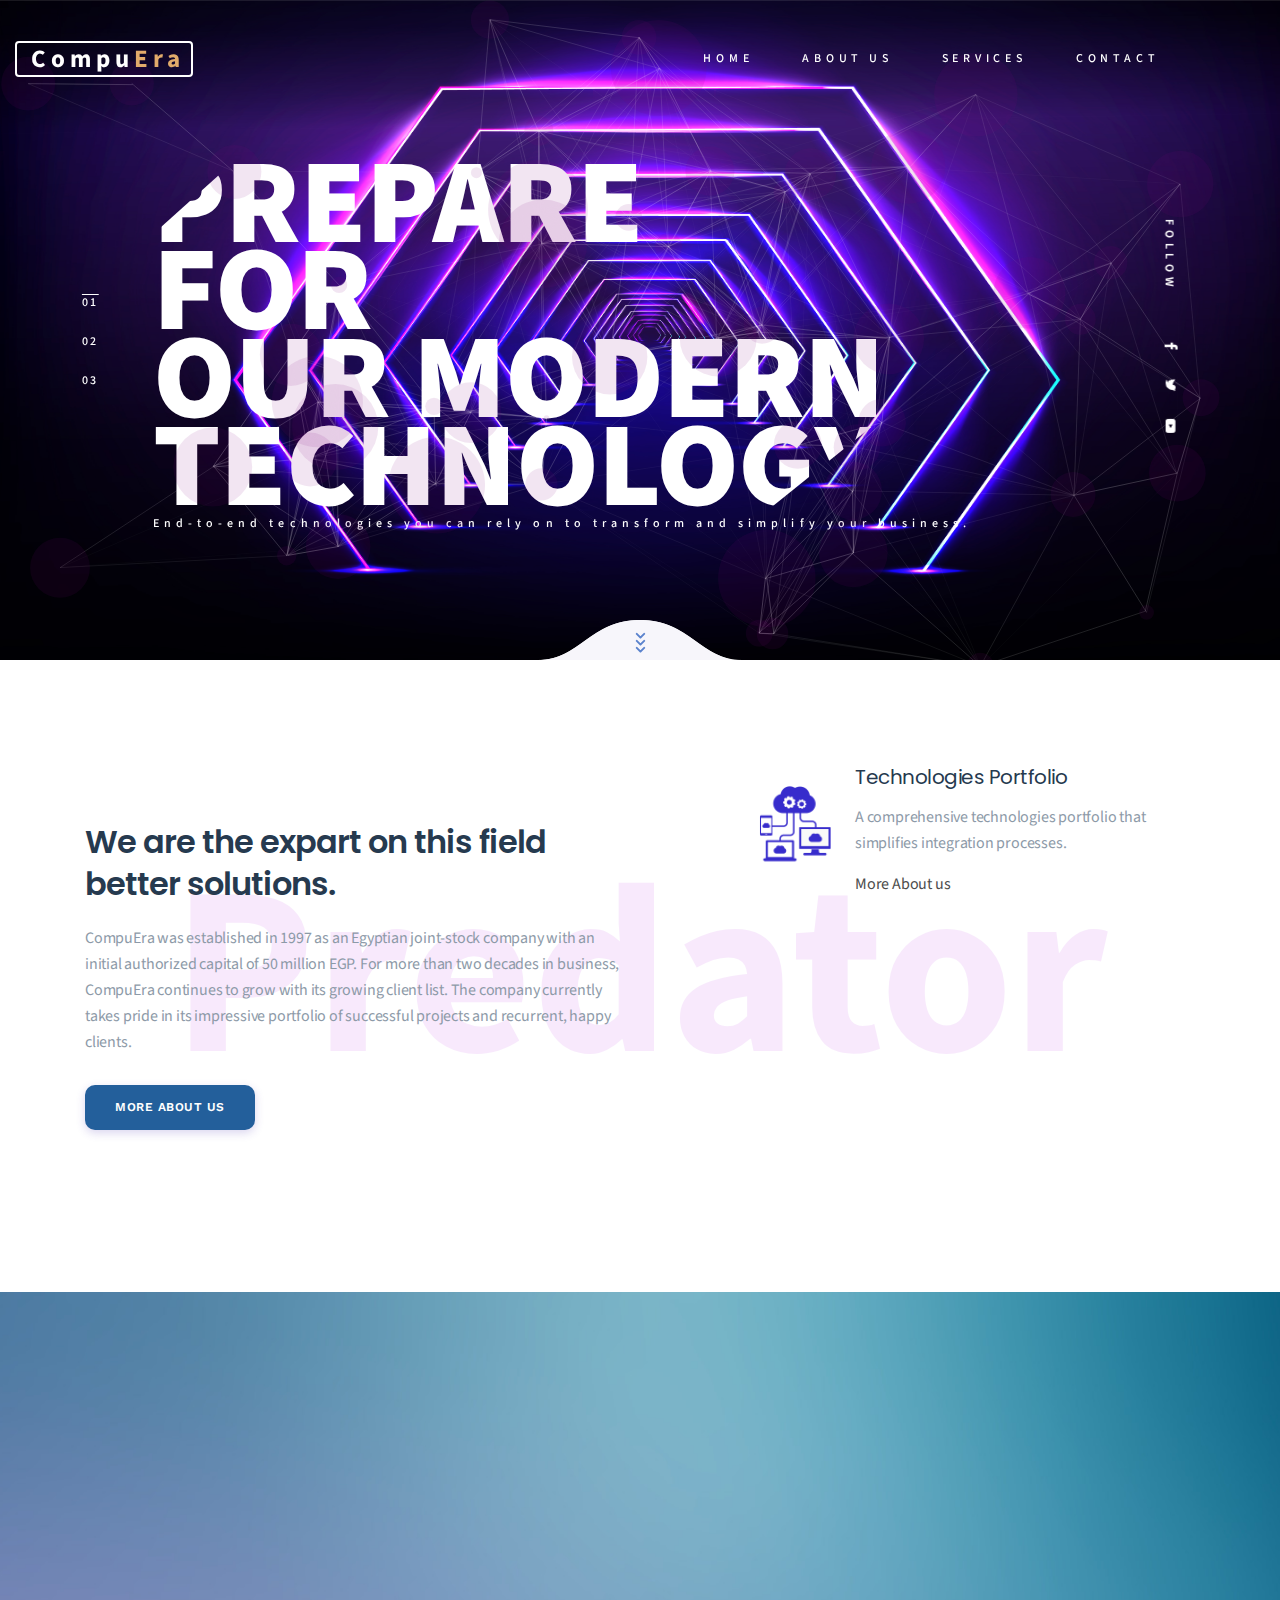
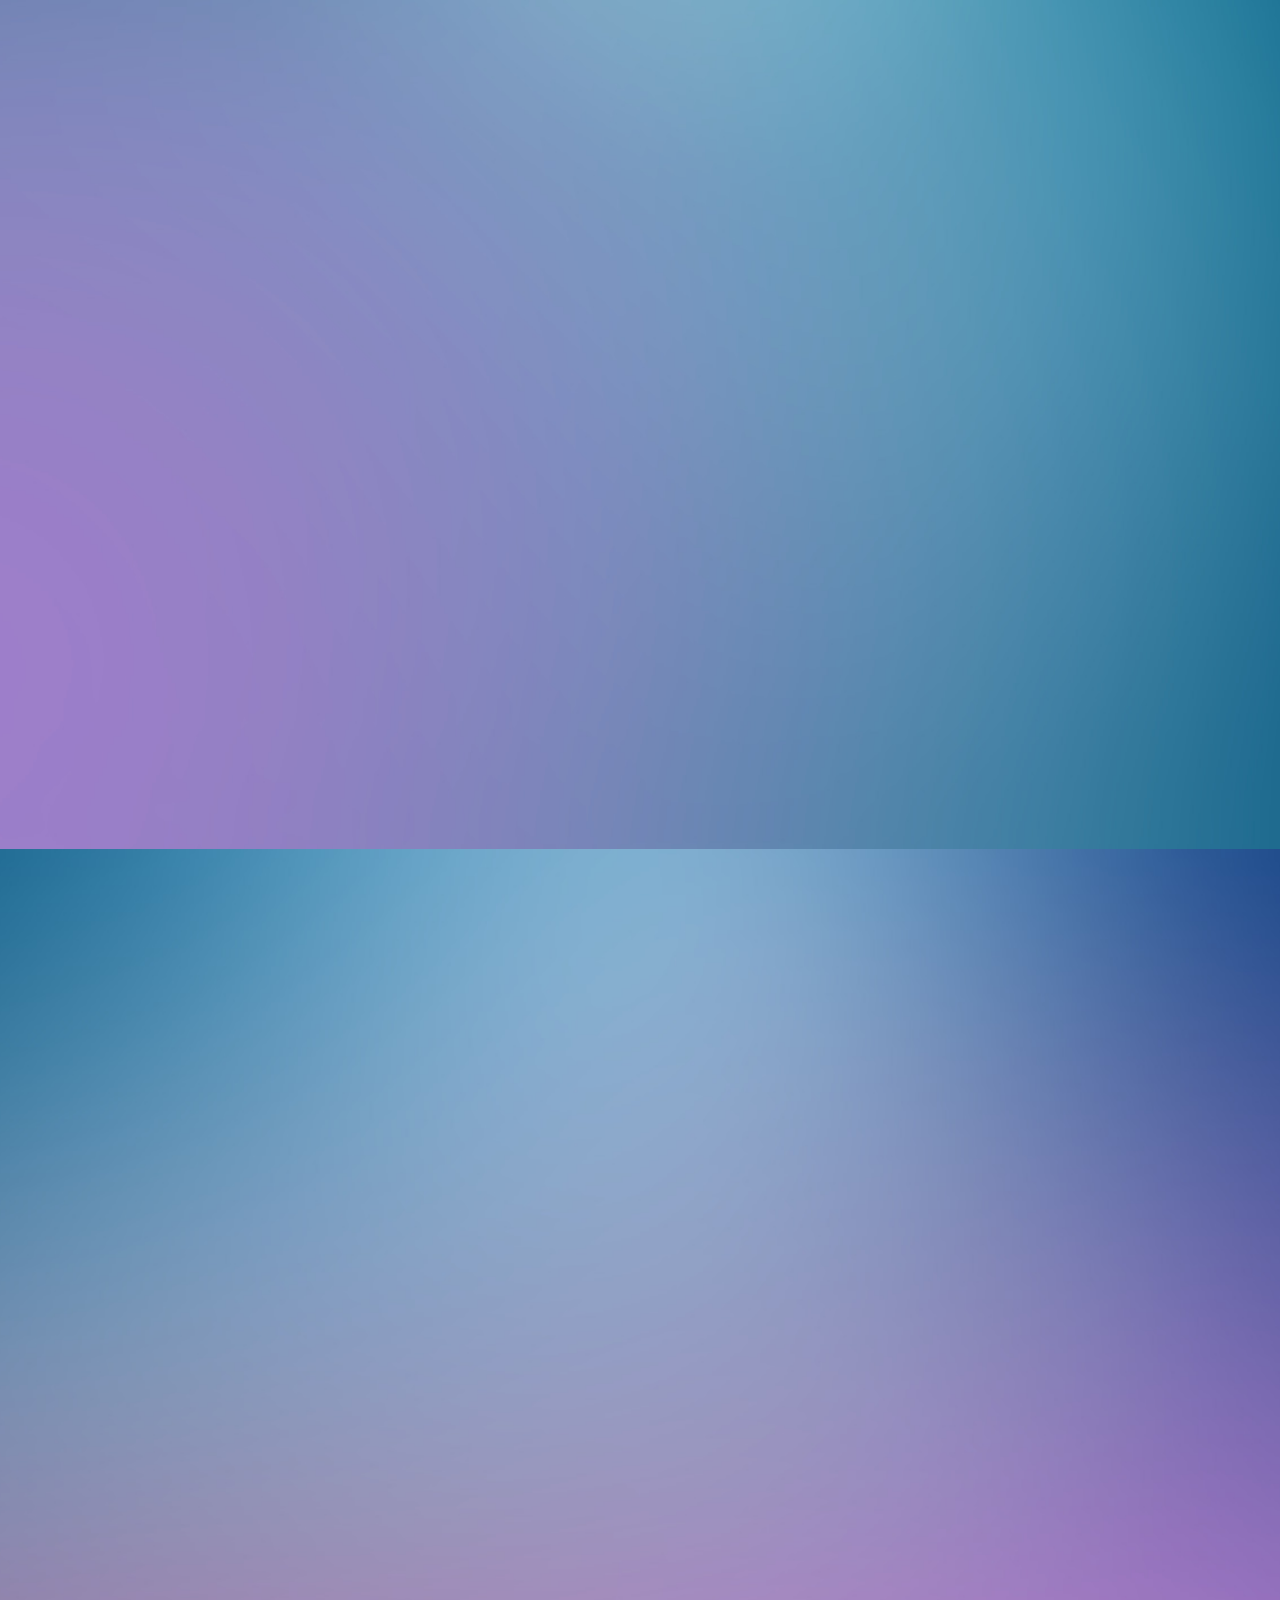
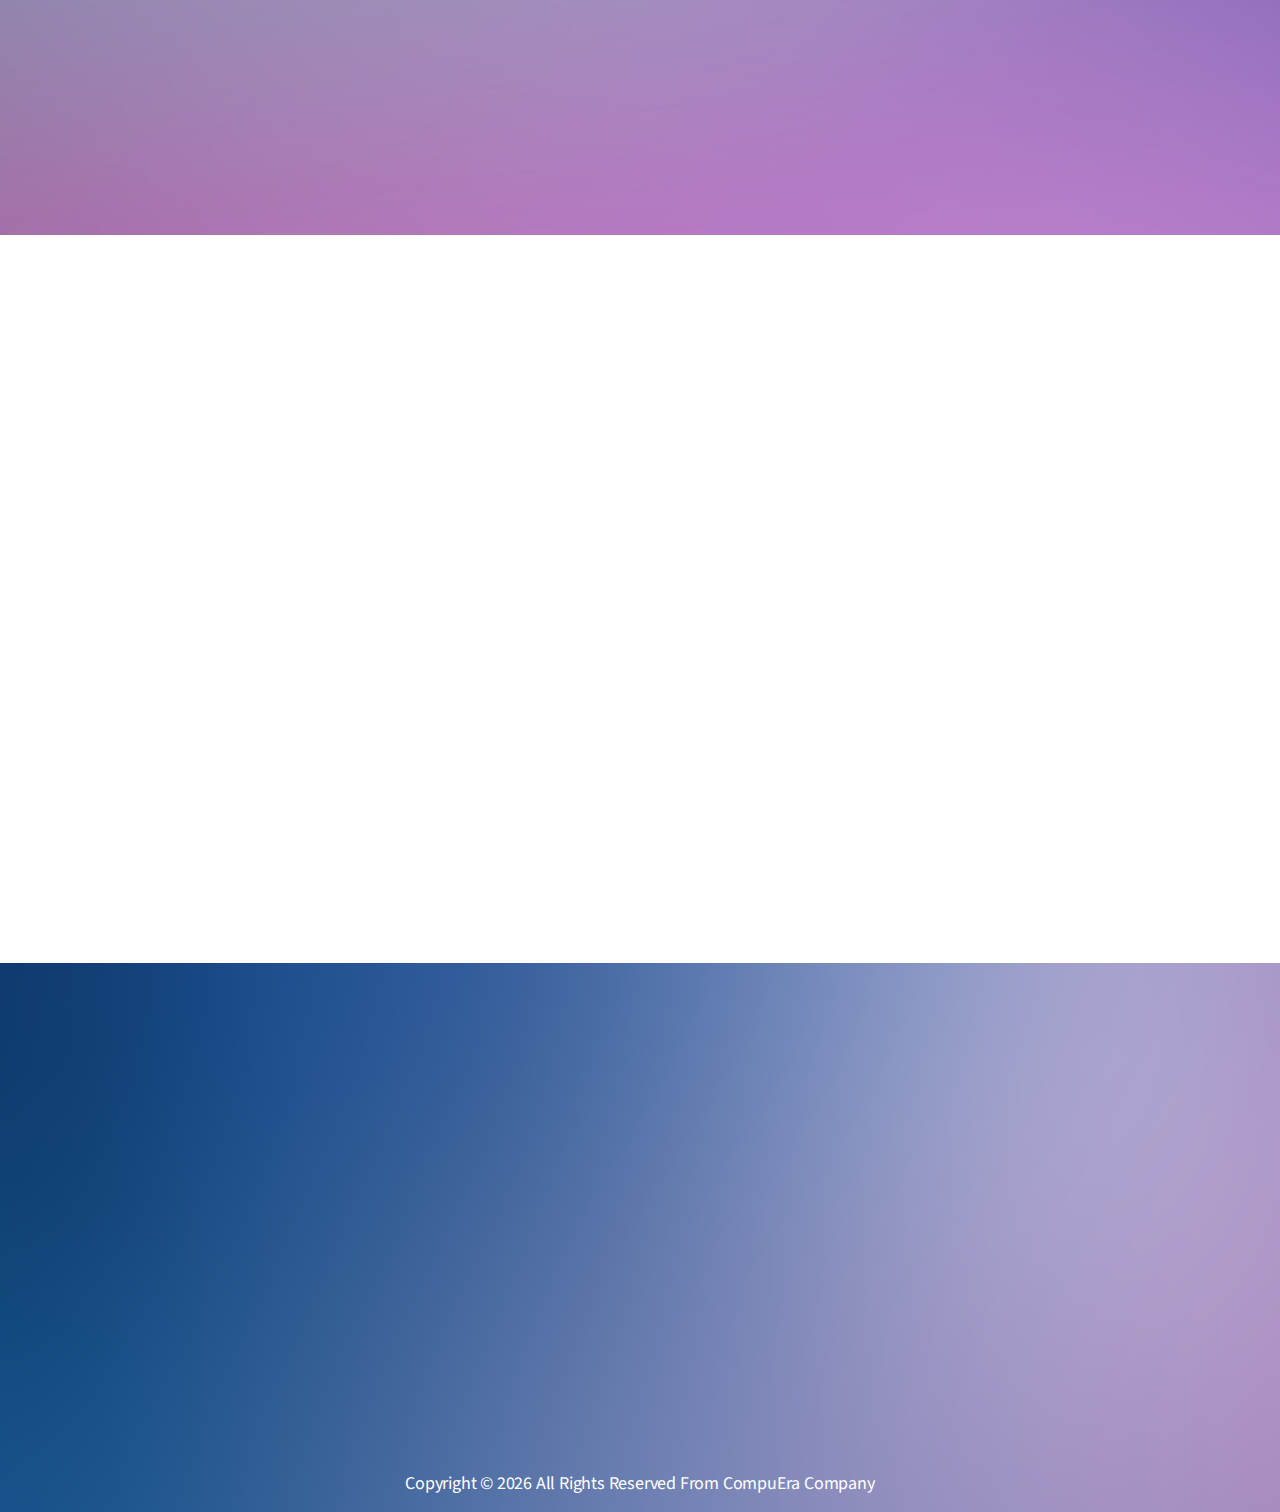
<file: index.html>
<!DOCTYPE html>
<html class="no-js" lang="en">
   <head>
      <title>CompuEra || Information Technology Company</title>
      <meta charset="utf-8">
      <meta author="Abdelrahman Abdelnasser Gamal">
      <meta name="description" content="CompuEra Egypt has 21 years of solid experience in enhancing the model of information technology integration and is a key player in the Egyptian market for enterprises and SMB. Through our experienced team and our diversified solutions/services portfolio we have successfully implemented a series of successful projects with our reputable clients.">      <meta name="viewport" content="width=device-width, initial-scale=1, shrink-to-fit=no">
      <link rel="stylesheet" href="css/bootstrap.min.css">
      <link rel="stylesheet" href="css/animations.css">
      <link rel="stylesheet" href="css/font-awesome.css">
      <link rel="stylesheet" href="css/main.css" class="color-switcher-link">
      <link rel="stylesheet" href="css/css.css">
      <link rel="stylesheet" href="css/style.css">
      <link rel="stylesheet" href="css/responsive.css">
      <script src="jss/vendor/modernizr-2.6.2.min.js"></script>
      <link rel="icon" type="image/png" href="icon.ico">
   </head>
   <body id="d">
      <div class="preloader">
         <div class="preloader_image"></div>
      </div>
      <div id="canvas">
      <div id="box_wrapper">
         <div class="header_absolute header_layout_1">
            <header class="page_header ls justify-nav-end">
               <div class="container-fluid">
                  <div class="row align-items-center">
                     <div class="col-xl-2 col-lg-4 col-md-5 col-11">
                        <a href="index.html" class="logo">
                        <span class="logo-text py-20"><strong>Compu</strong><strong style="color:#e1ab6b">Era</strong></span>
                        </a>
                     </div>
                     <div class="col-xl-9 col-lg-8 col-md-7 col-1">
                        <div class="nav-wrap">
                           <nav class="top-nav">
                              <ul class="nav sf-menu">
                                 <li class="active">
                                    <a href="index.html">Home</a>
                                 </li>
                                 <li>
                                    <a href="about.html">About Us</a>
                                 </li>
                                 <li>
                                    <a href="services.html">services</a>
                                 </li>
                                 <li>
                                    <a href="contact.html">Contact</a>
                                 </li>
                              </ul>
                           </nav>
                        </div>
                     </div>
                  </div>
               </div>
               <span class="toggle_menu"><span>
            </header>
            <section class="page_slider">
               <div id="particles-js"></div>
               <div class="flexslider" data-nav="false">
                  <ul class="slides">
                     <li class="ds">
                        <img src="images/slide01.jpg" alt="" >
                        <div class="container">
                           <div class="row">
                              <div class="col-md-12">
                                 <div class="intro_layers_wrapper">
                                    <div class="intro_layers">
                                       <div class="intro_layer" data-animation="fadeInRight">
                                          <br>
                                          <h1 class="intro_featured_word">Prepare<br>for<br>Our Modern<br> Technology</h1>
                                       </div>
                                       <p>End-to-end technologies you can rely on to transform and simplify your business.</p>
                                       <br>
                                    </div>
                                 </div>
                              </div>
                           </div>
                        </div>
                     </li>
                     <li class="ds slide2">
                        <img src="images/slide02.jpg" alt="" >
                        <div class="container">
                           <div class="row">
                              <div class="col-md-12">
                                 <div class="intro_layers_wrapper">
                                    <div class="intro_layers">
                                       <div class="intro_layer" data-animation="fadeInRight">
                                          <br>

                                          <h1 class="slide2 intro_featured_word">Services<br>for<br>Institution<br>& SME</h1>
                                         
                                       </div>
                                       
                                    </div>
                                 </div>
                              </div>
                           </div>
                        </div>
                        <div class="social-flex">
                           <p class="social-heading">
                              follow
                           </p>
                           <p class="social-icons">
                              <a href="https://www.facebook.com/CompuEra-775028749540812/" class="fa fa-facebook color-white" title="facebook"></a>
                              <a href="#" class="fa fa-twitter color-white" title="twitter"></a>
                              <a href="#" class="fa fa-youtube-play color-white" title="google"></a>
                           </p>
                        </div>
                     </li>
                     <li class="ds slide3">
                        <img src="images/slide03.jpg" alt="" >
                        <div class="container">
                           <div class="row">
                              <div class="col-md-12">
                                 <div class="intro_layers_wrapper">
                                    <div class="intro_layers">
                                       <div class="intro_layer" data-animation="fadeInRight">
                                          <br>
                                         
                                          <h1 class="intro_featured_word">Premium<br>and<br>outstanding<br> services</h1>
                                       </div>
                                       <div class="intro_layer" data-animation="fadeInUp">
                                       </div>
                                    </div>
                                    <!-- eof .intro_layers -->
                                 </div>
                                 <!-- eof .intro_layers_wrapper -->
                              </div>
                              <!-- eof .col-* -->
                           </div>
                           <!-- eof .row -->
                        </div>
                        <!-- eof .container -->
                     </li>
                  </ul>
               </div>
               <!-- eof flexslider -->
               <div class="ds social-flex">
                  <p class="social-heading">
                     follow
                  </p>
                  <p class="social-icons">
                     <a href="https://www.facebook.com/CompuEra-775028749540812/" targrt="-blank" class="fa fa-facebook color-white" title="facebook"></a>
                     <a href="#" class="fa fa-twitter color-white" title="twitter"></a>
                     <a href="#" class="fa fa-youtube-play color-white" title="google"></a>
                  </p>
               </div>
               <div class="arrow">
                  <img src="images/bottom.png" alt="">
               </div>
               <div class="animated-arrow">
                  <a href="#price">
                     <div class="mouse_scroll">
                        <span class=""><i class="color-main fa fa-angle-down unu"></i></span>
                        <span class=""><i class="color-main fa fa-angle-down doi"></i></span>
                        <span class=""><i class="color-main fa fa-angle-down trei"></i></span>
                     </div>
                  </a>
               </div>
            </section>
            <section class="about-section padding" id="price">
               <div id="background-text">
                  Predator
              </div>
               <div class="container hh">
                  <div class="row about-wrap">
                     <div class="col-lg-6 sm-padding">
                        <div class="about-content wow animate" data-animation="fadeInLeft">
                           <h2>We are the expart on this field better solutions.</h2>
                           <p>CompuEra was established in 1997 as an Egyptian joint-stock company with an initial authorized capital of 50 million EGP. For more than two decades in business, CompuEra continues to grow with its growing client list. The company currently takes pride in its impressive portfolio of successful projects and recurrent, happy clients.</p>
                           <a href="about.html" class="default-btn">More About Us</a>
                        </div>
                     </div>
                     <div class="col-lg-6 sm-padding">
                        <ul class="about-promo">
                           <li class="about-promo-item wow animate" data-animation="fadeInUpBig">
                              <img style="width: 120px;"src="images/aa.png">
                              <div>
                                 <h3>Technologies Portfolio</h3>
                                 <p>A comprehensive technologies portfolio that simplifies integration processes.</p>
                                 <a href="about.html">More About us</a>
                              </div>
                           </li>
                           <li class="about-promo-item wow animate" data-animation="fadeInUpBig">
                              <img style="width: 120px;"src="images/aaa.png">
                              <div>
                                 <h3>Services Portfolio</h3>
                                 <p>A complementing services portfolio that illustrates best-in-class added value. </p>
                                 <a href="services.html">More About Services</a>
                              </div>
                           </li>
                           <li class="about-promo-item wow animate" data-animation="fadeInUpBig">
                              <img style="width: 120px;"src="images/aaaa.png">
                              <div>
                                 <h3>Certified Team</h3>
                                 <p>A highly competitive and certified team that pledges commitment to excellence.</p>
                              </div>
                           </li>

                        </ul>
                     </div>
                  </div>
               </div>
            </section>
            <section class="ds s-pt-70 s-pb-130 s-pt-lg-130 s-pb-lg-160 s-pt-xl-130 s-pb-xl-160 background-gradient2 about-section cover-background" id="about">
               <div class="container">
                  <div class="d-block d-lg-none divider-5"></div>
                  <div class="row c-gutter-60 align-items-center">
                     <div class="col-xl-6 col-lg-6 col-lg-6 col-xs-12 order-2 order-lg-1 animate" data-animation="fadeInLeftBig">
                        <div class="side-image">
                           <img src="images/about-image.png" width="880" alt="">
                           <div class="d-block d-lg-none divider-10"></div>
                        </div>
                     </div>
                     <div class="col-xl-6 col-lg-6 col-lg-6 col-xs-12 order-1 order-lg-2 animate" data-animation="fadeInUp">
                        <div class="item-content text-center text-lg-left">
                           <h5 class="fw-200 text-uppercase">We Are</h5>
                           <h3>#1 committed to serving our clients with utmost professionalism and transparency</h3>
                           <h6 class="fw-500 font-italic">To get started with CompuEra, please go over all of our plans to let our operators know which one works for you the best!</h6>
                           <p class="big">We guarantee high-quality customer support service with equally committed towards our people, our ecosystem and the communities where we work. Enjoy fun family nights and loud friends parties at your place! CompuEra provides excellent entertainment.
                           </p>
                           <div class="d-flex justify-content-between mt-50">
                              <a href="about.html" class="default-btn" style="height: 48px;">More About Us</a>
                              <img src="images/signature2.png" alt="">
                           </div>
                        </div>
                     </div>
                  </div>
               </div>
               <div class="d-none d-lg-block divider-35"></div>
            </section>
            <section class="ds s-pt-80 s-pb-20 s-pt-lg-130 s-pb-lg-70 s-pt-xl-160 s-pb-xl-100 c-gutter-60 c-mb-50 background-gradient advantage-section cover-background" id="advantage">
               <div class="container">
                  <div class="row">
                     <div class="col-xl-4 col-md-6 animate" data-animation="fadeInUp">
                        <div class="icon-box text-center">
                           <div class="image-styled">
                              <img alt="" src="images/icon-1.png">
                           </div>
                           <h5>
                              <a href="services.html">PROFESSIONAL SERVICES</a>
                           </h5>
                           <p>
                              We’re committed to delivering excellence by leveraging the latest technologies and employing best-in-class experts in the ICT field.
                           </p>
                        </div>
                     </div>
                     <!-- .col-* -->
                     <div class="col-xl-4 col-md-6 animate" data-animation="fadeInUp">
                        <div class="icon-box text-center">
                           <div class="image-styled">
                              <img alt="" src="images/icon-2.png">
                           </div>
                           <h5>
                              <a href="services.html">VALUE ADDED SERVICES
                              </a>
                           </h5>
                           <p>
                              We utilize current resources, and comply with industry best practices, leveraging the latest technologies to solutions that’s best for you.                 
                           </p>
                        </div>
                     </div>
                     <div class="col-xl-4 col-md-6 animate" data-animation="fadeInUp">
                        <div class="icon-box text-center">
                           <div class="image-styled">
                              <img alt="" src="images/icon-3.png">
                           </div>
                           <h5>
                              <a href="services.html">ELITE SERVICES
                              </a>
                           </h5>
                           <p>
                              We have the best services to ensure your business is conducted in accordance with global best practices 
                           </p>
                        </div>
                     </div>
                     <div class="col-xl-4 col-md-6 animate" data-animation="fadeInUp">
                        <div class="icon-box text-center">
                           <div class="image-styled">
                              <img alt="" src="images/icon-4.png">
                           </div>
                           <h5>
                              <a href="services.html">GLOBAL OUTSOURCING
                              </a>
                           </h5>
                           <p>
                              We help you run business operations seamlessly with utmost flexibility and reduced running costs
                           </p>
                        </div>
                     </div>
                     <div class="col-xl-4 col-md-6 animate" data-animation="fadeInUp">
                        <div class="icon-box text-center">
                           <div class="image-styled">
                              <img alt="" src="images/icon-5.png">
                           </div>
                           <h5>
                              <a href="services.html">Architecting Services
                              </a>
                           </h5>
                           <p>
                              Building highly scalable and flexible technologies that are optimized for future growth is no longer impossible.
                           </p>
                        </div>
                     </div>
                     <div class="col-xl-4 col-md-6 animate" data-animation="fadeInUp">
                        <div class="icon-box text-center">
                           <div class="image-styled">
                              <img alt="" src="images/icon-6.png">
                           </div>
                           <h5>
                              <a href="services.html">Technical Lab & Proof of Concept (POC)
                              </a>
                           </h5>
                           <p>
                              Through our state-of-the-art, remote Technical Lab, we can provide POCs for most of the latest technologies and covered within our scope.                      
                           </p>
                        </div>
                     </div>
                     <div class="d-none d-lg-block divider-small"></div>
                  </div>
               </div>
            </section>
            <iframe src="https://www.google.com/maps/embed?pb=!1m14!1m8!1m3!1d13815.004328821437!2d31.2388414!3d30.0439983!3m2!1i1024!2i768!4f13.1!3m3!1m2!1s0x0%3A0x27392189a2c25351!2sThe%20GrEEK%20Campus!5e0!3m2!1sen!2seg!4v1580391258544!5m2!1sen!2seg" width="100%" height="720" frameborder="0" style="border:0;" allowfullscreen=""></iframe>
            <footer class="page_footer cs s-py-80 s-py-lg-120 s-py-xl-130 c-gutter-60 footer-bg footer-layout1 text-center text-md-left container-px-lg-0">
               <div class="container">
                  <div class="row">
                     <div class="col-12 col-lg-6 animate text-md-center text-lg-left" data-animation="fadeInUp">
                        <div class="widget widget_text">
                           <h4 class="widget-title fs-24">CompuEra Vision</h4>
                           <p>
                              Our vision is to become the Number 1 trusted ICT system integrator in the MEA region. We aspire to become the partner of choice when it comes to implementing large-scale and technology-diversified projects, by taking your ICT infrastructure into the next era.
                           </p>
                           <div class="widget footer_social_buttons">
                              <a href="#" class="fa fa-facebook bg-icon rounded-icon" title="facebook"></a>
                              <a href="#" class="fa fa-twitter bg-icon rounded-icon" title="twitter"></a>
                              <a href="#" class="fa fa-rss bg-icon rounded-icon" title="rss"></a>
                           </div>
                        </div>
                     </div>
                     <div class="divider-60 d-none d-md-block d-lg-none"></div>
                     <div class="col-12 col-md-6 col-lg-3 animate" data-animation="fadeInUp">
                        <div class="widget widget_icons_list">
                           <h4 class="widget-title fs-24">Contacts</h4>
                           <ul class="list">
                              <li class="icon-inline">
                                 <div class="icon-styled icon-top fs-14">
                                    <i class="fa fa-phone"></i>
                                 </div>
                                 <p>+20 101 664 5413</p>
                              </li>
                              <li class="icon-inline">
                                 <div class="icon-styled icon-top fs-14">
                                    <i class="fa fa-envelope-o"></i>
                                 </div>
                                 <p>
                                    <a class="white-link" href="#">Soon</a>
                                 </p>
                              </li>
                              <li class="icon-inline">
                                 <div class="icon-styled icon-top fs-14">
                                    <i class="fa fa-clock-o"></i>
                                 </div>
                                 <p>
                                    Hours: 09:00-19:00
                                 </p>
                              </li>
                              <li class="icon-inline">
                                 <div class="icon-styled icon-top fs-14">
                                    <i class="fa fa-map-marker"></i>
                                 </div>
                                 <p>Soon</p>
                              </li>
                           </ul>
                        </div>
                     </div>
                     <div class="col-12 col-md-6 col-lg-3 animate" data-animation="fadeInUp">
                        <div class="widget widget_mailchimp">
                           <h4 class="widget-title fs-24 newsletter">Newsletter</h4>
                           <p>
                              Subscibe to our newsletter to be updated
                           </p>
                           <form class="signup">
                              <label for="mailchimp_email">
                              <span class="screen-reader-text">Subscribe:</span>
                              </label>
                              <input id="mailchimp_email" name="email" type="email" class="form-control mailchimp_email" placeholder="Email Adress">
                              <button type="submit" class="search-submit">
                              <span class="screen-reader-text">Subscribe</span>
                              </button>
                              <div class="response"></div>
                           </form>
                        </div>
                     </div>
                  </div>
                  <div class="divider-20 d-none d-lg-block"></div>
               </div>
               <p style="text-align: center; font-size: large;">Copyright &copy; <span id="demo"></span> All Rights Reserved From CompuEra Company</p>
               <script>var d = new Date();document.getElementById("demo").innerHTML = d.getUTCFullYear();</script>
            </footer>
         </div>
      </div>
      <script src="jss/compressed.js"></script>
      <script src="jss/main.js"></script>
   </body>
</html>
</file>
<file: css/animations.css>
.slideDown{
	animation-name: slideDown;
	-webkit-animation-name: slideDown;

	animation-duration: 1s;
	-webkit-animation-duration: 1s;

	animation-timing-function: ease;
	-webkit-animation-timing-function: ease;

	visibility: visible;
}

@keyframes slideDown {
	0% {
		transform: translateY(-100%);
	}
	50%{
		transform: translateY(8%);
	}
	65%{
		transform: translateY(-4%);
	}
	80%{
		transform: translateY(4%);
	}
	95%{
		transform: translateY(-2%);
	}
	100% {
		transform: translateY(0%);
	}
}

@-webkit-keyframes slideDown {
	0% {
		-webkit-transform: translateY(-100%);
	}
	50%{
		-webkit-transform: translateY(8%);
	}
	65%{
		-webkit-transform: translateY(-4%);
	}
	80%{
		-webkit-transform: translateY(4%);
	}
	95%{
		-webkit-transform: translateY(-2%);
	}
	100% {
		-webkit-transform: translateY(0%);
	}
}

/*
==============================================
slideUp
==============================================
*/


.slideUp{
	animation-name: slideUp;
	-webkit-animation-name: slideUp;

	animation-duration: 1s;
	-webkit-animation-duration: 1s;

	animation-timing-function: ease;
	-webkit-animation-timing-function: ease;

	visibility: visible;
}

@keyframes slideUp {
	0% {
		transform: translateY(100%);
	}
	50%{
		transform: translateY(-8%);
	}
	65%{
		transform: translateY(4%);
	}
	80%{
		transform: translateY(-4%);
	}
	95%{
		transform: translateY(2%);
	}
	100% {
		transform: translateY(0%);
	}
}

@-webkit-keyframes slideUp {
	0% {
		-webkit-transform: translateY(100%);
	}
	50%{
		-webkit-transform: translateY(-8%);
	}
	65%{
		-webkit-transform: translateY(4%);
	}
	80%{
		-webkit-transform: translateY(-4%);
	}
	95%{
		-webkit-transform: translateY(2%);
	}
	100% {
		-webkit-transform: translateY(0%);
	}
}

/*
==============================================
slideLeft
==============================================
*/


.slideLeft{
	animation-name: slideLeft;
	-webkit-animation-name: slideLeft;

	animation-duration: 1s;
	-webkit-animation-duration: 1s;

	animation-timing-function: ease-in-out;
	-webkit-animation-timing-function: ease-in-out;

	visibility: visible;
}

@keyframes slideLeft {
	0% {
		transform: translateX(150%);
	}
	50%{
		transform: translateX(-8%);
	}
	65%{
		transform: translateX(4%);
	}
	80%{
		transform: translateX(-4%);
	}
	95%{
		transform: translateX(2%);
	}
	100% {
		transform: translateX(0%);
	}
}

@-webkit-keyframes slideLeft {
	0% {
		-webkit-transform: translateX(150%);
	}
	50%{
		-webkit-transform: translateX(-8%);
	}
	65%{
		-webkit-transform: translateX(4%);
	}
	80%{
		-webkit-transform: translateX(-4%);
	}
	95%{
		-webkit-transform: translateX(2%);
	}
	100% {
		-webkit-transform: translateX(0%);
	}
}

/*
==============================================
slideRight
==============================================
*/


.slideRight{
	animation-name: slideRight;
	-webkit-animation-name: slideRight;

	animation-duration: 1s;
	-webkit-animation-duration: 1s;

	animation-timing-function: ease-in-out;
	-webkit-animation-timing-function: ease-in-out;

	visibility: visible;
}

@keyframes slideRight {
	0% {
		transform: translateX(-150%);
	}
	50%{
		transform: translateX(8%);
	}
	65%{
		transform: translateX(-4%);
	}
	80%{
		transform: translateX(4%);
	}
	95%{
		transform: translateX(-2%);
	}
	100% {
		transform: translateX(0%);
	}
}

@-webkit-keyframes slideRight {
	0% {
		-webkit-transform: translateX(-150%);
	}
	50%{
		-webkit-transform: translateX(8%);
	}
	65%{
		-webkit-transform: translateX(-4%);
	}
	80%{
		-webkit-transform: translateX(4%);
	}
	95%{
		-webkit-transform: translateX(-2%);
	}
	100% {
		-webkit-transform: translateX(0%);
	}
}

/*
==============================================
slideExpandUp
==============================================
*/


.slideExpandUp{
	animation-name: slideExpandUp;
	-webkit-animation-name: slideExpandUp;

	animation-duration: 1.6s;
	-webkit-animation-duration: 1.6s;

	animation-timing-function: ease-out;
	-webkit-animation-timing-function: ease -out;

	visibility: visible;
}

@keyframes slideExpandUp {
	0% {
		transform: translateY(100%) scaleX(0.5);
	}
	30%{
		transform: translateY(-8%) scaleX(0.5);
	}
	40%{
		transform: translateY(2%) scaleX(0.5);
	}
	50%{
		transform: translateY(0%) scaleX(1.1);
	}
	60%{
		transform: translateY(0%) scaleX(0.9);
	}
	70% {
		transform: translateY(0%) scaleX(1.05);
	}
	80%{
		transform: translateY(0%) scaleX(0.95);
	}
	90% {
		transform: translateY(0%) scaleX(1.02);
	}
	100%{
		transform: translateY(0%) scaleX(1);
	}
}

@-webkit-keyframes slideExpandUp {
	0% {
		-webkit-transform: translateY(100%) scaleX(0.5);
	}
	30%{
		-webkit-transform: translateY(-8%) scaleX(0.5);
	}
	40%{
		-webkit-transform: translateY(2%) scaleX(0.5);
	}
	50%{
		-webkit-transform: translateY(0%) scaleX(1.1);
	}
	60%{
		-webkit-transform: translateY(0%) scaleX(0.9);
	}
	70% {
		-webkit-transform: translateY(0%) scaleX(1.05);
	}
	80%{
		-webkit-transform: translateY(0%) scaleX(0.95);
	}
	90% {
		-webkit-transform: translateY(0%) scaleX(1.02);
	}
	100%{
		-webkit-transform: translateY(0%) scaleX(1);
	}
}

/*
==============================================
expandUp
==============================================
*/


.expandUp{
	animation-name: expandUp;
	-webkit-animation-name: expandUp;

	animation-duration: 0.7s;
	-webkit-animation-duration: 0.7s;

	animation-timing-function: ease;
	-webkit-animation-timing-function: ease;

	visibility: visible;
}

@keyframes expandUp {
	0% {
		transform: translateY(100%) scale(0.6) scaleY(0.5);
	}
	60%{
		transform: translateY(-7%) scaleY(1.12);
	}
	75%{
		transform: translateY(3%);
	}
	100% {
		transform: translateY(0%) scale(1) scaleY(1);
	}
}

@-webkit-keyframes expandUp {
	0% {
		-webkit-transform: translateY(100%) scale(0.6) scaleY(0.5);
	}
	60%{
		-webkit-transform: translateY(-7%) scaleY(1.12);
	}
	75%{
		-webkit-transform: translateY(3%);
	}
	100% {
		-webkit-transform: translateY(0%) scale(1) scaleY(1);
	}
}

/*
==============================================
fadeIn
==============================================
*/

.fadeIn {
	animation-name: fadeIn;
	-webkit-animation-name: fadeIn;

	animation-duration: 1.5s;
	-webkit-animation-duration: 1.5s;

	animation-timing-function: ease-in-out;
	-webkit-animation-timing-function: ease-in-out;

	visibility: visible;
}

@keyframes fadeIn {
	0% {
		transform: scale(0);
		opacity: 0.0;
	}
	60% {
		transform: scale(1.1);
	}
	80% {
		transform: scale(0.9);
		opacity: 1;
	}
	100% {
		transform: scale(1);
		opacity: 1;
	}
}

@-webkit-keyframes fadeIn {
	0% {
		-webkit-transform: scale(0);
		opacity: 0.0;
	}
	60% {
		-webkit-transform: scale(1.1);
	}
	80% {
		-webkit-transform: scale(0.9);
		opacity: 1;
	}
	100% {
		-webkit-transform: scale(1);
		opacity: 1;
	}
}

/*
==============================================
expandOpen
==============================================
*/


.expandOpen{
	animation-name: expandOpen;
	-webkit-animation-name: expandOpen;

	animation-duration: 1.2s;
	-webkit-animation-duration: 1.2s;

	animation-timing-function: ease-out;
	-webkit-animation-timing-function: ease-out;

	visibility: visible;
}

@keyframes expandOpen {
	0% {
		transform: scale(1.8);
	}
	50% {
		transform: scale(0.95);
	}
	80% {
		transform: scale(1.05);
	}
	90% {
		transform: scale(0.98);
	}
	100% {
		transform: scale(1);
	}
}

@-webkit-keyframes expandOpen {
	0% {
		-webkit-transform: scale(1.8);
	}
	50% {
		-webkit-transform: scale(0.95);
	}
	80% {
		-webkit-transform: scale(1.05);
	}
	90% {
		-webkit-transform: scale(0.98);
	}
	100% {
		-webkit-transform: scale(1);
	}	
}

/*
==============================================
bigEntrance
==============================================
*/


.bigEntrance{
	animation-name: bigEntrance;
	-webkit-animation-name: bigEntrance;

	animation-duration: 1.6s;
	-webkit-animation-duration: 1.6s;

	animation-timing-function: ease-out;
	-webkit-animation-timing-function: ease-out;

	visibility: visible;
}

@keyframes bigEntrance {
	0% {
		transform: scale(0.3) rotate(6deg) translateX(-30%) translateY(30%);
		opacity: 0.2;
	}
	30% {
		transform: scale(1.03) rotate(-2deg) translateX(2%) translateY(-2%);
		opacity: 1;
	}
	45% {
		transform: scale(0.98) rotate(1deg) translateX(0%) translateY(0%);
		opacity: 1;
	}
	60% {
		transform: scale(1.01) rotate(-1deg) translateX(0%) translateY(0%);
		opacity: 1;
	}
	75% {
		transform: scale(0.99) rotate(1deg) translateX(0%) translateY(0%);
		opacity: 1;
	}
	90% {
		transform: scale(1.01) rotate(0deg) translateX(0%) translateY(0%);
		opacity: 1;
	}
	100% {
		transform: scale(1) rotate(0deg) translateX(0%) translateY(0%);
		opacity: 1;
	}
}

@-webkit-keyframes bigEntrance {
	0% {
		-webkit-transform: scale(0.3) rotate(6deg) translateX(-30%) translateY(30%);
		opacity: 0.2;
	}
	30% {
		-webkit-transform: scale(1.03) rotate(-2deg) translateX(2%) translateY(-2%);
		opacity: 1;
	}
	45% {
		-webkit-transform: scale(0.98) rotate(1deg) translateX(0%) translateY(0%);
		opacity: 1;
	}
	60% {
		-webkit-transform: scale(1.01) rotate(-1deg) translateX(0%) translateY(0%);
		opacity: 1;
	}
	75% {
		-webkit-transform: scale(0.99) rotate(1deg) translateX(0%) translateY(0%);
		opacity: 1;
	}
	90% {
		-webkit-transform: scale(1.01) rotate(0deg) translateX(0%) translateY(0%);
		opacity: 1;
	}
	100% {
		-webkit-transform: scale(1) rotate(0deg) translateX(0%) translateY(0%);
		opacity: 1;
	}
}

/*
==============================================
hatch
==============================================
*/

.hatch{
	animation-name: hatch;
	-webkit-animation-name: hatch;

	animation-duration: 2s;
	-webkit-animation-duration: 2s;

	animation-timing-function: ease-in-out;
	-webkit-animation-timing-function: ease-in-out;

	transform-origin: 50% 100%;
	-ms-transform-origin: 50% 100%;
	-webkit-transform-origin: 50% 100%; 

	visibility: visible;
}

@keyframes hatch {
	0% {
		transform: rotate(0deg) scaleY(0.6);
	}
	20% {
		transform: rotate(-2deg) scaleY(1.05);
	}
	35% {
		transform: rotate(2deg) scaleY(1);
	}
	50% {
		transform: rotate(-2deg);
	}
	65% {
		transform: rotate(1deg);
	}
	80% {
		transform: rotate(-1deg);
	}
	100% {
		transform: rotate(0deg);
	}					
}

@-webkit-keyframes hatch {
	0% {
		-webkit-transform: rotate(0deg) scaleY(0.6);
	}
	20% {
		-webkit-transform: rotate(-2deg) scaleY(1.05);
	}
	35% {
		-webkit-transform: rotate(2deg) scaleY(1);
	}
	50% {
		-webkit-transform: rotate(-2deg);
	}
	65% {
		-webkit-transform: rotate(1deg);
	}
	80% {
		-webkit-transform: rotate(-1deg);
	}
	100% {
		-webkit-transform: rotate(0deg);
	}
}


/*
==============================================
bounce
==============================================
*/


.bounce{
	animation-name: bounce;
	-webkit-animation-name: bounce;

	animation-duration: 1.6s;
	-webkit-animation-duration: 1.6s;

	animation-timing-function: ease;
	-webkit-animation-timing-function: ease;

	transform-origin: 50% 100%;
	-ms-transform-origin: 50% 100%;
	-webkit-transform-origin: 50% 100%; 
}

@keyframes bounce {
	0% {
		transform: translateY(0%) scaleY(0.6);
	}
	60%{
		transform: translateY(-100%) scaleY(1.1);
	}
	70%{
		transform: translateY(0%) scaleY(0.95) scaleX(1.05);
	}
	80%{
		transform: translateY(0%) scaleY(1.05) scaleX(1);
	}
	90%{
		transform: translateY(0%) scaleY(0.95) scaleX(1);
	}
	100%{
		transform: translateY(0%) scaleY(1) scaleX(1);
	}
}

@-webkit-keyframes bounce {
	0% {
		-webkit-transform: translateY(0%) scaleY(0.6);
	}
	60%{
		-webkit-transform: translateY(-100%) scaleY(1.1);
	}
	70%{
		-webkit-transform: translateY(0%) scaleY(0.95) scaleX(1.05);
	}
	80%{
		-webkit-transform: translateY(0%) scaleY(1.05) scaleX(1);
	}
	90%{
		-webkit-transform: translateY(0%) scaleY(0.95) scaleX(1);
	}
	100%{
		-webkit-transform: translateY(0%) scaleY(1) scaleX(1);
	}
}


/*
==============================================
pulse
==============================================
*/

.pulse{
	animation-name: pulse;
	-webkit-animation-name: pulse;

	animation-duration: 1.5s;
	-webkit-animation-duration: 1.5s;

	animation-iteration-count: infinite;
	-webkit-animation-iteration-count: infinite;
}

@keyframes pulse {
	0% {
		transform: scale(0.95);
		opacity: 0.7;
	}
	50% {
		transform: scale(1);
		opacity: 1;
	}
	100% {
		transform: scale(0.95);
		opacity: 0.7;
	}
}

@-webkit-keyframes pulse {
	0% {
		-webkit-transform: scale(0.95);
		opacity: 0.7;
	}
	50% {
		-webkit-transform: scale(1);
		opacity: 1;
	}
	100% {
		-webkit-transform: scale(0.95);
		opacity: 0.7;
	}
}

/*
==============================================
floating
==============================================
*/

.floating{
	animation-name: floating;
	-webkit-animation-name: floating;

	animation-duration: 1.5s;
	-webkit-animation-duration: 1.5s;

	animation-iteration-count: infinite;
	-webkit-animation-iteration-count: infinite;
}

@keyframes floating {
	0% {
		transform: translateY(0%);
	}
	50% {
		transform: translateY(8%);
	}
	100% {
		transform: translateY(0%);
	}
}

@-webkit-keyframes floating {
	0% {
		-webkit-transform: translateY(0%);
	}
	50% {
		-webkit-transform: translateY(8%);
	}
	100% {
		-webkit-transform: translateY(0%);
	}
}

/*
==============================================
tossing
==============================================
*/

.tossing{
	animation-name: tossing;
	-webkit-animation-name: tossing;

	animation-duration: 2.5s;
	-webkit-animation-duration: 2.5s;

	animation-iteration-count: infinite;
	-webkit-animation-iteration-count: infinite;
}

@keyframes tossing {
	0% {
		transform: rotate(-4deg);
	}
	50% {
		transform: rotate(4deg);
	}
	100% {
		transform: rotate(-4deg);
	}		
}

@-webkit-keyframes tossing {
	0% {
		-webkit-transform: rotate(-4deg);
	}
	50% {
		-webkit-transform: rotate(4deg);
	}
	100% {
		-webkit-transform: rotate(-4deg);
	}
}

/*
==============================================
pullUp
==============================================
*/

.pullUp{
	animation-name: pullUp;
	-webkit-animation-name: pullUp;

	animation-duration: 1.1s;
	-webkit-animation-duration: 1.1s;

	animation-timing-function: ease-out;
	-webkit-animation-timing-function: ease-out;

	transform-origin: 50% 100%;
	-ms-transform-origin: 50% 100%;
	-webkit-transform-origin: 50% 100%; 
}

@keyframes pullUp {
	0% {
		transform: scaleY(0.1);
	}
	40% {
		transform: scaleY(1.02);
	}
	60% {
		transform: scaleY(0.98);
	}
	80% {
		transform: scaleY(1.01);
	}
	100% {
		transform: scaleY(0.98);
	}
	80% {
		transform: scaleY(1.01);
	}
	100% {
		transform: scaleY(1);
	}			
}

@-webkit-keyframes pullUp {
	0% {
		-webkit-transform: scaleY(0.1);
	}
	40% {
		-webkit-transform: scaleY(1.02);
	}
	60% {
		-webkit-transform: scaleY(0.98);
	}
	80% {
		-webkit-transform: scaleY(1.01);
	}
	100% {
		-webkit-transform: scaleY(0.98);
	}
	80% {
		-webkit-transform: scaleY(1.01);
	}
	100% {
		-webkit-transform: scaleY(1);
	}
}

/*
==============================================
pullDown
==============================================
*/

.pullDown{
	animation-name: pullDown;
	-webkit-animation-name: pullDown;

	animation-duration: 1.1s;
	-webkit-animation-duration: 1.1s;

	animation-timing-function: ease-out;
	-webkit-animation-timing-function: ease-out;

	transform-origin: 50% 0%;
	-ms-transform-origin: 50% 0%;
	-webkit-transform-origin: 50% 0%; 
}

@keyframes pullDown {
	0% {
		transform: scaleY(0.1);
	}
	40% {
		transform: scaleY(1.02);
	}
	60% {
		transform: scaleY(0.98);
	}
	80% {
		transform: scaleY(1.01);
	}
	100% {
		transform: scaleY(0.98);
	}
	80% {
		transform: scaleY(1.01);
	}
	100% {
		transform: scaleY(1);
	}			
}

@-webkit-keyframes pullDown {
	0% {
		-webkit-transform: scaleY(0.1);
	}
	40% {
		-webkit-transform: scaleY(1.02);
	}
	60% {
		-webkit-transform: scaleY(0.98);
	}
	80% {
		-webkit-transform: scaleY(1.01);
	}
	100% {
		-webkit-transform: scaleY(0.98);
	}
	80% {
		-webkit-transform: scaleY(1.01);
	}
	100% {
		-webkit-transform: scaleY(1);
	}
}

/*
==============================================
stretchLeft
==============================================
*/

.stretchLeft{
	animation-name: stretchLeft;
	-webkit-animation-name: stretchLeft;

	animation-duration: 1.5s;
	-webkit-animation-duration: 1.5s;

	animation-timing-function: ease-out;
	-webkit-animation-timing-function: ease-out;

	transform-origin: 100% 0%;
	-ms-transform-origin: 100% 0%;
	-webkit-transform-origin: 100% 0%; 
}

@keyframes stretchLeft {
	0% {
		transform: scaleX(0.3);
	}
	40% {
		transform: scaleX(1.02);
	}
	60% {
		transform: scaleX(0.98);
	}
	80% {
		transform: scaleX(1.01);
	}
	100% {
		transform: scaleX(0.98);
	}
	80% {
		transform: scaleX(1.01);
	}
	100% {
		transform: scaleX(1);
	}			
}

@-webkit-keyframes stretchLeft {
	0% {
		-webkit-transform: scaleX(0.3);
	}
	40% {
		-webkit-transform: scaleX(1.02);
	}
	60% {
		-webkit-transform: scaleX(0.98);
	}
	80% {
		-webkit-transform: scaleX(1.01);
	}
	100% {
		-webkit-transform: scaleX(0.98);
	}
	80% {
		-webkit-transform: scaleX(1.01);
	}
	100% {
		-webkit-transform: scaleX(1);
	}
}

/*
==============================================
stretchRight
==============================================
*/

.stretchRight{
	animation-name: stretchRight;
	-webkit-animation-name: stretchRight;

	animation-duration: 1.5s;
	-webkit-animation-duration: 1.5s;

	animation-timing-function: ease-out;
	-webkit-animation-timing-function: ease-out;

	transform-origin: 0% 0%;
	-ms-transform-origin: 0% 0%;
	-webkit-transform-origin: 0% 0%; 
}

@keyframes stretchRight {
	0% {
		transform: scaleX(0.3);
	}
	40% {
		transform: scaleX(1.02);
	}
	60% {
		transform: scaleX(0.98);
	}
	80% {
		transform: scaleX(1.01);
	}
	100% {
		transform: scaleX(0.98);
	}
	80% {
		transform: scaleX(1.01);
	}
	100% {
		transform: scaleX(1);
	}			
}

@-webkit-keyframes stretchRight {
	0% {
		-webkit-transform: scaleX(0.3);
	}
	40% {
		-webkit-transform: scaleX(1.02);
	}
	60% {
		-webkit-transform: scaleX(0.98);
	}
	80% {
		-webkit-transform: scaleX(1.01);
	}
	100% {
		-webkit-transform: scaleX(0.98);
	}
	80% {
		-webkit-transform: scaleX(1.01);
	}
	100% {
		-webkit-transform: scaleX(1);
	}
}



.animated{-webkit-animation-fill-mode:both;-moz-animation-fill-mode:both;-ms-animation-fill-mode:both;-o-animation-fill-mode:both;animation-fill-mode:both;-webkit-animation-duration:1s;-moz-animation-duration:1s;-ms-animation-duration:1s;-o-animation-duration:1s;animation-duration:1s;}.animated.hinge{-webkit-animation-duration:1s;-moz-animation-duration:1s;-ms-animation-duration:1s;-o-animation-duration:1s;animation-duration:1s;}@-webkit-keyframes fadeIn {
	0% {opacity: 0;}	100% {opacity: 1;}
}
/*
@-moz-keyframes fadeIn {
0% {opacity: 0;}
100% {opacity: 1;}
}

@-o-keyframes fadeIn {
0% {opacity: 0;}
100% {opacity: 1;}
}

@keyframes fadeIn {
0% {opacity: 0;}
100% {opacity: 1;}
}

.fadeIn {
-webkit-animation-name: fadeIn;
-moz-animation-name: fadeIn;
-o-animation-name: fadeIn;
animation-name: fadeIn;
}
*/
@-webkit-keyframes fadeInUp {
	0% {
		opacity: 0;
		-webkit-transform: translateY(20px);
	}

	100% {
		opacity: 1;
		-webkit-transform: translateY(0);
	}
}

@-moz-keyframes fadeInUp {
	0% {
		opacity: 0;
		-moz-transform: translateY(20px);
	}

	100% {
		opacity: 1;
		-moz-transform: translateY(0);
	}
}

@-o-keyframes fadeInUp {
	0% {
		opacity: 0;
		-o-transform: translateY(20px);
	}

	100% {
		opacity: 1;
		-o-transform: translateY(0);
	}
}

@keyframes fadeInUp {
	0% {
		opacity: 0;
		transform: translateY(20px);
	}

	100% {
		opacity: 1;
		transform: translateY(0);
	}
}

.fadeInUp {
	-webkit-animation-name: fadeInUp;
	-moz-animation-name: fadeInUp;
	-o-animation-name: fadeInUp;
	animation-name: fadeInUp;
}
@-webkit-keyframes fadeInDown {
	0% {
		opacity: 0;
		-webkit-transform: translateY(-20px);
	}

	100% {
		opacity: 1;
		-webkit-transform: translateY(0);
	}
}

@-moz-keyframes fadeInDown {
	0% {
		opacity: 0;
		-moz-transform: translateY(-20px);
	}

	100% {
		opacity: 1;
		-moz-transform: translateY(0);
	}
}

@-o-keyframes fadeInDown {
	0% {
		opacity: 0;
		-o-transform: translateY(-20px);
	}

	100% {
		opacity: 1;
		-o-transform: translateY(0);
	}
}

@keyframes fadeInDown {
	0% {
		opacity: 0;
		transform: translateY(-20px);
	}

	100% {
		opacity: 1;
		transform: translateY(0);
	}
}

.fadeInDown {
	-webkit-animation-name: fadeInDown;
	-moz-animation-name: fadeInDown;
	-o-animation-name: fadeInDown;
	animation-name: fadeInDown;
}
@-webkit-keyframes fadeInLeft {
	0% {
		opacity: 0;
		-webkit-transform: translateX(-20px);
	}

	100% {
		opacity: 1;
		-webkit-transform: translateX(0);
	}
}

@-moz-keyframes fadeInLeft {
	0% {
		opacity: 0;
		-moz-transform: translateX(-20px);
	}

	100% {
		opacity: 1;
		-moz-transform: translateX(0);
	}
}

@-o-keyframes fadeInLeft {
	0% {
		opacity: 0;
		-o-transform: translateX(-20px);
	}

	100% {
		opacity: 1;
		-o-transform: translateX(0);
	}
}

@keyframes fadeInLeft {
	0% {
		opacity: 0;
		transform: translateX(-20px);
	}

	100% {
		opacity: 1;
		transform: translateX(0);
	}
}

.fadeInLeft {
	-webkit-animation-name: fadeInLeft;
	-moz-animation-name: fadeInLeft;
	-o-animation-name: fadeInLeft;
	animation-name: fadeInLeft;
}
@-webkit-keyframes fadeInRight {
	0% {
		opacity: 0;
		-webkit-transform: translateX(20px);
	}

	100% {
		opacity: 1;
		-webkit-transform: translateX(0);
	}
}

@-moz-keyframes fadeInRight {
	0% {
		opacity: 0;
		-moz-transform: translateX(20px);
	}

	100% {
		opacity: 1;
		-moz-transform: translateX(0);
	}
}

@-o-keyframes fadeInRight {
	0% {
		opacity: 0;
		-o-transform: translateX(20px);
	}

	100% {
		opacity: 1;
		-o-transform: translateX(0);
	}
}

@keyframes fadeInRight {
	0% {
		opacity: 0;
		transform: translateX(20px);
	}

	100% {
		opacity: 1;
		transform: translateX(0);
	}
}

.fadeInRight {
	-webkit-animation-name: fadeInRight;
	-moz-animation-name: fadeInRight;
	-o-animation-name: fadeInRight;
	animation-name: fadeInRight;
}
@-webkit-keyframes fadeInUpBig {
	0% {
		opacity: 0;
		-webkit-transform: translateY(2000px);
	}

	100% {
		opacity: 1;
		-webkit-transform: translateY(0);
	}
}

@-moz-keyframes fadeInUpBig {
	0% {
		opacity: 0;
		-moz-transform: translateY(2000px);
	}

	100% {
		opacity: 1;
		-moz-transform: translateY(0);
	}
}

@-o-keyframes fadeInUpBig {
	0% {
		opacity: 0;
		-o-transform: translateY(2000px);
	}

	100% {
		opacity: 1;
		-o-transform: translateY(0);
	}
}

@keyframes fadeInUpBig {
	0% {
		opacity: 0;
		transform: translateY(2000px);
	}

	100% {
		opacity: 1;
		transform: translateY(0);
	}
}

.fadeInUpBig {
	-webkit-animation-name: fadeInUpBig;
	-moz-animation-name: fadeInUpBig;
	-o-animation-name: fadeInUpBig;
	animation-name: fadeInUpBig;
}
@-webkit-keyframes fadeInDownBig {
	0% {
		opacity: 0;
		-webkit-transform: translateY(-2000px);
	}

	100% {
		opacity: 1;
		-webkit-transform: translateY(0);
	}
}

@-moz-keyframes fadeInDownBig {
	0% {
		opacity: 0;
		-moz-transform: translateY(-2000px);
	}

	100% {
		opacity: 1;
		-moz-transform: translateY(0);
	}
}

@-o-keyframes fadeInDownBig {
	0% {
		opacity: 0;
		-o-transform: translateY(-2000px);
	}

	100% {
		opacity: 1;
		-o-transform: translateY(0);
	}
}

@keyframes fadeInDownBig {
	0% {
		opacity: 0;
		transform: translateY(-2000px);
	}

	100% {
		opacity: 1;
		transform: translateY(0);
	}
}

.fadeInDownBig {
	-webkit-animation-name: fadeInDownBig;
	-moz-animation-name: fadeInDownBig;
	-o-animation-name: fadeInDownBig;
	animation-name: fadeInDownBig;
}
@-webkit-keyframes fadeInLeftBig {
	0% {
		opacity: 0;
		-webkit-transform: translateX(-2000px);
	}

	100% {
		opacity: 1;
		-webkit-transform: translateX(0);
	}
}
@-moz-keyframes fadeInLeftBig {
	0% {
		opacity: 0;
		-moz-transform: translateX(-2000px);
	}

	100% {
		opacity: 1;
		-moz-transform: translateX(0);
	}
}
@-o-keyframes fadeInLeftBig {
	0% {
		opacity: 0;
		-o-transform: translateX(-2000px);
	}

	100% {
		opacity: 1;
		-o-transform: translateX(0);
	}
}
@keyframes fadeInLeftBig {
	0% {
		opacity: 0;
		transform: translateX(-2000px);
	}

	100% {
		opacity: 1;
		transform: translateX(0);
	}
}

.fadeInLeftBig {
	-webkit-animation-name: fadeInLeftBig;
	-moz-animation-name: fadeInLeftBig;
	-o-animation-name: fadeInLeftBig;
	animation-name: fadeInLeftBig;
}
@-webkit-keyframes fadeInRightBig {
	0% {
		opacity: 0;
		-webkit-transform: translateX(2000px);
	}

	100% {
		opacity: 1;
		-webkit-transform: translateX(0);
	}
}

@-moz-keyframes fadeInRightBig {
	0% {
		opacity: 0;
		-moz-transform: translateX(2000px);
	}

	100% {
		opacity: 1;
		-moz-transform: translateX(0);
	}
}

@-o-keyframes fadeInRightBig {
	0% {
		opacity: 0;
		-o-transform: translateX(2000px);
	}

	100% {
		opacity: 1;
		-o-transform: translateX(0);
	}
}

@keyframes fadeInRightBig {
	0% {
		opacity: 0;
		transform: translateX(2000px);
	}

	100% {
		opacity: 1;
		transform: translateX(0);
	}
}

.fadeInRightBig {
	-webkit-animation-name: fadeInRightBig;
	-moz-animation-name: fadeInRightBig;
	-o-animation-name: fadeInRightBig;
	animation-name: fadeInRightBig;
}
@-webkit-keyframes fadeOut {
	0% {opacity: 1;}
	100% {opacity: 0;}
}

@-moz-keyframes fadeOut {
	0% {opacity: 1;}
	100% {opacity: 0;}
}

@-o-keyframes fadeOut {
	0% {opacity: 1;}
	100% {opacity: 0;}
}

@keyframes fadeOut {
	0% {opacity: 1;}
	100% {opacity: 0;}
}

.fadeOut {
	-webkit-animation-name: fadeOut;
	-moz-animation-name: fadeOut;
	-o-animation-name: fadeOut;
	animation-name: fadeOut;
}
@-webkit-keyframes fadeOutUp {
	0% {
		opacity: 1;
		-webkit-transform: translateY(0);
	}

	100% {
		opacity: 0;
		-webkit-transform: translateY(-20px);
	}
}
@-moz-keyframes fadeOutUp {
	0% {
		opacity: 1;
		-moz-transform: translateY(0);
	}

	100% {
		opacity: 0;
		-moz-transform: translateY(-20px);
	}
}
@-o-keyframes fadeOutUp {
	0% {
		opacity: 1;
		-o-transform: translateY(0);
	}

	100% {
		opacity: 0;
		-o-transform: translateY(-20px);
	}
}
@keyframes fadeOutUp {
	0% {
		opacity: 1;
		transform: translateY(0);
	}

	100% {
		opacity: 0;
		transform: translateY(-20px);
	}
}

.fadeOutUp {
	-webkit-animation-name: fadeOutUp;
	-moz-animation-name: fadeOutUp;
	-o-animation-name: fadeOutUp;
	animation-name: fadeOutUp;
}
@-webkit-keyframes fadeOutDown {
	0% {
		opacity: 1;
		-webkit-transform: translateY(0);
	}

	100% {
		opacity: 0;
		-webkit-transform: translateY(20px);
	}
}

@-moz-keyframes fadeOutDown {
	0% {
		opacity: 1;
		-moz-transform: translateY(0);
	}

	100% {
		opacity: 0;
		-moz-transform: translateY(20px);
	}
}

@-o-keyframes fadeOutDown {
	0% {
		opacity: 1;
		-o-transform: translateY(0);
	}

	100% {
		opacity: 0;
		-o-transform: translateY(20px);
	}
}

@keyframes fadeOutDown {
	0% {
		opacity: 1;
		transform: translateY(0);
	}

	100% {
		opacity: 0;
		transform: translateY(20px);
	}
}

.fadeOutDown {
	-webkit-animation-name: fadeOutDown;
	-moz-animation-name: fadeOutDown;
	-o-animation-name: fadeOutDown;
	animation-name: fadeOutDown;
}
@-webkit-keyframes fadeOutLeft {
	0% {
		opacity: 1;
		-webkit-transform: translateX(0);
	}

	100% {
		opacity: 0;
		-webkit-transform: translateX(-20px);
	}
}

@-moz-keyframes fadeOutLeft {
	0% {
		opacity: 1;
		-moz-transform: translateX(0);
	}

	100% {
		opacity: 0;
		-moz-transform: translateX(-20px);
	}
}

@-o-keyframes fadeOutLeft {
	0% {
		opacity: 1;
		-o-transform: translateX(0);
	}

	100% {
		opacity: 0;
		-o-transform: translateX(-20px);
	}
}

@keyframes fadeOutLeft {
	0% {
		opacity: 1;
		transform: translateX(0);
	}

	100% {
		opacity: 0;
		transform: translateX(-20px);
	}
}

.fadeOutLeft {
	-webkit-animation-name: fadeOutLeft;
	-moz-animation-name: fadeOutLeft;
	-o-animation-name: fadeOutLeft;
	animation-name: fadeOutLeft;
}
@-webkit-keyframes fadeOutRight {
	0% {
		opacity: 1;
		-webkit-transform: translateX(0);
	}

	100% {
		opacity: 0;
		-webkit-transform: translateX(20px);
	}
}

@-moz-keyframes fadeOutRight {
	0% {
		opacity: 1;
		-moz-transform: translateX(0);
	}

	100% {
		opacity: 0;
		-moz-transform: translateX(20px);
	}
}

@-o-keyframes fadeOutRight {
	0% {
		opacity: 1;
		-o-transform: translateX(0);
	}

	100% {
		opacity: 0;
		-o-transform: translateX(20px);
	}
}

@keyframes fadeOutRight {
	0% {
		opacity: 1;
		transform: translateX(0);
	}

	100% {
		opacity: 0;
		transform: translateX(20px);
	}
}

.fadeOutRight {
	-webkit-animation-name: fadeOutRight;
	-moz-animation-name: fadeOutRight;
	-o-animation-name: fadeOutRight;
	animation-name: fadeOutRight;
}
@-webkit-keyframes fadeOutUpBig {
	0% {
		opacity: 1;
		-webkit-transform: translateY(0);
	}

	100% {
		opacity: 0;
		-webkit-transform: translateY(-2000px);
	}
}

@-moz-keyframes fadeOutUpBig {
	0% {
		opacity: 1;
		-moz-transform: translateY(0);
	}

	100% {
		opacity: 0;
		-moz-transform: translateY(-2000px);
	}
}

@-o-keyframes fadeOutUpBig {
	0% {
		opacity: 1;
		-o-transform: translateY(0);
	}

	100% {
		opacity: 0;
		-o-transform: translateY(-2000px);
	}
}

@keyframes fadeOutUpBig {
	0% {
		opacity: 1;
		transform: translateY(0);
	}

	100% {
		opacity: 0;
		transform: translateY(-2000px);
	}
}

.fadeOutUpBig {
	-webkit-animation-name: fadeOutUpBig;
	-moz-animation-name: fadeOutUpBig;
	-o-animation-name: fadeOutUpBig;
	animation-name: fadeOutUpBig;
}
@-webkit-keyframes fadeOutDownBig {
	0% {
		opacity: 1;
		-webkit-transform: translateY(0);
	}

	100% {
		opacity: 0;
		-webkit-transform: translateY(2000px);
	}
}

@-moz-keyframes fadeOutDownBig {
	0% {
		opacity: 1;
		-moz-transform: translateY(0);
	}

	100% {
		opacity: 0;
		-moz-transform: translateY(2000px);
	}
}

@-o-keyframes fadeOutDownBig {
	0% {
		opacity: 1;
		-o-transform: translateY(0);
	}

	100% {
		opacity: 0;
		-o-transform: translateY(2000px);
	}
}

@keyframes fadeOutDownBig {
	0% {
		opacity: 1;
		transform: translateY(0);
	}

	100% {
		opacity: 0;
		transform: translateY(2000px);
	}
}

.fadeOutDownBig {
	-webkit-animation-name: fadeOutDownBig;
	-moz-animation-name: fadeOutDownBig;
	-o-animation-name: fadeOutDownBig;
	animation-name: fadeOutDownBig;
}
@-webkit-keyframes fadeOutLeftBig {
	0% {
		opacity: 1;
		-webkit-transform: translateX(0);
	}

	100% {
		opacity: 0;
		-webkit-transform: translateX(-2000px);
	}
}

@-moz-keyframes fadeOutLeftBig {
	0% {
		opacity: 1;
		-moz-transform: translateX(0);
	}

	100% {
		opacity: 0;
		-moz-transform: translateX(-2000px);
	}
}

@-o-keyframes fadeOutLeftBig {
	0% {
		opacity: 1;
		-o-transform: translateX(0);
	}

	100% {
		opacity: 0;
		-o-transform: translateX(-2000px);
	}
}

@keyframes fadeOutLeftBig {
	0% {
		opacity: 1;
		transform: translateX(0);
	}

	100% {
		opacity: 0;
		transform: translateX(-2000px);
	}
}

.fadeOutLeftBig {
	-webkit-animation-name: fadeOutLeftBig;
	-moz-animation-name: fadeOutLeftBig;
	-o-animation-name: fadeOutLeftBig;
	animation-name: fadeOutLeftBig;
}
@-webkit-keyframes fadeOutRightBig {
	0% {
		opacity: 1;
		-webkit-transform: translateX(0);
	}

	100% {
		opacity: 0;
		-webkit-transform: translateX(2000px);
	}
}
@-moz-keyframes fadeOutRightBig {
	0% {
		opacity: 1;
		-moz-transform: translateX(0);
	}

	100% {
		opacity: 0;
		-moz-transform: translateX(2000px);
	}
}
@-o-keyframes fadeOutRightBig {
	0% {
		opacity: 1;
		-o-transform: translateX(0);
	}

	100% {
		opacity: 0;
		-o-transform: translateX(2000px);
	}
}
@keyframes fadeOutRightBig {
	0% {
		opacity: 1;
		transform: translateX(0);
	}

	100% {
		opacity: 0;
		transform: translateX(2000px);
	}
}

.fadeOutRightBig {
	-webkit-animation-name: fadeOutRightBig;
	-moz-animation-name: fadeOutRightBig;
	-o-animation-name: fadeOutRightBig;
	animation-name: fadeOutRightBig;
}
@-webkit-keyframes slideInDown {
	0% {
		opacity: 0;
		-webkit-transform: translateY(-2000px);
	}

	100% {
		-webkit-transform: translateY(0);
	}
}

@-moz-keyframes slideInDown {
	0% {
		opacity: 0;
		-moz-transform: translateY(-2000px);
	}

	100% {
		-moz-transform: translateY(0);
	}
}

@-o-keyframes slideInDown {
	0% {
		opacity: 0;
		-o-transform: translateY(-2000px);
	}

	100% {
		-o-transform: translateY(0);
	}
}

@keyframes slideInDown {
	0% {
		opacity: 0;
		transform: translateY(-2000px);
	}

	100% {
		transform: translateY(0);
	}
}

.slideInDown {
	-webkit-animation-name: slideInDown;
	-moz-animation-name: slideInDown;
	-o-animation-name: slideInDown;
	animation-name: slideInDown;
}
@-webkit-keyframes slideInLeft {
	0% {
		opacity: 0;
		-webkit-transform: translateX(-100%);
	}

	100% {
		-webkit-transform: translateX(0);
	}
}

@-moz-keyframes slideInLeft {
	0% {
		opacity: 0;
		-moz-transform: translateX(-100%);
	}

	100% {
		-moz-transform: translateX(0);
	}
}

@-o-keyframes slideInLeft {
	0% {
		opacity: 0;
		-o-transform: translateX(-100%);
	}

	100% {
		-o-transform: translateX(0);
	}
}

@keyframes slideInLeft {
	0% {
		opacity: 0;
		transform: translateX(-100%);
	}

	100% {
		transform: translateX(0);
	}
}

.slideInLeft {
	-webkit-animation-name: slideInLeft;
	-moz-animation-name: slideInLeft;
	-o-animation-name: slideInLeft;
	animation-name: slideInLeft;
}
@-webkit-keyframes slideInRight {
	0% {
		opacity: 0;
		-webkit-transform: translateX(100%);
	}

	100% {
		-webkit-transform: translateX(0);
	}
}

@-moz-keyframes slideInRight {
	0% {
		opacity: 0;
		-moz-transform: translateX(100%);
	}

	100% {
		-moz-transform: translateX(0);
	}
}

@-o-keyframes slideInRight {
	0% {
		opacity: 0;
		-o-transform: translateX(100%);
	}

	100% {
		-o-transform: translateX(0);
	}
}

@keyframes slideInRight {
	0% {
		opacity: 0;
		transform: translateX(100%);
	}

	100% {
		transform: translateX(0);
	}
}

.slideInRight {
	-webkit-animation-name: slideInRight;
	-moz-animation-name: slideInRight;
	-o-animation-name: slideInRight;
	animation-name: slideInRight;
}
@-webkit-keyframes slideOutUp {
	0% {
		-webkit-transform: translateY(0);
	}

	100% {
		opacity: 0;
		-webkit-transform: translateY(-2000px);
	}
}

@-moz-keyframes slideOutUp {
	0% {
		-moz-transform: translateY(0);
	}

	100% {
		opacity: 0;
		-moz-transform: translateY(-2000px);
	}
}

@-o-keyframes slideOutUp {
	0% {
		-o-transform: translateY(0);
	}

	100% {
		opacity: 0;
		-o-transform: translateY(-2000px);
	}
}

@keyframes slideOutUp {
	0% {
		transform: translateY(0);
	}

	100% {
		opacity: 0;
		transform: translateY(-2000px);
	}
}

.slideOutUp {
	-webkit-animation-name: slideOutUp;
	-moz-animation-name: slideOutUp;
	-o-animation-name: slideOutUp;
	animation-name: slideOutUp;
}
@-webkit-keyframes slideOutLeft {
	0% {
		-webkit-transform: translateX(0);
	}

	100% {
		opacity: 0;
		-webkit-transform: translateX(-2000px);
	}
}

@-moz-keyframes slideOutLeft {
	0% {
		-moz-transform: translateX(0);
	}

	100% {
		opacity: 0;
		-moz-transform: translateX(-2000px);
	}
}

@-o-keyframes slideOutLeft {
	0% {
		-o-transform: translateX(0);
	}

	100% {
		opacity: 0;
		-o-transform: translateX(-2000px);
	}
}

@keyframes slideOutLeft {
	0% {
		transform: translateX(0);
	}

	100% {
		opacity: 0;
		transform: translateX(-2000px);
	}
}

.slideOutLeft {
	-webkit-animation-name: slideOutLeft;
	-moz-animation-name: slideOutLeft;
	-o-animation-name: slideOutLeft;
	animation-name: slideOutLeft;
}
@-webkit-keyframes slideOutRight {
	0% {
		-webkit-transform: translateX(0);
	}

	100% {
		opacity: 0;
		-webkit-transform: translateX(2000px);
	}
}

@-moz-keyframes slideOutRight {
	0% {
		-moz-transform: translateX(0);
	}

	100% {
		opacity: 0;
		-moz-transform: translateX(2000px);
	}
}

@-o-keyframes slideOutRight {
	0% {
		-o-transform: translateX(0);
	}

	100% {
		opacity: 0;
		-o-transform: translateX(2000px);
	}
}

@keyframes slideOutRight {
	0% {
		transform: translateX(0);
	}

	100% {
		opacity: 0;
		transform: translateX(2000px);
	}
}

.slideOutRight {
	-webkit-animation-name: slideOutRight;
	-moz-animation-name: slideOutRight;
	-o-animation-name: slideOutRight;
	animation-name: slideOutRight;
}

@-webkit-keyframes moveFromLeft{
	from {
		-webkit-transform: translateX(-100%);
	}
	to {
		-webkit-transform: translateX(0%);
	}
}
@-moz-keyframes moveFromLeft{
	from {
		-moz-transform: translateX(-100%);
	}
	to {
		-moz-transform: translateX(0%);
	}
}
@-ms-keyframes moveFromLeft{
	from {
		-ms-transform: translateX(-100%);
	}
	to {
		-ms-transform: translateX(0%);
	}
}
@-o-keyframes moveFromLeft{
	from {
		-o-transform: translateX(-100%);
	}
	to {
		-o-transform: translateX(0%);
	}
}
@keyframes moveFromLeft{
	from {
		transform: translateX(-100%);
	}
	to {
		transform: translateX(0%);
	}
}

.moveFromLeft {
	-webkit-animation: moveFromLeft 400ms ease;
	-moz-animation: moveFromLeft 400ms ease;
	-ms-animation: moveFromLeft 400ms ease;
	-o-animation: moveFromLeft 400ms ease;
	animation: moveFromLeft 400ms ease;
}

@-webkit-keyframes moveFromRight {
	from {
		-webkit-transform: translateX(100%);
	}
	to {
		-webkit-transform: translateX(0%);
	}
}
@-moz-keyframes moveFromRight {
	from {
		-moz-transform: translateX(100%);
	}
	to {
		-moz-transform: translateX(0%);
	}
}
@-ms-keyframes moveFromRight {
	from {
		-ms-transform: translateX(100%);
	}
	to {
		-ms-transform: translateX(0%);
	}
}
@-o-keyframes moveFromRight {
	from {
		-o-transform: translateX(100%);
	}
	to {
		-o-transform: translateX(0%);
	}
}
@keyframes moveFromRight {
	from {
		transform: translateX(100%);
	}
	to {
		transform: translateX(0%);
	}
}
.moveFromRight {
	-webkit-animation: moveFromRight 400ms ease;
	-moz-animation: moveFromRight 400ms ease;
	-ms-animation: moveFromRight 400ms ease;
	-o-animation: moveFromRight 400ms ease;
	animation: moveFromRight 400ms ease;
}

@-webkit-keyframes moveFromBottom {
	from {
		-webkit-transform: translateY(100%);
	}
	to {
		-webkit-transform: translateY(0%);
	}
}
@-moz-keyframes moveFromBottom {
	from {
		-moz-transform: translateY(100%);
	}
	to {
		-moz-transform: translateY(0%);
	}
}
@-ms-keyframes moveFromBottom {
	from {
		-ms-transform: translateY(100%);
	}
	to {
		-ms-transform: translateY(0%);
	}
}
@-o-keyframes moveFromBottom {
	from {
		-o-transform: translateY(100%);
	}
	to {
		-o-transform: translateY(0%);
	}
}
@keyframes moveFromBottom {
	from {
		transform: translateY(100%);
	}
	to {
		transform: translateY(0%);
	}
}
.moveFromBottom {
	-webkit-animation: moveFromBottom 400ms ease;
	-moz-animation: moveFromBottom 400ms ease;
	-ms-animation: moveFromBottom 400ms ease;
	-o-animation: moveFromBottom 400ms ease;
	animation: moveFromBottom 400ms ease;
}


@-webkit-keyframes scaleDisappear {
	0% {
		opacity: 1;
		-webkit-transform: scale(1);
	}
	60% {
		opacity: 0;
		-webkit-transform: scale(1.3);
	}
	100% {
		opacity: 1;
		-webkit-transform: scale(1);
	}
}
@-moz-keyframes scaleDisappear {
	0% {
		opacity: 1;
		-moz-transform: scale(1);
	}
	60% {
		opacity: 0;
		-moz-transform: scale(1.3);
	}
	100% {
		opacity: 1;
		-moz-transform: scale(1);
	}
}
@-ms-keyframes scaleDisappear {
	0% {
		opacity: 1;
		-ms-transform: scale(1);
	}
	60% {
		opacity: 0;
		-ms-transform: scale(1.3);
	}
	100% {
		opacity: 1;
		-ms-transform: scale(1);
	}
}
@-o-keyframes scaleDisappear {
	0% {
		opacity: 1;
		-o-transform: scale(1);
	}
	60% {
		opacity: 0;
		-o-transform: scale(1.3);
	}
	100% {
		opacity: 1;
		-o-transform: scale(1);
	}
}
@keyframes scaleDisappear {
	0% {
		opacity: 1;
		transform: scale(1);
	}
	60% {
		opacity: 0;
		transform: scale(1.3);
	}
	100% {
		opacity: 1;
		transform: scale(1);
	}
}
.scaleDisappear {
	-webkit-animation: scaleDisappear 350ms ease-in-out;
	-moz-animation: scaleDisappear 350ms ease-in-out;
	-ms-animation: scaleDisappear 350ms ease-in-out;
	-o-animation: scaleDisappear 350ms ease-in-out;
	animation: scaleDisappear 350ms ease-in-out;
}


@-webkit-keyframes scaleAppear {
	0% {
		opacity: 0;
		-webkit-transform: scale(0);
	}
	100% {
		opacity: 1;
		-webkit-transform: scale(1);
	}
}
@-moz-keyframes scaleAppear {
	0% {
		opacity: 0;
		-moz-transform: scale(0);
	}
	100% {
		opacity: 1;
		-moz-transform: scale(1);
	}
}
@-ms-keyframes scaleAppear {
	0% {
		opacity: 0;
		-ms-transform: scale(0);
	}
	100% {
		opacity: 1;
		-ms-transform: scale(1);
	}
}
@-o-keyframes scaleAppear {
	0% {
		opacity: 0;
		-o-transform: scale(0);
	}
	100% {
		opacity: 1;
		-o-transform: scale(1);
	}
}
@keyframes scaleAppear {
	0% {
		opacity: 0;
		transform: scale(0);
	}
	100% {
		opacity: 1;
		transform: scale(1);
	}
}
.scaleAppear {
	-webkit-animation: scaleAppear 750ms ease;
	-moz-animation: scaleAppear 750ms ease;
	-ms-animation: scaleAppear 750ms ease;
	-o-animation: scaleAppear 750ms ease;
	animation: scaleAppear 750ms ease;
}

/*
Animation example, for spinners
*/
.animate-spin {
	-moz-animation: spin 2s infinite linear;
	-o-animation: spin 2s infinite linear;
	-webkit-animation: spin 2s infinite linear;
	animation: spin 2s infinite linear;
	display: inline-block;
}
@-moz-keyframes spin {
	0% {
		-moz-transform: rotate(0deg);
		-o-transform: rotate(0deg);
		-webkit-transform: rotate(0deg);
		transform: rotate(0deg);
	}

	100% {
		-moz-transform: rotate(359deg);
		-o-transform: rotate(359deg);
		-webkit-transform: rotate(359deg);
		transform: rotate(359deg);
	}
}
@-webkit-keyframes spin {
	0% {
		-moz-transform: rotate(0deg);
		-o-transform: rotate(0deg);
		-webkit-transform: rotate(0deg);
		transform: rotate(0deg);
	}

	100% {
		-moz-transform: rotate(359deg);
		-o-transform: rotate(359deg);
		-webkit-transform: rotate(359deg);
		transform: rotate(359deg);
	}
}
@-o-keyframes spin {
	0% {
		-moz-transform: rotate(0deg);
		-o-transform: rotate(0deg);
		-webkit-transform: rotate(0deg);
		transform: rotate(0deg);
	}

	100% {
		-moz-transform: rotate(359deg);
		-o-transform: rotate(359deg);
		-webkit-transform: rotate(359deg);
		transform: rotate(359deg);
	}
}
@-ms-keyframes spin {
	0% {
		-moz-transform: rotate(0deg);
		-o-transform: rotate(0deg);
		-webkit-transform: rotate(0deg);
		transform: rotate(0deg);
	}

	100% {
		-moz-transform: rotate(359deg);
		-o-transform: rotate(359deg);
		-webkit-transform: rotate(359deg);
		transform: rotate(359deg);
	}
}
@keyframes spin {
	0% {
		-moz-transform: rotate(0deg);
		-o-transform: rotate(0deg);
		-webkit-transform: rotate(0deg);
		transform: rotate(0deg);
	}

	100% {
		-moz-transform: rotate(359deg);
		-o-transform: rotate(359deg);
		-webkit-transform: rotate(359deg);
		transform: rotate(359deg);
	}
}
</file>
<file: css/main.css>
@charset "utf-8";

@import url("https://fonts.googleapis.com/css?family=Poppins:100,200,300,400,500,600,700,800,900");

html {
	height: 100%;
	overflow: visible;
	position: relative;
	width: 100%;
}

::-moz-selection {
	background-color: #5b83cd;
	color: #fff;
}

::selection {
	background-color: #5b83cd;
	color: #fff;
}

::-moz-selection {
	background-color: #5b83cd;
	color: #fff;
}

body {
	background-color: #fff;
	font-family: "poppins", sans-serif;
	font-size: 16px;
	font-weight: 300;
	line-height: 30px;
	overflow: visible;
	overflow-x: hidden;
	overflow-y: scroll;
	position: relative;
}

h1,
h2,
h3,
h4,
h5,
h6 {
	font-weight: 700;
	letter-spacing: 1px;
	line-height: 1.5;
	word-break: break-word;
}

h1 {
	font-size: 60px;
	margin-bottom: 13px;
	margin-top: 33px;
}

h2 {
	font-size: 50px;
	margin-bottom: 13px;
	margin-top: 33px;
}

h3 {
	font-size: 40px;
	margin-bottom: 20px;
	margin-top: 37px;
}

h4 {
	font-size: 30px;
	margin-bottom: 20px;
	margin-top: 37px;
}

h5 {
	font-size: 24px;
	margin-bottom: 23px;
	margin-top: 43px;
}

h6 {
	font-size: 20px;
	margin-bottom: 23px;
	margin-top: 43px;
}

@media (max-width: 575px) {
	h1 {
		font-size: 1.8rem;
	}

	h2 {
		font-size: 1.6rem;
	}

	h3 {
		font-size: 30px;
	}

	h4 {
		font-size: 25px;
		margin-bottom: 10px;
		margin-top: 25px;
	}

	h5 {
		font-size: 1.2rem;
	}

	h6 {
		font-size: 1.1rem;
	}
}

h1:first-child,
h2:first-child,
h3:first-child,
h4:first-child,
h5:first-child,
h6:first-child {
	margin-top: 0;
}

h1:last-child,
h2:last-child,
h3:last-child,
h4:last-child,
h5:last-child,
h6:last-child {
	margin-bottom: 0;
}

p {
	margin-bottom: 10px;
}

ul:last-child,
ol:last-child,
p:last-child {
	margin-bottom: 0;
}

p:last-child:after {
	clear: both;
	content: "";
	display: block;
}

img,
figure {
	height: auto;
	max-width: 100%;
}

figcaption {
	font-size: 0.95em;
	line-height: 1.4;
	padding: 10px 0 7px;
}

figcaption p {
	margin-bottom: 0;
}

b,
strong {
	font-weight: 700;
}

label {
	color: #4c4c4c;
}

a {
	color: #4c4c4c;
	text-decoration: none;
	-webkit-transition: all 0.2s ease-in-out 0s;
	transition: all 0.2s ease-in-out 0s;
}

a:hover {
	color: #5b83cd;
	text-decoration: none;
	-webkit-transition: all 0.15s linear 0s;
	transition: all 0.15s linear 0s;
}

blockquote {
	font-style: italic;
	margin: 30px 0 23px;
}

blockquote .media {
	margin: 15px 0;
}

blockquote .media .media-body > p:first-child {
	letter-spacing: 0.42em;
	margin-top: -9px;
}

blockquote h3,
blockquote h4,
blockquote .small-text {
	font-style: normal;
}

blockquote .quote-icon {
	border-radius: 50%;
	display: inline;
	height: 60px;
	line-height: 60px;
	text-align: center;
	width: 60px;
}

blockquote h6 {
	font-weight: 300;
	margin-top: 21px;
}

input:focus,
button:focus,
select:focus,
textarea:focus,
a:focus {
	outline: medium none;
	text-decoration: none;
}

a > img {
	-webkit-transition: all 0.15s ease-in-out 0s;
	transition: all 0.15s ease-in-out 0s;
}

a:hover > img {
	opacity: 0.8;
}

a.btn:active,
a.button:active,
button:active,
input[type="submit"]:active {
	position: relative;
	top: 1px !important;
}

hr {
	border-color: #e1e1e1;
	margin-bottom: 32px;
	margin-left: 0;
	margin-right: 0;
	margin-top: 40px;
}

@media (max-width: 767px) {
	hr {
		margin-bottom: 30px;
		margin-top: 33px;
	}
}

iframe {
	border: none;
	max-width: 100%;
}

table {
	margin: 10px 0;
	max-width: 100%;
	width: 100%;
}

table td,
table th {
	line-height: 1.42857143;
	padding: 13px 8px;
	vertical-align: top;
}

table th {
	color: #4c4c4c;
	font-weight: 500;
	vertical-align: middle;
}

canvas {
	-moz-user-select: none;
	-webkit-user-select: none;
	-ms-user-select: none;
}

pre {
	background-color: rgba(150, 150, 150, 0.05);
	line-height: 1.5;
	padding: 0.5em 1em;
}

.big {
	font-size: 20px;
	line-height: 1.5em;
	margin: 7px 0 23px;
}

@media (max-width: 575px) {
	.big {
		font-size: 16px;
	}
}

.big em {
	display: inline-block;
	margin: 0.3em 0 0;
}

@media (min-width: 768px) {
	.big em {
		margin: 1em 0 0.5em;
	}
}

.media h3 {
	text-transform: uppercase;
}

.media .dropcap {
	margin-right: 0;
}

.small-text {
	color: #4c4c4c;
	font-size: 12px;
	font-weight: 500;
	letter-spacing: 0.2em;
	text-transform: uppercase;
}

@media (min-width: 768px) {
	.small-text.extra-letter-spacing {
		letter-spacing: 1em;
	}
}

ul,
ol {
	padding-left: 1.15rem;
}

dt {
	font-weight: 700;
}

dd {
	margin: 0 1.5em 1.5em;
}

.list-bordered {
	list-style: none;
	overflow: hidden;
	padding: 0;
}

.list-bordered li {
	border-bottom: 1px solid #e1e1e1;
	border-top: 1px solid #e1e1e1;
	padding-bottom: 15px;
	padding-top: 14px;
}

.list-bordered li + li {
	border-top: none;
}

.list-bordered.no-top-border > li:first-child {
	border-top: none;
}

.list-bordered.no-bottom-border > li:last-child {
	border-bottom: none;
}

.list-styled ul,
ul.list-styled {
	color: #4c4c4c;
	list-style: none;
	padding: 0;
}

.list-styled ul li,
ul.list-styled li {
	padding-left: 20px;
	position: relative;
}

.list-styled ul li:before,
ul.list-styled li:before {
	color: #5b83cd;
	content: "\f054";
	font-family: "FontAwesome";
	font-size: 10px;
	padding-right: 15px;
	position: relative;
	top: -2px;
}

.list1 ul,
ul.list1 {
	color: #4c4c4c;
	list-style: none;
	padding: 0;
}

.list1 ul li,
ul.list1 li {
	padding: 2px 0;
	position: relative;
}

.list1 ul li:before,
ul.list1 li:before {
	color: #c280bf;
	content: "\f111";
	font-family: "FontAwesome";
	font-size: 5px;
	padding-right: 8px;
	position: relative;
	top: -3px;
}

/*
** Bootstrap Overrides
*/
/* bootstrap breadcrumbs*/
.breadcrumb {
	background-color: transparent;
	border-radius: 0;
	color: inherit;
	font-size: 12px;
	font-weight: 500;
	letter-spacing: 0.4em;
	margin: 0;
	padding: 0;
	text-transform: uppercase;
}

.breadcrumb > li {
	display: inline-block;
	float: none;
	padding: 0;
}

.text-center .breadcrumb {
	-webkit-box-pack: center;
	-webkit-justify-content: center;
	justify-content: center;
}

@media (min-width: 992px) {
	.text-lg-right .breadcrumb {
		-webkit-box-pack: end;
		-webkit-justify-content: flex-end;
		justify-content: flex-end;
	}
}

.breadcrumb > .active {
	color: inherit;
	opacity: 0.9;
}

.breadcrumb-item + .breadcrumb-item::before {
	color: inherit;
	content: "\f105";
	font-family: "FontAwesome";
	padding: 0 18px;
}

@media (max-width: 767px) {
	.breadcrumb-item + .breadcrumb-item::before {
		padding: 0 5px;
	}
}

/* forms */
input[type="text"],
input[type="email"],
input[type="url"],
input[type="password"],
input[type="search"],
input[type="tel"],
input[type="number"],
textarea,
select,
.form-control {
	background-color: transparent;
	border: 1px solid #ededed;
	border-radius: 2px;
	box-shadow: 0 0px 10px 0px rgba(0, 0, 0, 0.05);
	color: #7f7f7f;
	font-size: 12px;
	height: 60px;
	letter-spacing: 0.1em;
	padding-bottom: 9px;
	padding-left: 20px;
	padding-right: 20px;
	padding-top: 9px;
	width: 100%;
}

select {
	text-transform: uppercase;
}

input[disabled] {
	cursor: not-allowed;
	opacity: .4;
}

input[type="submit"],
button {
	cursor: pointer;
}

input[type="submit"],
button {
	background: transparent;
	border: 1px solid #4c4c4c;
	color: #4c4c4c;
	color: #4c4c4c;
	cursor: pointer;
	font-size: 12px;
	font-weight: 500;
	letter-spacing: 0.2em;
	padding: 19px 36px;
	text-transform: uppercase;
	-webkit-transition: all 0.2s ease-in-out;
	transition: all 0.2s ease-in-out;
}

input[type="submit"]:hover,
button:hover {
	color: rgba(76, 76, 76, 0.8);
}

.ds input[type="submit"]:not([class]),
.cs input[type="submit"]:not([class]),
.ds
button:not([class]),
.cs
button:not([class]) {
	border-color: #fff;
	color: #fff;
}

textarea,
textarea.form-control {
	height: auto;
	padding-top: 28px;
}

@media (max-width: 991px) {
	textarea,
	textarea.form-control {
		padding-top: 21px;
	}
}

.form-group {
	position: relative;
}

[class*='col-'] > .form-group {
	margin-bottom: 0;
}

[class*='col-'] > .form-group + .form-group {
	margin-top: 10px;
}

.has-placeholder label {
	display: none;
}

/* select styling */
select[multiple] {
	height: auto;
}

select option,
.form-control option {
	background-color: #fff;
	color: #4c4c4c;
}

.form-control-unstyled {
	background-color: transparent;
	border: none;
}

.form-control:focus {
	box-shadow: none;
}

.form-control:focus {
	background-color: transparent;
	border-color: #e0e0e0;
}

.form-control:-moz-placeholder {
	color: #808080;
	opacity: 1;
}

.form-control::-moz-placeholder {
	color: #808080;
	font-style: italic;
	opacity: 1;
}

.form-control:-ms-input-placeholder {
	color: #7f7f7f;
	text-transform: uppercase;
}

.form-control::-webkit-input-placeholder {
	color: #7f7f7f;
	text-transform: uppercase;
}

.form-control:focus:-moz-placeholder {
	color: transparent;
}

.form-control:focus::-moz-placeholder {
	color: transparent;
}

.form-control:focus:-ms-input-placeholder {
	color: transparent;
}

.form-control:focus::-webkit-input-placeholder {
	color: transparent;
}

/*icons for forms */
form label + [class*="fa-"] {
	font-size: 16px;
	left: 28px;
	position: absolute;
	text-align: center;
	top: 60px;
	width: 1em;
}

form .has-placeholder label + [class*="fa-"] {
	top: 22px;
}

form label + [class*="fa-"] + .form-control {
	padding-left: 60px;
}

label {
	color: #4c4c4c;
	font-size: 12px;
	font-weight: 500;
	letter-spacing: 0.2em;
	text-transform: uppercase;
}

.checkbox label,
.radio label {
	font-weight: inherit;
}

.checkbox label[for],
.radio label[for] {
	font-weight: inherit;
}

.checkbox label[for] + input[type=checkbox],
.checkbox label[for] + input[type=radio],
.radio label[for] + input[type=checkbox],
.radio label[for] + input[type=radio] {
	left: 20px;
}

input[type=checkbox],
input[type=radio] {
	margin-top: 8px;
}

input[type=checkbox] {
	display: none;
}

.form-wrapper.hero-bg,
.form-wrapper.muted-bg,
.form-wrapper.cs,
.form-wrapper.ds,
.form-wrapper.ls {
	padding: 35px;
}

.has-error .form-control {
	border-color: #5b83cd;
}

.has-error label,
.has-error .help-block {
	color: #5b83cd;
}

/*styled checkbox */
.checkbox input[type="checkbox"] {
	display: none;
}

.checkbox label + input[type="checkbox"],
.checkbox label > input[type="checkbox"] {
	display: inline-block;
}

input[type="checkbox"] + label {
	padding-left: 0;
}

input[type="checkbox"] + label > a {
	color: #4c4c4c;
}

input[type="checkbox"] + label:before {
	border: 1px solid #7f7f7f;
	border-radius: 3px;
	content: "";
	display: inline-block;
	font-family: "FontAwesome";
	font-size: 12px;
	height: 16px;
	line-height: 14px;
	margin: 1px 18px 4px 0;
	text-align: center;
	vertical-align: middle;
	width: 16px;
}

@media (max-width: 767px) {
	input[type="checkbox"] + label:before {
		margin-right: 10px;
	}
}

input[type="checkbox"]:checked + label:before {
	color: #5b83cd;
	content: "\f00c";
}

input[type="checkbox"]:disabled + label:before {
	background-color: #e1e1e1;
}

/*styled radio*/
.radio input[type="radio"] {
	display: none;
}

.radio label + input[type="radio"],
.radio label > input[type="radio"] {
	display: inline-block;
}

input[type="radio"] + label {
	padding-left: 0;
}

input[type="radio"] + label > a {
	color: #999;
}

input[type="radio"] + label:before {
	border: 2px solid #e1e1e1;
	border-radius: 50%;
	content: "";
	display: inline-block;
	height: 16px;
	margin-bottom: 2px;
	margin-right: 10px;
	vertical-align: middle;
	width: 16px;
}

input[type="radio"]:checked + label:before {
	background-clip: content-box;
	background-color: #4c4c4c;
	padding: 3px;
}

input[type="radio"]:disabled + label:before {
	background-color: #e1e1e1;
}

select.form-control:not([size]):not([multiple]) {
	height: 60px;
}

select.form-control {
	letter-spacing: 2px;
	text-transform: uppercase;
}

form label + [class*="fa-"] + select.form-control {
	padding-left: 54px;
}

.form-check {
	margin-top: 24px;
	padding-left: 0;
}

@media (max-width: 991px) {
	.form-check {
		margin-top: 15px;
	}
}

.form-check label {
	color: #7f7f7f;
	font-size: 16px;
	font-weight: 300;
	letter-spacing: 0;
	text-transform: none;
}

form .has-placeholder.textarea label + [class*="fa-"] {
	top: 30px;
}

/* carousel */
.carousel-item.active,
.carousel-item-next,
.carousel-item-prev {
	display: block;
}

.carousel-indicators li {
	border-radius: 50%;
	height: 10px;
	max-width: 10px;
}

/* bootstrap tabs*/
.nav-tabs {
	border-bottom: none;
	margin-bottom: 1px;
}

@media (max-width: 575px) {
	.nav-tabs {
		display: block;
	}
}

@media (max-width: 767px) {
	.nav-tabs .nav-item {
		margin: 0;
	}
}

.nav-tabs .nav-link {
	background-color: #f7f6fb;
	border: 0;
	border-radius: 5px 5px 0 0;
	margin-right: 2px;
}

@media (max-width: 991px) {
	.nav-tabs .nav-link {
		border-radius: 0;
	}
}

.nav-tabs .nav-link:hover {
	color: #2165a9;
}

.nav-tabs .nav-item.show .nav-link,
.nav-tabs .nav-link.active {
	background-image: -webkit-linear-gradient(left, #5b83cd 0%, #c280bf 100%);
	background-image: linear-gradient(to right, #5b83cd 0%, #c280bf 100%);
	color: #fff;
}

.nav-link {
	color: #c280bf;
	font-size: 12px;
	font-weight: 500;
	letter-spacing: 0.4em;
	line-height: 1.6em;
	min-width: 250px;
	padding: 30px 10px;
	text-align: center;
	text-transform: uppercase;
}

@media (max-width: 767px) {
	.nav-link {
		margin-right: 0 !important;
	}
}

@media (max-width: 1199px) {
	.nav-link {
		letter-spacing: 0.2em;
		min-width: auto;
		padding: 15px 10px;
	}
}

.small-tabs .nav-link {
	padding: 10px 15px;
}

.small-tabs .tab-content {
	padding: 30px;
}

.tab-content {
	border: 1px solid #ededed;
	box-shadow: 0 0px 10px 0px rgba(0, 0, 0, 0.05);
	padding: 40px 60px 40px 90px;
}

@media (max-width: 767px) {
	.tab-content {
		padding: 30px 30px 30px 50px;
	}
}

.tab-pane .media img {
	max-width: 40%;
}

.tab-pane .media img:first-child {
	margin-right: 10px;
}

.tab-pane .media h3,
.tab-pane .media h4,
.tab-pane .media h5 {
	font-weight: 900;
}

.tab-block {
	padding: 10px 0;
}

.tab-side {
	padding-left: 40px;
}

@media (max-width: 991px) {
	.tab-content.tab-media {
		padding: 30px;
	}
}

/* bootstrap collapse*/
[data-toggle="collapse"] {
	display: inline-block;
	font-weight: 500;
	position: relative;
}

[data-toggle="collapse"]:after {
	color: #c280bf;
	content: "-";
	font-size: 24px;
	font-weight: 300;
	height: 30px;
	left: -28px;
	position: absolute;
	top: 0;
	-webkit-transition: opacity 0.3s ease-in-out;
	transition: opacity 0.3s ease-in-out;
	width: 24px;
}

[data-toggle="collapse"].collapsed:after {
	content: "+";
}

[role="tablist"] .card {
	background: none;
	border: none;
	border-radius: 0;
}

[role="tablist"] .card-header {
	background: none;
	border: none;
	padding: 0;
}

[role="tablist"] .card-header a {
	background-image: -webkit-linear-gradient(left, #5b83cd 0%, #c280bf 100%);
	background-image: linear-gradient(to right, #5b83cd 0%, #c280bf 100%);
	border-radius: 30px;
	box-shadow: 0 0px 10px 0px rgba(0, 0, 0, 0.13);
	color: #fff;
	display: block;
	font-size: 12px;
	font-weight: 500;
	letter-spacing: 0.2em;
	padding: 21px 50px 21px 30px;
	position: relative;
	text-transform: uppercase;
	word-wrap: break-word;
}

[role="tablist"] .card-header a:before,
[role="tablist"] .card-header a:after {
	background-color: transparent;
	bottom: 0;
	color: #fff;
	content: "";
	font-family: inherit;
	font-size: 12px;
	font-weight: 500;
	position: absolute;
	right: 0;
	text-align: center;
	top: 0;
	-webkit-transition: opacity 0.3s ease-in-out;
	transition: opacity 0.3s ease-in-out;
	width: 60px;
}

[role="tablist"] .card-header a:after {
	background: none;
	bottom: auto;
	content: "-";
	height: 30px;
	line-height: 30px;
	margin-top: -18px;
	top: 50%;
	vertical-align: top;
}

[role="tablist"] .card-header a:hover {
	color: #fff;
	opacity: 1;
}

[role="tablist"] .card-header a.collapsed {
	background-color: #f7f6fb;
	background-image: none;
	color: #4c4c4c;
}

[role="tablist"] .card-header a.collapsed i {
	color: #5b83cd;
}

[role="tablist"] .card-header a.collapsed:hover {
	background-image: -webkit-linear-gradient(left, #5b83cd 0%, #c280bf 100%);
	background-image: linear-gradient(to right, #5b83cd 0%, #c280bf 100%);
	color: #fff;
}

[role="tablist"] .card-header a.collapsed:hover:after {
	color: #fff;
}

[role="tablist"] .card-header a.collapsed:hover i {
	color: #fff;
}

[role="tablist"] .card-header a.collapsed:after {
	color: #5b83cd;
	content: "+";
	margin-top: -15px;
}

[role="tablist"] .card-body {
	padding: 0;
}

[role="tablist"] .media img {
	max-width: 80px;
}

.card .card-header i {
	margin-right: 7px;
}

.card {
	margin-bottom: 20px;
}

.card:last-child {
	margin-bottom: 0;
}

.card [data-toggle="collapse"]:after {
	left: auto;
	right: 0;
}

.card .card-body {
	padding: 30px 40px 10px;
}

/* bootstrap dropdown menu */
.dropdown-menu {
	background-color: #fff;
	border: none;
	border-radius: 0;
	border-top: 3px solid #5b83cd;
	box-shadow: 0 0 10px rgba(0, 0, 0, 0.2);
	font-size: inherit;
	line-height: 1.5;
	margin-top: 0;
	padding: 40px;
	z-index: 1001;
}

.dropdown-menu > a {
	display: block;
	white-space: nowrap;
}

.dropdown-menu > a > img {
	max-width: none;
}

.dropdown-menu > a + a {
	margin-top: 1.5em;
}

.dropdown .dropdown-menu label,
.dropdown .dropdown-menu h3,
.dropdown .dropdown-menu h4 {
	color: #4c4c4c;
}

.dropdown.show .dropdown-menu input {
	border: 1px solid #e1e1e1;
}

.dropdown-menu > li > a:focus,
.dropdown-menu > li > a:hover {
	background-color: transparent;
	color: #4c4c4c;
}

.dropdwon-menu-title {
	padding: 10px 30px;
}

@media (min-width: 1300px) {
	.container {
		max-width: 1200px;
	}
}

/* modal */
.modal-open {
	padding-right: 0 !important;
}

.modal-backdrop.show {
	background: rgba(0, 0, 0, 0.6);
	opacity: 1;
	-webkit-transition: background .5s ease;
	transition: background .5s ease;
}

.modal-content {
	border-radius: 1px;
}

.modal-content [class*="col-"]:last-child {
	margin-bottom: 0;
}

/* bootstrap buttons */
.btn {
	border: 0;
	border-radius: 5px;
	box-sizing: border-box;
	height: 60px;
	padding: 2px;
	width: 180px;
}

.btn span {
	-webkit-align-items: center;
	align-items: center;
	border-radius: 4px;
	-webkit-box-align: center;
	-webkit-box-pack: center;
	display: -webkit-box;
	display: -webkit-flex;
	display: flex;
	font-size: 12px;
	font-weight: 500;
	height: 100%;
	-webkit-justify-content: center;
	justify-content: center;
	letter-spacing: 0;
	text-transform: uppercase;
	-webkit-transition: background .5s ease;
	transition: background .5s ease;
	width: 100%;
}

.btn.small-btn {
	height: 40px;
	width: 140px;
}

/* media elements */
.media > img {
	display: block;
}

.media-body h3,
.media-body h4 {
	line-height: 1;
	margin-bottom: 0.2em;
	margin-top: 0.3em;
}

* + .media-body,
.media-body + * {
	margin-left: 20px;
}

td .media-body {
	width: auto;
}

.embed-responsive-3by2 {
	background-color: #5b83cd;
	border-radius: 5px 5px 0 0;
	height: 0;
	padding-bottom: 66.666%;
}

.embed-placeholder:after {
	border: 2px solid #fff;
	border-radius: 50%;
	color: #fff;
	content: "\f04b";
	font-family: "FontAwesome";
	font-size: 14px;
	height: 60px;
	left: 50%;
	line-height: 56px;
	margin-left: -30px;
	margin-top: -30px;
	position: absolute;
	text-align: center;
	top: 50%;
	-webkit-transition: all 0.3s ease-in-out;
	transition: all 0.3s ease-in-out;
	width: 60px;
}

.embed-placeholder:hover:after {
	opacity: 1;
}

.alert {
	border-radius: 0;
	border-width: 0 0 0 4px;
	margin-bottom: 40px;
	padding: 30px;
}

.mark,
mark {
	background-color: transparent;
}

button.close {
	min-width: 0;
}

/* small in headings */
.h1 .small,
.h1 small,
.h2 .small,
.h2 small,
.h3 .small,
.h3 small,
.h4 .small,
.h4 small,
.h5 .small,
.h5 small,
.h6 .small,
.h6 small,
h1 .small,
h1 small,
h2 .small,
h2 small,
h3 .small,
h3 small,
h4 .small,
h4 small,
h5 .small,
h5 small,
h6 .small,
h6 small {
	color: inherit;
	font-weight: 300;
}

/* labels */
.label-success {
	background-color: #4db19e;
	color: #fff;
}

.label-info {
	background-color: #007ebd;
	color: #fff;
}

.label-warning {
	background-color: #eeb269;
	color: #fff;
}

.label-danger {
	background-color: #dc5753;
	color: #fff;
}

/*
/*progress bars*/
p + .progress {
	margin-top: -10px;
}

.progress {
	background-color: #e5e5e5;
	border: none;
	border-radius: 0;
	box-shadow: none;
	height: 4px;
	margin-bottom: 20px;
	margin-top: 2px;
	overflow: visible;
	position: relative;
}

.progress:last-child {
	margin-bottom: 10px;
}

.progress-bar {
	border-radius: 5px;
	box-shadow: none;
	color: inherit;
	height: 4px;
}

.progress-bar span {
	color: #4c4c4c;
	font-size: 12px;
	font-weight: 700;
	letter-spacing: 0.2em;
	position: absolute;
	right: 0;
	top: -35px;
}

.progress-title {
	font-size: 12px;
	font-weight: 600;
	letter-spacing: -0.02em;
	margin-bottom: 15px;
	text-transform: uppercase;
}

/*
**plugins
*/
/* Owl carousel v 2.1.6 styles */
/* Owl Carousel - Core */
.owl-carousel {
	display: none;
	position: relative;
	-webkit-tap-color-main-color: transparent;
	touch-action: manipulation;
	width: 100%;
	z-index: 1;
}

.owl-carousel .owl-stage {
	position: relative;
	-ms-touch-action: pan-Y;
}

.owl-carousel.owl-shadow-items .owl-stage {
	padding-bottom: 11px;
	padding-top: 11px;
}

.owl-carousel .owl-stage:after {
	clear: both;
	content: ".";
	display: block;
	height: 0;
	line-height: 0;
	visibility: hidden;
}

.owl-carousel .owl-stage-outer {
	margin-left: -10px;
	margin-right: -10px;
	overflow: hidden;
	padding-left: 10px;
	padding-right: 10px;
	position: relative;
	/* fix for flashing background */
	-webkit-transform: translate3d(0px, 0px, 0px);
}

.owl-carousel .owl-item {
	-webkit-backface-visibility: hidden;
	float: left;
	min-height: 1px;
	position: -webkit-sticky;
	position: sticky;
	-webkit-tap-color-main-color: transparent;
	-webkit-touch-callout: none;
}

.owl-carousel .owl-item .box-shadow {
	height: 100%;
}

.owl-carousel .owl-item img {
	-webkit-transform-style: preserve-3d;
}

.owl-carousel .owl-nav.disabled,
.owl-carousel .owl-dots.disabled {
	display: none;
}

.owl-carousel .owl-nav .owl-prev,
.owl-carousel .owl-nav .owl-next,
.owl-carousel .owl-dot {
	cursor: pointer;
	cursor: hand;
	-webkit-transition: all 0.3s ease-in-out;
	transition: all 0.3s ease-in-out;
	-webkit-user-select: none;
	-moz-user-select: none;
	-ms-user-select: none;
	user-select: none;
}

.owl-carousel.owl-loaded {
	display: block;
}

.owl-carousel.owl-loading {
	display: block;
	opacity: 0;
}

.owl-carousel.owl-hidden {
	opacity: 0;
}

.owl-carousel.owl-refresh .owl-item {
	display: none;
}

.owl-carousel.owl-drag .owl-item {
	-webkit-user-select: none;
	-moz-user-select: none;
	-ms-user-select: none;
	user-select: none;
}

.owl-carousel.owl-grab {
	cursor: move;
	cursor: -webkit-grab;
	cursor: grab;
}

.owl-carousel.owl-rtl {
	direction: rtl;
}

.owl-carousel.owl-rtl .owl-item {
	float: right;
}

.owl-carousel .owl-dots {
	line-height: 1;
	-webkit-tap-color-main-color: transparent;
	text-align: center;
}

.owl-carousel .owl-dots .owl-dot {
	height: 40px;
	zoom: 1;
}

.owl-carousel .owl-dots .owl-dot:hover:after {
	color: #5b83cd;
}

.owl-carousel .owl-dots .owl-dot:after {
	color: #c280bf;
	content: counter(number, decimal-leading-zero);
	counter-increment: number;
	font-size: 12px;
	font-weight: 500;
	letter-spacing: 0.2em;
}

@media (max-width: 767px) {
	.owl-carousel .owl-dots .owl-dot:after {
		font-size: 14px;
	}
}

.owl-carousel .owl-dots .owl-dot.active:after {
	color: #5b83cd;
	text-decoration: line-through;
}

@media (max-width: 991px) {
	.owl-carousel .owl-dots .owl-dot {
		display: inline-block;
		margin: 0 10px;
	}
}

.owl-carousel .owl-nav {
	-webkit-transition: all 0.3s ease;
	transition: all 0.3s ease;
}

.owl-carousel .owl-nav > div {
	display: inline-block;
	right: 10px;
	text-transform: uppercase;
}

.owl-carousel .owl-nav > div.disabled {
	cursor: default;
	opacity: 0.2;
}

.owl-carousel .owl-nav > div.disabled:hover {
	cursor: default;
}

@media (min-width: 768px) {
	.owl-carousel .owl-nav > div i {
		font-size: 54px;
	}
}

.owl-carousel .owl-nav > div:first-child {
	left: 10px;
	right: auto;
}

/* No Js */
.no-js .owl-carousel {
	display: block;
}

/* Owl Carousel - Animate Plugin */
.owl-carousel .animated {
	-webkit-animation-duration: 1000ms;
	animation-duration: 1000ms;
	-webkit-animation-fill-mode: both;
	animation-fill-mode: both;
}

.owl-carousel .owl-animated-in {
	z-index: 0;
}

.owl-carousel .owl-animated-out {
	z-index: 1;
}

.owl-carousel .fadeOut {
	-webkit-animation-name: fadeOut;
	animation-name: fadeOut;
}

@-webkit-keyframes fadeOut {
	0% {
		opacity: 1;
	}

	100% {
		opacity: 0;
	}
}

@keyframes fadeOut {
	0% {
		opacity: 1;
	}

	100% {
		opacity: 0;
	}
}

/* Owl Carousel - Auto Height Plugin */
.owl-height {
	-webkit-transition: height 500ms ease-in-out;
	transition: height 500ms ease-in-out;
}

/* Owl Carousel - Lazy Load Plugin */
.owl-carousel .owl-item .owl-lazy {
	opacity: 0;
	-webkit-transition: opacity 400ms ease;
	transition: opacity 400ms ease;
}

.owl-carousel .owl-item img.owl-lazy {
	-webkit-transform-style: preserve-3d;
	transform-style: preserve-3d;
}

/* Owl Carousel - Video Plugin */
.owl-carousel .owl-video-wrapper {
	background: #000;
	height: 100%;
	position: relative;
}

.owl-carousel .owl-video-play-icon {
	-webkit-backface-visibility: hidden;
	background: url("../img/owl.video.play.png") no-repeat;
	cursor: pointer;
	height: 80px;
	left: 50%;
	margin-left: -40px;
	margin-top: -40px;
	position: absolute;
	top: 50%;
	-webkit-transition: -webkit-transform 100ms ease;
	transition: -webkit-transform 100ms ease;
	transition: transform 100ms ease;
	transition: transform 100ms ease, -webkit-transform 100ms ease;
	width: 80px;
	z-index: 1;
}

.owl-carousel .owl-video-play-icon:hover {
	-webkit-transform: scale(1.3, 1.3);
	-ms-transform: scale(1.3, 1.3);
	transform: scale(1.3, 1.3);
}

.owl-carousel .owl-video-playing .owl-video-tn,
.owl-carousel .owl-video-playing .owl-video-play-icon {
	display: none;
}

.owl-carousel .owl-video-tn {
	background-position: center center;
	background-repeat: no-repeat;
	background-size: contain;
	height: 100%;
	opacity: 0;
	-webkit-transition: opacity 400ms ease;
	transition: opacity 400ms ease;
}

.owl-carousel .owl-video-frame {
	height: 100%;
	position: relative;
	width: 100%;
	z-index: 1;
}

/*
THEMES
Owl Default Theme
*/
.owl-theme:hover .owl-nav {
	opacity: 1;
}

.owl-theme .owl-nav {
	left: 0;
	opacity: 1;
	position: absolute;
	right: 0;
	-webkit-tap-color-main-color: transparent;
	text-align: center;
	top: 50%;
}

.owl-theme .owl-nav > div {
	position: absolute;
	right: 10px;
	text-align: center;
}

.owl-theme .owl-nav .disabled {
	cursor: default;
	opacity: 0.5;
}

.owl-theme .owl-dots {
	counter-reset: number;
	position: absolute;
	right: -2px;
	top: 37%;
}

.item-media .owl-theme .owl-dots {
	bottom: 20px;
	margin: 0;
	position: absolute;
	right: 5%;
}

@media (max-width: 991px) {
	.owl-theme .owl-dots {
		margin-top: 20px;
		position: static;
	}
}

/* .owl-center theme */
.owl-center .owl-nav {
	bottom: 0;
	margin-top: 0;
	opacity: 1;
	position: static;
	top: 0;
}

.owl-center .owl-nav > div {
	background-color: rgba(76, 76, 76, 0.6);
	bottom: 0;
	height: auto;
	margin: 0;
	right: -15px;
	top: 0;
	width: 50px;
}

.owl-center .owl-nav > div:first-child {
	left: -15px;
	right: auto;
}

.owl-center .owl-nav > div:first-child:after {
	left: 13px;
}

.owl-center .owl-nav > div:after {
	color: #fff;
	font-size: 20px;
	left: 17px;
	margin-top: -10px;
	position: absolute;
	top: 50%;
}

/*theme with nav at the top right corner*/
.top-right-nav .owl-nav {
	position: absolute;
	right: -0.5em;
	top: -76px;
}

@media (max-width: 767px) {
	.top-right-nav .owl-nav {
		top: -57px;
	}
}

.top-right-nav .owl-nav > div {
	background: transparent;
	min-width: 1em;
}

.top-right-nav .owl-nav > div:first-child {
	left: auto;
	right: 3em;
}

.top-right-nav .owl-nav > div i {
	color: #4c4c4c;
	font-size: 20px;
}

/*theme with text nav*/
.owl-text-nav .owl-nav {
	display: none;
	-webkit-tap-color-main-color: transparent;
	text-align: center;
}

@media (min-width: 1560px) {
	.owl-text-nav .owl-nav {
		display: block;
		left: -13vw;
		position: absolute;
		right: -13vw;
		top: 50%;
	}
}

@media (min-width: 1800px) {
	.owl-text-nav .owl-nav {
		left: -15vw;
		right: -15vw;
	}
}

.owl-text-nav .owl-nav > div {
	margin-top: -30px;
	position: absolute;
	right: 10px;
	text-align: center;
}

.owl-text-nav .owl-nav > div > span {
	display: block;
	font-weight: 900;
	line-height: 1;
}

@media (min-width: 1560px) {
	.owl-text-nav .owl-nav > div > span {
		font-size: 38px;
		line-height: 1;
		max-width: 5em;
	}
}

.small-gallery-carousel a {
	display: block;
	overflow: hidden;
}

.small-gallery-carousel a img {
	-webkit-transition: all 0.3s ease-in-out;
	transition: all 0.3s ease-in-out;
}

.small-gallery-carousel a:hover img {
	opacity: 0.5;
	-webkit-transform: scale(1.2, 1.2);
	-ms-transform: scale(1.2, 1.2);
	transform: scale(1.2, 1.2);
}

.small-gallery-carousel .owl-nav > div {
	margin-top: -8px;
	opacity: 1;
	right: 100px;
}

.small-gallery-carousel .owl-nav > div:first-child {
	left: 100px;
}

.small-gallery-carousel .owl-nav > div i {
	font-size: 28px;
}

/* owl images fix */
.owl-carousel .owl-item {
	opacity: 0;
	-webkit-transition: opacity 0.2s ease 0.1s;
	transition: opacity 0.2s ease 0.1s;
}

.owl-carousel .owl-item.active {
	opacity: 1;
}

#d{
 cursor: url(../images/dot.png), auto;}

.owl-center .owl-item {
	opacity: 1;
}

.flex-container a:active,
.flexslider a:active,
.flex-container a:focus,
.flexslider a:focus {
	outline: none;
}

.slides,
.flex-control-nav,
.flex-direction-nav {
	list-style: none;
	margin: 0;
	padding: 0;
}

/* FlexSlider Necessary Styles */
.flexslider {
	margin: 0;
	padding: 0;
}

.flexslider .slides > li {
	-webkit-backface-visibility: hidden;
	display: block;
	float: left;
	margin-right: -100%;
	opacity: 1;
	position: relative;
	z-index: 1;
}

/* Hide the slides before the JS is loaded. Avoids image jumping */
.flexslider .slides img {
	display: block;
	width: 100%;
	height: 660px;
}

@media (max-width: 767px) {
	.flexslider .slides img {
		height: 400px;
	}
}

@media (max-width: 767px) {
	.flexslider.team-slider .slides img {
		height: auto;
	}
}

.flex-pauseplay span {
	text-transform: capitalize;
}

/* Clearfix for the .slides element */
.slides:after {
	clear: both;
	content: "\0020";
	display: block;
	height: 0;
	line-height: 0;
	visibility: hidden;
}

html[xmlns] .slides {
	display: block;
}

* html .slides {
	height: 1%;
}

/* No JavaScript Fallback */
/* If you are not using another script, such as Modernizr, make sure you
* include js that eliminates this class on page load */
.no-js .slides > li:first-child {
	display: block;
}

/* FlexSlider Default Theme */
.flexslider {
	margin: 0 0;
	position: relative;
	zoom: 1;
}

.flex-viewport {
	max-height: 2000px;
	-webkit-transition: all 1s ease;
	transition: all 1s ease;
}

.loading .flex-viewport {
	max-height: 300px;
}

.flexslider .slides {
	zoom: 1;
}

/* Direction Nav */
.flex-direction-nav {
	*height: 0;
}

.flex-direction-nav a {
	color: transparent;
	cursor: pointer;
	display: block;
	font-size: 0;
	height: 40px;
	margin: -20px 0 0;
	opacity: 0;
	overflow: hidden;
	position: absolute;
	text-align: center;
	text-decoration: none;
	top: 50%;
	width: 40px;
	z-index: 10;
}

.flex-direction-nav .flex-prev {
	left: 40px;
}

.flex-direction-nav .flex-next {
	right: 40px;
	text-align: right;
}

.flexslider:hover .flex-prev {
	opacity: 0.7;
}

.flexslider:hover .flex-next {
	opacity: 0.7;
}

.flexslider:hover .flex-next:hover,
.flexslider:hover .flex-prev:hover {
	opacity: 1;
}

.flex-direction-nav .flex-disabled {
	cursor: default;
	filter: alpha(opacity=0);
	opacity: 0;
}

.flex-direction-nav a:before {
	color: #fff;
	content: "\f104";
	font-family: "FontAwesome";
	font-size: 20px;
	left: 12px;
	position: absolute;
	top: 5px;
}

.flex-direction-nav a.flex-next:before {
	content: "\f105";
	left: 14px;
}

/* Pause/Play */
.flex-pauseplay a {
	bottom: 5px;
	color: #000;
	cursor: pointer;
	display: block;
	height: 20px;
	left: 10px;
	opacity: 0.8;
	overflow: hidden;
	position: absolute;
	width: 20px;
	z-index: 10;
}

.flex-pauseplay a:before {
	content: "\f01d";
	display: inline-block;
	font-family: "FontAwesome";
	font-size: 20px;
}

.flex-pauseplay a:hover {
	opacity: 1;
}

.flex-pauseplay a.flex-play:before {
	content: "\f01d";
}

.flex-control-thumbs {
	margin: 1px -1px;
	overflow: hidden;
	position: static;
}

.flex-control-thumbs li {
	float: left;
	margin: 3px 0 1px;
	padding: 0 0 0 4px;
	width: 25.2%;
}

.flex-control-thumbs li:first-child {
	padding-left: 1px;
	width: 24.4%;
}

.flex-control-thumbs img {
	cursor: pointer;
	display: block;
	opacity: .7;
	width: 100%;
}

.flex-control-thumbs img:hover {
	opacity: 1;
}

.flex-control-thumbs .flex-active {
	cursor: default;
	opacity: 1;
}

/* custom nav for flex slider*/
.flex-custom-nav {
	bottom: 38px;
	left: 0;
	line-height: 1;
	position: absolute;
	right: 0;
	text-align: center;
	-webkit-transition: all 0.3s ease-in-out;
	transition: all 0.3s ease-in-out;
	z-index: 3;
}

.flex-custom-nav .flex-control-nav {
	display: inline-block;
	position: static;
	width: auto;
}

.flex-custom-nav .flex-custom-link {
	bottom: 7px;
	color: #4c4c4c;
	font-size: 12px;
	margin: 0 8px;
	position: relative;
}

.ds .flex-custom-nav .flex-custom-link,
.cs .flex-custom-nav .flex-custom-link {
	color: #fff;
}

.flex-custom-nav .flex-custom-link:hover {
	color: #5b83cd;
}

.page_slider:hover .flex-custom-nav {
	opacity: 1;
}

/* Control Nav */
.page_slider .flexslider .flex-control-nav {
	-webkit-box-direction: reverse;
	-webkit-box-orient: vertical;
	-webkit-box-pack: end;
	counter-reset: number;
	-webkit-flex-direction: column-reverse;
	flex-direction: column-reverse;
	font-size: 0;
	-webkit-justify-content: flex-end;
	justify-content: flex-end;
	left: 6.4%;
	line-height: 0;
	top: 45%;
	width: auto;
	z-index: 10;
}

@media (max-width: 991px) {
	.page_slider .flexslider .flex-control-nav {
		bottom: 60px;
		-webkit-box-direction: normal;
		-webkit-box-orient: horizontal;
		display: block;
		-webkit-flex-direction: row;
		flex-direction: row;
		left: auto;
		text-align: center;
		top: auto;
		width: 100%;
	}
}

.page_slider .flexslider .flex-control-nav li a:after {
	color: #fff;
	content: counter(number, decimal-leading-zero);
	counter-increment: number;
	font-size: 12px;
	font-weight: 500;
	letter-spacing: 0.2em;
}

.page_slider .flexslider .flex-control-nav li a:hover::after {
	opacity: 0.5;
}

.page_slider .flexslider .flex-control-nav li a.flex-active:hover::after {
	opacity: 1;
}

.page_slider .social-flex {
	-webkit-box-pack: center;
	display: -webkit-box;
	display: -webkit-flex;
	display: flex;
	font-size: 12px;
	-webkit-justify-content: center;
	justify-content: center;
	position: absolute;
	right: 0;
	text-transform: uppercase;
	top: 50%;
	-webkit-transform: translateY(-66%) translateX(-2%) rotate(90deg);
	-ms-transform: translateY(-66%) translateX(-2%) rotate(90deg);
	transform: translateY(-66%) translateX(-2%) rotate(90deg);
	z-index: 10;
}

@media (max-width: 767px) {
	.page_slider .social-flex {
		display: none;
	}
}

.page_slider .social-flex p.social-heading {
	font-size: 12px;
	font-weight: 600;
	letter-spacing: 0.4em;
	margin-bottom: 0;
	margin-right: 34px;
}

.page_slider .social-flex p.social-icons {
	letter-spacing: 0;
}

.page_slider .social-flex p.social-icons a.fa {
	margin-left: 13px;
}

.page_slider .social-flex p.social-icons a.fa:hover {
	opacity: 1 !important;
}

/*
**photoswipe
* http://photoswipe.com/
*
*/
/* pswp = photoswipe */
.pswp {
	/* create separate layer, to avoid paint on window.onscroll in webkit/blink */
	-webkit-backface-visibility: hidden;
	display: none;
	height: 100%;
	left: 0;
	outline: none;
	overflow: hidden;
	position: absolute;
	-webkit-text-size-adjust: 100%;
	top: 0;
	touch-action: none;
	width: 100%;
	z-index: 1500;
}

.pswp * {
	box-sizing: border-box;
}

.pswp img {
	max-width: none;
}

/* style is added when JS option showHideOpacity is set to true */
.pswp--animate_opacity {
	/* 0.001, because opacity:0 doesn't trigger Paint action, which causes lag at start of transition */
	opacity: 0.001;
	/* for open/close transition */
	-webkit-transition: opacity 333ms cubic-bezier(0.4, 0, 0.22, 1);
	transition: opacity 333ms cubic-bezier(0.4, 0, 0.22, 1);
	will-change: opacity;
}

.pswp--open {
	display: block;
}

.pswp--zoom-allowed .pswp__img {
	/* autoprefixer: off */
	cursor: -webkit-zoom-in;
	cursor: -moz-zoom-in;
	cursor: zoom-in;
}

.pswp--zoomed-in .pswp__img {
	/* autoprefixer: off */
	cursor: -webkit-grab;
	cursor: -moz-grab;
	cursor: grab;
}

.pswp--dragging .pswp__img {
	/* autoprefixer: off */
	cursor: -webkit-grabbing;
	cursor: -moz-grabbing;
	cursor: grabbing;
}

/*
	Background is added as a separate element.
	As animating opacity is much faster than animating rgba() background-color.
*/
.pswp__bg {
	-webkit-backface-visibility: hidden;
	background: #000;
	height: 100%;
	left: 0;
	opacity: 0;
	position: absolute;
	top: 0;
	-webkit-transform: translateZ(0);
	transform: translateZ(0);
	width: 100%;
	will-change: opacity;
}

.pswp__scroll-wrap {
	height: 100%;
	left: 0;
	overflow: hidden;
	position: absolute;
	top: 0;
	width: 100%;
}

.pswp__container,
.pswp__zoom-wrap {
	bottom: 0;
	left: 0;
	position: absolute;
	right: 0;
	top: 0;
	touch-action: none;
}

/* Prevent selection and tap highlights */
.pswp__container,
.pswp__img {
	-webkit-tap-highlight-color: transparent;
	-webkit-touch-callout: none;
	-webkit-user-select: none;
	-moz-user-select: none;
	-ms-user-select: none;
	user-select: none;
}

.pswp__zoom-wrap {
	position: absolute;
	-webkit-transform-origin: left top;
	-ms-transform-origin: left top;
	transform-origin: left top;
	/* for open/close transition */
	-webkit-transition: -webkit-transform 333ms cubic-bezier(0.4, 0, 0.22, 1);
	transition: -webkit-transform 333ms cubic-bezier(0.4, 0, 0.22, 1);
	transition: transform 333ms cubic-bezier(0.4, 0, 0.22, 1);
	transition: transform 333ms cubic-bezier(0.4, 0, 0.22, 1), -webkit-transform 333ms cubic-bezier(0.4, 0, 0.22, 1);
	width: 100%;
}

.pswp__bg {
	/* for open/close transition */
	-webkit-transition: opacity 333ms cubic-bezier(0.4, 0, 0.22, 1);
	transition: opacity 333ms cubic-bezier(0.4, 0, 0.22, 1);
	will-change: opacity;
}

.pswp--animated-in .pswp__bg,
.pswp--animated-in .pswp__zoom-wrap {
	-webkit-transition: none;
	transition: none;
}

.pswp__container,
.pswp__zoom-wrap {
	-webkit-backface-visibility: hidden;
}

.pswp__item {
	bottom: 0;
	left: 0;
	overflow: hidden;
	position: absolute;
	right: 0;
	top: 0;
}

.pswp__img {
	height: auto;
	left: 0;
	position: absolute;
	top: 0;
	width: auto;
}

/*
	stretched thumbnail or div placeholder element (see below)
	style is added to avoid flickering in webkit/blink when layers overlap
*/
.pswp__img--placeholder {
	-webkit-backface-visibility: hidden;
}

/*
	div element that matches size of large image
	large image loads on top of it
*/
.pswp__img--placeholder--blank {
	background: #222;
}

.pswp--ie .pswp__img {
	height: auto !important;
	left: 0;
	top: 0;
	width: 100% !important;
}

/*
	Error message appears when image is not loaded
	(JS option errorMsg controls markup)
*/
.pswp__error-msg {
	color: #ccc;
	font-size: 14px;
	left: 0;
	line-height: 16px;
	margin-top: -8px;
	position: absolute;
	text-align: center;
	top: 50%;
	width: 100%;
}

.pswp__error-msg a {
	color: #ccc;
	text-decoration: underline;
}

/*! PhotoSwipe Default UI CSS by Dmitry Semenov | photoswipe.com | MIT license */
/*

	Contents:

	1. Buttons
	2. Share modal and links
	3. Index indicator ("1 of X" counter)
	4. Caption
	5. Loading indicator
	6. Additional styles (root element, top bar, idle state, hidden state, etc.)

*/
/*
	
	1. Buttons

 */
/* <button> css reset */
.pswp__button {
	-webkit-appearance: none;
	background: none;
	border: 0;
	box-shadow: none;
	cursor: pointer;
	display: block;
	float: right;
	height: 44px;
	margin: 0;
	opacity: 0.75;
	overflow: visible;
	padding: 0;
	position: relative;
	-webkit-transition: opacity 0.2s;
	transition: opacity 0.2s;
	width: 44px;
}

.pswp__button:focus,
.pswp__button:hover {
	opacity: 1;
}

.pswp__button:active {
	opacity: 0.9;
	outline: none;
}

.pswp__button::-moz-focus-inner {
	border: 0;
	padding: 0;
}

/* pswp__ui--over-close class it added when mouse is over element that should close gallery */
.pswp__ui--over-close .pswp__button--close {
	opacity: 1;
}

.pswp__button,
.pswp__button--arrow--left:before,
.pswp__button--arrow--right:before {
	background: url(../img/photoswipe/default-skin.png) 0 0 no-repeat;
	background-size: 264px 88px;
	height: 44px;
	width: 44px;
}

@media (-webkit-min-device-pixel-ratio: 1.1), (-webkit-min-device-pixel-ratio: 1.09375), (min-resolution: 105dpi), (min-resolution: 1.1dppx) {
	/* Serve SVG sprite if browser supports SVG and resolution is more than 105dpi */
	.pswp--svg .pswp__button,
	.pswp--svg .pswp__button--arrow--left:before,
	.pswp--svg .pswp__button--arrow--right:before {
		background-image: url(../img/photoswipe/default-skin.svg);
	}

	.pswp--svg .pswp__button--arrow--left,
	.pswp--svg .pswp__button--arrow--right {
		background: none;
	}
}

.pswp__button--close {
	background-position: 0 -44px;
}

.pswp__button--share {
	background-position: -44px -44px;
}

.pswp__button--fs {
	display: none;
}

.pswp--supports-fs .pswp__button--fs {
	display: block;
}

.pswp--fs .pswp__button--fs {
	background-position: -44px 0;
}

.pswp__button--zoom {
	background-position: -88px 0;
	display: none;
}

.pswp--zoom-allowed .pswp__button--zoom {
	display: block;
}

.pswp--zoomed-in .pswp__button--zoom {
	background-position: -132px 0;
}

/* no arrows on touch screens */
.pswp--touch .pswp__button--arrow--left,
.pswp--touch .pswp__button--arrow--right {
	visibility: hidden;
}

/*
	Arrow buttons hit area
	(icon is added to :before pseudo-element)
*/
.pswp__button--arrow--left,
.pswp__button--arrow--right {
	background: none;
	height: 100px;
	margin-top: -50px;
	position: absolute;
	top: 50%;
	width: 70px;
}

.pswp__button--arrow--left {
	left: 0;
}

.pswp__button--arrow--right {
	right: 0;
}

.pswp__button--arrow--left:before,
.pswp__button--arrow--right:before {
	background-color: rgba(0, 0, 0, 0.3);
	content: "";
	height: 30px;
	position: absolute;
	top: 35px;
	width: 32px;
}

.pswp__button--arrow--left:before {
	background-position: -138px -44px;
	left: 6px;
}

.pswp__button--arrow--right:before {
	background-position: -94px -44px;
	right: 6px;
}

/*

	2. Share modal/popup and links

 */
.pswp__counter,
.pswp__share-modal {
	-webkit-user-select: none;
	-moz-user-select: none;
	-ms-user-select: none;
	user-select: none;
}

.pswp__share-modal {
	-webkit-backface-visibility: hidden;
	background: rgba(0, 0, 0, 0.5);
	display: block;
	height: 100%;
	left: 0;
	opacity: 0;
	padding: 10px;
	position: absolute;
	top: 0;
	-webkit-transition: opacity 0.25s ease-out;
	transition: opacity 0.25s ease-out;
	width: 100%;
	will-change: opacity;
	z-index: 1600;
}

.pswp__share-modal--hidden {
	display: none;
}

.pswp__share-tooltip {
	-webkit-backface-visibility: hidden;
	background: #fff;
	border-radius: 2px;
	box-shadow: 0 2px 5px rgba(0, 0, 0, 0.25);
	display: block;
	position: absolute;
	right: 44px;
	top: 56px;
	-webkit-transform: translateY(6px);
	-ms-transform: translateY(6px);
	transform: translateY(6px);
	-webkit-transition: -webkit-transform 0.25s;
	transition: -webkit-transform 0.25s;
	transition: transform 0.25s;
	transition: transform 0.25s, -webkit-transform 0.25s;
	width: auto;
	will-change: transform;
	z-index: 1620;
}

.pswp__share-tooltip a {
	color: #000;
	display: block;
	font-size: 14px;
	line-height: 18px;
	padding: 8px 12px;
	text-decoration: none;
}

.pswp__share-tooltip a:hover {
	color: #000;
	text-decoration: none;
}

.pswp__share-tooltip a:first-child {
	/* round corners on the first/last list item */
	border-radius: 2px 2px 0 0;
}

.pswp__share-tooltip a:last-child {
	border-radius: 0 0 2px 2px;
}

.pswp__share-modal--fade-in {
	opacity: 1;
}

.pswp__share-modal--fade-in .pswp__share-tooltip {
	-webkit-transform: translateY(0);
	-ms-transform: translateY(0);
	transform: translateY(0);
}

/* increase size of share links on touch devices */
.pswp--touch .pswp__share-tooltip a {
	padding: 16px 12px;
}

a.pswp__share--facebook:before {
	border: 6px solid transparent;
	border-bottom-color: #fff;
	content: "";
	display: block;
	height: 0;
	-webkit-pointer-events: none;
	-moz-pointer-events: none;
	pointer-events: none;
	position: absolute;
	right: 15px;
	top: -12px;
	width: 0;
}

a.pswp__share--facebook:hover {
	background: #3e5c9a;
	color: #fff;
}

a.pswp__share--facebook:hover:before {
	border-bottom-color: #3e5c9a;
}

a.pswp__share--twitter:hover {
	background: #55acee;
	color: #fff;
}

a.pswp__share--pinterest:hover {
	background: #ccc;
	color: #ce272d;
}

a.pswp__share--download:hover {
	background: #ddd;
}

/*

	3. Index indicator ("1 of X" counter)

 */
.pswp__counter {
	color: #fff;
	font-size: 13px;
	height: 44px;
	left: 0;
	line-height: 44px;
	opacity: 0.75;
	padding: 0 10px;
	position: absolute;
	top: 0;
}

/*
	
	4. Caption

 */
.pswp__caption {
	bottom: 0;
	left: 0;
	min-height: 44px;
	position: absolute;
	width: 100%;
}

.pswp__caption small {
	color: #bbb;
	font-size: 11px;
}

.pswp__caption__center {
	color: #ccc;
	font-size: 13px;
	line-height: 20px;
	margin: 0 auto;
	max-width: 420px;
	padding: 10px;
	text-align: left;
}

.pswp__caption--empty {
	display: none;
}

/* Fake caption element, used to calculate height of next/prev image */
.pswp__caption--fake {
	visibility: hidden;
}

/*

	5. Loading indicator (preloader)

	You can play with it here - http://codepen.io/dimsemenov/pen/yyBWoR

 */
.pswp__preloader {
	direction: ltr;
	height: 44px;
	left: 50%;
	margin-left: -22px;
	opacity: 0;
	position: absolute;
	top: 0;
	-webkit-transition: opacity 0.25s ease-out;
	transition: opacity 0.25s ease-out;
	width: 44px;
	will-change: opacity;
}

.pswp__preloader__icn {
	height: 20px;
	margin: 12px;
	width: 20px;
}

.pswp__preloader--active {
	opacity: 1;
}

.pswp__preloader--active .pswp__preloader__icn {
	/* We use .gif in browsers that don't support CSS animation */
	background: url(../img/photoswipe/preloader.gif) 0 0 no-repeat;
}

.pswp--css_animation .pswp__preloader--active {
	opacity: 1;
}

.pswp--css_animation .pswp__preloader--active .pswp__preloader__icn {
	-webkit-animation: clockwise 200ms linear infinite;
	animation: clockwise 200ms linear infinite;
}

.pswp--css_animation .pswp__preloader--active .pswp__preloader__donut {
	-webkit-animation: donut-rotate 1000ms cubic-bezier(0.4, 0, 0.22, 1) infinite;
	animation: donut-rotate 1000ms cubic-bezier(0.4, 0, 0.22, 1) infinite;
}

.pswp--css_animation .pswp__preloader__icn {
	background: none;
	height: 14px;
	left: 15px;
	margin: 0;
	opacity: 0.75;
	position: absolute;
	top: 15px;
	width: 14px;
}

.pswp--css_animation .pswp__preloader__cut {
	height: 14px;
	overflow: hidden;
	/*
      The idea of animating inner circle is based on Polymer ("material") loading indicator
       by Keanu Lee https://blog.keanulee.com/2014/10/20/the-tale-of-three-spinners.html
    */
	position: relative;
	width: 7px;
}

.pswp--css_animation .pswp__preloader__donut {
	background: none;
	border: 2px solid #fff;
	border-bottom-color: transparent;
	border-left-color: transparent;
	border-radius: 50%;
	box-sizing: border-box;
	height: 14px;
	left: 0;
	margin: 0;
	position: absolute;
	top: 0;
	width: 14px;
}

@media screen and (max-width: 1024px) {
	.pswp__preloader {
		float: right;
		left: auto;
		margin: 0;
		position: relative;
		top: auto;
	}
}

@-webkit-keyframes clockwise {
	0% {
		-webkit-transform: rotate(0deg);
		transform: rotate(0deg);
	}

	100% {
		-webkit-transform: rotate(360deg);
		transform: rotate(360deg);
	}
}

@keyframes clockwise {
	0% {
		-webkit-transform: rotate(0deg);
		transform: rotate(0deg);
	}

	100% {
		-webkit-transform: rotate(360deg);
		transform: rotate(360deg);
	}
}

@-webkit-keyframes donut-rotate {
	0% {
		-webkit-transform: rotate(0);
		transform: rotate(0);
	}

	50% {
		-webkit-transform: rotate(-140deg);
		transform: rotate(-140deg);
	}

	100% {
		-webkit-transform: rotate(0);
		transform: rotate(0);
	}
}

@keyframes donut-rotate {
	0% {
		-webkit-transform: rotate(0);
		transform: rotate(0);
	}

	50% {
		-webkit-transform: rotate(-140deg);
		transform: rotate(-140deg);
	}

	100% {
		-webkit-transform: rotate(0);
		transform: rotate(0);
	}
}

/*
	
	6. Additional styles

 */
/* root element of UI */
.pswp__ui {
	-webkit-font-smoothing: auto;
	opacity: 1;
	visibility: visible;
	z-index: 1550;
}

/* top black bar with buttons and "1 of X" indicator */
.pswp__top-bar {
	height: 44px;
	left: 0;
	position: absolute;
	top: 0;
	width: 100%;
}

.pswp__caption,
.pswp__top-bar,
.pswp--has_mouse .pswp__button--arrow--left,
.pswp--has_mouse .pswp__button--arrow--right {
	-webkit-backface-visibility: hidden;
	-webkit-transition: opacity 333ms cubic-bezier(0.4, 0, 0.22, 1);
	transition: opacity 333ms cubic-bezier(0.4, 0, 0.22, 1);
	will-change: opacity;
}

/* pswp--has_mouse class is added only when two subsequent mousemove events occur */
.pswp--has_mouse .pswp__button--arrow--left,
.pswp--has_mouse .pswp__button--arrow--right {
	visibility: visible;
}

.pswp__top-bar,
.pswp__caption {
	background-color: rgba(0, 0, 0, 0.5);
}

/* pswp__ui--fit class is added when main image "fits" between top bar and bottom bar (caption) */
.pswp__ui--fit .pswp__top-bar,
.pswp__ui--fit .pswp__caption {
	background-color: rgba(0, 0, 0, 0.3);
}

/* pswp__ui--idle class is added when mouse isn't moving for several seconds (JS option timeToIdle) */
.pswp__ui--idle .pswp__top-bar {
	opacity: 0;
}

.pswp__ui--idle .pswp__button--arrow--left,
.pswp__ui--idle .pswp__button--arrow--right {
	opacity: 0;
}

/*
	pswp__ui--hidden class is added when controls are hidden
	e.g. when user taps to toggle visibility of controls
*/
.pswp__ui--hidden .pswp__top-bar,
.pswp__ui--hidden .pswp__caption,
.pswp__ui--hidden .pswp__button--arrow--left,
.pswp__ui--hidden .pswp__button--arrow--right {
	/* Force paint & create composition layer for controls. */
	opacity: 0.001;
}

/* pswp__ui--one-slide class is added when there is just one item in gallery */
.pswp__ui--one-slide .pswp__button--arrow--left,
.pswp__ui--one-slide .pswp__button--arrow--right,
.pswp__ui--one-slide .pswp__counter {
	display: none;
}

.pswp__element--disabled {
	display: none !important;
}

.pswp--minimal--dark .pswp__top-bar {
	background: none;
}

.pswp__zoom-wrap .embed-responsive {
	margin: auto;
	max-width: 90%;
	top: 50%;
	-webkit-transform: translateY(-50%);
	-ms-transform: translateY(-50%);
	transform: translateY(-50%);
}

@media (min-width: 1200px) {
	.pswp__zoom-wrap .embed-responsive {
		max-width: 50%;
	}
}

/*
** Easy pieChart
*/
.chart {
	display: inline-block;
	margin-bottom: 10px;
	min-height: 150px;
	min-width: 150px;
	position: relative;
	text-align: center;
}

.chart .chart-meta {
	position: absolute;
	top: 50%;
	-webkit-transform: translateY(-50%);
	-ms-transform: translateY(-50%);
	transform: translateY(-50%);
	width: 100%;
}

.chart .chart-meta h4 {
	font-size: 20px;
	letter-spacing: 0.2em;
	margin: 0;
}

.percent {
	display: inline-block;
	font-family: "Poppins", sans-serif;
	font-size: 62px;
	font-weight: 900;
	z-index: 2;
}

.percent:after {
	content: "%";
}

.angular {
	margin-top: 100px;
}

.angular .chart {
	margin-top: 0;
}

/* 
** Time Table 
*/
#timetable span {
	display: block;
}

#timetable th,
#timetable td {
	font-weight: normal;
	padding: 25px 5px;
	text-align: center;
	vertical-align: middle;
}

#timetable thead {
	color: #fff;
}

#timetable thead th {
	border: 1px solid rgba(255, 255, 255, 0.15);
	border-width: 0 1px;
}

#timetable tbody th,
#timetable tbody td {
	border: 1px solid #e1e1e1;
	-webkit-transition: all 0.3s ease-in-out;
	transition: all 0.3s ease-in-out;
}

#timetable tbody .current {
	background-color: #5b83cd;
	border-color: #5b83cd;
}

#timetable tbody .current a {
	color: #fff;
}

/* 
** toTop
*/
#toTop {
	background-color: #c280bf;
	border-radius: 50%;
	bottom: 10px;
	color: transparent;
	display: none;
	font-size: 0;
	height: 60px;
	opacity: 0.7;
	overflow: hidden;
	position: fixed;
	right: 10px;
	text-decoration: none;
	width: 60px;
	z-index: 1000;
}

#toTop:after {
	bottom: 0;
	color: #fff;
	content: "\f106";
	display: block;
	font-family: "FontAwesome";
	font-size: 16px;
	left: 0;
	line-height: 60px;
	position: absolute;
	right: 0;
	text-align: center;
	top: 0;
	-webkit-transition: all 0.2s linear;
	transition: all 0.2s linear;
}

#toTopHover,
#toTop:hover {
	bottom: 3px;
	opacity: 1;
}

#toTop:hover:after {
	color: #fff;
}

#toTop:active,
#toTop:focus {
	outline: medium none;
}

.modal-open #toTop {
	visibility: hidden;
}

/* Countdown */
#comingsoon-countdown {
	text-align: center;
}

#comingsoon-countdown:before,
#comingsoon-countdown:after {
	clear: both;
	content: " ";
	display: table;
}

.countdown-rtl {
	direction: rtl;
}

.countdown-row {
	clear: both;
	display: table;
	margin: auto;
	padding: 20px 0;
	text-align: center;
}

.countdown-section {
	border-left: 1px solid rgba(255, 255, 255, 0.15);
	display: table-cell;
	padding: 10px 30px 20px;
	text-align: center;
}

@media (max-width: 991px) {
	.countdown-section {
		padding: 0;
	}
}

.countdown-section:first-child {
	border-left-width: 0;
}

.countdown-amount {
	color: #c280bf;
	font-size: 80px;
	font-weight: 700;
	line-height: 1;
}

.countdown-period {
	color: #4c4c4c;
	display: block;
	font-size: 12px;
	font-weight: 700;
	letter-spacing: 0.2em;
	min-width: 11em;
	text-transform: uppercase;
}

.countdown-descr {
	display: block;
}

@media (max-width: 767px) {
	.countdown-section {
		padding: 20px 8px 0;
	}

	.countdown-amount {
		font-size: 40px;
	}

	.countdown-period {
		letter-spacing: 0.1em;
		min-width: 4em;
	}
}

/* sidebar scroll plugin */
.scroll-wrapper {
	height: 100%;
	overflow: hidden;
	padding: 0;
	position: relative;
}

.scroll-wrapper > .scroll-content {
	border: none;
	box-sizing: content-box;
	height: auto;
	left: 0;
	margin: 0;
	max-height: none;
	max-width: none;
	overflow: scroll;
	padding: 0;
	position: relative;
	top: 0;
	width: auto;
}

.scroll-wrapper > .scroll-content::-webkit-scrollbar {
	height: 0;
	width: 0;
}

.scroll-wrapper.scroll--rtl {
	direction: rtl;
}

.scroll-element {
	box-sizing: content-box;
	display: none;
}

.scroll-element div {
	box-sizing: content-box;
}

.scroll-element .scroll-bar,
.scroll-element .scroll-arrow {
	cursor: default;
}

.scroll-element.scroll-x.scroll-scrollx_visible,
.scroll-element.scroll-y.scroll-scrolly_visible {
	display: block;
}

.scrollbar-macosx > .scroll-element,
.scrollbar-macosx > .scroll-element div {
	background: none;
	border: none;
	margin: 0;
	padding: 0;
	position: absolute;
	z-index: 10;
}

.scrollbar-macosx > .scroll-element div {
	display: block;
	height: 100%;
	left: 0;
	top: 0;
	width: 100%;
}

.scrollbar-macosx > .scroll-element .scroll-element_track {
	display: none;
}

.scrollbar-macosx > .scroll-element .scroll-bar {
	background-color: rgba(127, 127, 127, 0.4);
	border-radius: 1px;
	display: block;
	-ms-filter: "progid:DXImageTransform.Microsoft.Alpha(Opacity=0)";
	filter: alpha(opacity=0);
	opacity: 0;
	-webkit-transition: opacity 0.2s linear;
	transition: opacity 0.2s linear;
}

.scrollbar-macosx:hover > .scroll-element .scroll-bar,
.scrollbar-macosx > .scroll-element.scroll-draggable .scroll-bar {
	-ms-filter: "progid:DXImageTransform.Microsoft.Alpha(Opacity=70)";
	filter: alpha(opacity=70);
	opacity: 0.7;
}

.scrollbar-macosx > .scroll-element.scroll-x {
	bottom: 0;
	height: 0;
	left: 0;
	min-width: 100%;
	overflow: visible;
	width: 100%;
}

.scrollbar-macosx > .scroll-element.scroll-y {
	height: 100%;
	min-height: 100%;
	right: 0;
	top: 0;
	width: 0;
}

.scrollbar-macosx > .scroll-element.scroll-x .scroll-bar {
	height: 7px;
	min-width: 10px;
	top: -9px;
}

.scrollbar-macosx > .scroll-element.scroll-y .scroll-bar {
	left: -9px;
	min-height: 10px;
	width: 7px;
}

.scrollbar-macosx > .scroll-element.scroll-x .scroll-element_outer {
	left: 2px;
}

.scrollbar-macosx > .scroll-element.scroll-x .scroll-element_size {
	left: -4px;
}

.scrollbar-macosx > .scroll-element.scroll-y .scroll-element_outer {
	top: 2px;
}

.scrollbar-macosx > .scroll-element.scroll-y .scroll-element_size {
	top: -4px;
}

.scrollbar-macosx > .scroll-element.scroll-x.scroll-scrolly_visible .scroll-element_size {
	left: -11px;
}

.scrollbar-macosx > .scroll-element.scroll-y.scroll-scrollx_visible .scroll-element_size {
	top: -11px;
}

/*
** Bootstrap Addons
*/
/*
** Horizontal padding (gutters) for columns and rows
*/
/* columns
.c - columns
px-* - horizontal padding value
*/
.c-gutter-130 [class*="col-"],
.row.c-gutter-130 > [class*="col-"] {
	padding-left: 65px;
	padding-right: 65px;
}

.c-gutter-100 [class*="col-"],
.row.c-gutter-100 > [class*="col-"] {
	padding-left: 50px;
	padding-right: 50px;
}

.c-gutter-80 [class*="col-"],
.row.c-gutter-80 > [class*="col-"] {
	padding-left: 40px;
	padding-right: 40px;
}

.c-gutter-60 [class*="col-"],
.row.c-gutter-60 > [class*="col-"] {
	padding-left: 30px;
	padding-right: 30px;
}

.c-gutter-50 [class*="col-"],
.row.c-gutter-50 > [class*="col-"] {
	padding-left: 25px;
	padding-right: 25px;
}

.c-gutter-30 [class*="col-"],
.row.c-gutter-30 > [class*="col-"] {
	padding-left: 15px;
	padding-right: 15px;
}

.c-gutter-25 [class*="col-"],
.row.c-gutter-25 > [class*="col-"] {
	padding-left: 13px;
	padding-right: 12px;
}

.c-gutter-20 [class*="col-"],
.row.c-gutter-20 > [class*="col-"] {
	padding-left: 10px;
	padding-right: 10px;
}

.c-gutter-15 [class*="col-"],
.row.c-gutter-15 > [class*="col-"] {
	padding-left: 8px;
	padding-right: 7px;
}

.c-gutter-10 [class*="col-"],
.row.c-gutter-10 > [class*="col-"] {
	padding-left: 5px;
	padding-right: 5px;
}

.c-gutter-5 [class*="col-"],
.row.c-gutter-5 > [class*="col-"] {
	padding-left: 3px;
	padding-right: 2px;
}

.c-gutter-2 [class*="col-"],
.row.c-gutter-2 > [class*="col-"] {
	padding-left: 1px;
	padding-right: 1px;
}

.c-gutter-1 [class*="col-"],
.row.c-gutter-1 > [class*="col-"] {
	padding-left: 1px;
	padding-right: 0;
}

/*same as bootstrap .no-gutters class*/
.c-gutter-0 [class*="col-"],
.row.c-gutter-0 > [class*="col-"] {
	padding-left: 0;
	padding-right: 0;
}

/* rows */
.c-gutter-130 .row,
div.row.c-gutter-130 {
	margin-left: -65px;
	margin-right: -65px;
}

.c-gutter-100 .row,
div.row.c-gutter-100 {
	margin-left: -50px;
	margin-right: -50px;
}

.c-gutter-80 .row,
div.row.c-gutter-80 {
	margin-left: -40px;
	margin-right: -40px;
}

.c-gutter-60 .row,
div.row.c-gutter-60 {
	margin-left: -30px;
	margin-right: -30px;
}

.c-gutter-50 .row,
div.row.c-gutter-50 {
	margin-left: -25px;
	margin-right: -25px;
}

.c-gutter-30 .row,
div.row.c-gutter-30 {
	margin-left: -15px;
	margin-right: -15px;
}

.c-gutter-25 .row,
div.row.c-gutter-25 {
	margin-left: -13px;
	margin-right: -12px;
}

.c-gutter-20 .row,
div.row.c-gutter-20 {
	margin-left: -10px;
	margin-right: -10px;
}

.c-gutter-15 .row,
div.row.c-gutter-15 {
	margin-left: -8px;
	margin-right: -7px;
}

.c-gutter-10 .row,
div.row.c-gutter-10 {
	margin-left: -5px;
	margin-right: -5px;
}

.c-gutter-5 .row,
div.row.c-gutter-5 {
	margin-left: -3px;
	margin-right: -2px;
}

.c-gutter-2 .row,
div.row.c-gutter-2 {
	margin-left: -1px;
	margin-right: -1px;
}

.c-gutter-1 .row,
div.row.c-gutter-1 {
	margin-left: -1px;
	margin-right: 0;
}

.c-gutter-0 .row,
div.row.c-gutter-0 {
	margin-left: 0;
	margin-right: 0;
}

/* containers */
.container-px-0 [class*='container'] {
	padding-left: 0;
	padding-right: 0;
}

.container-px-1 [class*='container'] {
	padding-left: 1px;
	padding-right: 1px;
}

.container-px-2 [class*='container'] {
	padding-left: 2px;
	padding-right: 2px;
}

.container-px-5 [class*='container'] {
	padding-left: 5px;
	padding-right: 5px;
}

.container-px-10 [class*='container'] {
	padding-left: 10px;
	padding-right: 10px;
}

.container-px-20 [class*='container'] {
	padding-left: 20px;
	padding-right: 20px;
}

.container-px-30 [class*='container'] {
	padding-left: 30px;
	padding-right: 30px;
}

.container-px-60 [class*='container'] {
	padding-left: 60px;
	padding-right: 60px;
}

/*
** Vertical margins and padding for sections and columns
*/
/* Vertical padding for sections
.s - section
pt-* - padding top value
pb-* - padding bottom value
py-* - same value for top and for bottom padding
*/
.s-pt-0 > [class*='container'] {
	padding-top: 0;
}

.s-pt-1 > [class*='container'] {
	padding-top: 1px;
}

.s-pt-2 > [class*='container'] {
	padding-top: 2px;
}

.s-pt-3 > [class*='container'] {
	padding-top: 3px;
}

.s-pt-5 > [class*='container'] {
	padding-top: 5px;
}

.s-pt-10 > [class*='container'] {
	padding-top: 10px;
}

.s-pt-15 > [class*='container'] {
	padding-top: 15px;
}

.s-pt-20 > [class*='container'] {
	padding-top: 20px;
}

.s-pt-25 > [class*='container'] {
	padding-top: 25px;
}

.s-pt-30 > [class*='container'] {
	padding-top: 30px;
}

.s-pt-40 > [class*='container'] {
	padding-top: 40px;
}

.s-pt-45 > [class*='container'] {
	padding-top: 45px;
}

.s-pt-50 > [class*='container'] {
	padding-top: 50px;
}

.s-pt-60 > [class*='container'] {
	padding-top: 60px;
}

.s-pt-70 > [class*='container'] {
	padding-top: 70px;
}

.s-pt-75 > [class*='container'] {
	padding-top: 75px;
}

.s-pt-80 > [class*='container'] {
	padding-top: 80px;
}

.s-pt-90 > [class*='container'] {
	padding-top: 90px;
}

.s-pt-100 > [class*='container'] {
	padding-top: 100px;
}

.s-pt-105 > [class*='container'] {
	padding-top: 105px;
}

.s-pt-110 > [class*='container'] {
	padding-top: 110px;
}

.s-pt-120 > [class*='container'] {
	padding-top: 120px;
}

.s-pt-130 > [class*='container'] {
	padding-top: 130px;
}

.s-pt-135 > [class*='container'] {
	padding-top: 135px;
}

.s-pt-150 > [class*='container'] {
	padding-top: 150px;
}

.s-pt-155 > [class*='container'] {
	padding-top: 155px;
}

.s-pt-160 > [class*='container'] {
	padding-top: 160px;
}

.s-pb-0 > [class*='container'] {
	padding-bottom: 0;
}

.s-pb-1 > [class*='container'] {
	padding-bottom: 1px;
}

.s-pb-2 > [class*='container'] {
	padding-bottom: 2px;
}

.s-pb-3 > [class*='container'] {
	padding-bottom: 3px;
}

.s-pb-5 > [class*='container'] {
	padding-bottom: 5px;
}

.s-pb-10 > [class*='container'] {
	padding-bottom: 10px;
}

.s-pb-15 > [class*='container'] {
	padding-bottom: 15px;
}

.s-pb-20 > [class*='container'] {
	padding-bottom: 20px;
}

.s-pb-25 > [class*='container'] {
	padding-bottom: 25px;
}

.s-pb-30 > [class*='container'] {
	padding-bottom: 30px;
}

.s-pb-40 > [class*='container'] {
	padding-bottom: 40px;
}

.s-pb-45 > [class*='container'] {
	padding-bottom: 45px;
}

.s-pb-50 > [class*='container'] {
	padding-bottom: 50px;
}

.s-pb-60 > [class*='container'] {
	padding-bottom: 60px;
}

.s-pb-70 > [class*='container'] {
	padding-bottom: 70px;
}

.s-pb-75 > [class*='container'] {
	padding-bottom: 75px;
}

.s-pb-80 > [class*='container'] {
	padding-bottom: 80px;
}

.s-pb-90 > [class*='container'] {
	padding-bottom: 90px;
}

.s-pb-100 > [class*='container'] {
	padding-bottom: 100px;
}

.s-pb-105 > [class*='container'] {
	padding-bottom: 105px;
}

.s-pb-110 > [class*='container'] {
	padding-bottom: 110px;
}

.s-pb-120 > [class*='container'] {
	padding-bottom: 120px;
}

.s-pb-130 > [class*='container'] {
	padding-bottom: 130px;
}

.s-pb-135 > [class*='container'] {
	padding-bottom: 135px;
}

.s-pb-150 > [class*='container'] {
	padding-bottom: 150px;
}

.s-pb-155 > [class*='container'] {
	padding-bottom: 155px;
}

.s-pb-160 > [class*='container'] {
	padding-bottom: 160px;
}

.s-py-0 > [class*='container'] {
	padding-bottom: 0;
	padding-top: 0;
}

.s-py-1 > [class*='container'] {
	padding-bottom: 1px;
	padding-top: 1px;
}

.s-py-2 > [class*='container'] {
	padding-bottom: 2px;
	padding-top: 2px;
}

.s-py-3 > [class*='container'] {
	padding-bottom: 3px;
	padding-top: 3px;
}

.s-py-5 > [class*='container'] {
	padding-bottom: 5px;
	padding-top: 5px;
}

.s-py-10 > [class*='container'] {
	padding-bottom: 10px;
	padding-top: 10px;
}

.s-py-15 > [class*='container'] {
	padding-bottom: 15px;
	padding-top: 15px;
}

.s-py-20 > [class*='container'] {
	padding-bottom: 20px;
	padding-top: 20px;
}

.s-py-25 > [class*='container'] {
	padding-bottom: 25px;
	padding-top: 25px;
}

.s-py-30 > [class*='container'] {
	padding-bottom: 30px;
	padding-top: 30px;
}

.s-py-40 > [class*='container'] {
	padding-bottom: 40px;
	padding-top: 40px;
}

.s-py-45 > [class*='container'] {
	padding-bottom: 45px;
	padding-top: 45px;
}

.s-py-50 > [class*='container'] {
	padding-bottom: 50px;
	padding-top: 50px;
}

.s-py-60 > [class*='container'] {
	padding-bottom: 60px;
	padding-top: 60px;
}

.s-py-70 > [class*='container'] {
	padding-bottom: 70px;
	padding-top: 70px;
}

.s-py-75 > [class*='container'] {
	padding-bottom: 75px;
	padding-top: 75px;
}

.s-py-80 > [class*='container'] {
	padding-bottom: 80px;
	padding-top: 80px;
}

.s-py-90 > [class*='container'] {
	padding-bottom: 90px;
	padding-top: 90px;
}

.s-py-100 > [class*='container'] {
	padding-bottom: 100px;
	padding-top: 100px;
}

.s-py-105 > [class*='container'] {
	padding-bottom: 105px;
	padding-top: 105px;
}

.s-py-110 > [class*='container'] {
	padding-bottom: 110px;
	padding-top: 110px;
}

.s-py-120 > [class*='container'] {
	padding-bottom: 120px;
	padding-top: 120px;
}

.s-py-130 > [class*='container'] {
	padding-bottom: 130px;
	padding-top: 130px;
}

.s-py-135 > [class*='container'] {
	padding-bottom: 135px;
	padding-top: 135px;
}

.s-py-150 > [class*='container'] {
	padding-bottom: 150px;
	padding-top: 150px;
}

.s-py-155 > [class*='container'] {
	padding-bottom: 155px;
	padding-top: 155px;
}

.s-py-160 > [class*='container'] {
	padding-bottom: 160px;
	padding-top: 160px;
}

@media (min-width: 576px) {
	.s-pt-sm-0 > [class*='container'] {
		padding-top: 0;
	}

	.s-pt-sm-1 > [class*='container'] {
		padding-top: 1px;
	}

	.s-pt-sm-2 > [class*='container'] {
		padding-top: 2px;
	}

	.s-pt-sm-3 > [class*='container'] {
		padding-top: 3px;
	}

	.s-pt-sm-5 > [class*='container'] {
		padding-top: 5px;
	}

	.s-pt-sm-10 > [class*='container'] {
		padding-top: 10px;
	}

	.s-pt-sm-15 > [class*='container'] {
		padding-top: 15px;
	}

	.s-pt-sm-20 > [class*='container'] {
		padding-top: 20px;
	}

	.s-pt-sm-25 > [class*='container'] {
		padding-top: 25px;
	}

	.s-pt-sm-30 > [class*='container'] {
		padding-top: 30px;
	}

	.s-pt-sm-40 > [class*='container'] {
		padding-top: 40px;
	}

	.s-pt-sm-45 > [class*='container'] {
		padding-top: 45px;
	}

	.s-pt-sm-50 > [class*='container'] {
		padding-top: 50px;
	}

	.s-pt-sm-60 > [class*='container'] {
		padding-top: 60px;
	}

	.s-pt-sm-70 > [class*='container'] {
		padding-top: 70px;
	}

	.s-pt-sm-75 > [class*='container'] {
		padding-top: 75px;
	}

	.s-pt-sm-80 > [class*='container'] {
		padding-top: 80px;
	}

	.s-pt-sm-90 > [class*='container'] {
		padding-top: 90px;
	}

	.s-pt-sm-100 > [class*='container'] {
		padding-top: 100px;
	}

	.s-pt-sm-105 > [class*='container'] {
		padding-top: 105px;
	}

	.s-pt-sm-110 > [class*='container'] {
		padding-top: 110px;
	}

	.s-pt-sm-120 > [class*='container'] {
		padding-top: 120px;
	}

	.s-pt-sm-130 > [class*='container'] {
		padding-top: 130px;
	}

	.s-pt-sm-135 > [class*='container'] {
		padding-top: 135px;
	}

	.s-pt-sm-150 > [class*='container'] {
		padding-top: 150px;
	}

	.s-pt-sm-155 > [class*='container'] {
		padding-top: 155px;
	}

	.s-pt-sm-160 > [class*='container'] {
		padding-top: 160px;
	}

	.s-pb-sm-0 > [class*='container'] {
		padding-bottom: 0;
	}

	.s-pb-sm-1 > [class*='container'] {
		padding-bottom: 1px;
	}

	.s-pb-sm-2 > [class*='container'] {
		padding-bottom: 2px;
	}

	.s-pb-sm-3 > [class*='container'] {
		padding-bottom: 3px;
	}

	.s-pb-sm-5 > [class*='container'] {
		padding-bottom: 5px;
	}

	.s-pb-sm-10 > [class*='container'] {
		padding-bottom: 10px;
	}

	.s-pb-sm-15 > [class*='container'] {
		padding-bottom: 15px;
	}

	.s-pb-sm-20 > [class*='container'] {
		padding-bottom: 20px;
	}

	.s-pb-sm-25 > [class*='container'] {
		padding-bottom: 25px;
	}

	.s-pb-sm-30 > [class*='container'] {
		padding-bottom: 30px;
	}

	.s-pb-sm-40 > [class*='container'] {
		padding-bottom: 40px;
	}

	.s-pb-sm-45 > [class*='container'] {
		padding-bottom: 45px;
	}

	.s-pb-sm-50 > [class*='container'] {
		padding-bottom: 50px;
	}

	.s-pb-sm-60 > [class*='container'] {
		padding-bottom: 60px;
	}

	.s-pb-sm-70 > [class*='container'] {
		padding-bottom: 70px;
	}

	.s-pb-sm-75 > [class*='container'] {
		padding-bottom: 75px;
	}

	.s-pb-sm-80 > [class*='container'] {
		padding-bottom: 80px;
	}

	.s-pb-sm-90 > [class*='container'] {
		padding-bottom: 90px;
	}

	.s-pb-sm-100 > [class*='container'] {
		padding-bottom: 100px;
	}

	.s-pb-sm-105 > [class*='container'] {
		padding-bottom: 105px;
	}

	.s-pb-sm-110 > [class*='container'] {
		padding-bottom: 110px;
	}

	.s-pb-sm-120 > [class*='container'] {
		padding-bottom: 120px;
	}

	.s-pb-sm-130 > [class*='container'] {
		padding-bottom: 130px;
	}

	.s-pb-sm-135 > [class*='container'] {
		padding-bottom: 135px;
	}

	.s-pb-sm-150 > [class*='container'] {
		padding-bottom: 150px;
	}

	.s-pb-sm-155 > [class*='container'] {
		padding-bottom: 155px;
	}

	.s-pb-sm-160 > [class*='container'] {
		padding-bottom: 160px;
	}

	.s-py-sm-0 > [class*='container'] {
		padding-bottom: 0;
		padding-top: 0;
	}

	.s-py-sm-1 > [class*='container'] {
		padding-bottom: 1px;
		padding-top: 1px;
	}

	.s-py-sm-2 > [class*='container'] {
		padding-bottom: 2px;
		padding-top: 2px;
	}

	.s-py-sm-3 > [class*='container'] {
		padding-bottom: 3px;
		padding-top: 3px;
	}

	.s-py-sm-5 > [class*='container'] {
		padding-bottom: 5px;
		padding-top: 5px;
	}

	.s-py-sm-10 > [class*='container'] {
		padding-bottom: 10px;
		padding-top: 10px;
	}

	.s-py-sm-15 > [class*='container'] {
		padding-bottom: 15px;
		padding-top: 15px;
	}

	.s-py-sm-20 > [class*='container'] {
		padding-bottom: 20px;
		padding-top: 20px;
	}

	.s-py-sm-25 > [class*='container'] {
		padding-bottom: 25px;
		padding-top: 25px;
	}

	.s-py-sm-30 > [class*='container'] {
		padding-bottom: 30px;
		padding-top: 30px;
	}

	.s-py-sm-40 > [class*='container'] {
		padding-bottom: 40px;
		padding-top: 40px;
	}

	.s-py-sm-45 > [class*='container'] {
		padding-bottom: 45px;
		padding-top: 45px;
	}

	.s-py-sm-50 > [class*='container'] {
		padding-bottom: 50px;
		padding-top: 50px;
	}

	.s-py-sm-60 > [class*='container'] {
		padding-bottom: 60px;
		padding-top: 60px;
	}

	.s-py-sm-70 > [class*='container'] {
		padding-bottom: 70px;
		padding-top: 70px;
	}

	.s-py-sm-75 > [class*='container'] {
		padding-bottom: 75px;
		padding-top: 75px;
	}

	.s-py-sm-80 > [class*='container'] {
		padding-bottom: 80px;
		padding-top: 80px;
	}

	.s-py-sm-90 > [class*='container'] {
		padding-bottom: 90px;
		padding-top: 90px;
	}

	.s-py-sm-100 > [class*='container'] {
		padding-bottom: 100px;
		padding-top: 100px;
	}

	.s-py-sm-105 > [class*='container'] {
		padding-bottom: 105px;
		padding-top: 105px;
	}

	.s-py-sm-110 > [class*='container'] {
		padding-bottom: 110px;
		padding-top: 110px;
	}

	.s-py-sm-120 > [class*='container'] {
		padding-bottom: 120px;
		padding-top: 120px;
	}

	.s-py-sm-130 > [class*='container'] {
		padding-bottom: 130px;
		padding-top: 130px;
	}

	.s-py-sm-135 > [class*='container'] {
		padding-bottom: 135px;
		padding-top: 135px;
	}

	.s-py-sm-150 > [class*='container'] {
		padding-bottom: 150px;
		padding-top: 150px;
	}

	.s-py-sm-155 > [class*='container'] {
		padding-bottom: 155px;
		padding-top: 155px;
	}

	.s-py-sm-160 > [class*='container'] {
		padding-bottom: 160px;
		padding-top: 160px;
	}
}

@media (min-width: 768px) {
	.s-pt-md-0 > [class*='container'] {
		padding-top: 0;
	}

	.s-pt-md-1 > [class*='container'] {
		padding-top: 1px;
	}

	.s-pt-md-2 > [class*='container'] {
		padding-top: 2px;
	}

	.s-pt-md-3 > [class*='container'] {
		padding-top: 3px;
	}

	.s-pt-md-5 > [class*='container'] {
		padding-top: 5px;
	}

	.s-pt-md-10 > [class*='container'] {
		padding-top: 10px;
	}

	.s-pt-md-15 > [class*='container'] {
		padding-top: 15px;
	}

	.s-pt-md-20 > [class*='container'] {
		padding-top: 20px;
	}

	.s-pt-md-25 > [class*='container'] {
		padding-top: 25px;
	}

	.s-pt-md-30 > [class*='container'] {
		padding-top: 30px;
	}

	.s-pt-md-40 > [class*='container'] {
		padding-top: 40px;
	}

	.s-pt-md-45 > [class*='container'] {
		padding-top: 45px;
	}

	.s-pt-md-50 > [class*='container'] {
		padding-top: 50px;
	}

	.s-pt-md-60 > [class*='container'] {
		padding-top: 60px;
	}

	.s-pt-md-70 > [class*='container'] {
		padding-top: 70px;
	}

	.s-pt-md-75 > [class*='container'] {
		padding-top: 75px;
	}

	.s-pt-md-80 > [class*='container'] {
		padding-top: 80px;
	}

	.s-pt-md-90 > [class*='container'] {
		padding-top: 90px;
	}

	.s-pt-md-100 > [class*='container'] {
		padding-top: 100px;
	}

	.s-pt-md-105 > [class*='container'] {
		padding-top: 105px;
	}

	.s-pt-md-110 > [class*='container'] {
		padding-top: 110px;
	}

	.s-pt-md-120 > [class*='container'] {
		padding-top: 120px;
	}

	.s-pt-md-130 > [class*='container'] {
		padding-top: 130px;
	}

	.s-pt-md-135 > [class*='container'] {
		padding-top: 135px;
	}

	.s-pt-md-150 > [class*='container'] {
		padding-top: 150px;
	}

	.s-pt-md-155 > [class*='container'] {
		padding-top: 155px;
	}

	.s-pt-md-160 > [class*='container'] {
		padding-top: 160px;
	}

	.s-pb-md-0 > [class*='container'] {
		padding-bottom: 0;
	}

	.s-pb-md-1 > [class*='container'] {
		padding-bottom: 1px;
	}

	.s-pb-md-2 > [class*='container'] {
		padding-bottom: 2px;
	}

	.s-pb-md-3 > [class*='container'] {
		padding-bottom: 3px;
	}

	.s-pb-md-5 > [class*='container'] {
		padding-bottom: 5px;
	}

	.s-pb-md-10 > [class*='container'] {
		padding-bottom: 10px;
	}

	.s-pb-md-15 > [class*='container'] {
		padding-bottom: 15px;
	}

	.s-pb-md-20 > [class*='container'] {
		padding-bottom: 20px;
	}

	.s-pb-md-25 > [class*='container'] {
		padding-bottom: 25px;
	}

	.s-pb-md-30 > [class*='container'] {
		padding-bottom: 30px;
	}

	.s-pb-md-40 > [class*='container'] {
		padding-bottom: 40px;
	}

	.s-pb-md-45 > [class*='container'] {
		padding-bottom: 45px;
	}

	.s-pb-md-50 > [class*='container'] {
		padding-bottom: 50px;
	}

	.s-pb-md-60 > [class*='container'] {
		padding-bottom: 60px;
	}

	.s-pb-md-70 > [class*='container'] {
		padding-bottom: 70px;
	}

	.s-pb-md-75 > [class*='container'] {
		padding-bottom: 75px;
	}

	.s-pb-md-80 > [class*='container'] {
		padding-bottom: 80px;
	}

	.s-pb-md-90 > [class*='container'] {
		padding-bottom: 90px;
	}

	.s-pb-md-100 > [class*='container'] {
		padding-bottom: 100px;
	}

	.s-pb-md-105 > [class*='container'] {
		padding-bottom: 105px;
	}

	.s-pb-md-110 > [class*='container'] {
		padding-bottom: 110px;
	}

	.s-pb-md-120 > [class*='container'] {
		padding-bottom: 120px;
	}

	.s-pb-md-130 > [class*='container'] {
		padding-bottom: 130px;
	}

	.s-pb-md-135 > [class*='container'] {
		padding-bottom: 135px;
	}

	.s-pb-md-150 > [class*='container'] {
		padding-bottom: 150px;
	}

	.s-pb-md-155 > [class*='container'] {
		padding-bottom: 155px;
	}

	.s-pb-md-160 > [class*='container'] {
		padding-bottom: 160px;
	}

	.s-py-md-0 > [class*='container'] {
		padding-bottom: 0;
		padding-top: 0;
	}

	.s-py-md-1 > [class*='container'] {
		padding-bottom: 1px;
		padding-top: 1px;
	}

	.s-py-md-2 > [class*='container'] {
		padding-bottom: 2px;
		padding-top: 2px;
	}

	.s-py-md-3 > [class*='container'] {
		padding-bottom: 3px;
		padding-top: 3px;
	}

	.s-py-md-5 > [class*='container'] {
		padding-bottom: 5px;
		padding-top: 5px;
	}

	.s-py-md-10 > [class*='container'] {
		padding-bottom: 10px;
		padding-top: 10px;
	}

	.s-py-md-15 > [class*='container'] {
		padding-bottom: 15px;
		padding-top: 15px;
	}

	.s-py-md-20 > [class*='container'] {
		padding-bottom: 20px;
		padding-top: 20px;
	}

	.s-py-md-25 > [class*='container'] {
		padding-bottom: 25px;
		padding-top: 25px;
	}

	.s-py-md-30 > [class*='container'] {
		padding-bottom: 30px;
		padding-top: 30px;
	}

	.s-py-md-40 > [class*='container'] {
		padding-bottom: 40px;
		padding-top: 40px;
	}

	.s-py-md-45 > [class*='container'] {
		padding-bottom: 45px;
		padding-top: 45px;
	}

	.s-py-md-50 > [class*='container'] {
		padding-bottom: 50px;
		padding-top: 50px;
	}

	.s-py-md-60 > [class*='container'] {
		padding-bottom: 60px;
		padding-top: 60px;
	}

	.s-py-md-70 > [class*='container'] {
		padding-bottom: 70px;
		padding-top: 70px;
	}

	.s-py-md-75 > [class*='container'] {
		padding-bottom: 75px;
		padding-top: 75px;
	}

	.s-py-md-80 > [class*='container'] {
		padding-bottom: 80px;
		padding-top: 80px;
	}

	.s-py-md-90 > [class*='container'] {
		padding-bottom: 90px;
		padding-top: 90px;
	}

	.s-py-md-100 > [class*='container'] {
		padding-bottom: 100px;
		padding-top: 100px;
	}

	.s-py-md-105 > [class*='container'] {
		padding-bottom: 105px;
		padding-top: 105px;
	}

	.s-py-md-110 > [class*='container'] {
		padding-bottom: 110px;
		padding-top: 110px;
	}

	.s-py-md-120 > [class*='container'] {
		padding-bottom: 120px;
		padding-top: 120px;
	}

	.s-py-md-130 > [class*='container'] {
		padding-bottom: 130px;
		padding-top: 130px;
	}

	.s-py-md-135 > [class*='container'] {
		padding-bottom: 135px;
		padding-top: 135px;
	}

	.s-py-md-150 > [class*='container'] {
		padding-bottom: 150px;
		padding-top: 150px;
	}

	.s-py-md-155 > [class*='container'] {
		padding-bottom: 155px;
		padding-top: 155px;
	}

	.s-py-md-160 > [class*='container'] {
		padding-bottom: 160px;
		padding-top: 160px;
	}
}

@media (min-width: 992px) {
	.s-pt-lg-0 > [class*='container'] {
		padding-top: 0;
	}

	.s-pt-lg-1 > [class*='container'] {
		padding-top: 1px;
	}

	.s-pt-lg-2 > [class*='container'] {
		padding-top: 2px;
	}

	.s-pt-lg-3 > [class*='container'] {
		padding-top: 3px;
	}

	.s-pt-lg-5 > [class*='container'] {
		padding-top: 5px;
	}

	.s-pt-lg-10 > [class*='container'] {
		padding-top: 10px;
	}

	.s-pt-lg-15 > [class*='container'] {
		padding-top: 15px;
	}

	.s-pt-lg-20 > [class*='container'] {
		padding-top: 20px;
	}

	.s-pt-lg-25 > [class*='container'] {
		padding-top: 25px;
	}

	.s-pt-lg-30 > [class*='container'] {
		padding-top: 30px;
	}

	.s-pt-lg-40 > [class*='container'] {
		padding-top: 40px;
	}

	.s-pt-lg-45 > [class*='container'] {
		padding-top: 45px;
	}

	.s-pt-lg-50 > [class*='container'] {
		padding-top: 50px;
	}

	.s-pt-lg-60 > [class*='container'] {
		padding-top: 60px;
	}

	.s-pt-lg-70 > [class*='container'] {
		padding-top: 70px;
	}

	.s-pt-lg-75 > [class*='container'] {
		padding-top: 75px;
	}

	.s-pt-lg-80 > [class*='container'] {
		padding-top: 80px;
	}

	.s-pt-lg-90 > [class*='container'] {
		padding-top: 90px;
	}

	.s-pt-lg-100 > [class*='container'] {
		padding-top: 100px;
	}

	.s-pt-lg-105 > [class*='container'] {
		padding-top: 105px;
	}

	.s-pt-lg-110 > [class*='container'] {
		padding-top: 110px;
	}

	.s-pt-lg-120 > [class*='container'] {
		padding-top: 120px;
	}

	.s-pt-lg-130 > [class*='container'] {
		padding-top: 130px;
	}

	.s-pt-lg-135 > [class*='container'] {
		padding-top: 135px;
	}

	.s-pt-lg-150 > [class*='container'] {
		padding-top: 150px;
	}

	.s-pt-lg-155 > [class*='container'] {
		padding-top: 155px;
	}

	.s-pt-lg-160 > [class*='container'] {
		padding-top: 160px;
	}

	.s-pb-lg-0 > [class*='container'] {
		padding-bottom: 0;
	}

	.s-pb-lg-1 > [class*='container'] {
		padding-bottom: 1px;
	}

	.s-pb-lg-2 > [class*='container'] {
		padding-bottom: 2px;
	}

	.s-pb-lg-3 > [class*='container'] {
		padding-bottom: 3px;
	}

	.s-pb-lg-5 > [class*='container'] {
		padding-bottom: 5px;
	}

	.s-pb-lg-10 > [class*='container'] {
		padding-bottom: 10px;
	}

	.s-pb-lg-15 > [class*='container'] {
		padding-bottom: 15px;
	}

	.s-pb-lg-20 > [class*='container'] {
		padding-bottom: 20px;
	}

	.s-pb-lg-25 > [class*='container'] {
		padding-bottom: 25px;
	}

	.s-pb-lg-30 > [class*='container'] {
		padding-bottom: 30px;
	}

	.s-pb-lg-40 > [class*='container'] {
		padding-bottom: 40px;
	}

	.s-pb-lg-45 > [class*='container'] {
		padding-bottom: 45px;
	}

	.s-pb-lg-50 > [class*='container'] {
		padding-bottom: 50px;
	}

	.s-pb-lg-60 > [class*='container'] {
		padding-bottom: 60px;
	}

	.s-pb-lg-70 > [class*='container'] {
		padding-bottom: 70px;
	}

	.s-pb-lg-75 > [class*='container'] {
		padding-bottom: 75px;
	}

	.s-pb-lg-80 > [class*='container'] {
		padding-bottom: 80px;
	}

	.s-pb-lg-90 > [class*='container'] {
		padding-bottom: 90px;
	}

	.s-pb-lg-100 > [class*='container'] {
		padding-bottom: 100px;
	}

	.s-pb-lg-105 > [class*='container'] {
		padding-bottom: 105px;
	}

	.s-pb-lg-110 > [class*='container'] {
		padding-bottom: 110px;
	}

	.s-pb-lg-120 > [class*='container'] {
		padding-bottom: 120px;
	}

	.s-pb-lg-130 > [class*='container'] {
		padding-bottom: 130px;
	}

	.s-pb-lg-135 > [class*='container'] {
		padding-bottom: 135px;
	}

	.s-pb-lg-150 > [class*='container'] {
		padding-bottom: 150px;
	}

	.s-pb-lg-155 > [class*='container'] {
		padding-bottom: 155px;
	}

	.s-pb-lg-160 > [class*='container'] {
		padding-bottom: 160px;
	}

	.s-py-lg-0 > [class*='container'] {
		padding-bottom: 0;
		padding-top: 0;
	}

	.s-py-lg-1 > [class*='container'] {
		padding-bottom: 1px;
		padding-top: 1px;
	}

	.s-py-lg-2 > [class*='container'] {
		padding-bottom: 2px;
		padding-top: 2px;
	}

	.s-py-lg-3 > [class*='container'] {
		padding-bottom: 3px;
		padding-top: 3px;
	}

	.s-py-lg-5 > [class*='container'] {
		padding-bottom: 5px;
		padding-top: 5px;
	}

	.s-py-lg-10 > [class*='container'] {
		padding-bottom: 10px;
		padding-top: 10px;
	}

	.s-py-lg-15 > [class*='container'] {
		padding-bottom: 15px;
		padding-top: 15px;
	}

	.s-py-lg-20 > [class*='container'] {
		padding-bottom: 20px;
		padding-top: 20px;
	}

	.s-py-lg-25 > [class*='container'] {
		padding-bottom: 25px;
		padding-top: 25px;
	}

	.s-py-lg-30 > [class*='container'] {
		padding-bottom: 30px;
		padding-top: 30px;
	}

	.s-py-lg-40 > [class*='container'] {
		padding-bottom: 40px;
		padding-top: 40px;
	}

	.s-py-lg-45 > [class*='container'] {
		padding-bottom: 45px;
		padding-top: 45px;
	}

	.s-py-lg-50 > [class*='container'] {
		padding-bottom: 50px;
		padding-top: 50px;
	}

	.s-py-lg-60 > [class*='container'] {
		padding-bottom: 60px;
		padding-top: 60px;
	}

	.s-py-lg-70 > [class*='container'] {
		padding-bottom: 70px;
		padding-top: 70px;
	}

	.s-py-lg-75 > [class*='container'] {
		padding-bottom: 75px;
		padding-top: 75px;
	}

	.s-py-lg-80 > [class*='container'] {
		padding-bottom: 80px;
		padding-top: 80px;
	}

	.s-py-lg-90 > [class*='container'] {
		padding-bottom: 90px;
		padding-top: 90px;
	}

	.s-py-lg-100 > [class*='container'] {
		padding-bottom: 100px;
		padding-top: 100px;
	}

	.s-py-lg-105 > [class*='container'] {
		padding-bottom: 105px;
		padding-top: 105px;
	}

	.s-py-lg-110 > [class*='container'] {
		padding-bottom: 110px;
		padding-top: 110px;
	}

	.s-py-lg-120 > [class*='container'] {
		padding-bottom: 120px;
		padding-top: 120px;
	}

	.s-py-lg-130 > [class*='container'] {
		padding-bottom: 130px;
		padding-top: 130px;
	}

	.s-py-lg-135 > [class*='container'] {
		padding-bottom: 135px;
		padding-top: 135px;
	}

	.s-py-lg-150 > [class*='container'] {
		padding-bottom: 150px;
		padding-top: 150px;
	}

	.s-py-lg-155 > [class*='container'] {
		padding-bottom: 155px;
		padding-top: 155px;
	}

	.s-py-lg-160 > [class*='container'] {
		padding-bottom: 160px;
		padding-top: 160px;
	}
}

@media (min-width: 1200px) {
	.s-pt-xl-0 > [class*='container'] {
		padding-top: 0;
	}

	.s-pt-xl-1 > [class*='container'] {
		padding-top: 1px;
	}

	.s-pt-xl-2 > [class*='container'] {
		padding-top: 2px;
	}

	.s-pt-xl-3 > [class*='container'] {
		padding-top: 3px;
	}

	.s-pt-xl-5 > [class*='container'] {
		padding-top: 5px;
	}

	.s-pt-xl-10 > [class*='container'] {
		padding-top: 10px;
	}

	.s-pt-xl-15 > [class*='container'] {
		padding-top: 15px;
	}

	.s-pt-xl-20 > [class*='container'] {
		padding-top: 20px;
	}

	.s-pt-xl-25 > [class*='container'] {
		padding-top: 25px;
	}

	.s-pt-xl-30 > [class*='container'] {
		padding-top: 30px;
	}

	.s-pt-xl-40 > [class*='container'] {
		padding-top: 40px;
	}

	.s-pt-xl-45 > [class*='container'] {
		padding-top: 45px;
	}

	.s-pt-xl-50 > [class*='container'] {
		padding-top: 50px;
	}

	.s-pt-xl-60 > [class*='container'] {
		padding-top: 60px;
	}

	.s-pt-xl-70 > [class*='container'] {
		padding-top: 70px;
	}

	.s-pt-xl-75 > [class*='container'] {
		padding-top: 75px;
	}

	.s-pt-xl-80 > [class*='container'] {
		padding-top: 80px;
	}

	.s-pt-xl-90 > [class*='container'] {
		padding-top: 90px;
	}

	.s-pt-xl-100 > [class*='container'] {
		padding-top: 100px;
	}

	.s-pt-xl-105 > [class*='container'] {
		padding-top: 105px;
	}

	.s-pt-xl-110 > [class*='container'] {
		padding-top: 110px;
	}

	.s-pt-xl-120 > [class*='container'] {
		padding-top: 120px;
	}

	.s-pt-xl-130 > [class*='container'] {
		padding-top: 130px;
	}

	.s-pt-xl-135 > [class*='container'] {
		padding-top: 135px;
	}

	.s-pt-xl-150 > [class*='container'] {
		padding-top: 150px;
	}

	.s-pt-xl-155 > [class*='container'] {
		padding-top: 155px;
	}

	.s-pt-xl-160 > [class*='container'] {
		padding-top: 160px;
	}

	.s-pb-xl-0 > [class*='container'] {
		padding-bottom: 0;
	}

	.s-pb-xl-1 > [class*='container'] {
		padding-bottom: 1px;
	}

	.s-pb-xl-2 > [class*='container'] {
		padding-bottom: 2px;
	}

	.s-pb-xl-3 > [class*='container'] {
		padding-bottom: 3px;
	}

	.s-pb-xl-5 > [class*='container'] {
		padding-bottom: 5px;
	}

	.s-pb-xl-10 > [class*='container'] {
		padding-bottom: 10px;
	}

	.s-pb-xl-15 > [class*='container'] {
		padding-bottom: 15px;
	}

	.s-pb-xl-20 > [class*='container'] {
		padding-bottom: 20px;
	}

	.s-pb-xl-25 > [class*='container'] {
		padding-bottom: 25px;
	}

	.s-pb-xl-30 > [class*='container'] {
		padding-bottom: 30px;
	}

	.s-pb-xl-40 > [class*='container'] {
		padding-bottom: 40px;
	}

	.s-pb-xl-45 > [class*='container'] {
		padding-bottom: 45px;
	}

	.s-pb-xl-50 > [class*='container'] {
		padding-bottom: 50px;
	}

	.s-pb-xl-60 > [class*='container'] {
		padding-bottom: 60px;
	}

	.s-pb-xl-70 > [class*='container'] {
		padding-bottom: 70px;
	}

	.s-pb-xl-75 > [class*='container'] {
		padding-bottom: 75px;
	}

	.s-pb-xl-80 > [class*='container'] {
		padding-bottom: 80px;
	}

	.s-pb-xl-90 > [class*='container'] {
		padding-bottom: 90px;
	}

	.s-pb-xl-100 > [class*='container'] {
		padding-bottom: 100px;
	}

	.s-pb-xl-105 > [class*='container'] {
		padding-bottom: 105px;
	}

	.s-pb-xl-110 > [class*='container'] {
		padding-bottom: 110px;
	}

	.s-pb-xl-120 > [class*='container'] {
		padding-bottom: 120px;
	}

	.s-pb-xl-130 > [class*='container'] {
		padding-bottom: 130px;
	}

	.s-pb-xl-135 > [class*='container'] {
		padding-bottom: 135px;
	}

	.s-pb-xl-150 > [class*='container'] {
		padding-bottom: 150px;
	}

	.s-pb-xl-155 > [class*='container'] {
		padding-bottom: 155px;
	}

	.s-pb-xl-160 > [class*='container'] {
		padding-bottom: 160px;
	}

	.s-py-xl-0 > [class*='container'] {
		padding-bottom: 0;
		padding-top: 0;
	}

	.s-py-xl-1 > [class*='container'] {
		padding-bottom: 1px;
		padding-top: 1px;
	}

	.s-py-xl-2 > [class*='container'] {
		padding-bottom: 2px;
		padding-top: 2px;
	}

	.s-py-xl-3 > [class*='container'] {
		padding-bottom: 3px;
		padding-top: 3px;
	}

	.s-py-xl-5 > [class*='container'] {
		padding-bottom: 5px;
		padding-top: 5px;
	}

	.s-py-xl-10 > [class*='container'] {
		padding-bottom: 10px;
		padding-top: 10px;
	}

	.s-py-xl-15 > [class*='container'] {
		padding-bottom: 15px;
		padding-top: 15px;
	}

	.s-py-xl-20 > [class*='container'] {
		padding-bottom: 20px;
		padding-top: 20px;
	}

	.s-py-xl-25 > [class*='container'] {
		padding-bottom: 25px;
		padding-top: 25px;
	}

	.s-py-xl-30 > [class*='container'] {
		padding-bottom: 30px;
		padding-top: 30px;
	}

	.s-py-xl-40 > [class*='container'] {
		padding-bottom: 40px;
		padding-top: 40px;
	}

	.s-py-xl-45 > [class*='container'] {
		padding-bottom: 45px;
		padding-top: 45px;
	}

	.s-py-xl-50 > [class*='container'] {
		padding-bottom: 50px;
		padding-top: 50px;
	}

	.s-py-xl-60 > [class*='container'] {
		padding-bottom: 60px;
		padding-top: 60px;
	}

	.s-py-xl-70 > [class*='container'] {
		padding-bottom: 70px;
		padding-top: 70px;
	}

	.s-py-xl-75 > [class*='container'] {
		padding-bottom: 75px;
		padding-top: 75px;
	}

	.s-py-xl-80 > [class*='container'] {
		padding-bottom: 80px;
		padding-top: 80px;
	}

	.s-py-xl-90 > [class*='container'] {
		padding-bottom: 90px;
		padding-top: 90px;
	}

	.s-py-xl-100 > [class*='container'] {
		padding-bottom: 100px;
		padding-top: 100px;
	}

	.s-py-xl-105 > [class*='container'] {
		padding-bottom: 105px;
		padding-top: 105px;
	}

	.s-py-xl-110 > [class*='container'] {
		padding-bottom: 110px;
		padding-top: 110px;
	}

	.s-py-xl-120 > [class*='container'] {
		padding-bottom: 120px;
		padding-top: 120px;
	}

	.s-py-xl-130 > [class*='container'] {
		padding-bottom: 130px;
		padding-top: 130px;
	}

	.s-py-xl-135 > [class*='container'] {
		padding-bottom: 135px;
		padding-top: 135px;
	}

	.s-py-xl-150 > [class*='container'] {
		padding-bottom: 150px;
		padding-top: 150px;
	}

	.s-py-xl-155 > [class*='container'] {
		padding-bottom: 155px;
		padding-top: 155px;
	}

	.s-py-xl-160 > [class*='container'] {
		padding-bottom: 160px;
		padding-top: 160px;
	}
}

/* Vertical margins for columns in sections and rows
.c - columns
mt-* - margin top value
mb-* - margin bottom value
my-* - same value for top and for bottom margin
*/
.c-mt-0 [class*="col-"],
.row.c-mt-0 > [class*="col-"] {
	margin-top: 0;
}

.c-mt-1 [class*="col-"],
.row.c-mt-1 > [class*="col-"] {
	margin-top: 1px;
}

.c-mt-2 [class*="col-"],
.row.c-mt-2 > [class*="col-"] {
	margin-top: 2px;
}

.c-mt-5 [class*="col-"],
.row.c-mt-5 > [class*="col-"] {
	margin-top: 5px;
}

.c-mt-10 [class*="col-"],
.row.c-mt-10 > [class*="col-"] {
	margin-top: 10px;
}

.c-mt-15 [class*="col-"],
.row.c-mt-15 > [class*="col-"] {
	margin-top: 15px;
}

.c-mt-20 [class*="col-"],
.row.c-mt-20 > [class*="col-"] {
	margin-top: 20px;
}

.c-mt-25 [class*="col-"],
.row.c-mt-25 > [class*="col-"] {
	margin-top: 25px;
}

.c-mt-30 [class*="col-"],
.row.c-mt-30 > [class*="col-"] {
	margin-top: 30px;
}

.c-mt-40 [class*="col-"],
.row.c-mt-40 > [class*="col-"] {
	margin-top: 40px;
}

.c-mt-50 [class*="col-"],
.row.c-mt-50 > [class*="col-"] {
	margin-top: 50px;
}

.c-mt-60 [class*="col-"],
.row.c-mt-60 > [class*="col-"] {
	margin-top: 60px;
}

.c-mb-0 [class*="col-"],
.row.c-mb-0 > [class*="col-"] {
	margin-bottom: 0;
}

.c-mb-1 [class*="col-"],
.row.c-mb-1 > [class*="col-"] {
	margin-bottom: 1px;
}

.c-mb-2 [class*="col-"],
.row.c-mb-2 > [class*="col-"] {
	margin-bottom: 2px;
}

.c-mb-5 [class*="col-"],
.row.c-mb-5 > [class*="col-"] {
	margin-bottom: 5px;
}

.c-mb-10 [class*="col-"],
.row.c-mb-10 > [class*="col-"] {
	margin-bottom: 10px;
}

.c-mb-15 [class*="col-"],
.row.c-mb-15 > [class*="col-"] {
	margin-bottom: 15px;
}

.c-mb-20 [class*="col-"],
.row.c-mb-20 > [class*="col-"] {
	margin-bottom: 20px;
}

.c-mb-25 [class*="col-"],
.row.c-mb-25 > [class*="col-"] {
	margin-bottom: 25px;
}

.c-mb-30 [class*="col-"],
.row.c-mb-30 > [class*="col-"] {
	margin-bottom: 30px;
}

.c-mb-40 [class*="col-"],
.row.c-mb-40 > [class*="col-"] {
	margin-bottom: 40px;
}

.c-mb-50 [class*="col-"],
.row.c-mb-50 > [class*="col-"] {
	margin-bottom: 50px;
}

.c-mb-60 [class*="col-"],
.row.c-mb-60 > [class*="col-"] {
	margin-bottom: 60px;
}

.c-my-0 [class*="col-"],
.row.c-my-0 > [class*="col-"] {
	margin-bottom: 0;
	margin-top: 0;
}

.c-my-1 [class*="col-"],
.row.c-my-1 > [class*="col-"] {
	margin-bottom: 1px;
	margin-top: 1px;
}

.c-my-2 [class*="col-"],
.row.c-my-2 > [class*="col-"] {
	margin-bottom: 2px;
	margin-top: 2px;
}

.c-my-5 [class*="col-"],
.row.c-my-5 > [class*="col-"] {
	margin-bottom: 5px;
	margin-top: 5px;
}

.c-my-10 [class*="col-"],
.row.c-my-10 > [class*="col-"] {
	margin-bottom: 10px;
	margin-top: 10px;
}

.c-my-15 [class*="col-"],
.row.c-my-15 > [class*="col-"] {
	margin-bottom: 15px;
	margin-top: 15px;
}

.c-my-20 [class*="col-"],
.row.c-my-20 > [class*="col-"] {
	margin-bottom: 20px;
	margin-top: 20px;
}

.c-my-25 [class*="col-"],
.row.c-my-25 > [class*="col-"] {
	margin-bottom: 25px;
	margin-top: 25px;
}

.c-my-30 [class*="col-"],
.row.c-my-30 > [class*="col-"] {
	margin-bottom: 30px;
	margin-top: 30px;
}

.c-my-40 [class*="col-"],
.row.c-my-40 > [class*="col-"] {
	margin-bottom: 40px;
	margin-top: 40px;
}

.c-my-50 [class*="col-"],
.row.c-my-50 > [class*="col-"] {
	margin-bottom: 50px;
	margin-top: 50px;
}

.c-my-60 [class*="col-"],
.row.c-my-60 > [class*="col-"] {
	margin-bottom: 60px;
	margin-top: 60px;
}

@media (min-width: 576px) {
	.c-mt-sm-0 [class*="col-"],
	.row.c-mt-sm-0 > [class*="col-"] {
		margin-top: 0;
	}

	.c-mt-sm-1 [class*="col-"],
	.row.c-mt-sm-1 > [class*="col-"] {
		margin-top: 1px;
	}

	.c-mt-sm-2 [class*="col-"],
	.row.c-mt-sm-2 > [class*="col-"] {
		margin-top: 2px;
	}

	.c-mt-sm-5 [class*="col-"],
	.row.c-mt-sm-5 > [class*="col-"] {
		margin-top: 5px;
	}

	.c-mt-sm-10 [class*="col-"],
	.row.c-mt-sm-10 > [class*="col-"] {
		margin-top: 10px;
	}

	.c-mt-sm-15 [class*="col-"],
	.row.c-mt-sm-15 > [class*="col-"] {
		margin-top: 15px;
	}

	.c-mt-sm-20 [class*="col-"],
	.row.c-mt-sm-20 > [class*="col-"] {
		margin-top: 20px;
	}

	.c-mt-sm-25 [class*="col-"],
	.row.c-mt-sm-25 > [class*="col-"] {
		margin-top: 25px;
	}

	.c-mt-sm-30 [class*="col-"],
	.row.c-mt-sm-30 > [class*="col-"] {
		margin-top: 30px;
	}

	.c-mt-sm-40 [class*="col-"],
	.row.c-mt-sm-40 > [class*="col-"] {
		margin-top: 40px;
	}

	.c-mt-sm-50 [class*="col-"],
	.row.c-mt-sm-50 > [class*="col-"] {
		margin-top: 50px;
	}

	.c-mt-sm-60 [class*="col-"],
	.row.c-mt-sm-60 > [class*="col-"] {
		margin-top: 60px;
	}

	.c-mb-sm-0 [class*="col-"],
	.row.c-mb-sm-0 > [class*="col-"] {
		margin-bottom: 0;
	}

	.c-mb-sm-1 [class*="col-"],
	.row.c-mb-sm-1 > [class*="col-"] {
		margin-bottom: 1px;
	}

	.c-mb-sm-2 [class*="col-"],
	.row.c-mb-sm-2 > [class*="col-"] {
		margin-bottom: 2px;
	}

	.c-mb-sm-5 [class*="col-"],
	.row.c-mb-sm-5 > [class*="col-"] {
		margin-bottom: 5px;
	}

	.c-mb-sm-10 [class*="col-"],
	.row.c-mb-sm-10 > [class*="col-"] {
		margin-bottom: 10px;
	}

	.c-mb-sm-15 [class*="col-"],
	.row.c-mb-sm-15 > [class*="col-"] {
		margin-bottom: 15px;
	}

	.c-mb-sm-20 [class*="col-"],
	.row.c-mb-sm-20 > [class*="col-"] {
		margin-bottom: 20px;
	}

	.c-mb-sm-25 [class*="col-"],
	.row.c-mb-sm-25 > [class*="col-"] {
		margin-bottom: 25px;
	}

	.c-mb-sm-30 [class*="col-"],
	.row.c-mb-sm-30 > [class*="col-"] {
		margin-bottom: 30px;
	}

	.c-mb-sm-40 [class*="col-"],
	.row.c-mb-sm-40 > [class*="col-"] {
		margin-bottom: 40px;
	}

	.c-mb-sm-50 [class*="col-"],
	.row.c-mb-sm-50 > [class*="col-"] {
		margin-bottom: 50px;
	}

	.c-mb-sm-60 [class*="col-"],
	.row.c-mb-sm-60 > [class*="col-"] {
		margin-bottom: 60px;
	}

	.c-my-sm-0 [class*="col-"],
	.row.c-my-sm-0 > [class*="col-"] {
		margin-bottom: 0;
		margin-top: 0;
	}

	.c-my-sm-1 [class*="col-"],
	.row.c-my-sm-1 > [class*="col-"] {
		margin-bottom: 1px;
		margin-top: 1px;
	}

	.c-my-sm-2 [class*="col-"],
	.row.c-my-sm-2 > [class*="col-"] {
		margin-bottom: 2px;
		margin-top: 2px;
	}

	.c-my-sm-5 [class*="col-"],
	.row.c-my-sm-5 > [class*="col-"] {
		margin-bottom: 5px;
		margin-top: 5px;
	}

	.c-my-sm-10 [class*="col-"],
	.row.c-my-sm-10 > [class*="col-"] {
		margin-bottom: 10px;
		margin-top: 10px;
	}

	.c-my-sm-15 [class*="col-"],
	.row.c-my-sm-15 > [class*="col-"] {
		margin-bottom: 15px;
		margin-top: 15px;
	}

	.c-my-sm-20 [class*="col-"],
	.row.c-my-sm-20 > [class*="col-"] {
		margin-bottom: 20px;
		margin-top: 20px;
	}

	.c-my-sm-25 [class*="col-"],
	.row.c-my-sm-25 > [class*="col-"] {
		margin-bottom: 25px;
		margin-top: 25px;
	}

	.c-my-sm-30 [class*="col-"],
	.row.c-my-sm-30 > [class*="col-"] {
		margin-bottom: 30px;
		margin-top: 30px;
	}

	.c-my-sm-40 [class*="col-"],
	.row.c-my-sm-40 > [class*="col-"] {
		margin-bottom: 40px;
		margin-top: 40px;
	}

	.c-my-sm-50 [class*="col-"],
	.row.c-my-sm-50 > [class*="col-"] {
		margin-bottom: 50px;
		margin-top: 50px;
	}

	.c-my-sm-60 [class*="col-"],
	.row.c-my-sm-60 > [class*="col-"] {
		margin-bottom: 60px;
		margin-top: 60px;
	}
}

@media (min-width: 768px) {
	.c-mt-md-0 [class*="col-"],
	.row.c-mt-md-0 > [class*="col-"] {
		margin-top: 0;
	}

	.c-mt-md-1 [class*="col-"],
	.row.c-mt-md-1 > [class*="col-"] {
		margin-top: 1px;
	}

	.c-mt-md-2 [class*="col-"],
	.row.c-mt-md-2 > [class*="col-"] {
		margin-top: 2px;
	}

	.c-mt-md-5 [class*="col-"],
	.row.c-mt-md-5 > [class*="col-"] {
		margin-top: 5px;
	}

	.c-mt-md-10 [class*="col-"],
	.row.c-mt-md-10 > [class*="col-"] {
		margin-top: 10px;
	}

	.c-mt-md-15 [class*="col-"],
	.row.c-mt-md-15 > [class*="col-"] {
		margin-top: 15px;
	}

	.c-mt-md-20 [class*="col-"],
	.row.c-mt-md-20 > [class*="col-"] {
		margin-top: 20px;
	}

	.c-mt-md-25 [class*="col-"],
	.row.c-mt-md-25 > [class*="col-"] {
		margin-top: 25px;
	}

	.c-mt-md-30 [class*="col-"],
	.row.c-mt-md-30 > [class*="col-"] {
		margin-top: 30px;
	}

	.c-mt-md-40 [class*="col-"],
	.row.c-mt-md-40 > [class*="col-"] {
		margin-top: 40px;
	}

	.c-mt-md-50 [class*="col-"],
	.row.c-mt-md-50 > [class*="col-"] {
		margin-top: 50px;
	}

	.c-mt-md-60 [class*="col-"],
	.row.c-mt-md-60 > [class*="col-"] {
		margin-top: 60px;
	}

	.c-mb-md-0 [class*="col-"],
	.row.c-mb-md-0 > [class*="col-"] {
		margin-bottom: 0;
	}

	.c-mb-md-1 [class*="col-"],
	.row.c-mb-md-1 > [class*="col-"] {
		margin-bottom: 1px;
	}

	.c-mb-md-2 [class*="col-"],
	.row.c-mb-md-2 > [class*="col-"] {
		margin-bottom: 2px;
	}

	.c-mb-md-5 [class*="col-"],
	.row.c-mb-md-5 > [class*="col-"] {
		margin-bottom: 5px;
	}

	.c-mb-md-10 [class*="col-"],
	.row.c-mb-md-10 > [class*="col-"] {
		margin-bottom: 10px;
	}

	.c-mb-md-15 [class*="col-"],
	.row.c-mb-md-15 > [class*="col-"] {
		margin-bottom: 15px;
	}

	.c-mb-md-20 [class*="col-"],
	.row.c-mb-md-20 > [class*="col-"] {
		margin-bottom: 20px;
	}

	.c-mb-md-25 [class*="col-"],
	.row.c-mb-md-25 > [class*="col-"] {
		margin-bottom: 25px;
	}

	.c-mb-md-30 [class*="col-"],
	.row.c-mb-md-30 > [class*="col-"] {
		margin-bottom: 30px;
	}

	.c-mb-md-40 [class*="col-"],
	.row.c-mb-md-40 > [class*="col-"] {
		margin-bottom: 40px;
	}

	.c-mb-md-50 [class*="col-"],
	.row.c-mb-md-50 > [class*="col-"] {
		margin-bottom: 50px;
	}

	.c-mb-md-60 [class*="col-"],
	.row.c-mb-md-60 > [class*="col-"] {
		margin-bottom: 60px;
	}

	.c-my-md-0 [class*="col-"],
	.row.c-my-md-0 > [class*="col-"] {
		margin-bottom: 0;
		margin-top: 0;
	}

	.c-my-md-1 [class*="col-"],
	.row.c-my-md-1 > [class*="col-"] {
		margin-bottom: 1px;
		margin-top: 1px;
	}

	.c-my-md-2 [class*="col-"],
	.row.c-my-md-2 > [class*="col-"] {
		margin-bottom: 2px;
		margin-top: 2px;
	}

	.c-my-md-5 [class*="col-"],
	.row.c-my-md-5 > [class*="col-"] {
		margin-bottom: 5px;
		margin-top: 5px;
	}

	.c-my-md-10 [class*="col-"],
	.row.c-my-md-10 > [class*="col-"] {
		margin-bottom: 10px;
		margin-top: 10px;
	}

	.c-my-md-15 [class*="col-"],
	.row.c-my-md-15 > [class*="col-"] {
		margin-bottom: 15px;
		margin-top: 15px;
	}

	.c-my-md-20 [class*="col-"],
	.row.c-my-md-20 > [class*="col-"] {
		margin-bottom: 20px;
		margin-top: 20px;
	}

	.c-my-md-25 [class*="col-"],
	.row.c-my-md-25 > [class*="col-"] {
		margin-bottom: 25px;
		margin-top: 25px;
	}

	.c-my-md-30 [class*="col-"],
	.row.c-my-md-30 > [class*="col-"] {
		margin-bottom: 30px;
		margin-top: 30px;
	}

	.c-my-md-40 [class*="col-"],
	.row.c-my-md-40 > [class*="col-"] {
		margin-bottom: 40px;
		margin-top: 40px;
	}

	.c-my-md-50 [class*="col-"],
	.row.c-my-md-50 > [class*="col-"] {
		margin-bottom: 50px;
		margin-top: 50px;
	}

	.c-my-md-60 [class*="col-"],
	.row.c-my-md-60 > [class*="col-"] {
		margin-bottom: 60px;
		margin-top: 60px;
	}
}

@media (min-width: 992px) {
	.c-mt-lg-0 [class*="col-"],
	.row.c-mt-lg-0 > [class*="col-"] {
		margin-top: 0;
	}

	.c-mt-lg-1 [class*="col-"],
	.row.c-mt-lg-1 > [class*="col-"] {
		margin-top: 1px;
	}

	.c-mt-lg-2 [class*="col-"],
	.row.c-mt-lg-2 > [class*="col-"] {
		margin-top: 2px;
	}

	.c-mt-lg-5 [class*="col-"],
	.row.c-mt-lg-5 > [class*="col-"] {
		margin-top: 5px;
	}

	.c-mt-lg-10 [class*="col-"],
	.row.c-mt-lg-10 > [class*="col-"] {
		margin-top: 10px;
	}

	.c-mt-lg-15 [class*="col-"],
	.row.c-mt-lg-15 > [class*="col-"] {
		margin-top: 15px;
	}

	.c-mt-lg-20 [class*="col-"],
	.row.c-mt-lg-20 > [class*="col-"] {
		margin-top: 20px;
	}

	.c-mt-lg-25 [class*="col-"],
	.row.c-mt-lg-25 > [class*="col-"] {
		margin-top: 25px;
	}

	.c-mt-lg-30 [class*="col-"],
	.row.c-mt-lg-30 > [class*="col-"] {
		margin-top: 30px;
	}

	.c-mt-lg-40 [class*="col-"],
	.row.c-mt-lg-40 > [class*="col-"] {
		margin-top: 40px;
	}

	.c-mt-lg-50 [class*="col-"],
	.row.c-mt-lg-50 > [class*="col-"] {
		margin-top: 50px;
	}

	.c-mt-lg-60 [class*="col-"],
	.row.c-mt-lg-60 > [class*="col-"] {
		margin-top: 60px;
	}

	.c-mb-lg-0 [class*="col-"],
	.row.c-mb-lg-0 > [class*="col-"] {
		margin-bottom: 0;
	}

	.c-mb-lg-1 [class*="col-"],
	.row.c-mb-lg-1 > [class*="col-"] {
		margin-bottom: 1px;
	}

	.c-mb-lg-2 [class*="col-"],
	.row.c-mb-lg-2 > [class*="col-"] {
		margin-bottom: 2px;
	}

	.c-mb-lg-5 [class*="col-"],
	.row.c-mb-lg-5 > [class*="col-"] {
		margin-bottom: 5px;
	}

	.c-mb-lg-10 [class*="col-"],
	.row.c-mb-lg-10 > [class*="col-"] {
		margin-bottom: 10px;
	}

	.c-mb-lg-15 [class*="col-"],
	.row.c-mb-lg-15 > [class*="col-"] {
		margin-bottom: 15px;
	}

	.c-mb-lg-20 [class*="col-"],
	.row.c-mb-lg-20 > [class*="col-"] {
		margin-bottom: 20px;
	}

	.c-mb-lg-25 [class*="col-"],
	.row.c-mb-lg-25 > [class*="col-"] {
		margin-bottom: 25px;
	}

	.c-mb-lg-30 [class*="col-"],
	.row.c-mb-lg-30 > [class*="col-"] {
		margin-bottom: 30px;
	}

	.c-mb-lg-40 [class*="col-"],
	.row.c-mb-lg-40 > [class*="col-"] {
		margin-bottom: 40px;
	}

	.c-mb-lg-50 [class*="col-"],
	.row.c-mb-lg-50 > [class*="col-"] {
		margin-bottom: 50px;
	}

	.c-mb-lg-60 [class*="col-"],
	.row.c-mb-lg-60 > [class*="col-"] {
		margin-bottom: 60px;
	}

	.c-my-lg-0 [class*="col-"],
	.row.c-my-lg-0 > [class*="col-"] {
		margin-bottom: 0;
		margin-top: 0;
	}

	.c-my-lg-1 [class*="col-"],
	.row.c-my-lg-1 > [class*="col-"] {
		margin-bottom: 1px;
		margin-top: 1px;
	}

	.c-my-lg-2 [class*="col-"],
	.row.c-my-lg-2 > [class*="col-"] {
		margin-bottom: 2px;
		margin-top: 2px;
	}

	.c-my-lg-5 [class*="col-"],
	.row.c-my-lg-5 > [class*="col-"] {
		margin-bottom: 5px;
		margin-top: 5px;
	}

	.c-my-lg-10 [class*="col-"],
	.row.c-my-lg-10 > [class*="col-"] {
		margin-bottom: 10px;
		margin-top: 10px;
	}

	.c-my-lg-15 [class*="col-"],
	.row.c-my-lg-15 > [class*="col-"] {
		margin-bottom: 15px;
		margin-top: 15px;
	}

	.c-my-lg-20 [class*="col-"],
	.row.c-my-lg-20 > [class*="col-"] {
		margin-bottom: 20px;
		margin-top: 20px;
	}

	.c-my-lg-25 [class*="col-"],
	.row.c-my-lg-25 > [class*="col-"] {
		margin-bottom: 25px;
		margin-top: 25px;
	}

	.c-my-lg-30 [class*="col-"],
	.row.c-my-lg-30 > [class*="col-"] {
		margin-bottom: 30px;
		margin-top: 30px;
	}

	.c-my-lg-40 [class*="col-"],
	.row.c-my-lg-40 > [class*="col-"] {
		margin-bottom: 40px;
		margin-top: 40px;
	}

	.c-my-lg-50 [class*="col-"],
	.row.c-my-lg-50 > [class*="col-"] {
		margin-bottom: 50px;
		margin-top: 50px;
	}

	.c-my-lg-60 [class*="col-"],
	.row.c-my-lg-60 > [class*="col-"] {
		margin-bottom: 60px;
		margin-top: 60px;
	}
}

@media (min-width: 1200px) {
	.c-mt-xl-0 [class*="col-"],
	.row.c-mt-xl-0 > [class*="col-"] {
		margin-top: 0;
	}

	.c-mt-xl-1 [class*="col-"],
	.row.c-mt-xl-1 > [class*="col-"] {
		margin-top: 1px;
	}

	.c-mt-xl-2 [class*="col-"],
	.row.c-mt-xl-2 > [class*="col-"] {
		margin-top: 2px;
	}

	.c-mt-xl-5 [class*="col-"],
	.row.c-mt-xl-5 > [class*="col-"] {
		margin-top: 5px;
	}

	.c-mt-xl-10 [class*="col-"],
	.row.c-mt-xl-10 > [class*="col-"] {
		margin-top: 10px;
	}

	.c-mt-xl-15 [class*="col-"],
	.row.c-mt-xl-15 > [class*="col-"] {
		margin-top: 15px;
	}

	.c-mt-xl-20 [class*="col-"],
	.row.c-mt-xl-20 > [class*="col-"] {
		margin-top: 20px;
	}

	.c-mt-xl-25 [class*="col-"],
	.row.c-mt-xl-25 > [class*="col-"] {
		margin-top: 25px;
	}

	.c-mt-xl-30 [class*="col-"],
	.row.c-mt-xl-30 > [class*="col-"] {
		margin-top: 30px;
	}

	.c-mt-xl-40 [class*="col-"],
	.row.c-mt-xl-40 > [class*="col-"] {
		margin-top: 40px;
	}

	.c-mt-xl-50 [class*="col-"],
	.row.c-mt-xl-50 > [class*="col-"] {
		margin-top: 50px;
	}

	.c-mt-xl-60 [class*="col-"],
	.row.c-mt-xl-60 > [class*="col-"] {
		margin-top: 60px;
	}

	.c-mb-xl-0 [class*="col-"],
	.row.c-mb-xl-0 > [class*="col-"] {
		margin-bottom: 0;
	}

	.c-mb-xl-1 [class*="col-"],
	.row.c-mb-xl-1 > [class*="col-"] {
		margin-bottom: 1px;
	}

	.c-mb-xl-2 [class*="col-"],
	.row.c-mb-xl-2 > [class*="col-"] {
		margin-bottom: 2px;
	}

	.c-mb-xl-5 [class*="col-"],
	.row.c-mb-xl-5 > [class*="col-"] {
		margin-bottom: 5px;
	}

	.c-mb-xl-10 [class*="col-"],
	.row.c-mb-xl-10 > [class*="col-"] {
		margin-bottom: 10px;
	}

	.c-mb-xl-15 [class*="col-"],
	.row.c-mb-xl-15 > [class*="col-"] {
		margin-bottom: 15px;
	}

	.c-mb-xl-20 [class*="col-"],
	.row.c-mb-xl-20 > [class*="col-"] {
		margin-bottom: 20px;
	}

	.c-mb-xl-25 [class*="col-"],
	.row.c-mb-xl-25 > [class*="col-"] {
		margin-bottom: 25px;
	}

	.c-mb-xl-30 [class*="col-"],
	.row.c-mb-xl-30 > [class*="col-"] {
		margin-bottom: 30px;
	}

	.c-mb-xl-40 [class*="col-"],
	.row.c-mb-xl-40 > [class*="col-"] {
		margin-bottom: 40px;
	}

	.c-mb-xl-50 [class*="col-"],
	.row.c-mb-xl-50 > [class*="col-"] {
		margin-bottom: 50px;
	}

	.c-mb-xl-60 [class*="col-"],
	.row.c-mb-xl-60 > [class*="col-"] {
		margin-bottom: 60px;
	}

	.c-my-xl-0 [class*="col-"],
	.row.c-my-xl-0 > [class*="col-"] {
		margin-bottom: 0;
		margin-top: 0;
	}

	.c-my-xl-1 [class*="col-"],
	.row.c-my-xl-1 > [class*="col-"] {
		margin-bottom: 1px;
		margin-top: 1px;
	}

	.c-my-xl-2 [class*="col-"],
	.row.c-my-xl-2 > [class*="col-"] {
		margin-bottom: 2px;
		margin-top: 2px;
	}

	.c-my-xl-5 [class*="col-"],
	.row.c-my-xl-5 > [class*="col-"] {
		margin-bottom: 5px;
		margin-top: 5px;
	}

	.c-my-xl-10 [class*="col-"],
	.row.c-my-xl-10 > [class*="col-"] {
		margin-bottom: 10px;
		margin-top: 10px;
	}

	.c-my-xl-15 [class*="col-"],
	.row.c-my-xl-15 > [class*="col-"] {
		margin-bottom: 15px;
		margin-top: 15px;
	}

	.c-my-xl-20 [class*="col-"],
	.row.c-my-xl-20 > [class*="col-"] {
		margin-bottom: 20px;
		margin-top: 20px;
	}

	.c-my-xl-25 [class*="col-"],
	.row.c-my-xl-25 > [class*="col-"] {
		margin-bottom: 25px;
		margin-top: 25px;
	}

	.c-my-xl-30 [class*="col-"],
	.row.c-my-xl-30 > [class*="col-"] {
		margin-bottom: 30px;
		margin-top: 30px;
	}

	.c-my-xl-40 [class*="col-"],
	.row.c-my-xl-40 > [class*="col-"] {
		margin-bottom: 40px;
		margin-top: 40px;
	}

	.c-my-xl-50 [class*="col-"],
	.row.c-my-xl-50 > [class*="col-"] {
		margin-bottom: 50px;
		margin-top: 50px;
	}

	.c-my-xl-60 [class*="col-"],
	.row.c-my-xl-60 > [class*="col-"] {
		margin-bottom: 60px;
		margin-top: 60px;
	}
}

form[class*="c-mb-"] .row:last-child [class^="col-"],
[class*="c-mb-"] form .row:last-child [class^="col-"] {
	margin-bottom: 0 !important;
}

/* overlap featured image on top section (for big screens) */

@media screen and (min-width: 1200px) {
	.s-top-overlap {
		margin-top: -140px;
	}

	.s-top-overlap-big {
		margin-top: -180px;
	}

	.s-top-overlap-small {
		margin-top: -100px;
	}
}

/* full height section */
.s-full-height {
	min-height: 100vh;
}

/* Vertical dividers - use them with Bootstrap responsive utilities - http://getbootstrap.com/docs/4.1/utilities/display/#hiding-elements */
[class*='divider-'] {
	clear: both;
	width: 100%;
}

[class*='divider-']:last-child {
	-webkit-box-ordinal-group: 10001;
	-webkit-order: 10000;
	order: 10000;
}

.divider-0 {
	margin-top: 0;
}

.divider-4 {
	margin-top: 4px;
}

.divider-5 {
	margin-top: 5px;
}

.divider-8 {
	margin-top: 8px;
}

.divider-10 {
	margin-top: 10px;
}

.divider-15 {
	margin-top: 15px;
}

.divider-20 {
	margin-top: 20px;
}

.divider-25 {
	margin-top: 25px;
}

.divider-30 {
	margin-top: 30px;
}

.divider-35 {
	margin-top: 35px;
}

.divider-40 {
	margin-top: 40px;
}

.divider-45 {
	margin-top: 45px;
}

.divider-50 {
	margin-top: 50px;
}

.divider-55 {
	margin-top: 55px;
}

.divider-60 {
	margin-top: 60px;
}

.divider-70 {
	margin-top: 70px;
}

.divider-80 {
	margin-top: 80px;
}

.divider-90 {
	margin-top: 90px;
}

.divider-100 {
	margin-top: 100px;
}

.divider-110 {
	margin-top: 110px;
}

.divider-120 {
	margin-top: 120px;
}

@media (min-width: 576px) {
	.divider-sm-0 {
		margin-top: 0;
	}

	.divider-sm-4 {
		margin-top: 4px;
	}

	.divider-sm-5 {
		margin-top: 5px;
	}

	.divider-sm-8 {
		margin-top: 8px;
	}

	.divider-sm-10 {
		margin-top: 10px;
	}

	.divider-sm-15 {
		margin-top: 15px;
	}

	.divider-sm-20 {
		margin-top: 20px;
	}

	.divider-sm-25 {
		margin-top: 25px;
	}

	.divider-sm-30 {
		margin-top: 30px;
	}

	.divider-sm-35 {
		margin-top: 35px;
	}

	.divider-sm-40 {
		margin-top: 40px;
	}

	.divider-sm-45 {
		margin-top: 45px;
	}

	.divider-sm-50 {
		margin-top: 50px;
	}

	.divider-sm-55 {
		margin-top: 55px;
	}

	.divider-sm-60 {
		margin-top: 60px;
	}

	.divider-sm-70 {
		margin-top: 70px;
	}

	.divider-sm-80 {
		margin-top: 80px;
	}

	.divider-sm-90 {
		margin-top: 90px;
	}

	.divider-sm-100 {
		margin-top: 100px;
	}

	.divider-sm-110 {
		margin-top: 110px;
	}

	.divider-sm-120 {
		margin-top: 120px;
	}
}

@media (min-width: 768px) {
	.divider-md-0 {
		margin-top: 0;
	}

	.divider-md-4 {
		margin-top: 4px;
	}

	.divider-md-5 {
		margin-top: 5px;
	}

	.divider-md-8 {
		margin-top: 8px;
	}

	.divider-md-10 {
		margin-top: 10px;
	}

	.divider-md-15 {
		margin-top: 15px;
	}

	.divider-md-20 {
		margin-top: 20px;
	}

	.divider-md-25 {
		margin-top: 25px;
	}

	.divider-md-30 {
		margin-top: 30px;
	}

	.divider-md-35 {
		margin-top: 35px;
	}

	.divider-md-40 {
		margin-top: 40px;
	}

	.divider-md-45 {
		margin-top: 45px;
	}

	.divider-md-50 {
		margin-top: 50px;
	}

	.divider-md-55 {
		margin-top: 55px;
	}

	.divider-md-60 {
		margin-top: 60px;
	}

	.divider-md-70 {
		margin-top: 70px;
	}

	.divider-md-80 {
		margin-top: 80px;
	}

	.divider-md-90 {
		margin-top: 90px;
	}

	.divider-md-100 {
		margin-top: 100px;
	}

	.divider-md-110 {
		margin-top: 110px;
	}

	.divider-md-120 {
		margin-top: 120px;
	}
}

@media (min-width: 992px) {
	.divider-lg-0 {
		margin-top: 0;
	}

	.divider-lg-4 {
		margin-top: 4px;
	}

	.divider-lg-5 {
		margin-top: 5px;
	}

	.divider-lg-8 {
		margin-top: 8px;
	}

	.divider-lg-10 {
		margin-top: 10px;
	}

	.divider-lg-15 {
		margin-top: 15px;
	}

	.divider-lg-20 {
		margin-top: 20px;
	}

	.divider-lg-25 {
		margin-top: 25px;
	}

	.divider-lg-30 {
		margin-top: 30px;
	}

	.divider-lg-35 {
		margin-top: 35px;
	}

	.divider-lg-40 {
		margin-top: 40px;
	}

	.divider-lg-45 {
		margin-top: 45px;
	}

	.divider-lg-50 {
		margin-top: 50px;
	}

	.divider-lg-55 {
		margin-top: 55px;
	}

	.divider-lg-60 {
		margin-top: 60px;
	}

	.divider-lg-70 {
		margin-top: 70px;
	}

	.divider-lg-80 {
		margin-top: 80px;
	}

	.divider-lg-90 {
		margin-top: 90px;
	}

	.divider-lg-100 {
		margin-top: 100px;
	}

	.divider-lg-110 {
		margin-top: 110px;
	}

	.divider-lg-120 {
		margin-top: 120px;
	}
}

@media (min-width: 1200px) {
	.divider-xl-0 {
		margin-top: 0;
	}

	.divider-xl-4 {
		margin-top: 4px;
	}

	.divider-xl-5 {
		margin-top: 5px;
	}

	.divider-xl-8 {
		margin-top: 8px;
	}

	.divider-xl-10 {
		margin-top: 10px;
	}

	.divider-xl-15 {
		margin-top: 15px;
	}

	.divider-xl-20 {
		margin-top: 20px;
	}

	.divider-xl-25 {
		margin-top: 25px;
	}

	.divider-xl-30 {
		margin-top: 30px;
	}

	.divider-xl-35 {
		margin-top: 35px;
	}

	.divider-xl-40 {
		margin-top: 40px;
	}

	.divider-xl-45 {
		margin-top: 45px;
	}

	.divider-xl-50 {
		margin-top: 50px;
	}

	.divider-xl-55 {
		margin-top: 55px;
	}

	.divider-xl-60 {
		margin-top: 60px;
	}

	.divider-xl-70 {
		margin-top: 70px;
	}

	.divider-xl-80 {
		margin-top: 80px;
	}

	.divider-xl-90 {
		margin-top: 90px;
	}

	.divider-xl-100 {
		margin-top: 100px;
	}

	.divider-xl-110 {
		margin-top: 110px;
	}

	.divider-xl-120 {
		margin-top: 120px;
	}
}

/*
** Common Sections Styles
*/
section {
	position: relative;
}

img {
	max-width: 100%;
}

/*parallax*/
.s-parallax,
.cover-image,
.cover-background,
.texture-background {
	background-position: 50% 50%;
	background-repeat: no-repeat;
	background-size: cover;
	position: relative;
}

.cover-image {
	height: 100%;
	width: 100%;
}

.texture-background {
	background-image: url(../img/background-texture-cover.jpg);
}

.pattern-background:before {
	background-image: url(../img/patterns/pattern6.png);
}

@media (min-width: 768px) {
	.cover-image {
		background-position: 50% 50%;
		bottom: 0;
		display: block;
		left: 0;
		position: absolute;
		right: 0;
		top: 0;
		z-index: 2;
	}

	.cover-image.s-cover-right {
		left: auto;
		width: 50%;
	}

	.cover-image.s-cover-left {
		width: 50%;
	}

	.cover-image > img {
		visibility: hidden;
	}

	.cover-image > a {
		bottom: 0;
		left: 0;
		position: absolute;
		right: 0;
		top: 0;
	}

	.cover-image + [class*='container'] [class*='col-'] > img,
	.cover-image + [class*='container'] [class*='col-'] > a:after,
	.cover-image + [class*='container'] [class*='col-'] > a > img {
		visibility: hidden;
	}
}

.fixed-background,
.s-parallax {
	background-attachment: fixed;
	background-position: 50% 0;
}

@media (max-width: 767px) {
	.s-parallax {
		background-size: auto auto;
	}
}

/*additional overlay for parallax sections*/
.s-overlay:before {
	border-radius: 5px;
	opacity: 0.8;
}

.s-overlay.ls:before {
	background-color: #fff;
	opacity: 0.93;
}

.s-overlay.ls.ms:before {
	background-color: #f2f2f2;
	opacity: 0.81;
}

.s-overlay.cs:before {
	background-color: #5b83cd;
	opacity: 0.5;
}

.s-overlay.cs.cs2:before {
	background-color: #c280bf;
}

.s-overlay.cs.cs3:before {
	background-color: #2165a9;
}

.s-overlay.ds:before {
	background-color: #000;
	opacity: 0.7;
}

.s-overlay.ds.ms:before {
	opacity: 0.9;
}

.s-muted:before {
	background-color: rgba(76, 76, 76, 0.1);
	opacity: 1;
}

.gradientradial-background {
	overflow: hidden;
}

.s-parallax > *,
.s-overlay > *,
.s-muted > *,
.s-overlay-diagonal-double > *,
.pattern-background > *,
.gradientradial-background > *,
.gradient-background > *,
.gradientvertical-background > *,
.gradientdarken-background > * {
	position: relative;
	z-index: 4;
}

.s-parallax:before,
.s-overlay:before,
.s-muted:before,
.s-overlay-diagonal-double:before,
.s-overlay-diagonal-double:after,
.pattern-background:before,
.gradient-background:before,
.gradientvertical-background:before,
.gradientdarken-background:before {
	bottom: 0;
	content: "";
	display: block;
	left: 0;
	position: absolute;
	right: 0;
	top: 0;
}

.s-muted:before,
.s-parallax:before {
	opacity: 0.8;
}

.s-overlay-diagonal {
	background-clip: content-box;
	overflow: hidden;
	padding: 10px 0;
}

.s-overlay-diagonal:before {
	bottom: auto;
	height: 3000px;
	left: 0;
	margin-left: 30%;
	right: auto;
	top: 50%;
	-webkit-transform: translateY(-50%) rotate(-45deg);
	-ms-transform: translateY(-50%) rotate(-45deg);
	transform: translateY(-50%) rotate(-45deg);
	width: 40%;
}

@media (max-width: 1200px) {
	.s-overlay-diagonal:before {
		margin-left: 15%;
		width: 70%;
	}
}

.s-overlay-diagonal-double {
	overflow: hidden;
	padding: 10px 0;
}

.s-overlay-diagonal-double:before {
	background: -webkit-linear-gradient(45deg, #5b83cd 30%, transparent 30%);
	background: linear-gradient(45deg, #5b83cd 30%, transparent 30%);
	opacity: 0.6;
}

.s-overlay-diagonal-double:after {
	background: -webkit-linear-gradient(45deg, transparent 70%, #5b83cd 70%);
	background: linear-gradient(45deg, transparent 70%, #5b83cd 70%);
	opacity: 0.6;
}

.gradient-background:before {
	background: #5b83cd;
	background: -webkit-gradient(linear, left top, right top, color-stop(0%, #5b83cd), color-stop(100%, #c280bf));
	background: -webkit-linear-gradient(left, #5b83cd 0%, #c280bf 100%);
	background: linear-gradient(to right, #5b83cd 0%, #c280bf 100%);
	filter: progid:DXImageTransform.Microsoft.gradient(startColorstr="$colorMain", endColorstr="$colorMain2", GradientType=1);
}

.gradientvertical-background:before {
	background: #5b83cd;
	/* Old browsers */
	background: -webkit-linear-gradient(top, #5b83cd 0%, #c280bf 100%);
	background: linear-gradient(to bottom, #5b83cd 0%, #c280bf 100%);
	filter: progid:DXImageTransform.Microsoft.gradient(startColorstr="$colorMain", endColorstr="$colorMain2", GradientType=0);
}

.gradientdarken-background:before {
	background: -webkit-linear-gradient(top, transparent 0%, rgba(0, 0, 0, 0.4) 100%);
	background: linear-gradient(to bottom, transparent 0%, rgba(0, 0, 0, 0.4) 100%);
	filter: progid:DXImageTransform.Microsoft.gradient(startColorstr="#00000", endColorstr="#00000000", GradientType=0);
}

.gradientradial-background:before {
	/* FF3.6+ */
	background: -webkit-gradient(radial, center center, 0, center center, 50%, color-stop(0%, rgba(255, 255, 255, 0.24)), color-stop(50%, rgba(255, 255, 255, 0)));
	/* Chrome,Safari4+ */
	background: -webkit-radial-gradient(center, ellipse cover, rgba(255, 255, 255, 0.24) 0%, rgba(255, 255, 255, 0) 50%);
	/* Chrome10+,Safari5.1+ */
	/* Opera 12+ */
	/* IE10+ */
	background: -webkit-radial-gradient(center ellipse, rgba(255, 255, 255, 0.24) 0%, rgba(255, 255, 255, 0) 50%);
	background: radial-gradient(ellipse at center, rgba(255, 255, 255, 0.24) 0%, rgba(255, 255, 255, 0) 50%);
	content: "";
	display: block;
	/* W3C */
	filter: progid:DXImageTransform.Microsoft.gradient(startColorstr="#3ffff", endColorstr="#00ffffff", GradientType=1);
	height: 1400px;
	left: 50%;
	margin-left: -700px;
	margin-top: -700px;
	position: absolute;
	top: 50%;
	width: 1400px;
	z-index: 2;
	/* IE6-9 fallback on horizontal gradient */
}

.s-overlay.gradientradial-background:before {
	height: 100vw;
	margin-left: -50vw;
	margin-top: -50vw;
	width: 100vw;
}

.s-bordertop,
.s-borderbottom,
.s-bordertop-container .container,
.s-borderbottom-container .container {
	position: relative;
}

.s-bordertop:before,
.s-borderbottom:after,
.s-bordertop-container .container:before,
.s-borderbottom-container .container:after {
	background-color: #e1e1e1;
	content: "";
	display: block;
	height: 1px;
	left: 0;
	position: absolute;
	right: 0;
	top: 0;
	z-index: 1;
}

.s-borderheight-2:before,
.s-borderheight-2:after,
.s-borderheight-2 .container:before,
.s-borderheight-2 .container:after {
	height: 2px;
}

.s-borderheight-3:before,
.s-borderheight-3:after,
.s-borderheight-3 .container:before,
.s-borderheight-3 .container:after {
	height: 3px;
}

.s-borderheight-5:before,
.s-borderheight-5:after,
.s-borderheight-5 .container:before,
.s-borderheight-5 .container:after {
	height: 5px;
}

.s-bordercolormain:before,
.s-bordercolormain:after,
.s-bordercolormain .container:before,
.s-bordercolormain .container:after {
	background-color: #5b83cd;
}

.s-bordertop-container .container:before,
.s-borderbottom-container .container:after {
	left: 15px;
	right: 15px;
}

.s-borderbottom:after,
.s-borderbottom-container .container:after {
	bottom: 0;
	top: auto;
}

.s-bordered-columns [class*='col-'] + [class*='col-']:before {
	background-color: rgba(0, 0, 0, 0.1);
	bottom: 1em;
	content: "";
	left: 0;
	position: absolute;
	top: 1em;
	width: 1px;
}

/*page preloader*/
.preloader {
	background: rgba(255, 255, 255, 0.99);
	bottom: 0;
	height: 100%;
	left: 0;
	position: fixed;
	right: 0;
	top: 0;
	z-index: 13000;
}

.no-js .preloader,
.lt-ie9 .preloader,
.lt-ie10 .preloader {
	display: none;
}

.preloader_image {
	background: url(../img/preloader.gif) no-repeat 50% 50% transparent;
	height: 256px;
	left: 50%;
	margin: -128px 0 0 -128px;
	position: absolute;
	top: 50%;
	width: 256px;
}

/* animated elements */
.animate {
	visibility: hidden;
}

.no-js .animate,
.lt-ie10 .animate,
.lt-ie9 .animate {
	visibility: visible;
}

.animated {
	visibility: visible !important;
}

/* boxed layout */
#box_wrapper,
#canvas {
	overflow: visible;
	position: relative;
}

#box_wrapper > section,
#box_wrapper > div > section {
	clear: both;
	position: relative;
}

#canvas.boxed {
	padding: 1px 0;
}

body.boxed {
	height: auto;
	position: static;
	width: auto;
}

.pattern1 {
	background-image: url(../img/patterns/pattern1.png);
}

.pattern2 {
	background-image: url(../img/patterns/pattern2.png);
}

.pattern3 {
	background-image: url(../img/patterns/pattern3.png);
}

.pattern4 {
	background-image: url(../img/patterns/pattern4.png);
}

.pattern5 {
	background-image: url(../img/patterns/pattern5.png);
}

.pattern6 {
	background-image: url(../img/patterns/pattern6.png);
}

.pattern7 {
	background-image: url(../img/patterns/pattern7.png);
}

.pattern8 {
	background-image: url(../img/patterns/pattern8.png);
}

.pattern9 {
	background-image: url(../img/patterns/pattern9.png);
}

.pattern10 {
	background-image: url(../img/patterns/pattern10.png);
}

.pattern11 {
	background-image: url(../img/patterns/pattern11.png);
}

.boxed .container {
	padding-left: 50px;
	padding-right: 50px;
}

@media (max-width: 500px) {
	.boxed .container {
		padding-left: 10px;
		padding-right: 10px;
	}
}

.boxed #box_wrapper.container {
	box-shadow: 0 0 10px 0 rgba(0, 0, 0, 0.2);
	margin-top: 120px;
	padding: 0;
}

@media (min-width: 1600px) {
	.boxed #box_wrapper.container {
		max-width: 1560px;
	}
}

.boxed #box_wrapper.container.top-bottom-margins {
	margin-bottom: 120px;
	margin-top: 150px;
}

/*common background sections*/
.s-map-dark {
	background-image: url("../img/parallax/map-dark.html");
}

.s-map-light {
	background-image: url("../img/parallax/map-light.html");
}

.s-light-abstract {
	background-image: url("../img/parallax/light-abstract.html");
}

.s-light-wood {
	background-image: url("../img/parallax/light-wood.html");
}

/*bordered columns*/
.c-bordered [class*='col-'] {
	border: 1px solid #e1e1e1;
	margin-left: -1px;
	margin-top: -1px;
}

@media (min-width: 768px) {
	.c-bordered.c-bordered-center .row [class*='col-']:first-child {
		border-left-color: transparent;
	}

	.c-bordered.c-bordered-center .row [class*='col-']:last-child {
		border-right-color: transparent;
	}

	.c-bordered.c-bordered-center .row:first-child [class*='col-'] {
		border-top-color: transparent;
	}

	.c-bordered.c-bordered-center .row:last-child [class*='col-'] {
		border-bottom-color: transparent;
	}
}

/* Media Items - Common Side and Top Image Items */
.bordered .item-media,
.bordered .entry-thumbnail {
	margin: -1px -1px -1px -1px;
	z-index: 1;
}

.bordered .item-media.cover-image {
	height: calc(100% + 2px);
}

.bordered.full-padding .item-media {
	margin: 0;
}

/* side and vertical items paddings */
.full-padding {
	padding: 40px;
}

.content-padding .item-content {
	padding: 40px;
}

@media (max-width: 767px) {
	.full-padding {
		padding: 30px;
	}

	.content-padding .item-content {
		padding: 30px 20px !important;
	}
}

@media (max-width: 991px) {
	.event-post.content-padding .item-content {
		padding: 30px 0 30px 20px !important;
	}
}

/*side item*/
.side-item h2,
.side-item h3,
.side-item h4 {
	line-height: 1;
}

.side-item .row {
	margin: 0;
}

.side-item .row [class*="col-"] {
	margin: 0;
	padding: 0;
}

.side-item .item-title + .item-content {
	padding-top: 30px;
}

.side-item [class*="col-"] > .item-title {
	padding: 15px 30px;
}

.side-item [class*="col-"] > .item-title h2,
.side-item [class*="col-"] > .item-title h3,
.side-item [class*="col-"] > .item-title h4 {
	margin: 0;
}

.side-item.bordered [class*="col-"] > .item-title {
	margin: -1px;
}

/*-xs- -sm- side-item paddings and margins*/

@media (max-width: 767px) {
	.no-content-padding [class*='col-sm-'] .item-content,
	.no-content-padding [class*='col-xs-'] .item-content,
	.full-padding [class*='col-sm-'] .item-content,
	.full-padding [class*='col-xs-'] .item-content {
		padding-left: 30px;
	}

	.no-content-padding [class*='col-sm-'][class*='sm-pull-'] .item-content,
	.no-content-padding [class*='col-sm-'][class*='xs-pull-'] .item-content,
	.no-content-padding [class*='col-sm-'][class*='order-sm-1'] .item-content,
	.no-content-padding [class*='col-sm-'][class*='order-xs-1'] .item-content,
	.no-content-padding [class*='col-xs-'][class*='sm-pull-'] .item-content,
	.no-content-padding [class*='col-xs-'][class*='xs-pull-'] .item-content,
	.no-content-padding [class*='col-xs-'][class*='order-sm-1'] .item-content,
	.no-content-padding [class*='col-xs-'][class*='order-xs-1'] .item-content,
	.full-padding [class*='col-sm-'][class*='sm-pull-'] .item-content,
	.full-padding [class*='col-sm-'][class*='xs-pull-'] .item-content,
	.full-padding [class*='col-sm-'][class*='order-sm-1'] .item-content,
	.full-padding [class*='col-sm-'][class*='order-xs-1'] .item-content,
	.full-padding [class*='col-xs-'][class*='sm-pull-'] .item-content,
	.full-padding [class*='col-xs-'][class*='xs-pull-'] .item-content,
	.full-padding [class*='col-xs-'][class*='order-sm-1'] .item-content,
	.full-padding [class*='col-xs-'][class*='order-xs-1'] .item-content {
		padding-left: 0;
		padding-right: 30px;
	}

	.no-content-padding .col-sm-12 .item-content,
	.no-content-padding .col-xs-12 .item-content,
	.full-padding .col-sm-12 .item-content,
	.full-padding .col-xs-12 .item-content {
		padding-left: 0;
		padding-right: 0;
		padding-top: 30px;
	}
}

/*-md- side-item paddings and margins*/

@media (min-width: 768px) {
	.no-content-padding [class*='col-md-'] .item-content,
	.full-padding [class*='col-md-'] .item-content {
		padding-left: 30px;
	}

	.no-content-padding [class*='col-md-'][class*='md-pull-'] .item-content,
	.no-content-padding [class*='col-md-'][class*='order-md-1'] .item-content,
	.full-padding [class*='col-md-'][class*='md-pull-'] .item-content,
	.full-padding [class*='col-md-'][class*='order-md-1'] .item-content {
		padding-left: 0;
		padding-right: 30px;
	}

	.no-content-padding .col-sm-12 .item-content,
	.full-padding .col-sm-12 .item-content {
		padding-left: 0;
		padding-right: 0;
		padding-top: 30px;
	}
}

/*-lg- side-item paddings and margins*/

@media (min-width: 992px) {
	.no-content-padding [class*='col-lg-'] .item-content,
	.full-padding [class*='col-lg-'] .item-content {
		padding-left: 30px;
	}

	.no-content-padding [class*='col-lg-'][class*='lg-pull-'] .item-content,
	.no-content-padding [class*='col-lg-'][class*='order-lg-1'] .item-content,
	.full-padding [class*='col-lg-'][class*='lg-pull-'] .item-content,
	.full-padding [class*='col-lg-'][class*='order-lg-1'] .item-content {
		padding-left: 0;
		padding-right: 30px;
	}

	.no-content-padding .col-md-12 .item-content,
	.full-padding .col-md-12 .item-content {
		padding-left: 0;
		padding-right: 0;
		padding-top: 30px;
	}
}

/*-xl- side-item paddings and margins*/

@media (min-width: 1200px) {
	.no-content-padding [class*='col-xl-'] .item-content,
	.full-padding [class*='col-xl-'] .item-content {
		padding-left: 30px;
	}

	.no-content-padding [class*='col-xl-'][class*='order-xl-1'] .item-content,
	.full-padding [class*='col-xl-'][class*='order-xl-1'] .item-content {
		padding-left: 0;
		padding-right: 30px;
	}

	.no-content-padding .col-lg-12 .item-content,
	.full-padding .col-lg-12 .item-content {
		padding-left: 0;
		padding-right: 0;
		padding-top: 30px;
	}
}

/* vertical media item */
.vertical-item .item-media + .item-content {
	padding-top: 20px;
}

.vertical-item.content-padding .item-content {
	padding: 60px;
}

@media (max-width: 767px) {
	.vertical-item.content-padding .item-content {
		padding: 35px 30px !important;
	}
}

.vertical-item.content-padding.padding-small .item-content {
	padding: 40px 35px;
}

.vertical-item.content-absolute {
	position: relative;
}

.vertical-item.content-absolute .item-content {
	bottom: 0;
	left: 0;
	padding: 20px 30px 20px;
	position: absolute;
	right: 0;
	z-index: 2;
}

.vertical-item.content-absolute.vertical-center .item-content {
	top: 0;
}

.vertical-item + .item-title {
	padding: 10px 30px;
}

.vertical-item + .item-title h2,
.vertical-item + .item-title h3,
.vertical-item + .item-title h4 {
	margin: 0;
}

/* item meta */
.item-meta {
	font-size: 16px;
	font-weight: 500;
	line-height: 1.6;
}

.item-meta i {
	font-size: 14px;
	position: relative;
	text-align: center;
	width: 0.5em;
}

.item-meta span {
	margin-right: 15px;
	padding: 0 0.5em;
}

@media (max-width: 767px) {
	.item-meta span {
		margin-right: 7px;
	}
}

/* item media & item links */
.item-media {
	overflow: hidden;
	position: relative;
}

.item-media img {
	width: 100%;
}

.item-media.cover-image {
	height: 100%;
}

.media-links {
	bottom: 0;
	left: 0;
	position: absolute;
	right: 0;
	text-align: center;
	top: 0;
}

.media-links div {
	margin-top: -30px;
	position: absolute;
	top: 50%;
	width: 100%;
	z-index: 4;
}

.content-absolute .media-links div a {
	-webkit-transition: all 0.35s ease 0.1s;
	transition: all 0.35s ease 0.1s;
}

.content-absolute .media-links div a:hover {
	-webkit-transform: scaleX(-1);
	-ms-transform: scaleX(-1);
	transform: scaleX(-1);
}

.content-absolute .media-links div a:first-child {
	-webkit-transition-delay: 0s;
	transition-delay: 0s;
}

.media-links:before {
	background-color: rgba(91, 131, 205, 0.6);
	border-radius: 5px 5px 0 0;
	bottom: 0;
	content: "";
	left: 0;
	opacity: 0;
	position: absolute;
	right: 0;
	top: 0;
	-webkit-transition: all 0.2s linear;
	transition: all 0.2s linear;
}

[class*="-item"]:hover .media-links:before {
	opacity: 0.6;
}

.media-links a.abs-link {
	bottom: 0;
	left: 0;
	opacity: 0;
	position: absolute;
	right: 0;
	top: 0;
}

[class*="-item"]:hover .media-links a.abs-link {
	opacity: 1;
}

[class*="-item"] .links-wrap a {
	border: 2px solid transparent;
	display: inline-block;
	font-size: 16px;
	height: 60px;
	line-height: 58px;
	opacity: 0;
	position: relative;
	text-align: center;
	top: -100px;
	-webkit-transition: all 0.6s cubic-bezier(0.175, 0.885, 0.32, 1.275) 0s;
	transition: all 0.6s cubic-bezier(0.175, 0.885, 0.32, 1.275) 0s;
	width: 60px;
	z-index: 5;
}

[class*="-item"] .links-wrap a.link-zoom {
	background-color: #c280bf;
	border-color: #c280bf;
	color: #fff;
	font-size: 20px;
}

[class*="-item"] .links-wrap a.link-zoom:hover {
	background-color: #2165a9;
	border-color: #2165a9;
	color: #fff;
	opacity: 1;
}

[class*="-item"] .links-wrap a.link-anchor {
	background-color: #fff;
	border-color: #fff;
	color: #4c4c4c;
	-webkit-transition-delay: 0.1s;
	transition-delay: 0.1s;
}

[class*="-item"] .links-wrap a.link-anchor:hover {
	background-color: #5b83cd;
	border-color: #5b83cd;
	color: #fff;
	opacity: 1;
}

[class*="-item"] .links-wrap a:before {
	content: "\f002";
	font-family: "FontAwesome";
}

[class*="-item"] .links-wrap a.link-anchor:before {
	content: "\f041";
}

[class*="-item"]:hover .links-wrap a {
	filter: alpha(opacity=100);
	opacity: 1;
	top: 0;
}

[class*="-item"]:hover .media-links div {
	filter: alpha(opacity=100);
	opacity: 1;
}

/* item icons */
.item-icons {
	font-size: 12px;
	margin-top: 35px;
}

.content-padding .item-icons {
	margin-top: 0;
}

.item-icons i {
	padding: 0 4px;
}

.item-icons .col {
	padding-bottom: 20px;
	padding-top: 15px;
	text-align: center;
}

/*
** Buttons
 */
.btn:hover {
	cursor: pointer;
}

.btn.focus,
.btn:focus {
	box-shadow: 0 0 3px 0 rgba(100, 100, 100, 0.75);
}

.btn-maincolor,
.btn-maincolor2,
.btn-maincolor3 {
	color: #fff;
}

.btn-maincolor:hover span,
.btn-maincolor2:hover span,
.btn-maincolor3:hover span {
	background: #fff;
	color: #4c4c4c;
}

.btn-white,
.btn-white2,
.btn-white3 {
	background-color: #fff;
	border: 1px solid rgba(76, 76, 76, 0.1);
	box-shadow: 0 0px 10px 0px rgba(0, 0, 0, 0.05);
	color: #c280bf;
}

.btn-white:hover,
.btn-white2:hover,
.btn-white3:hover {
	color: #5b83cd;
}

.btn-white2 {
	color: #3197d4;
}

.btn-white2:hover {
	color: #2165a9;
}

.btn-white3 {
	color: #32b9c2;
}

.btn-white3:hover {
	color: #208291;
}

.btn-white:focus {
	box-shadow: 0 0px 10px 0px rgba(0, 0, 0, 0.2);
}

.btn-maincolor,
.btn-maincolor:not(:disabled):not(.disabled):active {
	background-image: -webkit-linear-gradient(left, #5b83cd 0%, #c280bf 100%);
	background-image: linear-gradient(to right, #5b83cd 0%, #c280bf 100%);
}

.btn-maincolor2,
.btn-maincolor2:not(:disabled):not(.disabled):active {
	background-image: -webkit-linear-gradient(left, #2165a9 0%, #3197d4 100%);
	background-image: linear-gradient(to right, #2165a9 0%, #3197d4 100%);
}

.btn-maincolor3,
.btn-maincolor3:not(:disabled):not(.disabled):active {
	background-image: -webkit-linear-gradient(left, #208291 0%, #32b9c2 100%);
	background-image: linear-gradient(to right, #208291 0%, #32b9c2 100%);
}

.btn-outline-maincolor:hover span,
.btn-outline-maincolor2:hover span,
.btn-outline-maincolor3:hover span {
	background: transparent;
	color: #fff;
}

.btn-outline-maincolor span,
.btn-outline-maincolor2 span,
.btn-outline-maincolor3 span {
	background-color: #fff;
}

.btn-outline-maincolor,
.btn-outline-maincolor:not(:disabled):not(.disabled):active {
	background-image: -webkit-linear-gradient(left, #5b83cd 0%, #c280bf 100%);
	background-image: linear-gradient(to right, #5b83cd 0%, #c280bf 100%);
	color: #c280bf;
}

.btn-outline-maincolor2,
.btn-outline-maincolor2:not(:disabled):not(.disabled):active {
	background-image: -webkit-linear-gradient(left, #2165a9 0%, #3197d4 100%);
	background-image: linear-gradient(to right, #2165a9 0%, #3197d4 100%);
	color: #3197d4;
}

.btn-outline-maincolor3,
.btn-outline-maincolor3:not(:disabled):not(.disabled):active {
	background-image: -webkit-linear-gradient(left, #208291 0%, #32b9c2 100%);
	background-image: linear-gradient(to right, #208291 0%, #32b9c2 100%);
	color: #32b9c2;
}

.btn-google,
.btn-apple {
	background-color: transparent;
	border: 2px solid #4c4c4c;
	border-radius: 5px;
	color: #4c4c4c;
	font-size: 24px;
	font-weight: 500;
	height: 80px;
	letter-spacing: -1px;
	line-height: 60px;
	margin-right: 12px;
	padding: 15px 5px 5px 45px;
	position: relative;
	width: 270px;
}

@media (max-width: 767px) {
	.btn-google,
	.btn-apple {
		margin-bottom: 10px;
		margin-right: 0;
	}
}

.btn-google:hover,
.btn-apple:hover {
	color: #4c4c4c;
	opacity: 0.5;
}

.btn-google:before {
	background-image: url("../images/google-play.png");
	background-repeat: no-repeat;
	content: "";
	height: 40px;
	left: 37px;
	margin-top: -20px;
	position: absolute;
	top: 50%;
	width: 40px;
}

.btn-google:after,
.btn-apple:after {
	content: "get it on";
	font-size: 14px;
	font-weight: 200;
	left: 87px;
	letter-spacing: 0;
	line-height: 1.5;
	position: absolute;
	text-transform: uppercase;
	top: 15px;
}

.btn-apple {
	background-color: #4c4c4c;
	border: 2px solid #4c4c4c;
	color: #fff;
	margin-left: 12px;
	margin-right: 0;
}

@media (max-width: 767px) {
	.btn-apple {
		margin-bottom: 0;
		margin-left: 0;
	}
}

.btn-apple:hover {
	color: #fff;
}

.btn-apple:before {
	background-image: url("../images/apple.png");
	background-repeat: no-repeat;
	content: "";
	height: 50px;
	left: 38px;
	margin-top: -27px;
	position: absolute;
	top: 50%;
	width: 50px;
}

.btn-apple:after {
	content: "download on";
	left: 89px;
}

.corner {
	background-color: transparent !important;
	height: 0;
	overflow: visible !important;
	padding-bottom: 70px;
	position: relative;
	z-index: 3;
}

.corner:before,
.corner:after {
	content: "";
	display: block;
	height: 0;
	position: absolute;
	width: 0;
}

.corner:after {
	border-left: 50vw solid transparent;
	border-right: 50vw solid transparent;
	border-top: 70px solid #fff;
}

.corner.corner-outside {
	position: absolute;
}

.corner.corner-outside:first-child {
	top: -70px;
}

.corner.corner-outside:last-child {
	bottom: -70px;
}

.corner.corner-half:after {
	border-left-width: 100vw;
	border-right-width: 0;
}

.corner.corner-half.corner-half-inverse:after {
	border-left-width: 0;
	border-right-width: 100vw;
}

.corner.corner-mirror:after {
	border-left-width: 0;
}

.corner.corner-mirror:before {
	border-left: 50vw solid transparent;
	border-top: 70px solid #fff;
	left: 50vw;
}

.corner.corner-inverse:before,
.corner.corner-inverse:after {
	border-bottom: 70px solid #fff;
	border-top: none;
}

@media (max-width: 1199px) {
	.corner {
		padding-bottom: 30px;
	}

	.corner:after {
		border-top-width: 30px;
	}

	.corner.corner-outside {
		position: absolute;
	}

	.corner.corner-outside:first-child {
		top: -30px;
	}

	.corner.corner-outside:last-child {
		bottom: -30px;
	}

	.corner.corner-mirror:before {
		border-top-width: 30px;
	}

	.corner.corner-inverse:before,
	.corner.corner-inverse:after {
		border-bottom-width: 30px;
	}
}

.corner.ls.ms.corner-mirror:before,
.corner.ls.ms:after {
	border-bottom-color: #f2f2f2;
	border-top-color: #f2f2f2;
}

.corner.ls.ms.corner-inverse:after {
	border-bottom-color: #f2f2f2;
}

.corner.ds.corner-mirror:before,
.corner.ds:after {
	border-bottom-color: #4c4c4c;
	border-top-color: #4c4c4c;
}

.corner.ds.corner-inverse:after {
	border-bottom-color: #4c4c4c;
}

.corner.ds.ms.corner-mirror:before,
.corner.ds.ms:after {
	border-bottom-color: #252525;
	border-top-color: #252525;
}

.corner.ds.ms.corner-inverse:after {
	border-bottom-color: #252525;
}

.corner.ds.bs.corner-mirror:before,
.corner.ds.bs:after {
	border-bottom-color: #2f3e47;
	border-top-color: #2f3e47;
}

.corner.ds.bs.corner-inverse:after {
	border-bottom-color: #2f3e47;
}

.corner.cs.corner-mirror:before,
.corner.cs:after {
	border-bottom-color: #5b83cd;
	border-top-color: #5b83cd;
}

.corner.cs.corner-inverse:after {
	border-bottom-color: #5b83cd;
}

.corner.cs.cs2.corner-mirror:before,
.corner.cs.cs2:after {
	border-bottom-color: #c280bf;
	border-top-color: #c280bf;
}

.corner.cs.cs2.corner-inverse:after {
	border-bottom-color: #c280bf;
}

.corner.cs.cs3.corner-mirror:before,
.corner.cs.cs3:after {
	border-bottom-color: #2165a9;
	border-top-color: #2165a9;
}

.corner.cs.cs3.corner-inverse:after {
	border-bottom-color: #2165a9;
}

/*
** Light Background Section - .ls
*/
.ls {
	background-color: #fff;
	color: #7f7f7f;
}

.ls h1,
.ls h2,
.ls h3,
.ls h4,
.ls h5,
.ls h6 {
	color: #4c4c4c;
}

/*
** Grey Background Section - light section, muted section - .ls.ms
*/
.ls.ms {
	background-color: #f7f6fb;
	color: #808080;
}

.ls.ms .links-grey a {
	color: #6e6e6e;
}

.ls.ms .hero-bg {
	background-color: #fff;
}

.ls.ms .hero-bg hr {
	background-color: #e1e1e1;
}

.ls.ms hr {
	background-color: #fff;
}

.ls.ms input[type="text"],
.ls.ms input[type="email"],
.ls.ms input[type="url"],
.ls.ms input[type="password"],
.ls.ms input[type="search"],
.ls.ms input[type="tel"],
.ls.ms input[type="number"],
.ls.ms textarea,
.ls.ms select,
.ls.ms .form-control {
	background-color: #fff;
}

.ls.ms .hero-bg input[type="text"],
.ls.ms .hero-bg input[type="email"],
.ls.ms .hero-bg input[type="url"],
.ls.ms .hero-bg input[type="password"],
.ls.ms .hero-bg input[type="search"],
.ls.ms .hero-bg input[type="tel"],
.ls.ms .hero-bg input[type="number"],
.ls.ms .hero-bg textarea,
.ls.ms .hero-bg select,
.ls.ms .hero-bg .form-control {
	background-color: #f2f2f2;
	border-color: #e1e1e1;
}

.ls.ms td,
.ls.ms th,
.ls.ms .bordered {
	border-color: #d4d4d4;
}

.ls.ms .btn-secondary {
	border-color: #fff;
}

.ls.ms .btn-secondary:hover {
	background-color: #e3e3e3;
	border-color: #e3e3e3;
}

.ls.ms .btn-outline-maincolor:hover span,
.ls.ms .btn-outline-maincolor2:hover span,
.ls.ms .btn-outline-maincolor3:hover span,
.hero-bg .btn-outline-maincolor:hover span,
.hero-bg .btn-outline-maincolor2:hover span,
.hero-bg .btn-outline-maincolor3:hover span {
	background: transparent;
	color: #f7f6fb;
}

.ls.ms .btn-outline-maincolor span,
.ls.ms .btn-outline-maincolor2 span,
.ls.ms .btn-outline-maincolor3 span,
.hero-bg .btn-outline-maincolor span,
.hero-bg .btn-outline-maincolor2 span,
.hero-bg .btn-outline-maincolor3 span {
	background-color: #f7f6fb;
}

.ls.ms .btn-maincolor,
.ls.ms .btn-maincolor2,
.ls.ms .btn-maincolor3,
.hero-bg .btn-maincolor,
.hero-bg .btn-maincolor2,
.hero-bg .btn-maincolor3 {
	color: #f7f6fb;
}

.ls.ms .btn-maincolor:hover span,
.ls.ms .btn-maincolor2:hover span,
.ls.ms .btn-maincolor3:hover span,
.hero-bg .btn-maincolor:hover span,
.hero-bg .btn-maincolor2:hover span,
.hero-bg .btn-maincolor3:hover span {
	background: #f7f6fb;
}

.ls .color-icon.bg-icon {
	background-color: #f4f4f5;
}

.ls .pricing-plan [class*='btn-outline-'] {
	background-color: #fff;
}

.ls .pricing-plan [class*='btn-outline-']:hover {
	background-color: #5b83cd;
}

.ls.ms .nav-tabs > li.active > a,
.ls.ms .nav-tabs > li.active > a:hover,
.ls.ms .nav-tabs > li.active > a:focus {
	background-color: #fff;
	border-color: #fff;
}

.ls.ms .tab-content {
	background-color: #fff;
}

.ls.ms .tab-content .bordered {
	border-color: #e6e6e6;
}

.ls.ms .tab-content.no-border {
	background-color: transparent;
}

.ls.ms .tab-content .form-control {
	background-color: #f2f2f2;
}

.ls.ms .vertical-tabs .nav > li > a {
	background-color: #fff;
}

.ls.ms .vertical-tabs .nav > li > a:hover,
.ls.ms .vertical-tabs .nav > li.active > a {
	background-color: #4c4c4c;
}

.ls.ms .panel-title > a {
	background-color: #4c4c4c;
}

.ls.ms .panel-title > a.collapsed {
	background-color: #fff;
}

.ls.ms .hero-bg .panel-title > a {
	border: 1px solid #e1e1e1;
}

.ls.ms .panel-title > a.collapsed:hover,
.ls.ms .panel-title > a:hover {
	background-color: #4c4c4c;
}

.ls.ms .pagination a,
.ls.ms .pagination span {
	background-color: #fff;
	border-color: #fff;
}

.ls.ms .breadcrumb {
	color: #808080;
}

.ls.ms .breadcrumb a {
	color: #676767;
}

.ls.ms .breadcrumb a:hover {
	color: #5b83cd;
}

.ls.ms [class*='btn-outline-'] span {
	background-color: #f7f6fb;
}

/*
** Dark Section background and Dark Muted background sections - .ds and .ds.ms
*/
/* dark grey background section - .ds */
.ds {
	background-color: #4c4c4c;
	color: #fff;
}

.ds * .ds {
	background-color: #3f3f3f;
}

/* dark background section - .ds.ms */
.ds.ms {
	background-color: #666;
}

.ds.ms .ds.ms {
	background-color: #2a2a2a;
}

/* dark section blue - .ds.bs */
.ds.bs {
	background-color: #2f3e47;
}

.ds a:not(.btn) {
	color: #fff;
}

.ds a:not(.btn):hover {
	opacity: 0.8;
}

.ds h1,
.ds h2,
.ds h3,
.ds h4,
.ds h5,
.ds h6 {
	color: #fff;
}

.ds h1 a,
.ds h2 a,
.ds h3 a,
.ds h4 a,
.ds h5 a,
.ds h6 a {
	color: #fff;
}

.ds h1 a:hover,
.ds h2 a:hover,
.ds h3 a:hover,
.ds h4 a:hover,
.ds h5 a:hover,
.ds h6 a:hover {
	opacity: 0.8;
}

.ds .ls {
	background-color: #fff;
	color: #808080;
}

.ds .ls h1,
.ds .ls h2,
.ds .ls h3,
.ds .ls h4,
.ds .ls h5,
.ds .ls h6 {
	color: #4c4c4c;
}

.ds .ls h1 a,
.ds .ls h2 a,
.ds .ls h3 a,
.ds .ls h4 a,
.ds .ls h5 a,
.ds .ls h6 a {
	color: inherit;
}

.ds .ls h1 a:hover,
.ds .ls h2 a:hover,
.ds .ls h3 a:hover,
.ds .ls h4 a:hover,
.ds .ls h5 a:hover,
.ds .ls h6 a:hover {
	color: #5b83cd;
}

.ds .ls a:not(.btn) {
	color: #4c4c4c;
}

.ds .ls a:not(.btn):hover {
	color: #5b83cd;
}

.ds label {
	color: #fff;
}

.ds hr {
	background-color: #454545;
	border-color: #454545;
}

.ds blockquote,
.ds .blockquote {
	color: #fff;
}

.ds pre {
	color: #9a9a9a;
}

.ds .muted-bg,
.ds .hero-bg {
	background-color: rgba(255, 255, 255, 0.05);
}

.ds .bordered {
	border-color: #454545;
}

.ds .color-main {
	color: #5b83cd;
}

.ds .color-main2 {
	color: #c280bf;
}

.ds .color-dark,
.ds .color-darkgrey {
	border-color: #fff;
	color: #fff;
}

.ds .links-maincolor a {
	color: #5b83cd;
}

.ds .links-maincolor a:hover {
	color: #fff;
}

.ds .links-maincolor2 a {
	color: #c280bf;
}

.ds .links-maincolor2 a:hover {
	color: #fff;
}

.ds .links-maincolor3 a {
	color: #2165a9;
}

.ds .links-maincolor3 a:hover {
	color: #fff;
}

.ds .links-grey a {
	color: #9a9a9a;
}

.ds .links-grey a:hover {
	color: #fff;
}

.ds .links-darkgrey a {
	color: #fff;
}

.ds .links-darkgrey a:hover {
	color: #5b83cd;
}

.ds.s-bordertop:before,
.ds.s-borderbottom:after,
.ds.s-bordertop-container .container:before,
.ds.s-borderbottom-container .container:after {
	background-color: #454545;
}

.ds.s-bordered-columns [class*='col-'] + [class*='col-']:before {
	background-color: #454545;
}

.ds a.fa {
	border-color: #454545;
	color: #fff;
}

.ds a.bg-icon {
	background-color: rgba(255, 255, 255, 0.05);
}

.ds .fa.color-icon:hover {
	color: #fff;
}

.ds .color-icon.bg-icon {
	background-color: rgba(255, 255, 255, 0.05);
}

.ds .color-icon.bg-icon:hover {
	color: #fff;
}

.ds .color-bg-icon:hover {
	background-color: #5b83cd;
}

.ds {
	/* shop */
}

.ds .list-bordered li {
	border-color: #454545;
}

.ds input[type="text"],
.ds input[type="email"],
.ds input[type="url"],
.ds input[type="password"],
.ds input[type="search"],
.ds input[type="tel"],
.ds input[type="number"],
.ds textarea,
.ds select,
.ds .form-control {
	background-color: transparent;
	border-color: #454545;
	color: #9a9a9a;
}

.ds .form-group-select:before {
	border-color: #454545;
}

.ds .form-control:focus {
	border-color: #525252;
}

.ds .form-control:-moz-placeholder {
	color: #9a9a9a;
	opacity: 1;
}

.ds .form-control::-moz-placeholder {
	color: #9a9a9a;
	opacity: 1;
}

.ds .form-control:-ms-input-placeholder {
	color: #9a9a9a;
}

.ds .form-control::-webkit-input-placeholder {
	color: #9a9a9a;
}

.ds .form-control:focus:-moz-placeholder {
	color: transparent;
}

.ds .form-control:focus::-moz-placeholder {
	color: transparent;
}

.ds .form-control:focus:-ms-input-placeholder {
	color: transparent;
}

.ds .form-control:focus::-webkit-input-placeholder {
	color: transparent;
}

.ds .contact-form.transparent-background .form-control {
	border-color: #454545;
}

.ds .tab-content {
	border-color: #454545;
}

.ds .nav-tabs .nav-link {
	border-color: #454545;
}

.ds .owl-theme .owl-dots .owl-dot span {
	border-color: #fff;
}

.ds .post-adds .share_button > i,
.ds .post-adds .like_button > i {
	color: #fff;
}

.ds .side-item {
	border-color: #454545;
}

.ds .excerpt {
	color: #fff;
}

.ds .reply a {
	color: #fff;
}

.ds .widget_search .form-inline .btn,
.ds .widget_product_search [type="submit"],
.ds .widget_mailchimp .form-inline .btn {
	background-color: transparent;
	color: #5b83cd;
}

.ds .widget_shopping_cart .cart_list,
.ds .widget_recent_entries li,
.ds .widget_recent_comments li,
.ds .widget_archive li,
.ds .widget_categories li,
.ds .widget_meta li,
.ds .widget_nav_menu li,
.ds .widget_pages li,
.ds .widget_popular_entries li {
	border-color: #454545;
}

.ds .widget_nav_menu ul ul {
	border-color: #454545;
}

.ds .widget_popular_entries .media-heading {
	color: #fff;
}

.ds .tweet_list li + li .tweet_right {
	border-color: #454545;
}

.ds .widget_tag_cloud a {
	border-color: #fff;
	color: #fff;
}

.ds .widget_shopping_cart li a + a {
	color: #fff;
}

.ds .widget_shopping_cart li a + a:hover {
	color: #5b83cd;
}

.ds .summary .price {
	border-color: #454545;
	color: #fff;
}

.ds .summary .product_meta {
	border-color: #454545;
}

.ds .widget_price_filter .price_label {
	color: #fff;
}

.ds #calendar_wrap {
	border-color: #454545;
}

.ds .widget_calendar table {
	background-color: rgba(255, 255, 255, 0.05);
	border-color: #454545;
}

.ds .widget_calendar tfoot td a {
	border-color: #454545;
}

.ds .widget_calendar caption,
.ds .widget_calendar thead,
.ds .widget_calendar th {
	color: #fff;
}

.ds .widget_calendar tbody td a:hover {
	color: #fff;
}

.ds .grid-view h3:before,
.ds .grid-view h3:after {
	background-color: #454545;
}

.ds .owl-carousel.product-thumbnails .owl-nav > div:after {
	color: #fff;
}

.ds .ui-slider {
	background-color: rgba(255, 255, 255, 0.05);
}

.ds .ui-slider .ui-slider-handle {
	background-color: #fff;
}

.ds #sort_view {
	background-color: transparent;
	color: #fff;
}

.ds #toggle_shop_view.grid-view:after,
.ds #toggle_shop_view:before {
	background-color: rgba(247, 247, 247, 0.05);
}

.ds .widget_layered_nav .color-filters a:before {
	border-color: #454545;
}

.ds .table.cart a {
	color: #fff;
}

.ds .pagination > li > a,
.ds .pagination > li > span {
	background-color: transparent;
	border: 1px solid #454545;
	color: #fff;
}

.ds .pagination > li.active > a,
.ds .pagination > li.active > span,
.ds .pagination > li > a:hover,
.ds .pagination > li > span:hover,
.ds .pagination > li > a:focus,
.ds .pagination > li > span:focus {
	background-color: #5b83cd;
	border-color: #5b83cd;
	color: #fff;
}

.ds .thumbnail {
	background-color: transparent;
}

.ds .thumbnail h3 a {
	color: #fff;
}

.ds .thumbnail .caption {
	background-color: rgba(252, 252, 252, 0.05);
	border-color: transparent;
}

.ds .progress {
	background-color: #454545;
}

.ds .panel-heading .panel-title > a.collapsed,
.ds .vertical-tabs .nav > li > a {
	background-color: rgba(255, 255, 255, 0.05);
	color: #fff;
}

.ds .panel-heading .panel-title > a,
.ds .panel-heading .panel-title > a:hover,
.ds .vertical-tabs .nav > li.active > a,
.ds .vertical-tabs .nav > li > a:hover {
	background-color: #5b83cd;
}

.ds .panel-heading .panel-title > a:hover:after,
.ds .vertical-tabs .nav > li > a:hover:after {
	color: #fff;
}

.ds .entry-meta .comments-link a {
	color: #fff;
}

.ds #timetable tbody th,
.ds #timetable tbody td {
	border-color: #454545;
}

.ds #isotope_filters a,
.ds .filters a {
	color: #fff;
}

.ds div .fw-shortcode-calendar-wrapper .page-header h3,
.ds div .btn-group button[data-calendar-nav],
.ds div .btn-group button[data-calendar-nav*='today'] {
	color: #fff;
}

.ds [class*='btn-outline-'] span {
	background-color: #4c4c4c;
}

.ds .btn-outline-maincolor:hover span,
.ds .btn-outline-maincolor2:hover span,
.ds .btn-outline-maincolor3:hover span {
	background: transparent;
}

.ds .btn-outline-maincolor span,
.ds .btn-outline-maincolor2 span,
.ds .btn-outline-maincolor3 span {
	background-color: #4c4c4c;
	color: #fff;
}

.ds .btn-maincolor:hover span,
.ds .btn-maincolor2:hover span,
.ds .btn-maincolor3:hover span {
	background: #4c4c4c;
	color: #fff;
}

/*
** Color Background Section - .cs
*/
.cs.cs2 {
	background-color: #c280bf;
}

.cs.cs2 .color-main {
	color: #5b83cd;
}

.cs.cs3 {
	background-color: #2165a9;
}

.cs.cs3 .color-main {
	color: #5b83cd;
}

/* color section grey - .cs.gs */
.cs.gs {
	background-color: #aaa6a7;
}

.cs.cs-success {
	background-color: #4db19e;
}

.cs.cs-info {
	background-color: #007ebd;
}

.cs.cs-warning {
	background-color: #eeb269;
}

.cs.cs-danger {
	background-color: #dc5753;
}

.cs {
	background-color: #5b83cd;
	color: #fff;
}

.cs h1,
.cs h2,
.cs h3,
.cs h4,
.cs h5,
.cs h6 {
	color: #fff;
}

.cs h1 a,
.cs h2 a,
.cs h3 a,
.cs h4 a,
.cs h5 a,
.cs h6 a {
	color: #fff;
}

.cs h1 a:hover,
.cs h2 a:hover,
.cs h3 a:hover,
.cs h4 a:hover,
.cs h5 a:hover,
.cs h6 a:hover {
	color: rgba(255, 255, 255, 0.6);
}

.cs a:not(.btn) {
	color: #fff;
}

.cs a:not(.btn):hover {
	opacity: 0.8;
}

.cs blockquote,
.cs .blockquote {
	border-color: #82a1d9;
}

.cs hr {
	border-color: rgba(255, 255, 255, 0.15);
}

.cs pre {
	color: #fff;
}

.cs .hero-bg {
	background-color: rgba(255, 255, 255, 0.1);
}

.cs .bordered {
	border-color: rgba(255, 255, 255, 0.15);
}

.cs.s-bordertop:before,
.cs.s-borderbottom:after,
.cs.s-bordertop-container .container:before,
.cs.s-borderbottom-container .container:after {
	background-color: rgba(255, 255, 255, 0.15);
}

.cs.s-bordered-columns [class*='col-'] + [class*='col-']:before {
	background-color: rgba(255, 255, 255, 0.15);
}

.cs .links-darkgrey a,
.cs .links-grey a {
	color: #fff;
	opacity: 0.9;
}

.cs .links-darkgrey a:hover,
.cs .links-grey a:hover {
	color: #fff;
	opacity: 1;
}

.cs .color-dark {
	border-color: #fff;
	color: #fff;
}

.cs .color-darkgrey {
	border-color: #7f7f7f;
	color: #7f7f7f;
}

.cs .response,
.cs .color-main {
	color: #fff;
}

.cs input[type="text"],
.cs input[type="email"],
.cs input[type="url"],
.cs input[type="password"],
.cs input[type="search"],
.cs input[type="tel"],
.cs input[type="number"],
.cs textarea,
.cs select,
.cs .form-control {
	background-color: #fff;
	border-color: #fff;
	color: #7f7f7f;
}

.cs .form-control:focus {
	border-color: rgba(255, 255, 255, 0.5);
}

.cs .form-control:-moz-placeholder {
	color: #7f7f7f;
	opacity: 1;
}

.cs .form-control::-moz-placeholder {
	color: #7f7f7f;
	opacity: 1;
}

.cs .form-control:-ms-input-placeholder {
	color: #7f7f7f;
}

.cs .form-control::-webkit-input-placeholder {
	color: #7f7f7f;
}

.cs .form-control:focus:-moz-placeholder {
	color: transparent;
}

.cs .form-control:focus::-moz-placeholder {
	color: transparent;
}

.cs .form-control:focus:-ms-input-placeholder {
	color: transparent;
}

.cs .form-control:focus::-webkit-input-placeholder {
	color: transparent;
}

.cs a.fa {
	border-color: rgba(255, 255, 255, 0.15);
	color: #8073b2;
}

.cs a.bg-icon {
	background-color: #fff;
}

.cs .color-icon.bg-icon {
	background-color: rgba(255, 255, 255, 0.9);
}

.cs a.fa.color-bg-icon:hover {
	background-color: #7f7f7f;
}

.cs .btn-outline-maincolor:hover span,
.cs .btn-outline-maincolor2:hover span,
.cs .btn-outline-maincolor3:hover span,
.cs .cs2 .btn-outline-maincolor:hover span,
.cs .cs2 .btn-outline-maincolor2:hover span,
.cs .cs2 .btn-outline-maincolor3:hover span {
	background: transparent;
}

.cs .btn-outline-maincolor span,
.cs .btn-outline-maincolor2 span,
.cs .btn-outline-maincolor3 span,
.cs .cs2 .btn-outline-maincolor span,
.cs .cs2 .btn-outline-maincolor2 span,
.cs .cs2 .btn-outline-maincolor3 span {
	background-color: #5b83cd;
	color: #fff;
}

.cs .btn-maincolor:hover span,
.cs .btn-maincolor2:hover span,
.cs .btn-maincolor3:hover span,
.cs .cs2 .btn-maincolor:hover span,
.cs .cs2 .btn-maincolor2:hover span,
.cs .cs2 .btn-maincolor3:hover span {
	background: #5b83cd;
	color: #fff;
}

.cs .btn-action {
	background-color: #fff;
}

.cs .btn-action i {
	color: #4c4c4c;
}

.cs .btn-action:hover i {
	opacity: 0.7;
}

/*
** Helper Utilities
*/
/* layout */
.clear,
.clearfix {
	clear: both;
}

.round {
	border-radius: 50%;
}

.text-normal {
	text-transform: none;
}

/* paddings for .*-bg, .bg-* and .bordered */
.p-big {
	padding: 40px 45px;
}

@media (min-width: 1200px) {
	.p-big {
		padding: 55px 60px;
	}
}

.p-normal {
	padding: 40px 45px;
}

.p-small {
	padding: 30px 35px;
}

.cover-before,
.cover-after {
	overflow: hidden;
}

.cover-before,
.cover-after,
.cover-before > *,
.cover-after > * {
	position: relative;
	z-index: 2;
}

.cover-before:before,
.cover-after:after {
	bottom: 0;
	content: "";
	display: block;
	left: 0;
	position: absolute;
	right: 0;
	top: 0;
}

.top-corner {
	left: 0;
	line-height: 1;
	position: absolute;
	top: 0;
}

/* text helpers */
.fs-12 {
	font-size: 12px;
}

.fs-14 {
	font-size: 14px;
}

.fs-16 {
	font-size: 16px;
}

.fs-18 {
	font-size: 18px;
}

.fs-20 {
	font-size: 20px;
}

.fs-24 {
	font-size: 24px;
}

.fs-28 {
	font-size: 28px;
}

.fs-32 {
	font-size: 32px;
}

.fs-36 {
	font-size: 36px;
}

.fs-40 {
	font-size: 40px;
}

.fs-56 {
	font-size: 56px;
}

.fw-100 {
	font-weight: 100;
}

.fw-200 {
	font-weight: 200;
}

.fw-300,
.thin {
	font-weight: 300;
}

.fw-400 {
	font-weight: 400;
}

.fw-500 {
	font-weight: 500;
}

.fw-700,
.bolder {
	font-weight: 700;
}

.fw-900,
.bold {
	font-weight: 900;
}

.dropcap {
	float: left;
	font-size: 108px;
	font-weight: 900;
	line-height: 0.9;
	margin: 0 15px 0 0;
	text-transform: uppercase;
}

@media (max-width: 1600px) {
	.dropcap {
		font-size: 92px;
		margin-right: 15px;
	}
}

.overflow-hidden {
	overflow: hidden;
	position: relative;
	z-index: 2;
}

.overflow-visible {
	overflow: visible;
	position: relative;
	z-index: 2;
}

.z-index-2 {
	z-index: 2;
}

/*display helpers*/
[class*='visible-above-'],
[class*='visible-below-'] {
	display: none !important;
}

@media (min-width: 576px) {
	.visible-above-sm {
		display: block !important;
	}
}

@media (max-width: 575px) {
	.visible-below-sm {
		display: block !important;
	}
}

@media (min-width: 768px) {
	.visible-above-md {
		display: block !important;
	}
}

@media (max-width: 767px) {
	.visible-below-md {
		display: block !important;
	}
}

@media (min-width: 992px) {
	.visible-above-lg {
		display: block !important;
	}
}

@media (max-width: 991px) {
	.visible-below-lg {
		display: block !important;
	}
}

@media (min-width: 1200px) {
	.visible-above-xl {
		display: block !important;
	}
}

@media (max-width: 1199px) {
	.visible-below-xl {
		display: block !important;
	}
}

@media (max-width: 575px) {
	.hidden-below-sm {
		display: none !important;
	}
}

@media (min-width: 576px) {
	.hidden-above-sm {
		display: none !important;
	}
}

@media (max-width: 767px) {
	.hidden-below-md {
		display: none !important;
	}
}

@media (min-width: 768px) {
	.hidden-above-md {
		display: none !important;
	}
}

@media (max-width: 991px) {
	.hidden-below-lg {
		display: none !important;
	}
}

@media (min-width: 992px) {
	.hidden-above-lg {
		display: none !important;
	}
}

@media (max-width: 1199px) {
	.hidden-below-xl {
		display: none !important;
	}
}

@media (min-width: 1200px) {
	.hidden-above-xl {
		display: none !important;
	}
}

@media (max-width: 575px) {
	.hidden-xs {
		display: none !important;
	}
}

@media (min-width: 576px) and (max-width: 767px) {
	.hidden-sm {
		display: none !important;
	}
}

@media (min-width: 768px) and (max-width: 991px) {
	.hidden-md {
		display: none !important;
	}
}

@media (min-width: 992px) and (max-width: 1199px) {
	.hidden-lg {
		display: none !important;
	}
}

@media (min-width: 1200px) {
	.hidden-xl {
		display: none !important;
	}
}

/* borders, colors and backgrounds */
.light-bg {
	background-color: #fff;
}

.hero-bg {
	background-color: #f7f6fb;
}

.muted-bg {
	background-color: rgba(76, 76, 76, 0.06);
}

.color-main {
	border-color: #5b83cd !important;
	color: #5b83cd !important;
}

.color-main2 {
	border-color: #c280bf !important;
	color: #c280bf !important;
}

.color-main3 {
	border-color: #2165a9 !important;
	color: #2165a9 !important;
}

.color-main4 {
	border-color: #3197d4 !important;
	color: #3197d4 !important;
}

.color-main5 {
	border-color: #208291 !important;
	color: #208291 !important;
}

.color-main6 {
	border-color: #32b9c2 !important;
	color: #32b9c2 !important;
}

.color-main7 {
	border-color: #8073b2 !important;
	color: #8073b2 !important;
}

.color-dark {
	border-color: #252525;
	color: #252525;
}

.color-darkgrey {
	border-color: #4c4c4c;
	color: #4c4c4c;
}

.color-success {
	color: #4db19e;
}

.color-info {
	color: #007ebd;
}

.color-warning {
	color: #eeb269;
}

.required,
.color-danger {
	color: #dc5753;
}

.bordered {
	border: 1px solid rgba(76, 76, 76, 0.1);
}

.box-shadow {
	box-shadow: 0 0px 10px 0px rgba(0, 0, 0, 0.05);
}

.links-maincolor a {
	color: #5b83cd;
}

.links-maincolor2 a {
	color: #c280bf;
}

.links-maincolor3 a {
	color: #2165a9;
}

.links-grey a {
	color: #808080;
}

.links-grey a:hover {
	color: #5b83cd;
}

.links-darkgrey a {
	color: #4c4c4c;
}

.links-darkgrey a:hover {
	color: #5b83cd;
}

.bg-maincolor {
	background-image: -webkit-linear-gradient(left, #5b83cd 0%, #c280bf 100%);
	background-image: linear-gradient(to right, #5b83cd 0%, #c280bf 100%);
}

.bg-maincolor2 {
	background-image: -webkit-linear-gradient(left, #2165a9 0%, #3197d4 100%);
	background-image: linear-gradient(to right, #2165a9 0%, #3197d4 100%);
}

.bg-maincolor3 {
	background-image: -webkit-linear-gradient(left, #208291 0%, #32b9c2 100%);
	background-image: linear-gradient(to right, #208291 0%, #32b9c2 100%);
}

.bg-dark {
	background-color: #252525;
}

.bg-darkblue {
	background-color: #253138;
	color: #fff;
}

.bg-darkgrey {
	background-color: #4c4c4c;
	color: #fff;
}

.bg-success {
	background-color: #a0ce4e !important;
}

.bg-info {
	background-color: #00bea3 !important;
}

.bg-warning {
	background-color: #f1894c !important;
}

.bg-danger {
	background-color: #ff497c !important;
}

[class*='bg-'] {
	color: #fff;
}

[class*='bg-'] a,
[class*='bg-'] h1,
[class*='bg-'] h2,
[class*='bg-'] h3,
[class*='bg-'] h4,
[class*='bg-'] h5,
[class*='bg-'] h6 {
	color: #fff;
}

/*Dividers, margins and padding helpers*/
/* margins */
/*top&bottom equal margins - dividers*/
.my-10 {
	margin-bottom: 10px;
	margin-top: 10px;
}

.my-15 {
	margin-bottom: 15px;
	margin-top: 15px;
}

.my-20 {
	margin-bottom: 20px;
	margin-top: 20px;
}

.my-30 {
	margin-bottom: 30px;
	margin-top: 30px;
}

.my-40 {
	margin-bottom: 40px;
	margin-top: 40px;
}

.my-50 {
	margin-bottom: 50px;
	margin-top: 50px;
}

.my-60 {
	margin-bottom: 60px;
	margin-top: 60px;
}

/*left&right equal margins*/
.mx-10 {
	margin-left: 10px;
	margin-right: 10px;
}

.mx-15 {
	margin-left: 15px;
	margin-right: 15px;
}

.mx-20 {
	margin-left: 20px;
	margin-right: 20px;
}

.mx-30 {
	margin-left: 30px;
	margin-right: 30px;
}

.mx-40 {
	margin-left: 40px;
	margin-right: 40px;
}

.mx-50 {
	margin-left: 50px;
	margin-right: 50px;
}

.mx-60 {
	margin-left: 60px;
	margin-right: 60px;
}

/*top margins*/
.mt-10 {
	margin-top: 10px;
}

.mt-15 {
	margin-top: 15px;
}

.mt-20 {
	margin-top: 20px;
}

.mt-30 {
	margin-top: 30px;
}

.mt-40 {
	margin-top: 40px;
}

.mt-50 {
	margin-top: 50px;
}

.mt-60 {
	margin-top: 60px;
}

/*bottom margins*/
.mb-10 {
	margin-bottom: 10px;
}

.mb-15 {
	margin-bottom: 15px;
}

.mb-20 {
	margin-bottom: 20px;
}

.mb-30 {
	margin-bottom: 30px;
}

.mb-40 {
	margin-bottom: 40px;
}

.mb-50 {
	margin-bottom: 50px;
}

.mb-60 {
	margin-bottom: 60px;
}

/*top right bottom left margins*/
.m-10 {
	margin: 10px;
}

.m-15 {
	margin: 15px;
}

.m-20 {
	margin: 20px;
}

.m-30 {
	margin: 30px;
}

.m-40 {
	margin: 40px;
}

.m-50 {
	margin: 50px;
}

.m-60 {
	margin: 60px;
}

/* paddings */
/*top&bottom equal paddings - dividers*/
.py-10 {
	padding-bottom: 10px;
	padding-top: 10px;
}

.py-15 {
	padding-bottom: 15px;
	padding-top: 15px;
}

.py-20 {
	padding-bottom: 20px;
	padding-top: 20px;
}

.py-30 {
	padding-bottom: 30px;
	padding-top: 30px;
}

.py-40 {
	padding-bottom: 40px;
	padding-top: 40px;
}

.py-50 {
	padding-bottom: 50px;
	padding-top: 50px;
}

.py-60 {
	padding-bottom: 60px;
	padding-top: 60px;
}

/*left&right equal paddings*/
.px-10 {
	padding-left: 10px;
	padding-right: 10px;
}

.px-15 {
	padding-left: 15px;
	padding-right: 15px;
}

.px-20 {
	padding-left: 20px;
	padding-right: 20px;
}

.px-30 {
	padding-left: 30px;
	padding-right: 30px;
}

.px-40 {
	padding-left: 40px;
	padding-right: 40px;
}

.px-50 {
	padding-left: 50px;
	padding-right: 50px;
}

.px-60 {
	padding-left: 60px;
	padding-right: 60px;
}

/*top paddings*/
.pt-10 {
	padding-top: 10px;
}

.pt-15 {
	padding-top: 15px;
}

.pt-20 {
	padding-top: 20px;
}

.pt-30 {
	padding-top: 30px;
}

.pt-40 {
	padding-top: 40px;
}

.pt-50 {
	padding-top: 50px;
}

.pt-60 {
	padding-top: 60px;
}

/*bottom paddings*/
.pb-10 {
	padding-bottom: 10px;
}

.pb-15 {
	padding-bottom: 15px;
}

.pb-20 {
	padding-bottom: 20px;
}

.pb-30 {
	padding-bottom: 30px;
}

.pb-40 {
	padding-bottom: 40px;
}

.pb-50 {
	padding-bottom: 50px;
}

.pb-60 {
	padding-bottom: 60px;
}

/*top right bottom left paddings*/
.p-10 {
	padding: 10px;
}

.p-15 {
	padding: 15px;
}

.p-20 {
	padding: 20px;
}

.p-30 {
	padding: 30px;
}

.p-40 {
	padding: 40px;
}

.p-50 {
	padding: 50px;
}

.p-60 {
	padding: 60px;
}

/*
** Shortcodes
*/
/*
** Icon Box
*/
.icon-styled {
	display: inline-block;
	text-align: center;
}

.icon-styled i {
	width: 1em;
}

.icon-styled[class*='bg-'],
.icon-styled[class*='btn-'],
.icon-styled.bordered,
.icon-styled.icon-bordered {
	border-style: solid;
	border-width: 1px;
	box-sizing: content-box;
	height: 3em;
	width: 3em;
}

.text-center .icon-styled[class*='bg-'],
.text-center .icon-styled[class*='btn-'],
.text-center .icon-styled.bordered,
.text-center .icon-styled.icon-bordered {
	margin-left: auto;
	margin-right: auto;
}

.icon-styled[class*='bg-'] i,
.icon-styled[class*='btn-'] i,
.icon-styled.bordered i,
.icon-styled.icon-bordered i {
	line-height: 3em;
}

.icon-styled[class*='bg-'] + p,
.icon-styled[class*='btn-'] + p,
.icon-styled.bordered + p,
.icon-styled.icon-bordered + p {
	margin-top: 12px;
}

.icon-styled.icon-bordered:not([class*="color-"]) {
	border-color: #e1e1e1;
}

.icon-styled[class*='bg-'] {
	border-color: transparent;
}

.icon-styled.icon-top {
	-webkit-align-self: flex-start;
	align-self: flex-start;
	line-height: inherit;
}

.media > .icon-styled:first-child {
	-webkit-flex-shrink: 0;
	flex-shrink: 0;
}

.media > .icon-styled:last-child {
	-webkit-flex-shrink: 0;
	flex-shrink: 0;
}

.icon-inline > .icon-styled:first-child {
	-webkit-flex-shrink: 0;
	flex-shrink: 0;
	margin-right: 13px;
}

.icon-inline > .icon-styled:last-child {
	-webkit-flex-shrink: 0;
	flex-shrink: 0;
	margin-left: 20px;
}

.icon-inline {
	-webkit-align-items: center;
	align-items: center;
	-webkit-box-align: center;
	display: -webkit-box;
	display: -webkit-flex;
	display: flex;
}

.text-center .icon-inline {
	-webkit-box-pack: center;
	-webkit-justify-content: center;
	justify-content: center;
}

.icon-inline > * {
	margin-bottom: 0;
	margin-right: 25px;
	margin-top: 0;
}

.icon-box.ls,
.icon-box.ds,
.icon-box.cs,
.icon-box.bordered,
.icon-box.hero-bg,
.icon-box.muted-bg,
.icon-box.box-shadow {
	padding: 57px 60px 50px;
}

@media (max-width: 767px) {
	.icon-box.ls,
	.icon-box.ds,
	.icon-box.cs,
	.icon-box.bordered,
	.icon-box.hero-bg,
	.icon-box.muted-bg,
	.icon-box.box-shadow {
		padding: 30px;
	}
}

.c-bordered .icon-box {
	padding: 70px 30px 30px;
}

.c-bordered .icon-box p:last-child {
	margin-bottom: 20px;
}

@media (min-width: 768px) {
	.icon-box.featured-box {
		height: calc(100% + 12px);
		margin: -6px -10px;
		padding-bottom: 36px;
		padding-top: 76px;
		position: relative;
		z-index: 2;
	}
}

.icon-box .icon-styled[class*='bg-'],
.icon-box .icon-styled.icon-bordered {
	border: 0;
	margin-bottom: 0.5em;
}

.icon-box .icon-styled + h2,
.icon-box .icon-styled + h3,
.icon-box .icon-styled + h4,
.icon-box .icon-styled + h5 {
	margin-top: 1.6em;
}

.icon-box .icon-styled + p.small-text {
	font-size: 20px;
	font-weight: 300;
	letter-spacing: 0.2em;
	margin: 0.74em 0;
}

.icon-box h2,
.icon-box h3,
.icon-box h4,
.icon-box h5 {
	letter-spacing: 0.2em;
	line-height: 1;
	margin-bottom: 17px;
	margin-top: 38px;
	text-transform: uppercase;
}

@media (max-width: 767px) {
	.icon-box h2,
	.icon-box h3,
	.icon-box h4,
	.icon-box h5 {
		margin-top: 25px;
	}
}

.media .heading-accent,
.icon-box .heading-accent {
	font-size: 30px;
	font-weight: 900;
	letter-spacing: inherit;
	line-height: 1;
	margin-bottom: 0.6em;
	text-transform: uppercase;
}

@media (min-width: 1200px) {
	.media .heading-accent,
	.icon-box .heading-accent {
		font-size: 38px;
	}
}

.media .icon-styled + .heading-accent,
.icon-box .icon-styled + .heading-accent {
	margin-top: 0.6em;
}

.media .special-heading,
.icon-box .special-heading {
	font-family: "Poppins", sans-serif;
	margin: 0;
}

.media.ls,
.media.ds,
.media.cs,
.media.bordered,
.media.hero-bg,
.media.muted-bg,
.media.box-shadow {
	padding: 30px;
}

.media.ls [class*='bg-'],
.media.ls .icon-bordered,
.media.ds [class*='bg-'],
.media.ds .icon-bordered,
.media.cs [class*='bg-'],
.media.cs .icon-bordered,
.media.bordered [class*='bg-'],
.media.bordered .icon-bordered,
.media.hero-bg [class*='bg-'],
.media.hero-bg .icon-bordered,
.media.muted-bg [class*='bg-'],
.media.muted-bg .icon-bordered,
.media.box-shadow [class*='bg-'],
.media.box-shadow .icon-bordered {
	margin-right: 10px;
}

.media.ls [class*='bg-']:last-child,
.media.ls .icon-bordered:last-child,
.media.ds [class*='bg-']:last-child,
.media.ds .icon-bordered:last-child,
.media.cs [class*='bg-']:last-child,
.media.cs .icon-bordered:last-child,
.media.bordered [class*='bg-']:last-child,
.media.bordered .icon-bordered:last-child,
.media.hero-bg [class*='bg-']:last-child,
.media.hero-bg .icon-bordered:last-child,
.media.muted-bg [class*='bg-']:last-child,
.media.muted-bg .icon-bordered:last-child,
.media.box-shadow [class*='bg-']:last-child,
.media.box-shadow .icon-bordered:last-child {
	margin-left: 30px;
	margin-right: 0;
}

.media .media-body > p:first-child {
	margin-top: -0.2em;
}

.side-icon-box {
	margin: 15px 0 32px;
}

.side-icon-box h4 {
	letter-spacing: 0.17em;
	margin-bottom: 15px;
	margin-top: 0;
	text-transform: uppercase;
}

@media (min-width: 1200px) {
	.side-icon-box .icon-styled + .media-body {
		margin-left: 50px;
	}

	.side-icon-box {
		margin-bottom: 50px;
	}
}

/*
** Special Heading
*/
h5.special-heading {
	font-size: 24px;
	font-weight: 200;
	letter-spacing: 0.1em;
	text-transform: uppercase;
}

@media (max-width: 575px) {
	h5.special-heading {
		font-size: 20px;
	}
}

.special-heading {
	font-size: 38px;
	font-weight: 900;
	line-height: 1;
	word-wrap: break-word;
}

.special-heading.text-lowercase {
	font-size: 62px;
	font-weight: 300;
	line-height: 1.1;
	margin-bottom: 0;
}

.special-heading.big,
.special-heading .text-uppercase {
	font-size: 40px;
	font-weight: 700;
	letter-spacing: 0.2em;
	line-height: 1.4;
}

@media (max-width: 575px) {
	.special-heading.big,
	.special-heading .text-uppercase {
		font-size: 30px;
	}
}

.special-heading.big {
	margin-bottom: 0.65em;
	margin-top: 0.65em;
}

@media (max-width: 1600px) {
	.special-heading.big,
	.special-heading.text-lowercase,
	.special-heading.text-uppercase {
		font-size: 42px;
		line-height: 1;
	}
}

.special-heading + h3 {
	margin-top: -5px;
}

.special-heading + p {
	color: #4c4c4c;
	font-size: 12px;
	font-weight: 500;
	letter-spacing: 0.2em;
	text-transform: uppercase;
}

@media (min-width: 1200px) {
	.special-heading + p.extra-letter-spacing {
		letter-spacing: 2em;
	}
}

.special-heading.text-center + p {
	text-align: center;
}

h3.small .special-heading {
	font-size: 38px;
	line-height: 1;
}

h3.small {
	font-size: 20px;
	margin-bottom: 36px;
}

h5.special-heading {
	letter-spacing: 0.2em;
	margin: -3px 0 0;
}

.special-heading + h1 {
	letter-spacing: 0.2em;
	margin-bottom: 0;
	margin-top: -11px;
	text-transform: uppercase;
}

@media (max-width: 575px) {
	.special-heading + h1 {
		font-size: 35px;
	}
}

/*
** Number Card
*/
.number-card {
	display: -webkit-box;
	display: -webkit-flex;
	display: flex;
	margin: 30px 0;
	overflow: hidden;
	position: relative;
}

.number-card .card-number span {
	display: block;
	font-family: "Poppins", sans-serif;
	font-size: 60px;
	font-weight: 700;
	letter-spacing: -0.03em;
	line-height: 1;
	margin-left: -0.32em;
	margin-top: -0.14em;
	position: relative;
}

.number-card .card-number span:after {
	bottom: -0.09em;
	content: "•";
	font-size: 0.62em;
	position: absolute;
	right: -0.4em;
}

@media (min-width: 992px) {
	.number-card .card-number span {
		font-size: 100px;
	}
}

@media (min-width: 1200px) {
	.number-card .card-number span {
		font-size: 238px;
	}
}

.number-card .card-content {
	padding: 36px 36px 46px;
}

@media (min-width: 992px) {
	.number-card .card-content {
		padding: 56px 60px 66px 100px;
	}
}

.number-card .card-content h4 {
	line-height: 1;
	margin: 0;
}

.number-card .card-content h3 {
	font-weight: 900;
	line-height: 1;
	margin: 6px 0 25px;
}

@media (min-width: 500px) {
	.number-card .card-content h3 {
		font-size: 38px;
	}
}

@media (max-width: 499px) {
	.number-card .card-number {
		position: absolute;
	}

	.number-card .card-number span {
		font-size: 36px;
	}

	.number-card h3,
	.number-card h4 {
		display: inline-block;
	}
}

.pricing-plan {
	box-shadow: 0 0px 10px 0px rgba(0, 0, 0, 0.05);
	margin-bottom: 25px;
	margin-top: 25px;
	padding: 40px 40px 10px;
	text-align: center;
	-webkit-transition: 0.5s;
	transition: 0.5s;
}

.pricing-plan .price-wrap {
	-webkit-align-items: center;
	align-items: center;
	-webkit-box-align: center;
	-webkit-box-pack: center;
	font-size: 20px;
	-webkit-justify-content: center;
	justify-content: center;
	line-height: 0.7;
	margin: 42px 0 3px;
}

.pricing-plan .price-wrap[class*='bg-'] {
	margin-bottom: 0;
	margin-top: 50px;
	padding: 30px 30px 10px;
}

.pricing-plan .price-wrap .plan-price {
	font-size: 40px;
	font-weight: 700;
	padding: 0 6px;
}

.pricing-plan [class*='bg-'] {
	margin-left: -41px;
	margin-right: -41px;
	padding: 10px 30px 27px;
}

.pricing-plan .plan-name[class*='bg-'] {
	margin-top: -40px;
	padding-top: 30px;
}

.pricing-plan .plan-name h3 {
	font-size: 24px;
	letter-spacing: 0.2em;
	line-height: 1;
}

@media (min-width: 1200px) {
	.pricing-plan {
		padding: 57px 60px 10px;
	}

	.pricing-plan [class*='bg-'] {
		margin-left: -61px;
		margin-right: -61px;
	}

	.pricing-plan .plan-name[class*='bg-'] {
		margin-top: -57px;
	}

	.pricing-plan.plan-featured [class*='bg-'] {
		margin-left: -60px;
		margin-right: -60px;
	}
}

.pricing-plan .plan-features {
	margin: 38px 0 0;
}

.pricing-plan .plan-button {
	position: relative;
	top: 38px;
}

.pricing-plan.plan-featured {
	border: 5px solid #2165a9;
	-webkit-transform: translateY(-10px);
	-ms-transform: translateY(-10px);
	transform: translateY(-10px);
}

.pricing-plan.plan-featured .plan-button {
	top: 48px;
}

.pricing-plan.rounded .plan-name {
	border-radius: 5px 5px 0 0;
}

.plan-desc {
	-webkit-box-pack: justify;
	display: -webkit-box;
	display: -webkit-flex;
	display: flex;
	-webkit-justify-content: space-between;
	justify-content: space-between;
	margin-top: 40px;
}

@media (max-width: 767px) {
	.plan-desc {
		-webkit-justify-content: space-around !important;
		justify-content: space-around !important;
	}
}

@media (max-width: 991px) {
	.plan-desc {
		-webkit-box-pack: center;
		-webkit-justify-content: center;
		justify-content: center;
	}
}

@media (min-width: 991px) and (max-width: 1200px) {
	.plan-desc {
		margin: 40px -15px 0;
	}
}

.plan-desc h4 {
	font-weight: 200;
	letter-spacing: 5px;
	line-height: 1.3;
	margin: 0;
}

.plan-desc .price-icon {
	-webkit-transform: translateX(7%);
	-ms-transform: translateX(7%);
	transform: translateX(7%);
}

.plan-desc p {
	line-height: 0;
}

.plan-desc .plan-content {
	margin-top: 10px;
}

@media (max-width: 767px) {
	.plan-desc .plan-content {
		margin-top: 25px;
	}
}

.ls .pricing-plan {
	box-shadow: 0 0px 10px 0px rgba(0, 0, 0, 0.1);
}

@media (min-width: 991px) {
	.pricing-plan.pricing-plan:hover {
		-webkit-transform: scale(1.1);
		-ms-transform: scale(1.1);
		transform: scale(1.1);
	}
}

/* Testimonials shortcode */
.testimonials-slider .quote-item {
	padding: 5px 0;
	text-align: center;
}

@media (min-width: 992px) {
	.testimonials-slider .quote-item {
		-webkit-align-items: center;
		align-items: center;
		-webkit-box-align: center;
		-webkit-box-pack: start;
		display: -webkit-box;
		display: -webkit-flex;
		display: flex;
		-webkit-justify-content: flex-start;
		justify-content: flex-start;
	}
}

@media (min-width: 992px) {
	.testimonials-slider .quote-item .quote-inner {
		padding-right: 90px;
		text-align: left;
	}
}

.testimonials-slider .quote-item .quote-inner .quote-meta {
	color: #808080;
	letter-spacing: 0.4em;
	margin-bottom: 20px;
	margin-left: -9px;
	margin-top: 48px;
}

@media (max-width: 767px) {
	.testimonials-slider .quote-item .quote-inner .quote-meta {
		margin-bottom: 15px;
		margin-left: 0;
		margin-top: 20px;
	}
}

.testimonials-slider .quote-item .quote-inner .quote-content {
	color: #808080;
	font-size: 20px;
	font-style: italic;
	font-weight: 300;
	line-height: 30px;
}

@media (min-width: 992px) {
	.testimonials-slider .quote-item .quote-inner .quote-signature {
		margin-left: -20px;
		margin-top: 29px;
	}
}

.quote-image {
	display: inline-block;
	margin-bottom: 25px;
	position: relative;
}

@media (min-width: 992px) {
	.quote-image {
		margin-bottom: 0;
		margin-right: 60px;
	}
}

.quote-image:after {
	background: -webkit-linear-gradient(left, #5b83cd 0%, #c280bf 100%);
	background: linear-gradient(to right, #5b83cd 0%, #c280bf 100%);
	border: 0;
	border-radius: 50%;
	color: #fff;
	content: url("../images/quote-icon.png");
	height: 60px;
	line-height: 60px;
	margin-top: -30px;
	position: absolute;
	right: -30px;
	top: 50%;
	width: 60px;
}

@media (max-width: 576px) {
	.quote-image:after {
		display: none;
	}
}

.quote-image img {
	background: #fff;
	border-radius: 50%;
	box-shadow: 0 0 10px 0 rgba(0, 0, 0, 0.1);
	max-width: 370px;
	padding: 10px;
}

@media (max-width: 576px) {
	.quote-image img {
		max-width: 100%;
	}
}

.quote-image + p {
	letter-spacing: 0.4em;
	margin: 30px 0 20px;
}

@media (max-width: 991px) {
	.quote-signature {
		margin-bottom: 10px !important;
		margin-top: 30px !important;
	}
}

/*
** Items Masonry
*/
.items-tile .item-content {
	padding-bottom: 100px;
}

.items-tile .item-content h3 {
	margin-bottom: 0.3em;
	text-transform: none;
}

@media (min-width: 992px) {
	.items-tile .item-content h3 a {
		display: inline-block;
		max-height: 3.05em;
		overflow: hidden;
		padding-bottom: 0.1em;
	}

	.items-tile .item-content h3 + p {
		max-height: 5.5em;
		overflow: hidden;
	}
}

.items-tile .item-icons {
	border-bottom: 10px solid rgba(0, 0, 0, 0.1);
	border-top: 1px solid rgba(255, 255, 255, 0.2);
	bottom: 0;
	height: 70px;
	left: 0;
	line-height: 60px;
	padding: 0 40px;
	position: absolute;
	right: 0;
}

.items-tile .item-icons span {
	padding: 0 15px;
}

@media (min-width: 992px) and (max-width: 1199px) {
	.items-tile .col-lg-4 [class*='col-']:first-child .item-media {
		margin-bottom: 32px;
	}

	.items-tile .col-lg-4 [class*='col-']:last-child .item-content {
		min-height: 320px;
	}
}

@media (min-width: 1200px) {
	.items-tile .item-content {
		padding: 60px 60px 100px;
	}

	.items-tile .item-content h3 {
		font-size: 38px;
	}

	.items-tile .col-lg-4 [class*='col-']:first-child .item-media {
		margin-bottom: 16px;
	}

	.items-tile .col-lg-4 [class*='col-']:last-child .item-content {
		min-height: 388px;
	}
}

/*
filters
*/
.filters {
	-webkit-box-pack: justify;
	display: -webkit-box;
	display: -webkit-flex;
	display: flex;
	-webkit-flex-wrap: wrap;
	flex-wrap: wrap;
	-webkit-justify-content: space-between;
	justify-content: space-between;
}

@media (max-width: 991px) {
	.filters {
		-webkit-box-pack: center;
		-webkit-justify-content: center;
		justify-content: center;
	}
}

.filters.gallery-filters {
	padding-bottom: 40px;
}

@media (max-width: 767px) {
	.filters.gallery-filters {
		padding-bottom: 20px;
	}
}

.filters.filters-active-tob-border {
	padding-top: 0;
}

.filters.filters-active-tob-border a {
	padding-bottom: 60px;
	padding-top: 60px;
	position: relative;
}

@media (max-width: 991px) {
	.filters.filters-active-tob-border a {
		padding-bottom: 7px;
		padding-top: 10px;
	}
}

.filters.filters-active-tob-border a.active:after {
	background: #5b83cd;
	content: "";
	height: 1px;
	left: 0;
	position: absolute;
	right: 0;
	top: 0;
	z-index: 1;
}

.filters a {
	line-height: 10px;
	padding: 0 15px;
}

@media (max-width: 991px) {
	.filters a {
		line-height: 30px;
	}
}

.filters .active {
	color: #5b83cd;
}

.contact-form textarea {
	min-height: 180px;
}

.excerpt {
	color: #4c4c4c;
	font-size: 20px;
}

/*
** Widgets
*/
aside h2 {
	line-height: 1;
	margin-bottom: 0;
}

aside > * + * {
	margin-top: 56px;
}

.widget {
	position: relative;
}

.widget > h4,
.widget .widget-title {
	font-weight: 700;
	line-height: 1;
	margin-bottom: 1.5em;
}

.widget > h2:last-child {
	line-height: 1;
}

.widget li.media {
	margin-bottom: 20px;
}

@media (max-width: 767px) {
	.widget li.media {
		font-size: 14px;
	}
}

.widget li.media img {
	border-radius: 5px;
	max-width: 100px;
}

.widget li.media h3,
.widget li.media h4 {
	font-size: inherit;
	font-weight: 600;
	line-height: 1.5;
	margin-bottom: 0.5em;
	text-transform: none;
}

.widget li.media p {
	color: #c280bf;
	line-height: 1.4;
	margin-bottom: 0.5em;
}

@media (max-width: 767px) {
	.widget li.media p {
		font-size: 14px;
	}
}

.widget .media-body {
	margin-top: 5px;
}

.widget-title.next-image-background {
	position: relative;
	z-index: 2;
}

.widget-title.next-image-background + img {
	left: 0;
	opacity: 0.5;
	position: absolute;
	top: -15px;
}

.text-center .widget-title.next-image-background + img {
	left: 50%;
	-webkit-transform: translateX(-50%);
	-ms-transform: translateX(-50%);
	transform: translateX(-50%);
}

@media (max-width: 991px) {
	aside {
		margin: 60px auto 0;
		max-width: 100%;
	}

	aside .widget_search form {
		max-width: 100%;
	}

	aside .widget_search input {
		max-width: 100%;
	}
}

/* affix-aside */
.affix-aside {
	position: relative;
}

.affix-aside.affix {
	position: fixed;
	top: 100px;
}

.affix-aside.affix-bottom {
	position: absolute !important;
}

.affix-aside.affix-top {
	left: auto !important;
	width: inherit !important;
}

@media (max-width: 991px) {
	.affix-aside,
	.affix-aside.affix-top,
	.affix-aside.affix,
	.affix-aside.affix-bottom {
		position: static !important;
		width: 100% !important;
	}
}

.stars > span {
	display: -webkit-box;
	display: -webkit-flex;
	display: flex;
}

.stars a {
	color: transparent;
	position: relative;
	text-indent: -999em;
	width: 1em;
}

.stars a:before {
	font-family: "FontAwesome";
	height: 1em;
	left: 0;
	line-height: 1;
	position: absolute;
	text-indent: 0;
	top: 0;
	width: 1em;
}

.stars a:before,
.stars a:hover ~ a:before {
	color: #808080;
	content: "\f006";
}

.stars.selected a.active:before,
.stars:hover a:before {
	color: #5b83cd;
	content: "\f005";
	opacity: 1;
}

.stars.selected a.active ~ a:before {
	color: #808080;
	content: "\f005";
	opacity: .75;
}

.stars.selected a:not(.active):before {
	color: #5b83cd;
	content: "\f005";
	opacity: 1;
}

.star-rating {
	color: #c280bf;
	font-family: "FontAwesome";
	font-size: 13px;
	height: 1em;
	letter-spacing: 0.1em;
	line-height: 1;
	overflow: hidden;
	position: relative;
	width: 5em;
}

.star-rating:before {
	content: "\f006\f006\f006\f006\f006";
	float: left;
	left: 0;
	position: absolute;
	top: 0;
}

.star-rating span {
	float: left;
	left: 0;
	overflow: hidden;
	padding-top: 1.5em;
	position: absolute;
	top: 0;
}

.star-rating span:before {
	content: "\f005\f005\f005\f005\f005";
	left: 0;
	position: absolute;
	top: 0;
}

.widget.widget_portfolio .photo {
	display: inline-block;
}

.widget.widget_portfolio .photo img {
	border-radius: 5px;
	margin: 5px;
	max-height: 100px;
	max-width: 100px;
}

.widget.widget_post_tabs.small-tabs .nav-link {
	min-width: auto;
}

@media (max-width: 767px) {
	.widget.widget_post_tabs.small-tabs .nav-link {
		padding: 10px;
	}
}

/*
widget_search,
widget_mailchimp
widget_product_search
*/
.widget_search form,
.widget_product_search form,
.widget_mailchimp form {
	margin: auto;
	max-width: 370px;
	position: relative;
}

.widget_search label,
.widget_product_search label,
.widget_mailchimp label {
	display: inline;
	margin: 0;
	padding: 0;
}

.widget_search input,
.widget_product_search input,
.widget_mailchimp input {
	border-radius: 5px;
	max-width: 370px;
	width: 100%;
}

.widget_search button,
.widget_mailchimp button,
.widget_product_search form input[type="submit"],
.widget_product_search form:before {
	background-color: transparent;
	border: none;
	opacity: 1;
	padding-left: 10px;
	padding-right: 10px;
	position: absolute;
	right: 0;
	text-align: center;
	top: 0;
	width: 60px;
}

.widget_search button,
.widget_mailchimp button,
.widget_product_search form input[type="submit"] {
	height: 60px;
	padding: 0;
}

.widget_search button:hover,
.widget_mailchimp button:hover,
.widget_product_search form input[type="submit"]:hover {
	opacity: 0.5;
}

.widget_search button:active,
.widget_mailchimp button:active,
.widget_product_search form input[type="submit"]:active {
	top: 0 !important;
}

.widget_search button {
	background-color: #c280bf;
	border-radius: 0 5px 5px 0px;
}

.widget_search button:before {
	color: #fff !important;
	font-size: 20px !important;
}

.widget_search button:before,
.widget_mailchimp button:before,
.widget_product_search form:before {
	background-color: #c280bf;
	border-radius: 0 5px 5px 0px;
	color: #fff;
	content: "\f002";
	font-family: "FontAwesome";
	font-size: 20px;
}

.widget_mailchimp form button:before {
	background-color: transparent;
	color: #5b83cd;
	content: "\f040";
	font-size: 14px;
}

.widget_product_search form:before {
	line-height: 60px;
}

.widget_product_search input[type="submit"] {
	color: transparent;
	font-size: 0;
}

/*
widget_archive
widget_categories
widget_nav_menu
widget_meta
widget_pages
widget_recent_comments
widget_recent_entries
*/
.widget_archive ul,
.widget_categories ul,
.widget_nav_menu ul,
.widget_meta ul,
.widget_pages ul,
.widget_recent_comments ul,
.widget_recent_entries ul {
	list-style: none;
	margin: 0;
	padding: 0;
	width: 100%;
}

.widget_archive ul ul li,
.widget_categories ul ul li,
.widget_nav_menu ul ul li,
.widget_meta ul ul li,
.widget_pages ul ul li,
.widget_recent_comments ul ul li,
.widget_recent_entries ul ul li {
	padding-left: 20px;
}

.widget_archive ul ul li:last-child,
.widget_categories ul ul li:last-child,
.widget_nav_menu ul ul li:last-child,
.widget_meta ul ul li:last-child,
.widget_pages ul ul li:last-child,
.widget_recent_comments ul ul li:last-child,
.widget_recent_entries ul ul li:last-child {
	border-bottom: none;
	padding-bottom: 0;
}

.widget_archive li,
.widget_categories li,
.widget_nav_menu li,
.widget_meta li,
.widget_pages li,
.widget_recent_comments li,
.widget_recent_entries li {
	border-bottom: 1px solid #e1e1e1;
	border-top: 1px solid #e1e1e1;
}

.widget_archive li:first-child,
.widget_categories li:first-child,
.widget_nav_menu li:first-child,
.widget_meta li:first-child,
.widget_pages li:first-child,
.widget_recent_comments li:first-child,
.widget_recent_entries li:first-child {
	border-top: 0;
}

.widget_archive li + li,
.widget_categories li + li,
.widget_nav_menu li + li,
.widget_meta li + li,
.widget_pages li + li,
.widget_recent_comments li + li,
.widget_recent_entries li + li {
	border-top: none;
}

.widget_archive a:empty,
.widget_archive li > a:not([href]),
.widget_categories a:empty,
.widget_categories li > a:not([href]),
.widget_nav_menu a:empty,
.widget_nav_menu li > a:not([href]),
.widget_meta a:empty,
.widget_meta li > a:not([href]),
.widget_pages a:empty,
.widget_pages li > a:not([href]),
.widget_recent_comments a:empty,
.widget_recent_comments li > a:not([href]),
.widget_recent_entries a:empty,
.widget_recent_entries li > a:not([href]) {
	display: none !important;
}

.widget_archive li,
.widget_categories li,
.widget_nav_menu li,
.widget_meta li,
.widget_pages li {
	-webkit-align-items: center;
	align-items: center;
	-webkit-box-align: center;
	display: -webkit-box;
	display: -webkit-flex;
	display: flex;
	-webkit-flex-wrap: wrap;
	flex-wrap: wrap;
}

.widget_archive li a,
.widget_categories li a,
.widget_nav_menu li a,
.widget_meta li a,
.widget_pages li a {
	-webkit-box-flex: 10;
	color: #808080;
	display: inline-block;
	-webkit-flex-grow: 10;
	flex-grow: 10;
	padding-bottom: 10px;
	padding-top: 10px;
}

.widget_recent_comments li,
.widget_recent_entries li {
	padding-bottom: 12px;
	padding-top: 12px;
}

.widget_recent_comments li:before,
.widget_recent_entries li:before {
	color: #c280bf;
	content: "\f111";
	font-family: "FontAwesome";
	font-size: 5px;
	padding-right: 12px;
	position: relative;
	top: 0;
}

.page_copyright .widget_nav_menu li,
.page_topline .widget_nav_menu li {
	border: none;
	display: inline-block;
	padding-bottom: 0;
	padding-right: 5px;
	padding-top: 0;
	position: relative;
}

.page_copyright .widget_nav_menu li:before,
.page_topline .widget_nav_menu li:before {
	background-color: rgba(0, 0, 0, 0.1);
	bottom: 5px;
	content: "";
	display: block;
	left: -5px;
	opacity: 0.3;
	padding: 0;
	position: absolute;
	top: 5px;
	width: 1px;
}

.page_copyright .widget_nav_menu li:first-child:before,
.page_topline .widget_nav_menu li:first-child:before {
	display: none;
}

.page_copyright .widget_nav_menu a,
.page_topline .widget_nav_menu a {
	padding: 0 10px;
}

.page_copyright .widget_nav_menu a:before,
.page_topline .widget_nav_menu a:before {
	display: none;
}

.widget_categories select,
.widget_archive select {
	max-width: 370px;
	width: 100%;
}

/* widget_calendar */
.calendar_wrap {
	margin-bottom: 0;
	-webkit-overflow-scrolling: touch;
	-ms-overflow-style: -ms-autohiding-scrollbar;
	width: 100%;
}

@media (min-width: 768px) and (max-width: 992px) {
	.calendar_wrap {
		overflow-x: auto;
		overflow-y: hidden;
	}
}

.widget_calendar table {
	-webkit-box-direction: normal;
	-webkit-box-orient: vertical;
	display: -webkit-box;
	display: -webkit-flex;
	display: flex;
	-webkit-flex-direction: column;
	flex-direction: column;
	margin: 0;
	max-width: 370px;
	position: relative;
	text-align: center;
}

.widget_calendar caption {
	background-color: #5b83cd;
	color: #fff;
	line-height: 1;
	padding: 22px 0 22px;
	text-align: center;
}

.widget_calendar thead {
	background-color: #4c4c4c;
	color: #fff;
}

.widget_calendar thead th {
	text-align: center;
	width: 100px;
}

.widget_calendar thead th:first-child {
	padding-left: 20px;
}

.widget_calendar thead th:last-child {
	padding-right: 20px;
}

.widget_calendar tbody {
	border: 1px solid #e1e1e1;
	border-top: none;
}

.widget_calendar tbody tr:first-child td {
	padding-top: 30px;
}

.widget_calendar tbody tr:last-child td {
	padding-bottom: 30px;
}

.widget_calendar tbody td {
	padding: 10px 4px;
	position: relative;
	width: 100px;
}

.widget_calendar tbody td:first-child {
	padding-left: 20px;
}

.widget_calendar tbody td:last-child {
	padding-right: 20px;
}

.widget_calendar tbody td a {
	font-weight: 700;
}

.widget_calendar th {
	color: inherit;
}

.widget_calendar tfoot td {
	position: absolute;
	top: 0;
}

.widget_calendar tfoot td a {
	color: transparent;
	display: inline-block;
	font-size: 0;
	height: 60px;
	line-height: 60px;
	padding: 0 25px;
	text-align: center;
}

.widget_calendar tfoot td a:hover {
	background-color: #5b83cd;
	border-color: #5b83cd;
}

.widget_calendar tfoot td a:before,
.widget_calendar tfoot td a:after {
	color: #fff;
	font-family: "FontAwesome";
	font-size: 14px;
}

.widget_calendar tfoot td.pad {
	display: none;
}

.widget_calendar tfoot td:first-child {
	left: 0;
	padding: 0;
}

.widget_calendar tfoot td:first-child a {
	border-right: 1px solid rgba(255, 255, 255, 0.2);
}

.widget_calendar tfoot td:first-child a:before {
	content: "\f053";
}

.widget_calendar tfoot td:last-child {
	padding: 0;
	right: 0;
}

.widget_calendar tfoot td:last-child a {
	border-left: 1px solid rgba(255, 255, 255, 0.2);
}

.widget_calendar tfoot td:last-child a:after {
	content: "\f054";
}

/* widget_rss */
.widget_rss .widget-title .rsswidget:first-child img {
	display: none;
}

.widget_rss .widget-title .rsswidget:first-child:before {
	content: "\f09e";
	font-family: "FontAwesome";
	font-size: 0.8em;
	padding-right: 0.3em;
	position: relative;
	top: -1px;
}

.widget_rss ul {
	list-style: none;
	padding-left: 0;
}

.widget_rss ul a {
	display: block;
	letter-spacing: 0.1em;
	line-height: 1.5;
	text-transform: uppercase;
}

.widget_rss li cite:last-child {
	display: block;
	margin-top: 0.5em;
}

.widget_rss li + li {
	margin-top: 1.5em;
}

.widget_rss .rss-date {
	color: #4c4c4c;
	color: #4c4c4c;
	display: block;
	font-size: 12px;
	font-weight: 500;
	letter-spacing: 0.2em;
	margin: 0.8em 0;
	text-transform: uppercase;
}

/* widget_tag_cloud */
.widget_tag_cloud a {
	border: 1px solid rgba(76, 76, 76, 0.1);
	border-radius: 1px;
	box-shadow: 0 0px 10px 0px rgba(0, 0, 0, 0.05);
	color: #c280bf;
	display: inline-block;
	font-size: 12px !important;
	font-weight: 500;
	margin: 0 0 10px 5px;
	padding: 9px 34px;
	text-align: center;
	text-transform: uppercase;
}

.widget_tag_cloud a:hover {
	background-color: #c280bf;
	border-color: #c280bf;
	color: #fff;
}

/* widget_flickr */
.widget_flickr ul {
	margin: 0;
	padding: 0;
}

.widget_flickr li {
	display: inline-block;
	margin: 0 10px 10px 0;
}

.widget_flickr img {
	border-radius: 1px;
	max-width: 160px;
}

@media (max-width: 767px) {
	.widget_flickr img {
		max-width: 145px;
	}
}

.widget_flickr a {
	opacity: 1;
}

.widget_flickr a:hover {
	opacity: 0.6;
}

.widget_instagram .photo {
	display: inline-block;
}

.widget_instagram img {
	margin: 3px;
	max-width: 80px;
}

/* access_press */
.apsc-facebook-icon {
	background-color: #3b5998;
}

.apsc-twitter-icon {
	background-color: #1dcaff;
}

.apsc-youtube-icon {
	background-color: #e52d27;
}

.apsc-soundcloud-icon {
	background-color: #f80;
}

.apsc-dribble-icon {
	background-color: #ea4c89;
}

.apsc-comment-icon {
	background-color: #464646;
}

.apsc-edit-icon {
	background-color: #837d7d;
}

.apsc-google-plus-icon {
	background-color: #dd4b39;
}

.apsc-instagram-icon {
	background-color: #3f729b;
}

.apsc-each-profile a {
	color: white !important;
}

.apsc-each-profile a:hover {
	color: white !important;
	text-decoration: none !important;
}

.apsc-theme-4 .apsc-each-profile {
	margin-bottom: 10px;
}

.apsc-theme-4 .apsc-inner-block {
	-webkit-box-pack: end;
	display: -webkit-box;
	display: -webkit-flex;
	display: flex;
	-webkit-flex-wrap: wrap;
	flex-wrap: wrap;
	-webkit-justify-content: flex-end;
	justify-content: flex-end;
}

.apsc-theme-4 .social-icon {
	display: inline-block;
	margin-right: auto;
	padding: 4px 0;
	-webkit-transition: all 0.5s ease-in-out;
	transition: all 0.5s ease-in-out;
}

.apsc-theme-4 .apsc-each-profile a {
	color: #fff;
	display: block;
	font-size: 12px;
	line-height: 1;
	padding: 20px 18px 20px 70px;
	position: relative;
	text-transform: uppercase;
}

.apsc-theme-4 .apsc-each-profile a:hover {
	opacity: 0.8;
}

.apsc-theme-4 .apsc-each-profile a .fa {
	-webkit-align-items: center;
	align-items: center;
	border-right: 1px solid rgba(255, 255, 255, 0.4);
	bottom: 0;
	-webkit-box-align: center;
	-webkit-box-pack: center;
	display: -webkit-box;
	display: -webkit-flex;
	display: flex;
	font-size: 16px;
	-webkit-justify-content: center;
	justify-content: center;
	left: 0;
	position: absolute;
	top: 0;
	-webkit-transform: none;
	-ms-transform: none;
	transform: none;
	-webkit-transition: all 0.5s ease-in-out;
	transition: all 0.5s ease-in-out;
	width: 60px;
}

.apsc-theme-4 .apsc-count {
	border-radius: 0;
	color: #fff;
	display: inline-block;
	font-size: inherit;
	padding: 4px 4px;
	position: relative;
	text-align: center;
	-webkit-transition: all 0.5s ease-in-out;
	transition: all 0.5s ease-in-out;
}

.apsc-theme-4 .apsc-media-type {
	display: inline-block;
	padding: 4px 0;
}

/* widget_twitter */
.tweet_avatar {
	float: left;
	margin-top: 4px;
}

.tweet_avatar img {
	display: none;
	max-width: 25px;
}

.tweet_avatar:before {
	color: #55acee;
	content: "\f099";
	font-family: "FontAwesome";
}

.tweet_right {
	margin-left: 35px;
	overflow: hidden;
	zoom: 1;
}

.tweet_list {
	list-style: none;
	padding: 0;
}

.tweet_list li + li {
	clear: both;
	padding-top: 20px;
}

.tweet_text a:last-child {
	display: block;
}

.tweet_time {
	display: block;
}

/*.widget_slider*/
.widget_slider h4:first-child {
	font-weight: 400;
	line-height: 1;
	margin-bottom: 0.3em;
	margin-top: -1em;
	text-transform: none;
}

.widget_slider .cat-links {
	bottom: 0;
	left: 0;
	margin-bottom: -4px;
	position: absolute;
}

/*.widget_post_tabs*/
.widget_post_tabs h5:first-child {
	font-weight: 400;
	line-height: 1;
	margin-bottom: 0.3em;
	text-transform: none;
}

.widget_post_tabs .vertical-item {
	margin-bottom: 2em;
}

.widget_post_tabs .vertical-item:last-child {
	margin-bottom: 0;
}

/*.widget_posts_2cols*/
.widget_posts_2cols ul {
	display: -webkit-box;
	display: -webkit-flex;
	display: flex;
	-webkit-flex-wrap: wrap;
	flex-wrap: wrap;
}

.widget_posts_2cols li {
	margin-top: 20px;
	width: 50%;
}

.widget_posts_2cols li:nth-child(even) {
	padding-left: 10px;
}

.widget_posts_2cols li:nth-child(odd) {
	padding-right: 10px;
}

.widget_posts_2cols li:nth-child(1),
.widget_posts_2cols li:nth-child(2) {
	margin-top: 0;
}

.widget_posts_2cols h5 {
	font-size: 16px;
	font-weight: 700;
	margin: 10px 0 0;
	text-transform: none;
}

/*
** Social Icons - Font Awesome Brand Icons
*/
/* social icon layout */
a[class*='fa-']:before {
	display: inline-block;
	font-family: "FontAwesome", sans-serif;
	font-size: 14px;
	line-height: 1;
	width: 1em;
}

a.fa {
	font-size: 0;
	line-height: 0;
	margin-left: 11px;
	margin-right: 11px;
	text-align: center;
}

a.fa.bg-icon,
a.fa .tooltip,
a.fa.color-bg-icon,
a.fa .tooltip,
a.fa.border-icon {
	margin-left: 3px;
	margin-right: 3px;
}

a.fa:first-child {
	margin-left: 0;
}

a.fa:last-child {
	margin-right: 0;
}

a.border-icon,
a.bg-icon,
a.color-bg-icon {
	margin-bottom: 4px;
}

a.border-icon:before,
a.bg-icon:before,
a.color-bg-icon:before {
	height: 2.9em;
	line-height: 3em;
	width: 2.9em;
}

a[class*='fa-'].rounded-icon {
	border-radius: 50%;
}

/*social icons brand colors*/
a.color-icon.fa-500px,
a[class*="fa-"].fa-500px:hover {
	color: #0099e5;
}

a.color-icon.fa-adn,
a[class*="fa-"].fa-adn:hover {
	color: #4a484c;
}

a.color-icon.fa-amazon,
a[class*="fa-"].fa-amazon:hover {
	color: #f90;
}

a.color-icon.fa-android,
a[class*="fa-"].fa-android:hover {
	color: #a4c639;
}

a.color-icon.fa-angellist,
a[class*="fa-"].fa-angellist:hover {
	color: #000;
}

a.color-icon.fa-apple,
a[class*="fa-"].fa-apple:hover {
	color: #979797;
}

a.color-icon.fa-behance-square,
a[class*="fa-"].fa-behance-square:hover {
	color: #1769ff;
}

a.color-icon.fa-behance,
a[class*="fa-"].fa-behance:hover {
	color: #1769ff;
}

a.color-icon.fa-bitbucket-square,
a[class*="fa-"].fa-bitbucket-square:hover {
	color: #205081;
}

a.color-icon.fa-bitbucket,
a[class*="fa-"].fa-bitbucket:hover {
	color: #205081;
}

a.color-icon.fa-bitcoin,
a[class*="fa-"].fa-bitcoin:hover {
	color: #ee9209;
}

a.color-icon.fa-black-tie,
a[class*="fa-"].fa-black-tie:hover {
	color: #222;
}

a.color-icon.fa-btc,
a[class*="fa-"].fa-btc:hover {
	color: #ee9209;
}

a.color-icon.fa-buysellads,
a[class*="fa-"].fa-buysellads:hover {
	color: #c90100;
}

a.color-icon.fa-cc-amex,
a[class*="fa-"].fa-cc-amex:hover {
	color: #007bc1;
}

a.color-icon.fa-cc-diners-club,
a[class*="fa-"].fa-cc-diners-club:hover {
	color: #004a97;
}

a.color-icon.fa-cc-discover,
a[class*="fa-"].fa-cc-discover:hover {
	color: #f68121;
}

a.color-icon.fa-cc-jcb,
a[class*="fa-"].fa-cc-jcb:hover {
	color: #003a8f;
}

a.color-icon.fa-cc-mastercard,
a[class*="fa-"].fa-cc-mastercard:hover {
	color: #0a3a82;
}

a.color-icon.fa-cc-paypal,
a[class*="fa-"].fa-cc-paypal:hover {
	color: #253b80;
}

a.color-icon.fa-cc-stripe,
a[class*="fa-"].fa-cc-stripe:hover {
	color: #00afe1;
}

a.color-icon.fa-cc-visa,
a[class*="fa-"].fa-cc-visa:hover {
	color: #0157a2;
}

a.color-icon.fa-chrome,
a[class*="fa-"].fa-chrome:hover {
	color: #4587f3;
}

a.color-icon.fa-codepen,
a[class*="fa-"].fa-codepen:hover {
	color: #000;
}

a.color-icon.fa-connectdevelop,
a[class*="fa-"].fa-connectdevelop:hover {
	color: #391448;
}

a.color-icon.fa-contao,
a[class*="fa-"].fa-contao:hover {
	color: #eb8623;
}

a.color-icon.fa-creative-commons,
a[class*="fa-"].fa-creative-commons:hover {
	color: #231f20;
}

a.color-icon.fa-css3,
a[class*="fa-"].fa-css3:hover {
	color: #1680c0;
}

a.color-icon.fa-dashcube,
a[class*="fa-"].fa-dashcube:hover {
	color: #7f7f7f;
}

a.color-icon.fa-delicious,
a[class*="fa-"].fa-delicious:hover {
	color: #39f;
}

a.color-icon.fa-deviantart,
a[class*="fa-"].fa-deviantart:hover {
	color: #4e6252;
}

a.color-icon.fa-digg,
a[class*="fa-"].fa-digg:hover {
	color: #000;
}

a.color-icon.fa-dribbble,
a[class*="fa-"].fa-dribbble:hover {
	color: #444;
}

a.color-icon.fa-dropbox,
a[class*="fa-"].fa-dropbox:hover {
	color: #007ee5;
}

a.color-icon.fa-drupal,
a[class*="fa-"].fa-drupal:hover {
	color: #0077c0;
}

a.color-icon.fa-empire,
a[class*="fa-"].fa-empire:hover {
	color: #000;
}

a.color-icon.fa-expeditedssl,
a[class*="fa-"].fa-expeditedssl:hover {
	color: #343433;
}

a.color-icon.fa-facebook-official,
a[class*="fa-"].fa-facebook-official:hover {
	color: #3b5998;
}

a.color-icon.fa-facebook-square,
a[class*="fa-"].fa-facebook-square:hover {
	color: #3b5998;
}

a.color-icon.fa-facebook,
a[class*="fa-"].fa-facebook:hover {
	color: #3b5998;
}

a.color-icon.fa-firefox,
a[class*="fa-"].fa-firefox:hover {
	color: #e66000;
}

a.color-icon.fa-flickr,
a[class*="fa-"].fa-flickr:hover {
	color: #ff0084;
}

a.color-icon.fa-fonticons,
a[class*="fa-"].fa-fonticons:hover {
	color: #1c1e29;
}

a.color-icon.fa-forumbee,
a[class*="fa-"].fa-forumbee:hover {
	color: #83ad13;
}

a.color-icon.fa-foursquare,
a[class*="fa-"].fa-foursquare:hover {
	color: #0072b1;
}

a.color-icon.fa-ge,
a[class*="fa-"].fa-ge:hover {
	color: #000;
}

a.color-icon.fa-get-pocket,
a[class*="fa-"].fa-get-pocket:hover {
	color: #d3505a;
}

a.color-icon.fa-gg-circle,
a[class*="fa-"].fa-gg-circle:hover {
	color: #000;
}

a.color-icon.fa-gg,
a[class*="fa-"].fa-gg:hover {
	color: #000;
}

a.color-icon.fa-git-square,
a[class*="fa-"].fa-git-square:hover {
	color: #333;
}

a.color-icon.fa-500px,
a[class*="fa-"].fa-500px:hover {
	color: #0099e5;
}

a.color-icon.fa-adn,
a[class*="fa-"].fa-adn:hover {
	color: #4a484c;
}

a.color-icon.fa-amazon,
a[class*="fa-"].fa-amazon:hover {
	color: #f90;
}

a.color-icon.fa-android,
a[class*="fa-"].fa-android:hover {
	color: #a4c639;
}

a.color-icon.fa-angellist,
a[class*="fa-"].fa-angellist:hover {
	color: #000;
}

a.color-icon.fa-apple,
a[class*="fa-"].fa-apple:hover {
	color: #979797;
}

a.color-icon.fa-behance-square,
a[class*="fa-"].fa-behance-square:hover {
	color: #1769ff;
}

a.color-icon.fa-behance,
a[class*="fa-"].fa-behance:hover {
	color: #1769ff;
}

a.color-icon.fa-bitbucket-square,
a[class*="fa-"].fa-bitbucket-square:hover {
	color: #205081;
}

a.color-icon.fa-bitbucket,
a[class*="fa-"].fa-bitbucket:hover {
	color: #205081;
}

a.color-icon.fa-bitcoin,
a[class*="fa-"].fa-bitcoin:hover {
	color: #ee9209;
}

a.color-icon.fa-black-tie,
a[class*="fa-"].fa-black-tie:hover {
	color: #222;
}

a.color-icon.fa-btc,
a[class*="fa-"].fa-btc:hover {
	color: #ee9209;
}

a.color-icon.fa-buysellads,
a[class*="fa-"].fa-buysellads:hover {
	color: #c90100;
}

a.color-icon.fa-cc-amex,
a[class*="fa-"].fa-cc-amex:hover {
	color: #007bc1;
}

a.color-icon.fa-cc-diners-club,
a[class*="fa-"].fa-cc-diners-club:hover {
	color: #004a97;
}

a.color-icon.fa-cc-discover,
a[class*="fa-"].fa-cc-discover:hover {
	color: #f68121;
}

a.color-icon.fa-cc-jcb,
a[class*="fa-"].fa-cc-jcb:hover {
	color: #003a8f;
}

a.color-icon.fa-cc-mastercard,
a[class*="fa-"].fa-cc-mastercard:hover {
	color: #0a3a82;
}

a.color-icon.fa-cc-paypal,
a[class*="fa-"].fa-cc-paypal:hover {
	color: #253b80;
}

a.color-icon.fa-cc-stripe,
a[class*="fa-"].fa-cc-stripe:hover {
	color: #00afe1;
}

a.color-icon.fa-cc-visa,
a[class*="fa-"].fa-cc-visa:hover {
	color: #0157a2;
}

a.color-icon.fa-chrome,
a[class*="fa-"].fa-chrome:hover {
	color: #4587f3;
}

a.color-icon.fa-codepen,
a[class*="fa-"].fa-codepen:hover {
	color: #000;
}

a.color-icon.fa-connectdevelop,
a[class*="fa-"].fa-connectdevelop:hover {
	color: #391448;
}

a.color-icon.fa-contao,
a[class*="fa-"].fa-contao:hover {
	color: #eb8623;
}

a.color-icon.fa-creative-commons,
a[class*="fa-"].fa-creative-commons:hover {
	color: #231f20;
}

a.color-icon.fa-css3,
a[class*="fa-"].fa-css3:hover {
	color: #1680c0;
}

a.color-icon.fa-dashcube,
a[class*="fa-"].fa-dashcube:hover {
	color: #7f7f7f;
}

a.color-icon.fa-delicious,
a[class*="fa-"].fa-delicious:hover {
	color: #39f;
}

a.color-icon.fa-deviantart,
a[class*="fa-"].fa-deviantart:hover {
	color: #4e6252;
}

a.color-icon.fa-digg,
a[class*="fa-"].fa-digg:hover {
	color: #000;
}

a.color-icon.fa-dribbble,
a[class*="fa-"].fa-dribbble:hover {
	color: #444;
}

a.color-icon.fa-dropbox,
a[class*="fa-"].fa-dropbox:hover {
	color: #007ee5;
}

a.color-icon.fa-drupal,
a[class*="fa-"].fa-drupal:hover {
	color: #0077c0;
}

a.color-icon.fa-empire,
a[class*="fa-"].fa-empire:hover {
	color: #000;
}

a.color-icon.fa-expeditedssl,
a[class*="fa-"].fa-expeditedssl:hover {
	color: #343433;
}

a.color-icon.fa-facebook-official,
a[class*="fa-"].fa-facebook-official:hover {
	color: #3b5998;
}

a.color-icon.fa-facebook-square,
a[class*="fa-"].fa-facebook-square:hover {
	color: #3b5998;
}

a.color-icon.fa-facebook,
a[class*="fa-"].fa-facebook:hover {
	color: #3b5998;
}

a.color-icon.fa-firefox,
a[class*="fa-"].fa-firefox:hover {
	color: #e66000;
}

a.color-icon.fa-flickr,
a[class*="fa-"].fa-flickr:hover {
	color: #ff0084;
}

a.color-icon.fa-fonticons,
a[class*="fa-"].fa-fonticons:hover {
	color: #1c1e29;
}

a.color-icon.fa-forumbee,
a[class*="fa-"].fa-forumbee:hover {
	color: #83ad13;
}

a.color-icon.fa-foursquare,
a[class*="fa-"].fa-foursquare:hover {
	color: #0072b1;
}

a.color-icon.fa-ge,
a[class*="fa-"].fa-ge:hover {
	color: #000;
}

a.color-icon.fa-get-pocket,
a[class*="fa-"].fa-get-pocket:hover {
	color: #d3505a;
}

a.color-icon.fa-gg-circle,
a[class*="fa-"].fa-gg-circle:hover {
	color: #000;
}

a.color-icon.fa-gg,
a[class*="fa-"].fa-gg:hover {
	color: #000;
}

a.color-icon.fa-git-square,
a[class*="fa-"].fa-git-square:hover {
	color: #333;
}

a.color-icon.fa-git,
a[class*="fa-"].fa-git:hover {
	color: #333;
}

a.color-icon.fa-github-alt,
a[class*="fa-"].fa-github-alt:hover {
	color: #333;
}

a.color-icon.fa-github-square,
a[class*="fa-"].fa-github-square:hover {
	color: #333;
}

a.color-icon.fa-github,
a[class*="fa-"].fa-github:hover {
	color: #333;
}

a.color-icon.fa-gittip,
a[class*="fa-"].fa-gittip:hover {
	color: #630;
}

a.color-icon.fa-google-plus-square,
a[class*="fa-"].fa-google-plus-square:hover {
	color: #dd4b39;
}

a.color-icon.fa-google-plus,
a[class*="fa-"].fa-google-plus:hover {
	color: #dd4b39;
}

a.color-icon.fa-google-wallet,
a[class*="fa-"].fa-google-wallet:hover {
	color: #4285f4;
}

a.color-icon.fa-google,
a[class*="fa-"].fa-google:hover {
	color: #dd4b39;
}

a.color-icon.fa-hacker-news,
a[class*="fa-"].fa-hacker-news:hover {
	color: #f60;
}

a.color-icon.fa-houzz,
a[class*="fa-"].fa-houzz:hover {
	color: #7ac142;
}

a.color-icon.fa-html5,
a[class*="fa-"].fa-html5:hover {
	color: #e34f26;
}

a.color-icon.fa-instagram,
a[class*="fa-"].fa-instagram:hover {
	color: #3f729b;
}

a.color-icon.fa-internet-explorer,
a[class*="fa-"].fa-internet-explorer:hover {
	color: #1ebbee;
}

a.color-icon.fa-ioxhost,
a[class*="fa-"].fa-ioxhost:hover {
	color: #faa729;
}

a.color-icon.fa-joomla,
a[class*="fa-"].fa-joomla:hover {
	color: #142849;
}

a.color-icon.fa-jsfiddle,
a[class*="fa-"].fa-jsfiddle:hover {
	color: #4679bd;
}

a.color-icon.fa-lastfm-square,
a[class*="fa-"].fa-lastfm-square:hover {
	color: #c3000d;
}

a.color-icon.fa-lastfm,
a[class*="fa-"].fa-lastfm:hover {
	color: #c3000d;
}

a.color-icon.fa-leanpub,
a[class*="fa-"].fa-leanpub:hover {
	color: #0c0c0c;
}

a.color-icon.fa-linkedin-square,
a[class*="fa-"].fa-linkedin-square:hover {
	color: #0976b4;
}

a.color-icon.fa-linkedin,
a[class*="fa-"].fa-linkedin:hover {
	color: #0976b4;
}

a.color-icon.fa-linux,
a[class*="fa-"].fa-linux:hover {
	color: #333;
}

a.color-icon.fa-maxcdn,
a[class*="fa-"].fa-maxcdn:hover {
	color: #f60;
}

a.color-icon.fa-meanpath,
a[class*="fa-"].fa-meanpath:hover {
	color: #538ed7;
}

a.color-icon.fa-medium,
a[class*="fa-"].fa-medium:hover {
	color: #000;
}

a.color-icon.fa-odnoklassniki-square,
a[class*="fa-"].fa-odnoklassniki-square:hover {
	color: #ed812b;
}

a.color-icon.fa-odnoklassniki,
a[class*="fa-"].fa-odnoklassniki:hover {
	color: #ed812b;
}

a.color-icon.fa-opencart,
a[class*="fa-"].fa-opencart:hover {
	color: #2ac2ef;
}

a.color-icon.fa-openid,
a[class*="fa-"].fa-openid:hover {
	color: #f78c40;
}

a.color-icon.fa-opera,
a[class*="fa-"].fa-opera:hover {
	color: #cc0f16;
}

a.color-icon.fa-optin-monster,
a[class*="fa-"].fa-optin-monster:hover {
	color: #83c11f;
}

a.color-icon.fa-pagelines,
a[class*="fa-"].fa-pagelines:hover {
	color: #000;
}

a.color-icon.fa-paypal,
a[class*="fa-"].fa-paypal:hover {
	color: #253b80;
}

a.color-icon.fa-pied-piper-alt,
a[class*="fa-"].fa-pied-piper-alt :hover {
	color: #2f9f46;
}

a.color-icon.fa-pied-piper-square,
a[class*="fa-"].fa-pied-piper-square :hover {
	color: #2f9f46;
}

a.color-icon.fa-pied-piper,
a[class*="fa-"].fa-pied-piper:hover {
	color: #2f9f46;
}

a.color-icon.fa-pinterest-p,
a[class*="fa-"].fa-pinterest-p:hover {
	color: #cc2127;
}

a.color-icon.fa-pinterest-square,
a[class*="fa-"].fa-pinterest-square:hover {
	color: #cc2127;
}

a.color-icon.fa-pinterest,
a[class*="fa-"].fa-pinterest:hover {
	color: #cc2127;
}

a.color-icon.fa-qq,
a[class*="fa-"].fa-qq:hover {
	color: #000;
}

a.color-icon.fa-ra,
a[class*="fa-"].fa-ra:hover {
	color: #000;
}

a.color-icon.fa-rebel,
a[class*="fa-"].fa-rebel:hover {
	color: #000;
}

a.color-icon.fa-reddit-square,
a[class*="fa-"].fa-reddit-square:hover {
	color: #ff4500;
}

a.color-icon.fa-reddit,
a[class*="fa-"].fa-reddit:hover {
	color: #ff4500;
}

a.color-icon.fa-renren,
a[class*="fa-"].fa-renren:hover {
	color: #005eac;
}

a.color-icon.fa-safari,
a[class*="fa-"].fa-safari:hover {
	color: #1b88ca;
}

a.color-icon.fa-sellsy,
a[class*="fa-"].fa-sellsy:hover {
	color: #1f78b9;
}

a.color-icon.fa-share-alt-square,
a[class*="fa-"].fa-share-alt-square:hover {
	color: #01bf01;
}

a.color-icon.fa-share-alt,
a[class*="fa-"].fa-share-alt:hover {
	color: #01bf01;
}

a.color-icon.fa-shirtsinbulk,
a[class*="fa-"].fa-shirtsinbulk:hover {
	color: #dd3a26;
}

a.color-icon.fa-simplybuilt,
a[class*="fa-"].fa-simplybuilt:hover {
	color: #000;
}

a.color-icon.fa-skyatlas,
a[class*="fa-"].fa-skyatlas:hover {
	color: #00adbb;
}

a.color-icon.fa-skype,
a[class*="fa-"].fa-skype:hover {
	color: #00aff0;
}

a.color-icon.fa-slack,
a[class*="fa-"].fa-slack:hover {
	color: #0f7965;
}

a.color-icon.fa-slideshare,
a[class*="fa-"].fa-slideshare:hover {
	color: #e98325;
}

a.color-icon.fa-soundcloud,
a[class*="fa-"].fa-soundcloud:hover {
	color: #f80;
}

a.color-icon.fa-spotify,
a[class*="fa-"].fa-spotify:hover {
	color: #7ab800;
}

a.color-icon.fa-stack-exchange,
a[class*="fa-"].fa-stack-exchange:hover {
	color: #000;
}

a.color-icon.fa-stack-overflow,
a[class*="fa-"].fa-stack-overflow:hover {
	color: #fe7a15;
}

a.color-icon.fa-steam-square,
a[class*="fa-"].fa-steam-square:hover {
	color: #0b0b0b;
}

a.color-icon.fa-steam,
a[class*="fa-"].fa-steam:hover {
	color: #0b0b0b;
}

a.color-icon.fa-stumbleupon-circle,
a[class*="fa-"].fa-stumbleupon-circle:hover {
	color: #eb4924;
}

a.color-icon.fa-stumbleupon,
a[class*="fa-"].fa-stumbleupon:hover {
	color: #eb4924;
}

a.color-icon.fa-tencent-weibo,
a[class*="fa-"].fa-tencent-weibo:hover {
	color: #74af2c;
}

a.color-icon.fa-trello,
a[class*="fa-"].fa-trello:hover {
	color: #256a92;
}

a.color-icon.fa-tripadvisor,
a[class*="fa-"].fa-tripadvisor:hover {
	color: #589442;
}

a.color-icon.fa-tumblr-square,
a[class*="fa-"].fa-tumblr-square:hover {
	color: #35465c;
}

a.color-icon.fa-tumblr,
a[class*="fa-"].fa-tumblr:hover {
	color: #35465c;
}

a.color-icon.fa-twitch,
a[class*="fa-"].fa-twitch:hover {
	color: #6441a5;
}

a.color-icon.fa-twitter-square,
a[class*="fa-"].fa-twitter-square:hover {
	color: #55acee;
}

a.color-icon.fa-twitter,
a[class*="fa-"].fa-twitter:hover {
	color: #55acee;
}

a.color-icon.fa-viacoin,
a[class*="fa-"].fa-viacoin:hover {
	color: #333;
}

a.color-icon.fa-vimeo-square,
a[class*="fa-"].fa-vimeo-square:hover {
	color: #1ab7ea;
}

a.color-icon.fa-vimeo,
a[class*="fa-"].fa-vimeo:hover {
	color: #1ab7ea;
}

a.color-icon.fa-vine,
a[class*="fa-"].fa-vine:hover {
	color: #00b488;
}

a.color-icon.fa-vk,
a[class*="fa-"].fa-vk:hover {
	color: #45668e;
}

a.color-icon.fa-wechat,
a[class*="fa-"].fa-wechat:hover {
	color: #93d034;
}

a.color-icon.fa-weibo,
a[class*="fa-"].fa-weibo:hover {
	color: #e71d34;
}

a.color-icon.fa-weixin,
a[class*="fa-"].fa-weixin:hover {
	color: #93d034;
}

a.color-icon.fa-wikipedia-w,
a[class*="fa-"].fa-wikipedia-w:hover {
	color: #000;
}

a.color-icon.fa-windows,
a[class*="fa-"].fa-windows:hover {
	color: #00bcf2;
}

a.color-icon.fa-wordpress,
a[class*="fa-"].fa-wordpress:hover {
	color: #21759b;
}

a.color-icon.fa-xing-square,
a[class*="fa-"].fa-xing-square:hover {
	color: #026466;
}

a.color-icon.fa-xing,
a[class*="fa-"].fa-xing:hover {
	color: #026466;
}

a.color-icon.fa-y-combinator,
a[class*="fa-"].fa-y-combinator:hover {
	color: #f0652f;
}

a.color-icon.fa-yahoo,
a[class*="fa-"].fa-yahoo:hover {
	color: #400191;
}

a.color-icon.fa-yc,
a[class*="fa-"].fa-yc:hover {
	color: #f0652f;
}

a.color-icon.fa-yelp,
a[class*="fa-"].fa-yelp:hover {
	color: #af0606;
}

a.color-icon.fa-youtube-play,
a[class*="fa-"].fa-youtube-play:hover {
	color: #e52d27;
}

a.color-icon.fa-youtube-square,
a[class*="fa-"].fa-youtube-square:hover {
	color: #e52d27;
}

a.color-icon.fa-youtube,
a[class*="fa-"].fa-youtube:hover {
	color: #e52d27;
}

a.color-icon.fa-rss,
a[class*="fa-"].fa-rss:hover {
	color: #ffa811;
}

.color-bg-icon.fa-500px,
a.fa-500px.bg-icon:hover,
.fa-500px.color-icon.border-icon:hover {
	background-color: #0099e5;
}

.color-bg-icon.fa-adn,
a.fa-adn.bg-icon:hover,
.fa-adn.color-icon.border-icon:hover {
	background-color: #4a484c;
}

.color-bg-icon.fa-amazon,
a.fa-amazon.bg-icon:hover,
.fa-amazon.color-icon.border-icon:hover {
	background-color: #f90;
}

.color-bg-icon.fa-android,
a.fa-android.bg-icon:hover,
.fa-android.color-icon.border-icon:hover {
	background-color: #a4c639;
}

.color-bg-icon.fa-angellist,
a.fa-angellist.bg-icon:hover,
.fa-angellist.color-icon.border-icon:hover {
	background-color: #000;
}

.color-bg-icon.fa-apple,
a.fa-apple.bg-icon:hover,
.fa-apple.color-icon.border-icon:hover {
	background-color: #979797;
}

.color-bg-icon.fa-behance-square,
a.fa-behance-square.bg-icon:hover,
.fa-behance-square.color-icon.border-icon:hover {
	background-color: #1769ff;
}

.color-bg-icon.fa-behance,
a.fa-behance.bg-icon:hover,
.fa-behance.color-icon.border-icon:hover {
	background-color: #1769ff;
}

.color-bg-icon.fa-bitbucket-square,
a.fa-bitbucket-square.bg-icon:hover,
.fa-bitbucket-square.color-icon.border-icon:hover {
	background-color: #205081;
}

.color-bg-icon.fa-bitbucket,
a.fa-bitbucket.bg-icon:hover,
.fa-bitbucket.color-icon.border-icon:hover {
	background-color: #205081;
}

.color-bg-icon.fa-bitcoin,
a.fa-bitcoin.bg-icon:hover,
.fa-bitcoin.color-icon.border-icon:hover {
	background-color: #ee9209;
}

.color-bg-icon.fa-black-tie,
a.fa-black-tie.bg-icon:hover,
.fa-black-tie.color-icon.border-icon:hover {
	background-color: #222;
}

.color-bg-icon.fa-btc,
a.fa-btc.bg-icon:hover,
.fa-btc.color-icon.border-icon:hover {
	background-color: #ee9209;
}

.color-bg-icon.fa-buysellads,
a.fa-buysellads.bg-icon:hover,
.fa-buysellads.color-icon.border-icon:hover {
	background-color: #c90100;
}

.color-bg-icon.fa-cc-amex,
a.fa-cc-amex.bg-icon:hover,
.fa-cc-amex.color-icon.border-icon:hover {
	background-color: #007bc1;
}

.color-bg-icon.fa-cc-diners-club,
a.fa-cc-diners-club.bg-icon:hover,
.fa-cc-diners-club.color-icon.border-icon:hover {
	background-color: #004a97;
}

.color-bg-icon.fa-cc-discover,
a.fa-cc-discover.bg-icon:hover,
.fa-cc-discover.color-icon.border-icon:hover {
	background-color: #f68121;
}

.color-bg-icon.fa-cc-jcb,
a.fa-cc-jcb.bg-icon:hover,
.fa-cc-jcb.color-icon.border-icon:hover {
	background-color: #003a8f;
}

.color-bg-icon.fa-cc-mastercard,
a.fa-cc-mastercard.bg-icon:hover,
.fa-cc-mastercard.color-icon.border-icon:hover {
	background-color: #0a3a82;
}

.color-bg-icon.fa-cc-paypal,
a.fa-cc-paypal.bg-icon:hover,
.fa-cc-paypal.color-icon.border-icon:hover {
	background-color: #253b80;
}

.color-bg-icon.fa-cc-stripe,
a.fa-cc-stripe.bg-icon:hover,
.fa-cc-stripe.color-icon.border-icon:hover {
	background-color: #00afe1;
}

.color-bg-icon.fa-cc-visa,
a.fa-cc-visa.bg-icon:hover,
.fa-cc-visa.color-icon.border-icon:hover {
	background-color: #0157a2;
}

.color-bg-icon.fa-chrome,
a.fa-chrome.bg-icon:hover,
.fa-chrome.color-icon.border-icon:hover {
	background-color: #4587f3;
}

.color-bg-icon.fa-codepen,
a.fa-codepen.bg-icon:hover,
.fa-codepen.color-icon.border-icon:hover {
	background-color: #000;
}

.color-bg-icon.fa-connectdevelop,
a.fa-connectdevelop.bg-icon:hover,
.fa-connectdevelop.color-icon.border-icon:hover {
	background-color: #391448;
}

.color-bg-icon.fa-contao,
a.fa-contao.bg-icon:hover,
.fa-contao.color-icon.border-icon:hover {
	background-color: #eb8623;
}

.color-bg-icon.fa-creative-commons,
a.fa-creative-commons.bg-icon:hover,
.fa-creative-commons.color-icon.border-icon:hover {
	background-color: #231f20;
}

.color-bg-icon.fa-css3,
a.fa-css3.bg-icon:hover,
.fa-css3.color-icon.border-icon:hover {
	background-color: #1680c0;
}

.color-bg-icon.fa-dashcube,
a.fa-dashcube.bg-icon:hover,
.fa-dashcube.color-icon.border-icon:hover {
	background-color: #7f7f7f;
}

.color-bg-icon.fa-delicious,
a.fa-delicious.bg-icon:hover,
.fa-delicious.color-icon.border-icon:hover {
	background-color: #39f;
}

.color-bg-icon.fa-deviantart,
a.fa-deviantart.bg-icon:hover,
.fa-deviantart.color-icon.border-icon:hover {
	background-color: #4e6252;
}

.color-bg-icon.fa-digg,
a.fa-digg.bg-icon:hover,
.fa-digg.color-icon.border-icon:hover {
	background-color: #000;
}

.color-bg-icon.fa-dribbble,
a.fa-dribbble.bg-icon:hover,
.fa-dribbble.color-icon.border-icon:hover {
	background-color: #ea4c8d;
}

.color-bg-icon.fa-dropbox,
a.fa-dropbox.bg-icon:hover,
.fa-dropbox.color-icon.border-icon:hover {
	background-color: #007ee5;
}

.color-bg-icon.fa-drupal,
a.fa-drupal.bg-icon:hover,
.fa-drupal.color-icon.border-icon:hover {
	background-color: #0077c0;
}

.color-bg-icon.fa-empire,
a.fa-empire.bg-icon:hover,
.fa-empire.color-icon.border-icon:hover {
	background-color: #000;
}

.color-bg-icon.fa-expeditedssl,
a.fa-expeditedssl.bg-icon:hover,
.fa-expeditedssl.color-icon.border-icon:hover {
	background-color: #343433;
}

.color-bg-icon.fa-facebook-official,
a.fa-facebook-official.bg-icon:hover,
.fa-facebook-official.color-icon.border-icon:hover {
	background-color: #3b5998;
}

.color-bg-icon.fa-facebook-square,
a.fa-facebook-square.bg-icon:hover,
.fa-facebook-square.color-icon.border-icon:hover {
	background-color: #3b5998;
}

.color-bg-icon.fa-facebook,
a.fa-facebook.bg-icon:hover,
.fa-facebook.color-icon.border-icon:hover {
	background-color: #3b5998;
}

.color-bg-icon.fa-firefox,
a.fa-firefox.bg-icon:hover,
.fa-firefox.color-icon.border-icon:hover {
	background-color: #e66000;
}

.color-bg-icon.fa-flickr,
a.fa-flickr.bg-icon:hover,
.fa-flickr.color-icon.border-icon:hover {
	background-color: #ff0084;
}

.color-bg-icon.fa-fonticons,
a.fa-fonticons.bg-icon:hover,
.fa-fonticons.color-icon.border-icon:hover {
	background-color: #1c1e29;
}

.color-bg-icon.fa-forumbee,
a.fa-forumbee.bg-icon:hover,
.fa-forumbee.color-icon.border-icon:hover {
	background-color: #83ad13;
}

.color-bg-icon.fa-foursquare,
a.fa-foursquare.bg-icon:hover,
.fa-foursquare.color-icon.border-icon:hover {
	background-color: #0072b1;
}

.color-bg-icon.fa-ge,
a.fa-ge.bg-icon:hover,
.fa-ge.color-icon.border-icon:hover {
	background-color: #000;
}

.color-bg-icon.fa-get-pocket,
a.fa-get-pocket.bg-icon:hover,
.fa-get-pocket.color-icon.border-icon:hover {
	background-color: #d3505a;
}

.color-bg-icon.fa-gg-circle,
a.fa-gg-circle.bg-icon:hover,
.fa-gg-circle.color-icon.border-icon:hover {
	background-color: #000;
}

.color-bg-icon.fa-gg,
a.fa-gg.bg-icon:hover,
.fa-gg.color-icon.border-icon:hover {
	background-color: #000;
}

.color-bg-icon.fa-git-square,
a.fa-git-square.bg-icon:hover,
.fa-git-square.color-icon.border-icon:hover {
	background-color: #333;
}

.color-bg-icon.fa-git,
a.fa-git.bg-icon:hover,
.fa-git.color-icon.border-icon:hover {
	background-color: #333;
}

.color-bg-icon.fa-github-alt,
a.fa-github-alt.bg-icon:hover,
.fa-github-alt.color-icon.border-icon:hover {
	background-color: #333;
}

.color-bg-icon.fa-github-square,
a.fa-github-square.bg-icon:hover,
.fa-github-square.color-icon.border-icon:hover {
	background-color: #333;
}

.color-bg-icon.fa-github,
a.fa-github.bg-icon:hover,
.fa-github.color-icon.border-icon:hover {
	background-color: #333;
}

.color-bg-icon.fa-gittip,
a.fa-gittip.bg-icon:hover,
.fa-gittip.color-icon.border-icon:hover {
	background-color: #630;
}

.color-bg-icon.fa-google-plus-square,
a.fa-google-plus-square.bg-icon:hover,
.fa-google-plus-square.color-icon.border-icon:hover {
	background-color: #dd4b39;
}

.color-bg-icon.fa-google-plus,
a.fa-google-plus.bg-icon:hover,
.fa-google-plus.color-icon.border-icon:hover {
	background-color: #dd4b39;
}

.color-bg-icon.fa-google-wallet,
a.fa-google-wallet.bg-icon:hover,
.fa-google-wallet.color-icon.border-icon:hover {
	background-color: #4285f4;
}

.color-bg-icon.fa-google,
a.fa-google.bg-icon:hover,
.fa-google.color-icon.border-icon:hover {
	background-color: #dd4b39;
}

.color-bg-icon.fa-hacker-news,
a.fa-hacker-news.bg-icon:hover,
.fa-hacker-news.color-icon.border-icon:hover {
	background-color: #f60;
}

.color-bg-icon.fa-houzz,
a.fa-houzz.bg-icon:hover,
.fa-houzz.color-icon.border-icon:hover {
	background-color: #7ac142;
}

.color-bg-icon.fa-html5,
a.fa-html5.bg-icon:hover,
.fa-html5.color-icon.border-icon:hover {
	background-color: #e34f26;
}

.color-bg-icon.fa-instagram,
a.fa-instagram.bg-icon:hover,
.fa-instagram.color-icon.border-icon:hover {
	background-color: #e4405f;
}

.color-bg-icon.fa-internet-explorer,
a.fa-internet-explorer.bg-icon:hover,
.fa-internet-explorer.color-icon.border-icon:hover {
	background-color: #1ebbee;
}

.color-bg-icon.fa-ioxhost,
a.fa-ioxhost.bg-icon:hover,
.fa-ioxhost.color-icon.border-icon:hover {
	background-color: #faa729;
}

.color-bg-icon.fa-joomla,
a.fa-joomla.bg-icon:hover,
.fa-joomla.color-icon.border-icon:hover {
	background-color: #142849;
}

.color-bg-icon.fa-jsfiddle,
a.fa-jsfiddle.bg-icon:hover,
.fa-jsfiddle.color-icon.border-icon:hover {
	background-color: #4679bd;
}

.color-bg-icon.fa-lastfm-square,
a.fa-lastfm-square.bg-icon:hover,
.fa-lastfm-square.color-icon.border-icon:hover {
	background-color: #c3000d;
}

.color-bg-icon.fa-lastfm,
a.fa-lastfm.bg-icon:hover,
.fa-lastfm.color-icon.border-icon:hover {
	background-color: #c3000d;
}

.color-bg-icon.fa-leanpub,
a.fa-leanpub.bg-icon:hover,
.fa-leanpub.color-icon.border-icon:hover {
	background-color: #0c0c0c;
}

.color-bg-icon.fa-linkedin-square,
a.fa-linkedin-square.bg-icon:hover,
.fa-linkedin-square.color-icon.border-icon:hover {
	background-color: #0976b4;
}

.color-bg-icon.fa-linkedin,
a.fa-linkedin.bg-icon:hover,
.fa-linkedin.color-icon.border-icon:hover {
	background-color: #0976b4;
}

.color-bg-icon.fa-linux,
a.fa-linux.bg-icon:hover,
.fa-linux.color-icon.border-icon:hover {
	background-color: #333;
}

.color-bg-icon.fa-maxcdn,
a.fa-maxcdn.bg-icon:hover,
.fa-maxcdn.color-icon.border-icon:hover {
	background-color: #f60;
}

.color-bg-icon.fa-meanpath,
a.fa-meanpath.bg-icon:hover,
.fa-meanpath.color-icon.border-icon:hover {
	background-color: #538ed7;
}

.color-bg-icon.fa-medium,
a.fa-medium.bg-icon:hover,
.fa-medium.color-icon.border-icon:hover {
	background-color: #000;
}

.color-bg-icon.fa-odnoklassniki-square,
a.fa-odnoklassniki-square.bg-icon:hover,
.fa-odnoklassniki-square.color-icon.border-icon:hover {
	background-color: #ed812b;
}

.color-bg-icon.fa-odnoklassniki,
a.fa-odnoklassniki.bg-icon:hover,
.fa-odnoklassniki.color-icon.border-icon:hover {
	background-color: #ed812b;
}

.color-bg-icon.fa-opencart,
a.fa-opencart.bg-icon:hover,
.fa-opencart.color-icon.border-icon:hover {
	background-color: #2ac2ef;
}

.color-bg-icon.fa-openid,
a.fa-openid.bg-icon:hover,
.fa-openid.color-icon.border-icon:hover {
	background-color: #f78c40;
}

.color-bg-icon.fa-opera,
a.fa-opera.bg-icon:hover,
.fa-opera.color-icon.border-icon:hover {
	background-color: #cc0f16;
}

.color-bg-icon.fa-optin-monster,
a.fa-optin-monster.bg-icon:hover,
.fa-optin-monster.color-icon.border-icon:hover {
	background-color: #83c11f;
}

.color-bg-icon.fa-pagelines,
a.fa-pagelines.bg-icon:hover,
.fa-pagelines.color-icon.border-icon:hover {
	background-color: #000;
}

.color-bg-icon.fa-paypal,
a.fa-paypal.bg-icon:hover,
.fa-paypal.color-icon.border-icon:hover {
	background-color: #253b80;
}

.color-bg-icon.fa-pied-piper-alt,
a.fa-pied-piper-alt .bg-icon:hover,
.fa-pied-piper-alt .color-icon.border-icon:hover {
	color: #2f9f46;
}

.color-bg-icon.fa-pied-piper-square,
a.fa-pied-piper-square .bg-icon:hover,
.fa-pied-piper-square .color-icon.border-icon:hover {
	color: #2f9f46;
}

.color-bg-icon.fa-pied-piper,
a.fa-pied-piper.bg-icon:hover,
.fa-pied-piper.color-icon.border-icon:hover {
	background-color: #2f9f46;
}

.color-bg-icon.fa-pinterest-p,
a.fa-pinterest-p.bg-icon:hover,
.fa-pinterest-p.color-icon.border-icon:hover {
	background-color: #cc2127;
}

.color-bg-icon.fa-pinterest-square,
a.fa-pinterest-square.bg-icon:hover,
.fa-pinterest-square.color-icon.border-icon:hover {
	background-color: #cc2127;
}

.color-bg-icon.fa-pinterest,
a.fa-pinterest.bg-icon:hover,
.fa-pinterest.color-icon.border-icon:hover {
	background-color: #cc2127;
}

.color-bg-icon.fa-qq,
a.fa-qq.bg-icon:hover,
.fa-qq.color-icon.border-icon:hover {
	background-color: #000;
}

.color-bg-icon.fa-ra,
a.fa-ra.bg-icon:hover,
.fa-ra.color-icon.border-icon:hover {
	background-color: #000;
}

.color-bg-icon.fa-rebel,
a.fa-rebel.bg-icon:hover,
.fa-rebel.color-icon.border-icon:hover {
	background-color: #000;
}

.color-bg-icon.fa-reddit-square,
a.fa-reddit-square.bg-icon:hover,
.fa-reddit-square.color-icon.border-icon:hover {
	background-color: #ff4500;
}

.color-bg-icon.fa-reddit,
a.fa-reddit.bg-icon:hover,
.fa-reddit.color-icon.border-icon:hover {
	background-color: #ff4500;
}

.color-bg-icon.fa-renren,
a.fa-renren.bg-icon:hover,
.fa-renren.color-icon.border-icon:hover {
	background-color: #005eac;
}

.color-bg-icon.fa-safari,
a.fa-safari.bg-icon:hover,
.fa-safari.color-icon.border-icon:hover {
	background-color: #1b88ca;
}

.color-bg-icon.fa-sellsy,
a.fa-sellsy.bg-icon:hover,
.fa-sellsy.color-icon.border-icon:hover {
	background-color: #1f78b9;
}

.color-bg-icon.fa-share-alt-square,
a.fa-share-alt-square.bg-icon:hover,
.fa-share-alt-square.color-icon.border-icon:hover {
	background-color: #01bf01;
}

.color-bg-icon.fa-share-alt,
a.fa-share-alt.bg-icon:hover,
.fa-share-alt.color-icon.border-icon:hover {
	background-color: #01bf01;
}

.color-bg-icon.fa-shirtsinbulk,
a.fa-shirtsinbulk.bg-icon:hover,
.fa-shirtsinbulk.color-icon.border-icon:hover {
	background-color: #dd3a26;
}

.color-bg-icon.fa-simplybuilt,
a.fa-simplybuilt.bg-icon:hover,
.fa-simplybuilt.color-icon.border-icon:hover {
	background-color: #000;
}

.color-bg-icon.fa-skyatlas,
a.fa-skyatlas.bg-icon:hover,
.fa-skyatlas.color-icon.border-icon:hover {
	background-color: #00adbb;
}

.color-bg-icon.fa-skype,
a.fa-skype.bg-icon:hover,
.fa-skype.color-icon.border-icon:hover {
	background-color: #00aff0;
}

.color-bg-icon.fa-slack,
a.fa-slack.bg-icon:hover,
.fa-slack.color-icon.border-icon:hover {
	background-color: #0f7965;
}

.color-bg-icon.fa-slideshare,
a.fa-slideshare.bg-icon:hover,
.fa-slideshare.color-icon.border-icon:hover {
	background-color: #e98325;
}

.color-bg-icon.fa-soundcloud,
a.fa-soundcloud.bg-icon:hover,
.fa-soundcloud.color-icon.border-icon:hover {
	background-color: #f80;
}

.color-bg-icon.fa-spotify,
a.fa-spotify.bg-icon:hover,
.fa-spotify.color-icon.border-icon:hover {
	background-color: #7ab800;
}

.color-bg-icon.fa-stack-exchange,
a.fa-stack-exchange.bg-icon:hover,
.fa-stack-exchange.color-icon.border-icon:hover {
	background-color: #000;
}

.color-bg-icon.fa-stack-overflow,
a.fa-stack-overflow.bg-icon:hover,
.fa-stack-overflow.color-icon.border-icon:hover {
	background-color: #fe7a15;
}

.color-bg-icon.fa-steam-square,
a.fa-steam-square.bg-icon:hover,
.fa-steam-square.color-icon.border-icon:hover {
	background-color: #0b0b0b;
}

.color-bg-icon.fa-steam,
a.fa-steam.bg-icon:hover,
.fa-steam.color-icon.border-icon:hover {
	background-color: #0b0b0b;
}

.color-bg-icon.fa-stumbleupon-circle,
a.fa-stumbleupon-circle.bg-icon:hover,
.fa-stumbleupon-circle.color-icon.border-icon:hover {
	background-color: #eb4924;
}

.color-bg-icon.fa-stumbleupon,
a.fa-stumbleupon.bg-icon:hover,
.fa-stumbleupon.color-icon.border-icon:hover {
	background-color: #eb4924;
}

.color-bg-icon.fa-tencent-weibo,
a.fa-tencent-weibo.bg-icon:hover,
.fa-tencent-weibo.color-icon.border-icon:hover {
	background-color: #74af2c;
}

.color-bg-icon.fa-trello,
a.fa-trello.bg-icon:hover,
.fa-trello.color-icon.border-icon:hover {
	background-color: #256a92;
}

.color-bg-icon.fa-tripadvisor,
a.fa-tripadvisor.bg-icon:hover,
.fa-tripadvisor.color-icon.border-icon:hover {
	background-color: #589442;
}

.color-bg-icon.fa-tumblr-square,
a.fa-tumblr-square.bg-icon:hover,
.fa-tumblr-square.color-icon.border-icon:hover {
	background-color: #35465c;
}

.color-bg-icon.fa-tumblr,
a.fa-tumblr.bg-icon:hover,
.fa-tumblr.color-icon.border-icon:hover {
	background-color: #35465c;
}

.color-bg-icon.fa-twitch,
a.fa-twitch.bg-icon:hover,
.fa-twitch.color-icon.border-icon:hover {
	background-color: #6441a5;
}

.color-bg-icon.fa-twitter-square,
a.fa-twitter-square.bg-icon:hover,
.fa-twitter-square.color-icon.border-icon:hover {
	background-color: #55acee;
}

.color-bg-icon.fa-twitter,
a.fa-twitter.bg-icon:hover,
.fa-twitter.color-icon.border-icon:hover {
	background-color: #55acee;
}

.color-bg-icon.fa-viacoin,
a.fa-viacoin.bg-icon:hover,
.fa-viacoin.color-icon.border-icon:hover {
	background-color: #333;
}

.color-bg-icon.fa-vimeo-square,
a.fa-vimeo-square.bg-icon:hover,
.fa-vimeo-square.color-icon.border-icon:hover {
	background-color: #1ab7ea;
}

.color-bg-icon.fa-vimeo,
a.fa-vimeo.bg-icon:hover,
.fa-vimeo.color-icon.border-icon:hover {
	background-color: #1ab7ea;
}

.color-bg-icon.fa-vine,
a.fa-vine.bg-icon:hover,
.fa-vine.color-icon.border-icon:hover {
	background-color: #00b488;
}

.color-bg-icon.fa-vk,
a.fa-vk.bg-icon:hover,
.fa-vk.color-icon.border-icon:hover {
	background-color: #45668e;
}

.color-bg-icon.fa-wechat,
a.fa-wechat.bg-icon:hover,
.fa-wechat.color-icon.border-icon:hover {
	background-color: #93d034;
}

.color-bg-icon.fa-weibo,
a.fa-weibo.bg-icon:hover,
.fa-weibo.color-icon.border-icon:hover {
	background-color: #e71d34;
}

.color-bg-icon.fa-weixin,
a.fa-weixin.bg-icon:hover,
.fa-weixin.color-icon.border-icon:hover {
	background-color: #93d034;
}

.color-bg-icon.fa-wikipedia-w,
a.fa-wikipedia-w.bg-icon:hover,
.fa-wikipedia-w.color-icon.border-icon:hover {
	background-color: #000;
}

.color-bg-icon.fa-windows,
a.fa-windows.bg-icon:hover,
.fa-windows.color-icon.border-icon:hover {
	background-color: #00bcf2;
}

.color-bg-icon.fa-wordpress,
a.fa-wordpress.bg-icon:hover,
.fa-wordpress.color-icon.border-icon:hover {
	background-color: #21759b;
}

.color-bg-icon.fa-xing-square,
a.fa-xing-square.bg-icon:hover,
.fa-xing-square.color-icon.border-icon:hover {
	background-color: #026466;
}

.color-bg-icon.fa-xing,
a.fa-xing.bg-icon:hover,
.fa-xing.color-icon.border-icon:hover {
	background-color: #026466;
}

.color-bg-icon.fa-y-combinator,
a.fa-y-combinator.bg-icon:hover,
.fa-y-combinator.color-icon.border-icon:hover {
	background-color: #f0652f;
}

.color-bg-icon.fa-yahoo,
a.fa-yahoo.bg-icon:hover,
.fa-yahoo.color-icon.border-icon:hover {
	background-color: #400191;
}

.color-bg-icon.fa-yc,
a.fa-yc.bg-icon:hover,
.fa-yc.color-icon.border-icon:hover {
	background-color: #f0652f;
}

.color-bg-icon.fa-yelp,
a.fa-yelp.bg-icon:hover,
.fa-yelp.color-icon.border-icon:hover {
	background-color: #af0606;
}

.color-bg-icon.fa-youtube-play,
a.fa-youtube-play.bg-icon:hover,
.fa-youtube-play.color-icon.border-icon:hover {
	background-color: #e52d27;
}

.color-bg-icon.fa-youtube-square,
a.fa-youtube-square.bg-icon:hover,
.fa-youtube-square.color-icon.border-icon:hover {
	background-color: #e52d27;
}

.color-bg-icon.fa-youtube,
a.fa-youtube.bg-icon:hover,
.fa-youtube.color-icon.border-icon:hover {
	background-color: #e52d27;
}

.color-bg-icon.fa-rss,
a.fa-rss.bg-icon:hover,
.fa-rss.color-icon.border-icon:hover {
	background-color: #ffa811;
}

/*social icons default colors*/
.color-bg-icon {
	color: #fff;
}

a.fa {
	color: #4c4c4c;
}

a.border-icon {
	border: 1px solid #808080;
	border-color: rgba(128, 128, 128, 0.4);
}

a.border-icon.color-icon:hover {
	border-color: transparent;
}

a.bg-icon {
	background-color: #e8e8e8;
}

a.color-bg-icon {
	background-color: #4c4c4c;
	color: #fff;
}

a.fa.color-icon:hover {
	color: #4c4c4c;
}

a.fa.bg-icon:hover {
	color: #fff;
}

a.fa.color-bg-icon:hover {
	background-color: #5b83cd;
	color: #fff;
}

a.color-icon:hover {
	color: #4c4c4c;
}

a.color-icon.border-icon:hover {
	color: #fff;
}

/*
** WordPress Required
*/
.alignnone {
	margin: 10px 0 30px;
}

.aligncenter,
div.aligncenter {
	display: block;
	margin: 10px auto 30px auto;
}

.alignright {
	float: right;
	margin: 10px 0 30px 40px;
	max-width: 50%;
}

.alignleft {
	float: left;
	margin: 10px 40px 30px 0;
	max-width: 50%;
}

a img.alignright {
	float: right;
	margin: 10px 0 30px 40px;
}

a img.alignnone {
	margin: 10px 0 30px;
}

a img.alignleft {
	float: left;
	margin: 10px 40px 30px 0;
}

a img.aligncenter {
	display: block;
	margin-left: auto;
	margin-right: auto;
}

.wp-caption {
	text-align: center;
}

.wp-caption.alignnone {
	margin: 5px 20px 20px 0;
}

.wp-caption.alignleft {
	margin: 5px 20px 20px 0;
}

.wp-caption.alignright {
	margin: 5px 0 20px 20px;
}

.wp-caption img {
	border: 0 none;
	height: auto;
	margin: 0;
	max-width: 98.5%;
	padding: 0;
	width: auto;
}

.wp-caption p.wp-caption-text {
	font-size: 11px;
	line-height: 17px;
	margin: 0;
	padding: 0 4px 5px;
}

/* Text meant only for screen readers. */
.screen-reader-text {
	clip: rect(1px, 1px, 1px, 1px);
	height: 1px;
	margin: 0;
	overflow: hidden;
	padding: 0;
	position: absolute !important;
	white-space: nowrap;
	width: 1px;
}

.screen-reader-text:focus {
	clip: auto !important;
	display: block;
	font-weight: bold;
	height: auto;
	left: 5px;
	line-height: normal;
	padding: 15px 23px 14px;
	text-decoration: none;
	top: 5px;
	width: auto;
	z-index: 100000;
	/* Above WP toolbar. */
}

.sticky,
.bypostauthor {
	position: relative;
}

/*
** WordPress Page Links and Pagination
*/
.page-item,
.nav-links,
.page-links {
	clear: both;
}

.page-item > span,
.page-item > a,
.nav-links > span,
.nav-links > a,
.page-links > span,
.page-links > a {
	border: 2px solid #ededed;
	border-radius: 5px !important;
	color: #808080;
	display: inline-block;
	line-height: inherit;
	margin-left: 0;
	margin-right: 4px;
	min-width: 3em;
	padding: 0.5em 1.2em;
	text-align: center;
}

.page-item > span:hover,
.page-item > a:hover,
.nav-links > span:hover,
.nav-links > a:hover,
.page-links > span:hover,
.page-links > a:hover {
	background-color: transparent;
	border-color: #c280bf;
}

.page-item.active > a,
.page-item > span,
.nav-links.active > a,
.nav-links > span,
.page-links.active > a,
.page-links > span {
	border-color: #c280bf;
	cursor: not-allowed;
}

.page-item .fa,
.nav-links .fa,
.page-links .fa {
	font-size: 18px;
}

.page-links a:first-child {
	margin-left: 1em;
}

.pagination {
	-webkit-box-pack: start;
	-webkit-justify-content: flex-start;
	justify-content: flex-start;
	margin-top: 60px;
}

@media (max-width: 767px) {
	.pagination {
		-webkit-box-pack: center;
		-webkit-justify-content: center;
		justify-content: center;
	}
}

.post-nav {
	margin: 60px 0 0;
	position: relative;
}

.post-nav .nav-links {
	display: -webkit-box;
	display: -webkit-flex;
	display: flex;
	-webkit-flex-wrap: wrap;
	flex-wrap: wrap;
}

.post-nav .nav-links > div {
	height: auto;
	padding: 30px 40px;
	position: relative;
	text-align: right;
	-webkit-transition: 0.2s opacity ease;
	transition: 0.2s opacity ease;
	width: 50%;
}

.post-nav .nav-links > div:hover {
	opacity: 0.9;
}

@media (max-width: 575px) {
	.post-nav .nav-links > div {
		width: 100%;
	}
}

.post-nav .nav-links > div .fa {
	font-size: 20px;
	position: absolute;
	right: 0;
	top: 50%;
	-webkit-transform: translateY(-50%);
	-ms-transform: translateY(-50%);
	transform: translateY(-50%);
}

.post-nav .nav-links > div:first-child {
	text-align: left;
}

.post-nav .nav-links > div:first-child .fa {
	left: 0;
	right: auto;
}

.post-nav .nav-links .nav-subtitle {
	color: #4c4c4c;
	display: inline-block;
	font-size: 12px;
	font-weight: 500;
	letter-spacing: 0.2em;
	min-width: 8em;
	padding: 0.25em 0.8em 0.05em;
	text-align: center;
	text-transform: uppercase;
}

.post-nav .nav-links .nav-title {
	display: block;
}

.post-nav .nav-links a {
	bottom: 0;
	content: "";
	display: block;
	left: 0;
	position: absolute;
	right: 0;
	top: 0;
}

.post-nav .post-nav-image {
	display: none;
}

.post-nav .cover-image .post-nav-text-wrap {
	text-align: center;
}

.page-item.active .page-link {
	background-color: #c280bf;
	border-color: #c280bf;
}

/*
** Main Menu styles
*/
.nav-wrap {
	-webkit-align-items: center;
	align-items: center;
	-webkit-box-align: center;
	-webkit-box-pack: justify;
	display: -webkit-box;
	display: -webkit-flex;
	display: flex;
	-webkit-justify-content: space-between;
	justify-content: space-between;
}

@media (min-width: 768px) and (max-width: 991px) {
	.nav-wrap {
		-webkit-box-pack: end;
		-webkit-justify-content: flex-end;
		justify-content: flex-end;
	}
}

.nav-wrap > .top-nav + *:not(.top-includes) {
	-webkit-box-flex: 100;
	-webkit-flex-grow: 100;
	flex-grow: 100;
	padding-left: 30px;
	padding-right: 30px;
}

/* Desktop menu - (min 1200px) styles */

@media (min-width: 1200px) {
	.top-nav {
		-webkit-align-items: center;
		align-items: center;
		-webkit-box-align: center;
		-webkit-box-flex: 10;
		display: -webkit-box;
		display: -webkit-flex;
		display: flex;
		-webkit-flex-grow: 10;
		flex-grow: 10;
		-webkit-flex-wrap: nowrap;
		flex-wrap: nowrap;
		position: relative;
	}

	.justify-nav-end .top-nav {
		-webkit-box-pack: end;
		-webkit-justify-content: flex-end;
		justify-content: flex-end;
	}

	.justify-nav-center .top-nav {
		-webkit-box-pack: center;
		-webkit-justify-content: center;
		justify-content: center;
	}
	/* menu layout */
	.sf-menu {
		display: block;
	}

	.sf-menu,
	.sf-menu ul {
		list-style: none;
		margin: 0;
		padding: 0;
	}

	.sf-menu li {
		position: relative;
		text-align: center;
	}

	.sf-menu li > ul {
		display: none;
		left: 50%;
		position: absolute;
		top: 74%;
		-webkit-transform: translateX(-50%);
		-ms-transform: translateX(-50%);
		transform: translateX(-50%);
		z-index: 99;
	}

	.sf-menu li:hover > ul,
	.sf-menu li.sfHover > ul {
		display: block;
	}

	.sf-menu a {
		display: block;
		position: relative;
	}
	/* menu skin */
	.sf-menu a {
		font-size: 12px;
		font-weight: 500;
		letter-spacing: 0.4em;
		line-height: 1.6em;
		padding: 10px 1.1em;
		text-decoration: none;
		text-transform: uppercase;
		-webkit-transition-property: color, background-color, border-color, padding-top, padding-bottom;
		transition-property: color, background-color, border-color, padding-top, padding-bottom;
		zoom: 1;
	}

	.sf-menu li {
		*white-space: normal;
		white-space: nowrap;
	}

	.sf-menu > li {
		display: inline-block;
		position: relative;
	}

	.sf-menu.nav > li:first-child > a {
		margin-left: 0;
	}

	.sf-menu.nav > li:last-child > a {
		margin-right: 0;
	}

	.sf-menu > li > a {
		line-height: 14px;
		margin: 0 15px;
		padding-bottom: 73px;
		padding-left: 0;
		padding-right: 0;
		padding-top: 73px;
		-webkit-transition-duration: 0.15s;
		transition-duration: 0.15s;
	}

	.affix .sf-menu > li > a {
		padding-bottom: 23px;
		padding-top: 23px;
	}
}

@media (min-width: 1200px) and (min-width: 1500px) {
	.sf-menu > li > a {
		margin: 0 25px;
	}
}

@media (min-width: 1200px) {
	.sf-menu > li > a:hover,
	.sf-menu > li.active > a {
		color: #5b83cd;
	}

	.nav-narrow .sf-menu > li {
		padding: 0;
	}

	.nav-narrow .sf-menu > li > a {
		margin-left: 29px;
		margin-right: 29px;
		padding-bottom: 24px;
		padding-top: 24px;
	}

	.nav-narrow .sf-menu > li.active > a:before {
		background-color: #5b83cd;
		content: "";
		height: 1px;
		left: -20px;
		position: absolute;
		right: -20px;
		top: 0;
		z-index: 1;
	}

	.nav-bordered .sf-menu > li + li:before {
		background-color: rgba(255, 255, 255, 0.15);
		bottom: 0;
		content: "";
		left: -2px;
		position: absolute;
		top: 0;
		width: 1px;
	}

	.cs .sf-menu > li > a {
		color: #fff;
	}

	.cs .sf-menu > li > a:hover,
	.cs .sf-menu > li.active > a {
		color: #4c4c4c;
	}

	.ds .sf-menu > li > a {
		color: #fff;
	}

	.ds .sf-menu > li > a:hover,
	.ds .sf-menu > li.active > a {
		color: rgba(255, 255, 255, 0.5);
	}

	.ls .sf-menu > li > a:hover,
	.ls .sf-menu > li.active > a {
		color: #5b83cd;
	}

	.ls .sf-menu > li + li:before {
		background-color: #e1e1e1;
	}

	.sf-menu li:hover,
	.sf-menu li.sfHover {
		/* only transition out, not in */
		-webkit-transition: none;
		transition: none;
	}
	/* second and next levels */
	.sf-menu > li .mega-menu,
	.sf-menu li > ul {
		/* allow long menu items to determine submenu width */
		*width: 10em;
		background-color: #fff;
		border-radius: 10px;
		box-shadow: 0 0px 10px 0px rgba(0, 0, 0, 0.1);
		list-style: none;
		margin-top: 5px;
		min-width: 10em;
		padding: 28px 0 28px;
		text-align: left;
		/* no auto sub width for IE7, see white-space comment below */
	}

	.sf-menu > li .mega-menu {
		padding-left: 0;
		padding-right: 0;
	}

	.sf-menu.nav ul a {
		color: #4c4c4c;
		padding-left: 40px;
		padding-right: 40px;
	}

	.sf-menu .mega-menu ul {
		background: transparent;
		box-shadow: none;
		padding: 0;
	}

	.sf-menu .mega-menu ul a {
		padding-left: 0;
		padding-right: 0;
	}

	.sf-menu ul a:hover,
	.sf-menu ul li.active > a {
		color: #5b83cd;
	}
	/* third level */
	.sf-menu ul ul {
		margin-top: 0;
		top: -32px;
		-webkit-transform: translateX(3%);
		-ms-transform: translateX(3%);
		transform: translateX(3%);
	}

	.sf-arrows ul .sf-with-ul:after {
		content: "\f105";
		font-family: "FontAwesome";
		padding-left: 7px;
	}
}

.sf-menu i[class] {
	font-size: 1.1em;
	margin-right: 7px;
}

/* hidden menu items */

@media (min-width: 1200px) {
	.sf-menu .sf-xl-hidden {
		display: none !important;
	}
}

@media (max-width: 1199px) {
	.sf-more-li {
		display: none;
	}
}

.header_absolute.header_layout_1 .ls.affix-top .sf-menu > li > a {
	color: #fff;
}

.sf-menu > li > a {
	margin: 0 23px;
	padding-bottom: 52px;
	padding-top: 52px;
}

@media (min-width: 992px) {
	.top-nav + .top-includes.search-icon {
		margin-left: 37px;
		margin-right: -38px;
	}
}

/* Mobile menu toggler */

@media (min-width: 1200px) {
	.page_header .toggle_menu,
	.page_toplogo .toggle_menu {
		display: none;
	}
}

.toggle_menu {
	cursor: pointer;
	height: 60px;
	margin-left: -30px;
	margin-top: -30px;
	opacity: 0.95;
	padding: 0 !important;
	position: absolute;
	right: 0;
	top: 50%;
	visibility: visible;
	width: 60px;
	z-index: 1002;
}

.page_header_wrapper .toggle_menu {
	z-index: 1003;
}

.ls .toggle_menu {
	background-color: #fff;
}

.ls .toggle_menu:before,
.ls .toggle_menu span,
.ls .toggle_menu span:before,
.ls .toggle_menu span:after {
	background-color: #4c4c4c;
}

.page_toplogo .toggle_menu {
	left: auto;
	margin: 0;
	position: fixed;
	right: 0;
	top: 0;
}

.toggle_menu:hover span:before {
	top: -9px;
}

.toggle_menu:hover span:after {
	top: 9px;
}

.toggle_menu:before,
.toggle_menu span,
.toggle_menu span:before,
.toggle_menu span:after {
	background-color: #fff;
	content: "";
	display: block;
	height: 2px;
	left: 0;
	position: absolute;
	-webkit-transform: rotate(0deg);
	-ms-transform: rotate(0deg);
	transform: rotate(0deg);
	-webkit-transition: .25s ease-in-out;
	transition: .25s ease-in-out;
	width: 30px;
}

.toggle_menu:before,
.toggle_menu span {
	left: 15px;
	top: 50%;
}

.toggle_menu span:before {
	opacity: 1;
	top: -8px;
}

.toggle_menu span:after {
	opacity: 1;
	top: 8px;
}

.toggle_menu.mobile-active {
	background-color: #5b83cd;
	border: none;
	left: auto;
	margin: 0;
	position: fixed;
	right: 0;
	top: 0;
	z-index: 3000;
}

.toggle_menu.mobile-active:before {
	background-color: #fff;
	-webkit-transform: rotate(45deg);
	-ms-transform: rotate(45deg);
	transform: rotate(45deg);
}

.toggle_menu.mobile-active span {
	background-color: #fff;
	-webkit-transform: rotate(-45deg);
	-ms-transform: rotate(-45deg);
	transform: rotate(-45deg);
}

.toggle_menu.mobile-active span:before,
.toggle_menu.mobile-active span:after {
	opacity: 0;
}

.toggle_menu.active:before {
	-webkit-transform: rotate(45deg);
	-ms-transform: rotate(45deg);
	transform: rotate(45deg);
}

.toggle_menu.active span {
	-webkit-transform: rotate(-45deg);
	-ms-transform: rotate(-45deg);
	transform: rotate(-45deg);
}

.toggle_menu.active span:before,
.toggle_menu.active span:after {
	opacity: 0;
}

/* Mobile Menu (max 991px) styles */

@media (max-width: 767px) {
	.nav-wrap {
		-webkit-box-pack: center;
		-webkit-justify-content: center;
		justify-content: center;
	}
}

@media (max-width: 1199px) {
	.page_header [class*="col"] {
		min-height: 0;
	}

	.top-nav {
		background-color: transparent;
		bottom: 0;
		left: 0;
		opacity: 0;
		position: fixed;
		right: 0;
		top: 0;
		-webkit-transition: all 0.3s ease-in-out;
		transition: all 0.3s ease-in-out;
		visibility: hidden;
		z-index: 10;
	}

	.mobile-active .top-nav {
		background-color: #111;
		background-color: rgba(0, 0, 0, 0.9);
		opacity: 1;
		visibility: visible;
		z-index: 1002;
	}

	.nav-justified > li > a {
		text-align: left;
	}

	.sf-menu {
		background-color: #fff;
		border-top: 61px solid #5b83cd;
		bottom: 0;
		color: #4c4c4c;
		display: block;
		font-size: 12px;
		font-weight: 500;
		left: 0;
		letter-spacing: 0.2em;
		opacity: 0;
		overflow: auto;
		padding: 20px 10px 20px 20px;
		position: fixed;
		right: 100%;
		text-align: center;
		text-transform: uppercase;
		top: 0;
		-webkit-transition: all 0.4s ease-in-out;
		transition: all 0.4s ease-in-out;
	}

	.mobile-active .sf-menu {
		opacity: 1;
		padding-top: 60px;
		right: 0;
	}

	.sf-menu li {
		position: relative;
	}

	.top-nav .sf-menu a {
		color: #4c4c4c !important;
		display: block;
		padding: 5px 10px;
		z-index: 2;
	}

	.sf-menu ul {
		list-style: none;
		margin-top: 0 !important;
		padding-left: 10px;
	}

	.sf-menu ul li a {
		font-weight: 500;
		letter-spacing: 0.1em;
	}
	/* arrows (for all except IE7) */
	.sf-arrows .sf-with-ul {
		padding-right: 3.5em;
	}
	/* styling for both css and generated arrows */
	.sf-arrows .sf-with-ul + .sf-menu-item-mobile-toggler {
		display: none;
	}

	.sf-arrows .sf-with-ul + .sf-menu-item-mobile-toggler:after {
		color: #4c4c4c;
		content: "\f105";
		font-family: "FontAwesome";
	}

	.sfHover > .sf-with-ul + .sf-menu-item-mobile-toggler:after {
		content: "\f107";
	}
}

@media (max-width: 1199px) {
	a.sf-with-ul:after {
		content: "\f105";
		font-family: "FontAwesome";
		padding-left: 7px;
	}
}

/* Mega Menu */

@media screen and (min-width: 992px) {
	.top-nav ul .mega-menu ul {
		border: none;
		min-width: auto;
	}

	.top-nav .menu-item-has-mega-menu {
		position: relative;
	}

	.top-nav .mega-menu {
		display: none;
		position: absolute;
		top: 100%;
		width: 940px;
		z-index: 10;
	}

	.top-nav .menu-item-has-mega-menu:hover .mega-menu {
		display: block;
	}
	/* row */
	.top-nav .mega-menu-row {
		display: table;
		position: static;
		table-layout: fixed;
	}

	.top-nav .mega-menu-row ul {
		display: block;
		position: static;
	}
	/* column */
	.top-nav .mega-menu-col {
		border-left: 1px solid #e1e1e1;
		display: table-cell;
		padding: 0 15px;
		width: 2000px;
		/* overrides from settings / styling / mega-menu */
	}

	.top-nav .mega-menu-col > a {
		font-size: 16px;
		font-weight: 700;
		letter-spacing: 0.05em;
		text-transform: uppercase;
	}

	.top-nav .mega-menu-col:first-child {
		border-left: none;
	}

	.top-nav ul ul .mega-menu {
		display: block;
		margin-left: 1px;
		top: -20px;
		width: auto;
	}

	.top-nav ul ul .mega-menu li {
		border: none;
		display: block;
		width: auto;
	}
}

@media screen and (min-width: 1200px) {
	.top-nav .mega-menu {
		width: 1195px;
	}

	.top-nav ul .mega-menu ul {
		min-width: 10em;
	}

	.top-nav .mega-menu-col {
		padding: 0 40px;
	}
}

@media screen and (max-width: 991px) {
	.top-nav .mega-menu {
		position: static;
	}
}

/* side clickable menu styles */
.menu-click {
	padding: 0;
}

.menu-click i {
	text-align: center;
}

.menu-click .toggle_submenu {
	border-radius: 50%;
	cursor: pointer;
	font-size: 8px;
	height: 3em;
	line-height: 3em;
	opacity: 0.9;
	position: absolute;
	right: 20px;
	text-align: center;
	top: 8px;
	-webkit-transform: rotate(-90deg);
	-ms-transform: rotate(-90deg);
	transform: rotate(-90deg);
	-webkit-transition: .25s ease-in-out;
	transition: .25s ease-in-out;
	width: 3em;
}

.menu-click .toggle_submenu:before {
	content: "\f078";
	font-family: "FontAwesome";
	height: 3em;
	left: 0;
	line-height: 3em;
	position: absolute;
	top: 0;
	width: 3em;
}

.menu-click ul {
	padding: 0;
}

.menu-click li {
	list-style: none;
	position: relative;
	width: 100%;
}

.menu-click > li {
	-webkit-transition: 0.3s ease-in-out;
	transition: 0.3s ease-in-out;
}

.menu-click a {
	color: #4c4c4c;
	display: block;
	font-size: 12px;
	font-weight: 500;
	letter-spacing: 0.2em;
	padding: 10px 40px;
	text-transform: uppercase;
}

.menu-click a:hover {
	background-color: rgba(150, 150, 150, 0.05);
}

.menu-click .active-submenu > a {
	background-color: rgba(150, 150, 150, 0.05);
}

.menu-click .active-submenu > .toggle_submenu {
	-webkit-transform: rotate(0deg);
	-ms-transform: rotate(0deg);
	transform: rotate(0deg);
}

.menu-click li.active > a {
	color: #5b83cd;
}

.menu-click ul {
	height: 0;
	opacity: 0;
}

.menu-click ul a {
	padding-bottom: 8px;
	padding-left: 50px;
	padding-top: 8px;
}

.menu-click ul ul a {
	padding-left: 60px;
}

.menu-click ul ul ul a {
	padding-left: 70px;
}

.menu-click ul ul ul ul a {
	padding-left: 80px;
}

.menu-click .active-submenu > div.mega-menu {
	height: auto;
}

.menu-click .active-submenu > ul,
.menu-click .active-submenu > div.mega-menu > ul {
	height: auto;
	opacity: 1;
}

.menu-click ul,
.menu-click div.mega-menu {
	height: 0;
	overflow: hidden;
	-webkit-transition: opacity 0.6s, margin-top 0.4s, margin-bottom 0.4s, height 0.3s ease-in-out;
	transition: opacity 0.6s, margin-top 0.4s, margin-bottom 0.4s, height 0.3s ease-in-out;
}

.menu-click ul li.sfHover > .mega-menu ul {
	display: block;
	height: 100%;
}

.menu-click div.mega-menu > ul {
	height: auto;
	margin-right: 0;
}

.active-side-slide-header:after {
	background-color: rgba(91, 131, 205, 0.5);
	cursor: pointer;
	opacity: 1;
	visibility: visible;
	z-index: 1050;
}

/*
** Header
*/
.page_header {
	height: auto;
	left: 0;
	margin: 0;
	padding: 0;
	position: relative;
	right: 0;
	top: 0;
	-webkit-transition: 0.5s ease-in-out;
	transition: 0.5s ease-in-out;
	width: 100%;
	z-index: 1000;
}

.boxed .page_header,
.page_header.affix {
	box-shadow: 0 2px 15px 0 rgba(100, 100, 100, 0.05);
	opacity: 0.98;
	position: fixed !important;
	z-index: 1001;
}

.boxed .page_header:after,
.page_header.affix:after {
	background-color: transparent;
}

.page_header.affix.s-bordertop::before {
	display: none;
}

@media (max-width: 991px) {
	.page_header.mobile-active {
		opacity: 1;
		z-index: 1003;
	}
}

.page_header.affix-bottom {
	position: fixed;
	top: 0 !important;
}

.page_header .row {
	min-height: 60px;
}

.page_header a {
	display: inline-block;
}

.page_header .btn {
	margin-bottom: 0;
}

.header_absolute {
	position: relative;
}

.header_absolute .page_header,
.header_absolute .page_header_wrapper {
	left: 0;
	position: absolute;
	right: 0;
	z-index: 1002;
}

.header_absolute .page_header.main-header-side,
.header_absolute .page_header_wrapper.main-header-side {
	left: 100%;
	z-index: 1051;
}

.header_absolute .page_topline,
.header_absolute .page_toplogo,
.header_absolute .page_header_wrapper,
.header_absolute .page_title {
	background-color: transparent;
}

#canvas:not(.boxed) .header_absolute .page_header.affix-top {
	background-color: transparent;
}

.page_topline {
	line-height: 1.4;
}

.page_topline.small-text i {
	font-size: 14px;
}

.page_topline .icon-inline {
	-webkit-box-pack: center;
	-webkit-justify-content: center;
	justify-content: center;
}

.page_topline .social-icons {
	display: inline-block;
}

.page_topline .widget_nav_menu {
	display: inline-block;
}

.page_topline ul {
	margin: 0;
	padding: 0;
}

.page_topline ul li {
	display: inline-block;
}

.page_topline .dropdown-menu {
	margin: 23px 0 0 -25px;
	min-width: auto;
}

.page_topline .dropdown-language a > img {
	bottom: 1px;
	margin-right: 6px;
	max-width: 16px;
	position: relative;
}

.page_topline .owl-news-slider-dates {
	font-weight: 700;
}

.page_topline .topline-news-item {
	height: 2em;
	line-height: 2em;
	margin: 0 90px;
	overflow: hidden;
	text-overflow: ellipsis;
	white-space: nowrap;
}

.page_topline .topline-news-item .cat-links {
	display: inline;
}

.page_topline .topline-news-nav-arrow {
	border: 1px solid #4c4c4c;
	border-radius: 50%;
	bottom: 20px;
	font-size: 10px;
	line-height: 38px;
	position: relative;
	-webkit-transition: opacity 0.2s ease-in-out;
	transition: opacity 0.2s ease-in-out;
	width: 40px;
}

.page_topline .topline-news-nav-arrow:hover {
	opacity: 0.5;
}

.page_topline .owl-nav > div {
	opacity: 1;
}

@media (min-width: 992px) {
	.page_toplogo .media + .media {
		margin-left: 60px;
	}
}

.page_toplogo .widget_search form,
.page_toplogo .widget_product_search form,
.page_toplogo .widget_search input,
.page_toplogo .widget_product_search input {
	max-width: none;
}

@media (max-width: 991px) {
	.page_toplogo .media {
		margin: 10px;
	}
}

@media (min-width: 1500px) {
	.page_topline .container-fluid,
	.page_toplogo .container-fluid,
	.page_header .container-fluid {
		padding-left: 60px;
		padding-right: 60px;
	}
}

@media (min-width: 1500px) {
	.page_topline.with-padding .container-fluid,
	.page_header.with-padding .container-fluid {
		padding-left: 120px;
		padding-right: 120px;
	}
}

.page_header.ls.affix-top .logo {
	color: #fff;
}

.page_header.ls.affix .logo {
	color: #8073b2;
}

.page_header.ls.affix .logo .logo-text {
	border-color: #8073b2;
}

.header-layout2 a.logo .logo-text {
	border-color: #8073b2;
	color: #8073b2;
}

.header-layout2 a.search_modal_button {
	color: #8073b2;
}

.header-layout2 .icons-include .icon-styled {
	box-shadow: 0 0px 10px 0px rgba(0, 0, 0, 0.1);
}

.header-layout2 .icons-include .search_modal_button {
	padding: 0;
}

.header-layout2 .icons-include a i:hover {
	color: #8073b2 !important;
}

.page_topline.with-padding .icon-inline {
	-webkit-box-pack: end;
	-webkit-justify-content: flex-end;
	justify-content: flex-end;
}

/*header includes*/
.top-includes {
	margin: 0;
	padding: 0;
}

@media (min-width: 992px) {
	.top-includes {
		white-space: nowrap;
	}
}

.top-includes > * {
	display: inline-block;
}

.top-includes > li {
	margin-left: 10px;
}

@media (min-width: 768px) and (max-width: 991px) {
	.top-includes > li {
		margin-left: 0;
	}
}

.top-includes > li:first-child {
	margin-left: 0;
}

@media (min-width: 992px) {
	.top-includes.border-divided > li + li {
		border-left: 2px solid rgba(200, 200, 200, 0.35);
		margin-left: 26px;
		padding-left: 30px;
	}
}

@media (min-width: 992px) {
	.top-nav + .top-includes {
		margin-left: 50px;
	}
}

@media (max-width: 991px) {
	.top-includes.md-absolute {
		bottom: 0;
		position: absolute;
		right: 80px;
	}
}

.top-includes a.border-icon,
.top-includes a.bg-icon,
.top-includes a.color-bg-icon {
	margin-bottom: 2px;
	margin-top: 2px;
}

/*logo*/
a.logo {
	-webkit-align-items: center;
	align-items: center;
	-webkit-box-align: center;
	display: -webkit-box;
	display: -webkit-flex;
	display: flex;
}

a.logo img {
	display: inline-block;
	max-height: 80px;
}

a.logo .logo-text {
	border: 2px solid #fff;
	border-radius: 4px;
	font-size: 25px;
	letter-spacing: 5px;
	padding: 3px 6px 3px 14px;
}

a.logo .logo-subtext {
	font-size: 22px;
	padding: 0 10px;
}

a.logo .logo-text-bottom {
	font-size: 26px;
}

a.logo .flex-column,
a.logo.flex-column {
	-webkit-align-items: flex-start;
	align-items: flex-start;
	-webkit-box-align: start;
	padding-bottom: 10px;
	padding-top: 10px;
}

a.logo .flex-column.text-center,
a.logo.flex-column.text-center {
	display: inline-block;
}

.text-center a.logo {
	-webkit-align-items: center;
	align-items: center;
	-webkit-box-align: center;
	-webkit-box-pack: center;
	-webkit-justify-content: center;
	justify-content: center;
}

.header_logo_center a.logo {
	display: inline-block;
	padding: 10px 0;
	position: relative;
	z-index: 2;
}

.header_logo_center.affix a.logo {
	padding: 5px 0;
}

@media (min-width: 992px) {
	.header_logo_center .logo_wrapper {
		-webkit-align-items: center;
		align-items: center;
		bottom: 0;
		-webkit-box-align: center;
		-webkit-box-pack: center;
		display: -webkit-box;
		display: -webkit-flex;
		display: flex;
		-webkit-justify-content: center;
		justify-content: center;
		left: 0;
		position: absolute;
		right: 0;
		top: 0;
	}
}

.page_copyright a.logo {
	color: #c280bf;
}

.page_copyright a.logo .logo-text {
	border-color: #c280bf;
}

/*search modal*/
#search_modal {
	padding: 0 !important;
}

#search_modal .widget {
	background-color: #fff;
	padding: 20px 0;
}

@media (min-width: 1200px) {
	#search_modal .widget a.logo {
		color: #5b83cd;
		height: 100px;
		left: 30px;
		position: absolute;
		top: 0;
		width: 100%;
	}

	#search_modal .widget a.logo .logo-text {
		border-color: #5b83cd;
	}
}

#search_modal .search-form {
	margin: 0 auto;
	max-width: 960px;
	padding: 0 100px 0 0;
}

#search_modal a {
	color: #4c4c4c;
	color: #fff;
	font-size: 12px;
	font-weight: 500;
	letter-spacing: 0.2em;
	text-transform: uppercase;
}

#search_modal a:hover {
	color: #5b83cd;
	opacity: 1;
}

#search_modal .searchform-respond {
	color: #fff;
	margin: 20px auto;
	width: 300px;
}

#search_modal .form-group {
	margin-bottom: 0;
}

#search_modal .form-control {
	background-color: transparent;
	border: 1px solid #e1e1e1;
	color: #4c4c4c;
	font-size: 28px;
	font-style: italic;
	height: 60px;
	max-width: none;
	width: 100%;
}

#search_modal .form-control:-moz-placeholder {
	color: #808080;
	opacity: 1;
}

#search_modal .form-control::-moz-placeholder {
	color: #808080;
	opacity: 1;
}

#search_modal .form-control:-ms-input-placeholder {
	color: #808080;
}

#search_modal .form-control::-webkit-input-placeholder {
	color: #808080;
}

#search_modal .btn {
	color: #4c4c4c;
	font-size: 0;
	margin: 0 60px 0 0;
	width: auto;
	width: 60px;
}

#search_modal .btn:hover {
	opacity: 1;
}

#search_modal .btn:before {
	color: #4c4c4c;
	font-size: 18px;
}

#search_modal .close {
	color: #4c4c4c;
	font-size: 30px;
	line-height: 60px;
	min-width: 60px;
	opacity: 1;
	position: absolute;
	right: 0;
	text-align: center;
	text-shadow: none;
	top: 18px;
	z-index: 2;
}

.active-side-header #search_modal {
	right: 340px;
}

.search_modal_button {
	display: inline-block;
	font-size: 14px;
	line-height: 1;
	padding: 0 0 0 10px;
}

/*
** Side Header
*/
/* side header layout */
body:after {
	background-color: rgba(91, 131, 205, 0.5);
	bottom: 0;
	content: "";
	left: 0;
	opacity: 0;
	position: fixed;
	right: 0;
	top: 0;
	visibility: hidden;
	z-index: 1001;
}

body,
body:after,
#canvas,
.page_header_side {
	-webkit-transition: 0.5s ease-in-out;
	transition: 0.5s ease-in-out;
}

#canvas {
	left: 0;
	-webkit-transition-property: left, margin-left;
	transition-property: left, margin-left;
}

body.active-side-header {
	overflow: hidden;
}

body.active-side-header #canvas {
	left: 340px;
}

body.active-side-header .page_header_side {
	left: 0;
}

body.active-side-header:after {
	opacity: 1;
	visibility: visible;
}

html.html-active-push-header {
	overflow: hidden;
}

.page_header_side {
	bottom: 0;
	left: -340px;
	position: fixed;
	top: 0;
	width: 340px;
	z-index: 1102;
}

.page_header_side.active-slide-side-header {
	box-shadow: 0 0 4px 3px rgba(50, 50, 50, 0.05);
}

.page_header_side ~ .page_toplogo .toggle_menu {
	display: none;
}

.page_header_side a.logo {
	margin-bottom: 20px;
	padding: 10px 20px;
}

.page_header_side a.logo img {
	max-width: 100%;
}

.page_header_side .widget {
	margin-top: 60px;
	padding-left: 30px;
	padding-right: 30px;
}

.page_header_side .widget_icons_list li + li {
	margin-top: 1em;
}

.page_header_side .social-icons {
	display: block;
	margin-top: 43px;
}

.page_header_side .social-icons a.border-icon,
.page_header_side .social-icons a.bg-icon,
.page_header_side .social-icons a.color-bg-icon {
	margin-bottom: 2px;
	margin-top: 2px;
}

@media (min-width: 1200px) {
	.page_header_side ~ .page_topline .container-fluid,
	.page_header_side ~ .page_toplogo .container-fluid,
	.page_header_side ~ div .page_header .container-fluid {
		padding-left: 65px;
		padding-right: 65px;
	}
}

@media (max-width: 1199px) {
	.page_header_side ~ .page_topline [class*="container"],
	.page_header_side ~ .page_toplogo [class*="container"],
	.page_header_side ~ div .page_header [class*="container"] {
		padding-left: 65px;
		padding-right: 65px;
	}
}

.side_header_inner {
	padding: 26px 0 60px;
}

.toggle_menu_side {
	margin: 0;
	position: absolute;
	right: -60px;
	top: 0;
	-webkit-transition: right 0.3s ease-in-out;
	transition: right 0.3s ease-in-out;
}

@media (max-width: 370px) {
	.toggle_menu_side.active {
		opacity: 0.4;
		right: 0;
	}
}

.toggle_menu_side:before,
.toggle_menu_side span:before,
.toggle_menu_side span:after,
.toggle_menu_side span {
	background-color: #fff !important;
}

.ds .toggle_menu_side {
	background-color: #5b83cd;
}

.bs .toggle_menu_side {
	background-color: #5b83cd;
}

.ls .toggle_menu_side {
	background-color: #5b83cd;
}

.page_header_side.header_side_sticked .toggle_menu_side {
	right: -60px;
	top: 0;
	-webkit-transition: 0.5s ease-in-out;
	transition: 0.5s ease-in-out;
}

.page_header_side.active-slide-side-header {
	left: 0;
}

.active-side-header .boxed .header_push ~ div .page_header,
.active-side-header .header_push ~ div .page_header.affix {
	margin-left: 340px;
}

.active-side-header.slide-right .boxed .header_push ~ div .page_header,
.active-side-header.slide-right .header_push ~ div .page_header.affix {
	margin-left: -340px;
}

.page_header_side.header_side_right {
	left: auto;
	right: -340px;
}

.page_header_side.header_side_right.active-slide-side-header {
	right: 0;
}

.page_header_side.header_side_right .toggle_menu_side {
	left: -60px;
	right: auto;
	-webkit-transition: left 0.3s ease-in-out;
	transition: left 0.3s ease-in-out;
}

@media (max-width: 370px) {
	.page_header_side.header_side_right .toggle_menu_side.active {
		left: 0;
	}
}

body.active-side-header.slide-right #canvas {
	left: -340px;
}

body.active-side-header.slide-right .page_header_side {
	left: auto;
	right: 0;
}

@media (min-width: 600px) {
	.page_header_side.header_side_sticked.active-slide-side-header {
		left: 0;
	}

	.header_side_sticked ~ * {
		-webkit-transition: margin 0.5s ease-in-out;
		transition: margin 0.5s ease-in-out;
	}

	.header_side_sticked ~ * .container-fluid {
		padding-left: 80px;
	}

	.header_side_sticked ~ div .page_header {
		width: auto;
	}

	.header_side_sticked.active-slide-side-header ~ *,
	.header_side_sticked.active-slide-side-header ~ div .page_header {
		margin-left: 340px;
	}

	.boxed .header_side_sticked.active-slide-side-header ~ *,
	.boxed .header_side_sticked.active-slide-side-header ~ div .page_header {
		margin-left: 0;
	}

	.header_side_sticked ~ .page_header_wrapper {
		margin: 0 !important;
	}

	.page_header_side.header_side_sticked.header_side_right.active-slide-side-header {
		left: auto;
	}

	.header_side_sticked.header_side_right.active-slide-side-header ~ *,
	.header_side_sticked.header_side_right.active-slide-side-header ~ div .page_header {
		margin-left: 0;
		margin-right: 340px;
	}
}

.light-logo-text .logo {
	color: #8073b2 !important;
}

.light-logo-text .logo .logo-text {
	border: 2px solid #8073b2 !important;
}

/* 
** Intro Section Styles
*/
.page_slider {
	clear: both;
	overflow: hidden;
	position: relative;
}

.page_slider > img {
	width: 100%;
}

.page_slider h2 {
	font-size: 3em;
	line-height: 1;
	margin: 0;
}

.page_slider h3 {
	font-size: 2em;
	line-height: 1;
	margin: 0;
}

.page_slider h4 {
	font-size: 1.5em;
	margin: 0;
}

.page_slider p {
	font-size: 14px;
}

@media (min-width: 767px) {
	.page_slider h2 {
		font-size: 6em;
	}

	.page_slider h3 {
		font-size: 3em;
	}

	.page_slider h4 {
		font-size: 2.5em;
	}

	.page_slider h5 {
		font-size: 24px;
		letter-spacing: 0.4em;
		line-height: 30px;
	}

	.page_slider p {
		font-size: 12px;
		font-weight: 500;
		letter-spacing: 0.42em;
	}
}

@media (max-width: 767px) {
	.page_slider h5 {
		font-size: 12px !important;
		letter-spacing: 0 !important;
	}
}

@media (max-width: 991px) {
	.page_slider h5 {
		font-size: 16px;
		letter-spacing: 0.4em;
		line-height: 1;
		width: 100%;
	}
}

@media (min-width: 991px) and (max-width: 1200px) {
	.page_slider h5 {
		font-size: 20px;
		margin-top: 30px;
	}
}

.page_slider .flex-direction-nav .flex-prev {
	left: 2%;
	opacity: 1;
}

.page_slider .flex-direction-nav .flex-next {
	opacity: 1;
	right: 2%;
}

.page_slider .flexslider .intro_layer img {
	width: auto;
}

.page_slider .flexslider.slider-shadow {
	padding-bottom: 50px;
}

.page_slider .flexslider.slider-shadow:before,
.page_slider .flexslider.slider-shadow:after {
	background: transparent;
	bottom: 65px;
	box-shadow: 0 25px 20px rgba(0, 0, 0, 0.3);
	content: "";
	height: 20%;
	left: 10px;
	max-width: 400px;
	position: absolute;
	-webkit-transform: rotate(-3deg);
	-ms-transform: rotate(-3deg);
	transform: rotate(-3deg);
	width: 50%;
	z-index: 1;
}

.page_slider .flexslider.slider-shadow:after {
	left: auto;
	right: 10px;
	-webkit-transform: rotate(3deg);
	-ms-transform: rotate(3deg);
	transform: rotate(3deg);
}

.page_slider .intro_layers_wrapper {
	display: -webkit-box;
	display: -webkit-flex;
	display: flex;
}

.page_slider .intro_layers {
	-webkit-box-direction: normal;
	-webkit-box-orient: vertical;
	-webkit-box-pack: center;
	display: -webkit-box;
	display: -webkit-flex;
	display: flex;
	-webkit-flex-direction: column;
	flex-direction: column;
	-webkit-justify-content: center;
	justify-content: center;
	padding: 20px 0;
}

.page_slider .flex-control-nav {
	-webkit-box-direction: normal;
	-webkit-box-orient: vertical;
	-webkit-box-pack: center;
	display: block;
	-webkit-flex-direction: unset;
	flex-direction: unset;
	-webkit-justify-content: center;
	justify-content: center;
	position: absolute;
	top: 50%;
	width: 100%;
}

.page_slider .flex-control-nav li {
	display: block;
	margin-bottom: 24px;
	padding-bottom: 6px;
	padding-top: 6px;
}

@media (max-width: 991px) {
	.page_slider .flex-control-nav li {
		display: inline-block;
		margin: 0;
		padding: 0 10px;
	}
}

.page_slider .flex-control-nav li a.flex-active {
	color: #fff;
	opacity: 1;
	text-decoration: line-through;
}

@media (min-width: 300px) {
	.page_slider .cs,
	.page_slider .ds {
		background-color: transparent;
	}

	.page_slider .container-fluid,
	.page_slider .container,
	.page_slider img + .container {
		bottom: 0;
		left: 0;
		margin-left: auto;
		margin-right: auto;
		position: absolute;
		right: 0;
		top: 0;
	}

	.page_slider [class*="col-"] {
		margin-bottom: 0;
		margin-top: 0;
		min-height: 0;
		position: static;
	}

	.page_slider .intro_layers_wrapper {
		bottom: 0;
		height: 100%;
		left: 23px;
		position: absolute;
		right: 15px;
		top: 0;
		-webkit-transform: translateY(1.5%);
		-ms-transform: translateY(1.5%);
		transform: translateY(1.5%);
	}
}

@media (min-width: 300px) and (min-width: 600px) {
	.boxed .page_slider .intro_layers_wrapper {
		padding-left: 60px;
		padding-right: 60px;
	}
}

@media (min-width: 300px) {
	.page_slider .intro_text_top .intro_layers {
		-webkit-box-pack: start;
		-webkit-justify-content: flex-start;
		justify-content: flex-start;
	}

	.page_slider .intro_text_bottom .intro_layers {
		-webkit-box-pack: end;
		-webkit-justify-content: flex-end;
		justify-content: flex-end;
	}
}

@media (min-width: 992px) {
	.page_slider .flex-direction-nav {
		display: none;
	}

	.page_slider .intro_layers_wrapper {
		padding: 100px 0;
		padding-left: 60px;
	}
}

@media (min-width: 1600px) {
	.page_slider .intro_layers_wrapper {
		padding-left: 0;
	}
}

.intro-absolute {
	left: 39%;
	position: absolute;
	top: 19.3%;
}

@media (max-width: 767px) {
	.intro-absolute {
		top: 0 !important;
	}
}

@media (max-width: 991px) {
	.intro-absolute {
		top: 6px;
	}
}

.intro_after_featured_word {
	margin-left: 7px;
	margin-top: 26px;
}

@media (max-width: 767px) {
	.intro_after_featured_word {
		margin-left: 0;
		margin-top: 15px;
	}
}

.intro_featured_word {
	-webkit-clip-path: polygon(10% 0, 100% 0, 100% 53%, 75% 100%, 0 100%, 0 21%);
	clip-path: polygon(10% 0, 100% 0, 100% 53%, 75% 100%, 0 100%, 0 21%);
	font-size: 120px;
	font-weight: 900;
	letter-spacing: -1px;
	line-height: 0.73;
	text-transform: uppercase;
}

@media (max-width: 767px) {
	.intro_featured_word {
		font-size: 50px !important;
		font-weight: 700 !important;
		letter-spacing: -4px;
	}
}

@media (max-width: 991px) {
	.intro_featured_word {
		font-size: 60px;
		font-weight: 900;
		letter-spacing: -4px;
	}
}

@media (min-width: 992px) and (max-width: 1200px) {
	.intro_featured_word {
		font-size: 120px;
	}
}

.slide2 .intro_featured_word {
	letter-spacing: -7px;
}

.slide3 .intro_featured_word {
	-webkit-clip-path: polygon(17% 0, 100% 0, 100% 100%, 75% 100%, 0 100%, 0 21%);
	clip-path: polygon(17% 0, 100% 0, 100% 100%, 100% 100%, 0 100%, 0 21%);
	letter-spacing: -9px;
	padding-right: 10px;
}

.slide3 .intro-absolute {
	left: 55%;
	margin-right: -50%;
	position: absolute;
	top: 43.3%;
}

@media (max-width: 767px) {
	.slide3 .intro-absolute {
		left: 56% !important;
		top: 22.3% !important;
	}
}

@media (max-width: 991px) {
	.slide3 .intro-absolute {
		font-size: 12px;
		left: 50%;
		top: 28.3%;
	}
}

@media (min-width: 991px) and (max-width: 1600px) {
	.slide3 .intro-absolute {
		font-size: 16px;
		left: 58%;
		margin-right: -30%;
		top: 44.3%;
	}
}

#myVideo {
	margin-bottom: -10px;
	min-height: 100%;
	min-width: 100%;
}

@media (max-width: 991px) {
	#myVideo {
		height: 500px;
	}
}

.flex-bg.s-overlay:before {
	background: -webkit-linear-gradient(left, #8073b2 0%, #c280bf 100%);
	background: linear-gradient(to right, #8073b2 0%, #c280bf 100%);
	border-radius: 0;
	opacity: 0.6;
}

/*
** Subpages
*/
/*
** 404
*/
.error-404 .page-header h1 {
	-webkit-background-clip: text;
	background-color: #000;
	background-image: url("../img/404.jpg");
	background-position: top;
	background-repeat: no-repeat;
	font-family: "Poppins", sans-serif;
	font-size: 160px;
	line-height: 0.79;
	margin: 0;
	-webkit-text-fill-color: transparent;
}

@media (min-width: 992px) {
	.error-404 .page-header h1 {
		font-size: 386px;
	}
}

.error-404 .page-header h6 {
	font-weight: 300;
}

.error-404 .btn-white {
	height: 80px;
	width: 270px;
}

.error-404 .btn-white span {
	letter-spacing: 0.2em;
}

.error-404 h3 {
	margin-bottom: 16px;
	margin-top: 67px;
}

@media (max-width: 992px) {
	.error-404 h3 {
		margin-top: 20px;
	}
}

.error-404 h6 {
	margin-bottom: 52px;
	margin-top: 0;
}

/*
** Blog
*/
.blog_slider {
	margin-bottom: 60px;
}

@media (min-width: 992px) {
	.blog_slider .intro_layers_wrapper {
		left: 130px;
		right: 130px;
	}
}

@media (max-width: 767px) {
	.blog_slider {
		display: none;
	}
}

.blog-featured-posts .post {
	height: 100%;
}

.entry-title,
.entry-title:last-child {
	font-size: 30px;
	letter-spacing: 0;
	line-height: 1;
	margin: 6px 0 0;
	text-transform: none;
}

@media (max-width: 767px) {
	.entry-title,
	.entry-title:last-child {
		font-size: 24px;
	}
}

h4.entry-title {
	font-size: 24px;
	margin-bottom: 0.7em;
}

.item-media + .item-content h1.entry-title {
	margin-top: 5px;
}

.post {
	position: relative;
}

.post > .fa {
	color: #fff;
	position: absolute;
	right: 9px;
	top: 7px;
	-webkit-transform: rotate(45deg);
	-ms-transform: rotate(45deg);
	transform: rotate(45deg);
	z-index: 2;
}

.post > .fa:before {
	position: relative;
	z-index: 3;
}

.post > .fa:after {
	border-color: transparent transparent #5b83cd transparent;
	border-style: solid;
	border-width: 0 40px 40px 40px;
	content: "";
	display: block;
	height: 0;
	left: -35px;
	position: absolute;
	top: -14px;
	width: 0;
	z-index: 2;
}

.post + .post {
	margin-top: 60px;
}

.post h3.entry-title + .entry-meta {
	margin-top: -0.65em;
}

.post.cover-image {
	height: auto;
	padding: 35px 30px 30px;
	text-align: center;
}

@media (min-width: 992px) {
	.post.cover-image {
		padding: 80px 93px 77px;
	}
}

.post.cover-image .post-thumbnail {
	display: none;
}

.post ul,
.post ol {
	margin-bottom: 40px;
}

.post-thumbnail {
	text-align: center;
}

.post-thumbnail .owl-dots {
	bottom: 30px;
	left: 0;
	position: absolute;
	right: 0;
}

.post-thumbnail + .entry-content {
	margin-top: 1.5em;
}

.post-password-form input[type="password"] {
	margin-top: 0.5em;
	width: auto;
}

.post-password-form input[type="submit"] {
	position: relative;
	top: -2px;
}

.entry-footer,
.entry-meta {
	clear: both;
	line-height: 1;
}

.entry-footer a,
.entry-meta a {
	font-size: 12px;
	font-weight: 500;
	letter-spacing: 0.2em;
	text-transform: uppercase;
}

.entry-footer {
	margin-bottom: -3px;
	margin-top: 46px;
}

@media (max-width: 767px) {
	.entry-footer {
		margin: 15px 0 0;
	}
}

.entry-footer .fa {
	margin-right: 6px;
}

.entry-content:before,
.entry-content:after,
.entry-footer:before,
.entry-footer:after,
.entry-header:before,
.entry-header:after {
	clear: both;
	content: "";
	display: block;
}

.post-title {
	margin-top: 8px;
}

.post-tags {
	font-size: 12px;
	font-weight: 500;
	text-transform: uppercase;
}

.post-data {
	border-radius: 5px;
	font-weight: 500;
	height: 80px;
	text-align: center;
	text-transform: uppercase;
	width: 80px;
}

@media (max-width: 767px) {
	.post-data {
		display: none;
	}
}

.post-data h6 {
	color: #fff;
	font-size: 40px;
	line-height: 28px;
	margin-top: 15px;
}

.post-data h6 span {
	display: block;
	font-size: 20px;
	letter-spacing: 0;
}

.header-content {
	margin-left: 20px;
	margin-top: 3px;
}

@media (max-width: 767px) {
	.header-content {
		line-height: 1;
		margin-left: 0;
		margin-top: 0;
	}
}

.post .post-tags a,
.post .post-tags i {
	margin-right: 5px;
}

.post-color1 .post-tags a,
.post-color1 .post-tags i {
	color: #5b83cd;
}

.post-color1 .post-tags a:hover {
	color: #c280bf;
}

.post-color2 .post-tags a,
.post-color2 .post-tags i {
	color: #8073b2;
	margin-right: 5px;
}

.post-color2 .post-tags a:hover {
	color: #2165a9;
}

.post-color2 .entry-title a:hover {
	color: #8073b2;
}

.post-color2 .entry-meta a:hover {
	color: #8073b2;
}

.post-color3 .post-tags a,
.post-color3 .post-tags i {
	color: #32b9c2;
	margin-right: 5px;
}

.post-color3 .post-tags a:hover {
	color: #208291;
}

.post-color3 .entry-title a:hover {
	color: #32b9c2;
}

.post-color3 .entry-meta a:hover {
	color: #32b9c2;
}

.widget-theme-wrapper .cs {
	border-radius: 511px;
}

.item-content.bg-maincolor {
	opacity: 0.85;
}

.post .entry-header {
	display: -webkit-box;
	display: -webkit-flex;
	display: flex;
	margin-bottom: 30px;
}

@media (max-width: 767px) {
	.post .entry-header {
		display: block;
		margin-bottom: 15px;
	}
}

.post-footer {
	margin-top: 30px;
}

@media (max-width: 767px) {
	.post-footer {
		margin-top: 20px;
	}
}

.entry-footer .edit-link,
.entry-header .edit-link {
	float: right;
}

.entry-footer .edit-link a:before,
.entry-header .edit-link a:before {
	content: "\f040";
	font-family: "FontAwesome";
	padding-right: 0.4em;
}

.entry-footer .entry-title + .edit-link,
.entry-header .entry-title + .edit-link {
	position: absolute;
	right: 15px;
	top: 0.5em;
}

.post-adds {
	-webkit-align-items: center;
	align-items: center;
	background-color: #f5f5f5;
	-webkit-box-align: center;
	display: -webkit-box;
	display: -webkit-flex;
	display: flex;
	line-height: 1;
	margin-bottom: 30px;
}

.post-adds i {
	width: 1em;
}

.post-adds a {
	display: inline-block;
	margin: 0;
}

.post-adds .dropdown-menu {
	border: none;
	padding: 0;
}

.post-adds .share_buttons {
	display: -webkit-box;
	display: -webkit-flex;
	display: flex;
}

.post-adds .share_button {
	background-color: #5b83cd;
	color: #fff;
	line-height: 60px;
	padding: 0 21px;
}

.post-adds .like_button {
	border-right: 1px solid rgba(0, 0, 0, 0.1);
	color: #5b83cd;
	line-height: 60px;
	padding: 0 21px;
}

.post-adds .votes_count {
	padding: 0 21px;
}

.post-adds .views-count {
	background-color: #5b83cd;
	color: #fff;
	margin-left: auto;
	padding: 22px 30px;
}

@media (max-width: 576px) {
	.post-adds {
		-webkit-flex-wrap: wrap;
		flex-wrap: wrap;
	}

	.post-adds .share_button {
		line-height: 40px;
		padding: 0 11px;
	}

	.post-adds .like_button {
		line-height: 40px;
		padding: 0 11px;
	}

	.post-adds .views-count {
		padding: 10px 15px;
		width: 100%;
	}
}

/*gallery post*/
.post .gallery {
	display: -webkit-box;
	display: -webkit-flex;
	display: flex;
	-webkit-flex-wrap: wrap;
	flex-wrap: wrap;
	margin: 0 -7px;
}

.post .gallery .gallery-item {
	padding: 0 7px;
	width: 50%;
}

.post .gallery .gallery-item figcaption {
	padding: 20px 0 5px;
}

@media (min-width: 992px) {
	.post .gallery.gallery-columns-1 .gallery-item {
		width: 100%;
	}

	.post .gallery.gallery-columns-2 .gallery-item {
		width: 50%;
	}

	.post .gallery.gallery-columns-3 .gallery-item {
		width: 33.33%;
	}

	.post .gallery.gallery-columns-4 .gallery-item {
		width: 25%;
	}

	.post .gallery.gallery-columns-5 .gallery-item {
		width: 20%;
	}

	.post .gallery.gallery-columns-6 .gallery-item {
		width: 16.66%;
	}

	.post .gallery.gallery-columns-7 .gallery-item {
		width: 14.28%;
	}

	.post .gallery.gallery-columns-8 .gallery-item {
		width: 12.5%;
	}

	.post .gallery.gallery-columns-9 .gallery-item {
		width: 11.11%;
	}
}

/*post author*/
.author-bio {
	margin-top: 48px;
}

@media (max-width: 767px) {
	.author-bio {
		margin-top: 60px;
	}
}

.author-bio a.fa {
	margin-bottom: 0;
}

.author-bio .item-media {
	border: 10px solid #fff;
	border-radius: 50%;
	box-shadow: 0 0 10px 0 rgba(0, 0, 0, 0.2);
	margin: auto;
	width: 270px;
}

@media (max-width: 991px) {
	.author-bio .item-media {
		width: 100%;
	}
}

.author-bio h5 {
	margin: 0;
}

.author-bio p {
	margin: 0;
}

.author-bio .bio-desk {
	margin: 13px 0;
}

.author-bio .item-content {
	margin-left: 30px;
}

@media (max-width: 1199px) {
	.author-bio .item-content {
		margin-left: 0;
	}
}

@media (max-width: 992px) {
	.author-bio .content-padding .item-content {
		padding: 30px 5px;
	}
}

/*comments*/
.comments-title {
	margin-bottom: 28px;
}

@media (max-width: 767px) {
	.comments-title {
		margin-bottom: 21px;
	}
}

.comments-area {
	margin-top: 75px;
	padding: 50px 60px 60px;
}

@media (max-width: 767px) {
	.comments-area {
		margin-top: 60px;
		padding: 30px;
	}
}

.comments-area .comment-list {
	border-bottom: 1px solid #ebeaeb;
	border-top: 1px solid #ebeaeb;
	list-style: none;
	padding: 0;
}

.comments-area .comment-list ol.children {
	border-bottom: 1px solid #ebeaeb;
	border-top: 1px solid #ebeaeb;
	list-style: none;
	padding-left: 35px;
}

@media (min-width: 1200px) {
	.comments-area .comment-list ol.children {
		padding-left: 80px;
	}
}

.comments-area .comment-list ol.children ol.children ol.children {
	padding-left: 35px;
}

.comments-area .comment-list ol.children .comment-meta img {
	left: -45px;
	max-width: 60px;
}

@media (max-width: 575px) {
	.comments-area .comment-list ol.children .comment-meta img {
		left: -30px;
	}
}

.comments-area .comment-list ol.children .comment-body {
	margin-bottom: 3px;
	margin-left: 47px;
}

@media (max-width: 575px) {
	.comments-area .comment-list ol.children .comment-body {
		margin-left: 10px;
	}
}

.comment-body {
	margin-bottom: 3px;
	margin-left: 70px;
	margin-top: 40px;
	padding: 10px 0 20px 40px;
	position: relative;
}

.comment-body ol,
.comment-body ol ol {
	padding-left: 20px;
}

.comment-meta {
	margin-bottom: -3px;
}

.comment-meta img {
	border: 5px solid #fff;
	border-radius: 50%;
	left: -70px;
	max-width: 80px;
	position: absolute;
	top: -1px;
}

.comment-meta .comment-author {
	font-size: 16px;
}

@media (max-width: 575px) {
	.comment-meta .comment-author {
		font-size: 12px;
	}
}

.comment-meta .comment-metadata a {
	color: #c280bf;
}

.comment-meta .comment-metadata a:hover {
	color: #5b83cd;
}

.comment-meta .comment-metadata a:before {
	color: #4c4c4c;
	content: "\f111";
	font-family: "FontAwesome";
	font-size: 5px;
	padding: 0 7px;
	position: relative;
	top: -4px;
}

@media (max-width: 575px) {
	.comment-meta .comment-metadata a:before {
		display: none;
	}
}

.comment-meta b {
	font-weight: inherit;
}

@media (max-width: 575px) {
	.comment-body {
		margin-bottom: 0;
		margin-left: 20px;
		margin-top: 37px;
	}

	.comment-meta img {
		left: -34px;
		max-width: 65px;
	}
}

.reply a i:hover {
	color: #c280bf;
}

.reply a {
	font-size: 14px;
}

@media (max-width: 575px) {
	.reply a {
		font-size: 12px;
	}
}

.comment-content p {
	margin-bottom: 0.5em;
}

.no-comments,
.comment-awaiting-moderation {
	opacity: 0.7;
}

.comments-pagination {
	margin: 2em 0 3em;
}

/*comment respond form*/
.comments-area > .comment-respond {
	margin-top: 46px;
}

@media (max-width: 767px) {
	.comments-area > .comment-respond {
		margin-top: 20px;
	}
}

.comment-form {
	display: -webkit-box;
	display: -webkit-flex;
	display: flex;
	-webkit-flex-wrap: wrap;
	flex-wrap: wrap;
	margin-top: 19px;
}

@media (max-width: 767px) {
	.comment-form {
		display: block;
	}
}

.comment-form p {
	margin-bottom: 10px;
	width: 100%;
}

.comment-form p.form-submit {
	margin-bottom: 0;
	margin-top: 20px;
	width: auto;
}

@media (max-width: 767px) {
	.comment-form p.form-submit {
		margin-top: 0;
	}
}

.comment-form label {
	display: none;
}

.comment-form textarea,
.comment-form input {
	width: 100%;
}

.comment-form input[type=checkbox] {
	margin: 0;
	visibility: hidden;
}

@media (min-width: 768px) {
	.comment-form .comment-form-author,
	.comment-form .comment-form-email {
		width: 50%;
	}

	.comment-form .comment-form-author {
		padding-right: 20px;
	}
}

.comment-form .form-group {
	margin-bottom: 20px;
}

.comment-form .form-control {
	border-radius: 5px;
}

.comment-form textarea {
	max-height: 120px;
}

/* post formats */
.format-status {
	border-radius: 5px;
}

.format-status .entry-title {
	margin-bottom: 26px;
}

.format-status .cat-links {
	margin-bottom: 5px;
}

.format-status.post .entry-title + .entry-meta {
	margin: 0 0 25px;
}

.format-status .entry-date {
	margin-top: -7px;
}

.format-status .entry-header {
	display: block;
	margin-bottom: 0;
}

.format-status.s-overlay.ds:before {
	border-radius: 5px;
}

.format-status .entry-content {
	color: #fff;
	margin-bottom: 30px;
}

.format-status .entry-meta a {
	color: #fff !important;
	letter-spacing: 0;
}

.format-status .entry-meta a:hover {
	opacity: 0.5;
}

.format-status .entry-meta a i {
	margin-right: 5px;
}

.format-status .post-tags {
	margin-left: 35px;
}

.format-chat .entry-content p {
	margin-bottom: 0.5em;
}

.format-chat .entry-content p:nth-child(2n) {
	padding: 0.4em 0;
}

.format-chat .entry-content p:nth-child(2n) b {
	color: #8073b2;
}

.format-chat b {
	color: #4c4c4c;
	font-weight: 600;
}

.format-quote {
	border-radius: 5px;
	text-align: center;
}

.format-quote.cover-image {
	padding: 80px 30px 77px;
}

@media (max-width: 767px) {
	.format-quote.cover-image {
		padding: 40px 30px;
	}
}

.format-quote .avatar {
	border-width: 6px;
	max-width: 120px;
	width: 120px;
}

.format-quote.cover-image .entry-header > i {
	display: inline-block;
	font-size: 2em;
	margin-bottom: 0.7em;
}

.format-quote blockquote {
	border: none;
	font-style: italic;
	margin-bottom: 26px;
	padding-bottom: 0;
	padding-left: 0;
}

.format-quote blockquote cite {
	display: block;
	font-size: 16px;
	font-size: 12px;
	font-style: normal;
	font-weight: 500;
	letter-spacing: 0.4em;
	line-height: 1.5;
	margin: 24px 0;
	text-transform: uppercase;
}

.format-quote.s-overlay.ds:before {
	border-radius: 5px;
}

.format-quote .entry-header {
	display: block;
}

.format-quote .entry-meta a {
	letter-spacing: 0;
}

.format-quote .entry-meta i {
	margin-right: 5px;
}

.format-quote .post-tags {
	margin-left: 25px;
}

.share_buttons {
	display: -webkit-box;
	display: -webkit-flex;
	display: flex;
}

.share_buttons a {
	display: block;
	width: 100%;
}

.share_buttons a:before {
	height: 60px;
	line-height: 60px;
}

.share_buttons a.fa {
	margin: 0 1px 0 0;
}

.share_buttons a.fa:last-child {
	border-radius: 0 0 5px 0;
	margin: 0;
}

.share_buttons a.fa:first-child {
	border-radius: 0 0 0 5px;
}

.related-posts {
	margin-top: 44px;
}

@media (max-width: 767px) {
	.related-posts {
		margin-top: 10px;
	}
}

.related-posts .entry-meta a {
	color: #c280bf;
	font-size: 16px;
	letter-spacing: 0;
	text-transform: inherit;
}

.related-posts .entry-meta a:hover {
	color: #5b83cd;
}

.related-posts .vertical-item .item-media + .item-content {
	padding: 0;
}

.related-posts .entry-header {
	display: block;
	margin-bottom: 0;
}

.related-posts h3.entry-title {
	margin-bottom: 35px;
}

@media (max-width: 767px) {
	.related-posts h3.entry-title {
		margin-bottom: 20px;
	}
}

.entry-header p {
	color: #4c4c4c;
	font-weight: 500;
	line-height: 1.5;
	margin-bottom: 12px;
	margin-top: 9px;
}

.byline span {
	margin: 0 15px;
}

@media (max-width: 767px) {
	.byline span {
		line-height: 20px;
		margin: 0 5px;
	}
}

.byline span:last-child {
	margin-right: 0;
}

.byline span:first-child {
	margin-left: 0;
}

.post-gallery img {
	border-radius: 5px;
	height: 190px;
	width: 210px;
}

@media (max-width: 767px) {
	.post-gallery img {
		height: 100%;
		margin-bottom: 10px;
		width: 100%;
	}
}

.single-post .excerpt {
	margin-bottom: 20px;
}

.single-post ul.list1 {
	margin-bottom: 0;
	margin-top: 17px;
}

.single-post ul.list1 li {
	padding: 3px 0;
}

.single-post ul.list1 li:before {
	padding-right: 13px;
}

.post-gallery {
	margin: 43px 0 29px;
}

@media (max-width: 767px) {
	.post-gallery {
		margin: 27px 0 10px;
	}
}

.tags-links span {
	margin-right: 17px;
}

.tags-links a {
	color: #c280bf;
	letter-spacing: 0;
}

.tags-links a:hover {
	color: #4c4c4c;
}

.comment-reply-title {
	margin-top: 48px;
}

@media (max-width: 767px) {
	.comment-reply-title {
		margin-top: 31px;
	}
}

.entry-meta.post-meta a {
	letter-spacing: 0;
}

.entry-meta.post-meta i {
	margin-right: 7px;
}

.entry-meta.post-meta span:first-child {
	margin-right: 30px;
}

.author-avatar img {
	border: 5px solid rgba(255, 255, 255, 0.1);
	border-radius: 50% !important;
	bottom: auto;
	box-shadow: 0 0 10px 0 rgba(0, 0, 0, 0.1);
	max-width: 100px;
	position: absolute;
	right: 60px;
	top: -50px;
	z-index: 3;
}

@media (max-width: 767px) {
	.author-avatar {
		display: none;
	}
}

.post .item-media .owl-theme .owl-dots {
	bottom: auto !important;
	left: auto !important;
	right: 20px !important;
	top: 50%;
	-webkit-transform: translateY(-50%);
	-ms-transform: translateY(-50%);
	transform: translateY(-50%);
	width: 30px;
}

.post .item-media .owl-theme .owl-dots .owl-dot:after {
	color: #fff;
}

.format-link .author-avatar,
.format-aside .author-avatar {
	margin-left: auto;
}

.format-link .author-avatar img,
.format-aside .author-avatar img {
	position: static;
}

.format-link .entry-header,
.format-aside .entry-header {
	margin-bottom: 10px;
}

.avatar {
	border: 5px solid rgba(255, 255, 255, 0.1);
	border-radius: 50%;
	display: block;
	margin: 0 auto 25px;
	max-width: 100px;
}

.widget-title.categories-tilte {
	margin-bottom: 15px;
}

.widget.widget_text .widget-title {
	margin-bottom: 26px;
}

.widget.widget_text a.btn {
	margin-top: 20px;
}

@media (max-width: 767px) {
	.post-like {
		display: block;
		float: left;
		margin-top: 5px;
	}
}

.post .item-media {
	overflow: visible;
}

.blog-grid .format-quote.cover-image {
	padding: 30px;
}

.blog-grid .post .item-media .owl-theme .owl-dots {
	top: 25%;
}

.blog-grid .post .entry-header {
	margin-bottom: 10px;
}

.blog-grid .navigation.pagination {
	margin-top: 30px;
}

.gallery.post .item-media {
	overflow: hidden;
}

@media (max-width: 767px) {
	.post .entry-meta {
		margin-top: 25px;
	}
}

@media (max-width: 767px) {
	.post.single-post .entry-meta {
		margin-top: 0;
	}
}

.post .item-content {
	position: relative;
}

@media (min-width: 1400px) {
	.reply {
		margin-right: 3px;
	}
}

@media (max-width: 1200px) {
	.format-aside .post-data {
		width: 120px;
	}
}

/* 
** Template Specific Styles
*/
#box_wrapper > section,
#box_wrapper > div > section {
	overflow: hidden;
}

#box_wrapper > section.page_topline,
#box_wrapper > section.page_toplogo,
#box_wrapper > section.overflow-visible,
#box_wrapper > div > section.overflow-visible {
	overflow: visible;
}

img.absolute_image {
	position: absolute;
	top: 50px;
	z-index: 1;
}

.image-rounded-cross-borders {
	margin: 50px 0 60px;
	position: relative;
}

.image-rounded-cross-borders:before,
.image-rounded-cross-borders:after {
	background-color: #e1e1e1;
	content: "";
	height: 30px;
	left: 50%;
	position: absolute;
	top: -30px;
	width: 1px;
}

.image-rounded-cross-borders:after {
	bottom: -30px;
	top: auto;
}

.image-rounded-cross-borders .box-shadow {
	border-radius: 50%;
	padding: 9px;
}

.image-rounded-cross-borders .box-shadow:before,
.image-rounded-cross-borders .box-shadow:after {
	background-color: #e1e1e1;
	content: "";
	height: 1px;
	left: -30px;
	position: absolute;
	top: 50%;
	width: 30px;
}

@media (max-width: 1199px) {
	.image-rounded-cross-borders .box-shadow:before,
	.image-rounded-cross-borders .box-shadow:after {
		display: none;
	}
}

.image-rounded-cross-borders .box-shadow:after {
	left: auto;
	right: -30px;
}

.image-rounded-cross-borders img {
	border-radius: 50%;
}

.btn-action i {
	height: 1em;
	text-align: center;
	width: 1em;
}

.btn-action i.fa-chevron-right {
	left: 2px;
	position: relative;
}

.partners-carousel a {
	opacity: 0.2;
}

.partners-carousel a:hover {
	opacity: 0.8;
}

.partners-carousel .center a {
	opacity: 1;
}

.dropdown-shopping-cart {
	font-weight: 700;
	position: relative;
}

.page_toplogo .dropdown-shopping-cart {
	margin-left: 24px;
}

.dropdown-shopping-cart i {
	font-size: 28px;
	padding-right: 14px;
}

.page_toplogo .dropdown-shopping-cart i {
	position: relative;
	top: 0.18em;
}

.dropdown-shopping-cart .badge {
	border-radius: 1em;
	left: 24px;
	padding: .28em .5em .2em;
	position: absolute;
}

.page_toplogo .dropdown-shopping-cart .badge {
	top: -0.3em;
}

.dropdown-shopping-cart:hover {
	color: inherit;
}

.dropdown-shopping-cart + .dropdown-menu {
	margin-top: 50px;
}

@media (min-width: 576px) {
	.dropdown-shopping-cart + .dropdown-menu {
		min-width: 430px;
	}
}


.background-gradient {
	background-image: url("../img/background-gradient.jpg");
}

.background-gradient2 {
	background-image: url("../img/background-gradient02.jpg");
}

.booking-form {
	background-image: url("../img/booking-form-bg.png");
}

@media (max-width: 1199px) {
	.booking-form h5 {
		margin-bottom: 20px;
	}

	.booking-form .mt-30 {
		margin-top: 20px;
	}
}

.header_absolute.cover-background,
.header_absolute.s-parallax {
	background-image: url("../images/parallax/video_section_background.html");
}
.page_title,
.copyright-bg,
.footer-bg {
	background-image: url("../img/breadcrumb.png");
	background-repeat: no-repeat;
	background-size: cover;
}

.page_title h1,
.page_title h2 {
	font-weight: 700;
	letter-spacing: 13px;
	line-height: 1;
	margin-bottom: 0.65em;
	text-transform: uppercase;
}

@media (min-width: 992px) {
	.page_title h1,
	.page_title h2 {
		font-size: 60px;
	}

	.page_title h1:last-child,
	.page_title h2:last-child {
		margin-bottom: 0;
	}
}

.page_title .small-title {
	margin-bottom: 0;
}

.page_title .small-title + .breadcrumb {
	font-size: 16px;
	font-weight: 300;
	letter-spacing: 0;
	text-transform: none;
}

@media (min-width: 992px) {
	.page_title .title-inline {
		margin: 0;
	}

	.page_title .title-inline + .breadcrumb {
		border-left: 1px solid rgba(200, 200, 200, 0.35);
		margin-left: 30px;
		padding-left: 30px;
	}
}

.page_title .breadcrumb {
	line-height: 1.6;
}

.page_title .full-width.breadcrumb {
	background-color: rgba(0, 0, 0, 0.1);
	-webkit-box-pack: center;
	-webkit-justify-content: center;
	justify-content: center;
	padding: 20px 0;
}

/*dfgdfg*/


.ab h1,
.ab h2 {
	font-weight: 700;
	letter-spacing: 13px;
	line-height: 1;
	margin-bottom: 0.65em;
	text-transform: uppercase;
}

@media (min-width: 992px) {
	.ab h1,
	.ab h2 {
		font-size: 60px;
	}

	.ab h1:last-child,
	.ab h2:last-child {
		margin-bottom: 0;
	}
}

.ab .small-title {
	margin-bottom: 0;
}

.ab .small-title + .breadcrumb {
	font-size: 16px;
	font-weight: 300;
	letter-spacing: 0;
	text-transform: none;
}

@media (min-width: 992px) {
	.ab .title-inline {
		margin: 0;
	}

	.ab .title-inline + .breadcrumb {
		border-left: 1px solid rgba(200, 200, 200, 0.35);
		margin-left: 30px;
		padding-left: 30px;
	}
}

.ab .breadcrumb {
	line-height: 1.6;
}

.ab .full-width.breadcrumb {
	background-color: rgba(0, 0, 0, 0.1);
	-webkit-box-pack: center;
	-webkit-justify-content: center;
	justify-content: center;
	padding: 20px 0;
}

.page_map {
	height: 500px;
	text-align: center;
}

.page_map .marker {
	display: none;
}

.map_marker_description {
	max-width: 240px;
	padding: 5px 20px 0;
}

.map_marker_description h3 {
	font-size: 16px;
	line-height: 1.5;
	margin-bottom: 16px;
}

.map_marker_description img {
	max-width: 90% !important;
}

.gm-style .gm-style-iw {
	font-size: 16px;
	line-height: 1.6em;
	overflow: visible !important;
	text-align: center;
}

.gm-style .gm-style-iw button {
	right: -4px;
	top: -15px;
}

.gm-style .gm-style-iw > *:first-child {
	position: relative;
}

.gm-style .gm-style-iw:before {
	background: #fff;
	border-radius: 5px;
	bottom: -25px;
	box-shadow: 0 0 10px 0 rgba(0, 0, 0, 0.2);
	content: "";
	display: block;
	left: -16px;
	position: absolute;
	right: -16px;
	top: -25px;
}

.gm-style .gm-style-iw .icon-inline {
	display: inline-block;
	margin: 0.3em 0;
}

.gm-style .gm-style-iw .icon-inline .icon-styled {
	margin-right: 5px;
}

/*footer social buttons that hidden on half of their height*/
.page_footer {
	overflow: hidden;
	/*overriding Bootstrap Addons buttons*/
}

.page_footer.s-parallax {
	background-image: url("../images/parallax/video_section_background.html");
}

@media (min-width: 576px) {
	.page_footer a.border-icon:before,
	.page_footer a.bg-icon:before,
	.page_footer a.color-bg-icon:before {
		height: 40px;
		line-height: 40px;
		width: 40px;
	}
}

.page_footer .side-icon-box {
	margin: 0 0 20px;
}

.page_footer .side-icon-box > .icon-styled:first-child {
	margin-right: 0;
	position: relative;
	top: 0.5em;
}

.page_footer .side-icon-box .icon-styled + .media-body {
	margin-left: 20px;
}

.page_footer h4.widget-title {
	letter-spacing: 7px;
	line-height: 1;
	margin-bottom: 26px !important;
}

@media (max-width: 767px) {
	.page_footer h4.widget-title {
		margin-bottom: 15px !important;
	}
}

.page_footer h4.widget-title.newsletter {
	word-break: normal;
}

.page_footer h4 {
	margin-bottom: 5px;
}

.page_footer .widget_social_buttons {
	margin-top: 20px !important;
}

.page_footer .widget_icons_list a {
	color: #c280bf;
}

.page_footer .widget_icons_list a:hover {
	color: #3197d4;
}

.page_footer .widget_icons_list a:last-child {
	color: #3197d4;
}

.page_footer .widget_icons_list a:last-child:hover {
	color: #c280bf;
}

.page_footer .widget_icons_list h4 {
	margin-bottom: 13px;
	margin-top: 39px;
}

@media (min-width: 767px) and (max-width: 991px) {
	.page_footer .widget_icons_list h4 {
		margin-bottom: 6px;
		margin-top: 21px;
	}
}

.page_footer .widget_icons_list h4:first-child {
	margin-top: 0;
}

.page_footer .widget_icons_list i {
	margin-right: 3px;
}

.page_footer .widget_icons_list p {
	line-height: 1.6;
	margin-bottom: 0;
}

.page_copyright {
	font-size: 12px;
	font-weight: 500;
	letter-spacing: 0.2em;
	text-transform: uppercase;
}

.page_copyright.cover-background,
.page_copyright.s-parallax {
	background-image: url("../images/parallax/video_section_background.html");
}

.item-hover-content {
	overflow: hidden;
	position: relative;
}

.item-hover-content .item-media {
	z-index: 2;
}

.item-hover-content .item-content {
	box-shadow: 0 0 10px 0 rgba(0, 0, 0, 0.2);
	left: 0;
	position: absolute;
	right: 0;
}

.item-hover-content .item-content h4 {
	letter-spacing: 0.15em;
	line-height: 1;
	margin-bottom: 1.4em;
}

.item-hover-content .item-content h4 span {
	font-weight: 900;
}

@media (min-width: 1200px) {
	.item-hover-content.content-padding .item-content {
		padding: 54px 40px;
	}
}

.item-hover-content:hover {
	box-shadow: 0 0 10px 0 rgba(0, 0, 0, 0.2);
	overflow: visible;
	z-index: 3;
}

.content-show-hover {
	overflow: hidden;
}

.content-show-hover .item-content {
	-webkit-box-direction: normal;
	-webkit-box-orient: vertical;
	display: -webkit-box;
	display: -webkit-flex;
	display: flex;
	-webkit-flex-direction: column;
	flex-direction: column;
	-webkit-justify-content: space-around;
	justify-content: space-around;
	opacity: 0;
	top: 0;
	-webkit-transform: scale(1.2);
	-ms-transform: scale(1.2);
	transform: scale(1.2);
	-webkit-transition: all 0.15s ease-in-out;
	transition: all 0.15s ease-in-out;
}

.content-show-hover .item-content h4 {
	letter-spacing: 0.15em;
	line-height: 1;
	margin-bottom: 1.4em;
}

.content-show-hover .item-content h4 span {
	display: block;
	font-weight: 900;
}

.content-show-hover:hover {
	box-shadow: 0 0 10px 0 rgba(0, 0, 0, 0.2);
}

.content-show-hover:hover .item-content {
	opacity: 1;
	-webkit-transform: scale(1);
	-ms-transform: scale(1);
	transform: scale(1);
}

.item-gallery {
	background: transparent;
	overflow: hidden;
	position: relative;
}

.item-gallery .item-content h4 {
	font-size: 20px;
	opacity: 0;
	-webkit-transform: scale(0);
	-ms-transform: scale(0);
	transform: scale(0);
	-webkit-transition: all 0.15s ease-in-out;
	transition: all 0.15s ease-in-out;
	z-index: 5;
}

.item-gallery:hover .item-content h4 {
	opacity: 1;
	-webkit-transform: scale(1);
	-ms-transform: scale(1);
	transform: scale(1);
}

.item-gallery:hover .item-content {
	background-color: rgba(39, 45, 52, 0.4);
	padding: 15px 10px;
}

a.link-main2:hover {
	color: #c280bf;
}

.rounded {
	border-radius: 5px !important;
}

.rounded-image-top img {
	border-radius: 5px 5px 0 0;
}

.rounded-images img {
	border-radius: 5px !important;
}

.team-single .link-a a {
	color: #7f7f7f;
}

.team-single .link-a a:hover {
	color: #5b83cd;
}

.team-single .entry-content {
	margin-top: 50px;
}

@media (max-width: 767px) {
	.team-single .entry-content {
		margin-top: 20px;
	}

	.team-single .entry-content h5 {
		margin-bottom: 10px;
		margin-top: 20px;
	}
}

.team-single .team-form {
	margin-top: 30px;
}

@media (max-width: 767px) {
	.team-single .team-form {
		margin-top: 20px;
	}
}

.team-single .form-group button {
	margin-top: 30px;
}

@media (max-width: 991px) {
	.team-single .form-group button {
		margin-top: 10px;
	}
}

.team-single .table td,
.team-single .table th {
	text-align: left;
}

.links ul,
.services-links ul {
	list-style: none;
	margin: 0;
	padding: 0;
}

.links ul li,
.services-links ul li {
	border-bottom: 1px solid #e1e1e1;
	display: -webkit-box;
	display: -webkit-flex;
	display: flex;
	line-height: 26px;
	padding-bottom: 9px;
	padding-top: 9px;
}

@media (max-width: 767px) {
	.links ul li,
	.services-links ul li {
		display: block;
	}
}

.links ul li:first-child,
.services-links ul li:first-child {
	padding-top: 0;
}

.links ul li:last-child,
.services-links ul li:last-child {
	border: none;
}

.links ul li a,
.services-links ul li a {
	color: #c280bf;
}

.links ul li a:hover,
.services-links ul li a:hover {
	color: #3197d4;
}

.links ul li a:hover:before,
.services-links ul li a:hover:before {
	color: #2165a9;
}

.links ul li a:before,
.services-links ul li a:before {
	color: #5b83cd;
	content: "\f105";
	font-family: "FontAwesome";
	font-size: 14px;
	padding-right: 10px;
	position: relative;
}

.services-links ul li a {
	color: #3197d4;
}

.services-links ul li a:hover {
	color: #c280bf;
}

.services-links ul li a:hover:before {
	color: #5b83cd;
}

.services-links ul li a:before {
	color: #2165a9;
}

.team-page h5 {
	margin-bottom: 0;
}

.team-page .item-media {
	border-radius: 5px 5px 0 0;
}

.team-page .vertical-item.content-padding .item-content {
	padding: 30px;
}

.icon-background img {
	background-color: #fff;
	border: 6px solid #000;
	border-radius: 50%;
	padding: 20px;
}

@media (min-width: 300px) {
	.flex-team-slider .container-fluid {
		position: static;
	}
}

.flex-team-slider ul {
	padding: 0;
}

.flex-team-slider ul li:before {
	display: none;
}

.flex-team-slider .menu_item {
	color: #4c4c4c;
	cursor: pointer;
	display: block;
	font-size: 40px;
	font-weight: 700;
	letter-spacing: 0.2em;
	margin-bottom: 30px;
	opacity: 0.3;
	text-transform: uppercase;
	-webkit-transition: all 0.3s ease-in-out 0s;
	transition: all 0.3s ease-in-out 0s;
}

@media (max-width: 767px) {
	.flex-team-slider .menu_item {
		font-size: 12px !important;
		line-height: 1;
		margin-bottom: 10px !important;
		opacity: 0.5;
		-webkit-transition: none;
		transition: none;
	}
}

@media (max-width: 1199px) {
	.flex-team-slider .menu_item {
		font-size: 20px;
		margin-bottom: 0;
		text-align: left;
	}
}

.flex-team-slider .menu_item:hover,
.flex-team-slider .menu_item:focus {
	opacity: 1;
}

.flex-team-slider .menu_item span {
	color: #c280bf;
	font-weight: 300;
}

.flex-team-slider .menu_item span.position:after {
	color: #4c4c4c;
	content: " / ";
	opacity: 0.1 !important;
}

.flex-team-slider .menu_item.flex-active,
.flex-team-slider .menu_item :hover,
.flex-team-slider .menu_item :focus {
	opacity: 1;
}

.flex-team-slider .slider-title {
	color: #b2a9d4;
	display: block;
	font-size: 140px;
	font-weight: 900;
	left: -15.6%;
	letter-spacing: -9px;
	opacity: 0.1;
	position: absolute;
	text-transform: uppercase;
	top: 42%;
	-webkit-transform: rotate(-90deg);
	-ms-transform: rotate(-90deg);
	transform: rotate(-90deg);
	word-break: unset;
	z-index: 4;
}

@media (max-width: 1199px) {
	.flex-team-slider .slider-title {
		display: none;
	}
}

@media (max-width: 1600px) {
	.flex-team-slider .slider-title {
		font-size: 120px;
	}
}

.flex-team-slider .flexslider-controls {
	left: 19.5%;
	position: absolute;
	right: 0;
	top: 50%;
	-webkit-transform: translateY(-44%);
	-ms-transform: translateY(-44%);
	transform: translateY(-44%);
	width: auto;
	z-index: 4;
}

@media (max-width: 767px) {
	.flex-team-slider .flexslider-controls {
		left: 10px !important;
		right: auto;
	}
}

@media (max-width: 991px) {
	.flex-team-slider .flexslider-controls {
		left: 10%;
	}
}

.about-section h5 {
	letter-spacing: 0.2em;
	margin-bottom: 7px;
}

@media (max-width: 767px) {
	.about-section h5 {
		margin-bottom: 0;
	}
}

.about-section h3 {
	line-height: 1;
	margin-bottom: 50px;
	margin-top: 0;
}

@media (max-width: 991px) {
	.about-section h3 {
		margin-bottom: 20px;
	}
}

.about-section h6 {
	letter-spacing: 0;
	margin-bottom: 0;
}

@media (max-width: 991px) {
	.about-section h6 {
		margin-bottom: 10px;
		margin-top: 25px;
	}
}

.about-section .side-image img {
	margin-left: -21%;
	max-width: 112%;
}

@media (max-width: 991px) {
	.about-section .side-image img {
		margin: 40px 0 0;
		max-width: 100%;
	}
}

@media (max-width: 767px) {
	.about-section .mt-50 {
		margin-top: 30px;
	}
}

@media (max-width: 991px) {
	.about-section .btn {
		width: 160px;
	}
}

.contact-page .page_map {
	height: 1020px;
	text-align: center;
}

.contact-page .media {
	margin: 10px 0 0;
}

.contact-page .offset-small {
	margin-left: 4%;
}

@media (max-width: 767px) {
	.contact-page .contact-item {
		margin: 80px 0;
		padding: 0 20px;
	}
}

.strong {
	color: #4c4c4c;
	font-weight: 500;
}

a.search_modal_button {
	color: #fff;
}

.affix a.search_modal_button {
	color: #5b83cd;
}

.service-part {
	z-index: 0;
}

.service-part .service-image img {
	border: 10px solid #fff;
	border-radius: 50%;
	box-shadow: 0 0px 10px 0px rgba(0, 0, 0, 0.1);
	max-width: 270px;
}

.service-part .service-title {
	margin-right: -13px;
}

@media (max-width: 991px) {
	.service-part .service-title {
		-webkit-align-items: center;
		align-items: center;
		-webkit-box-align: center;
		-webkit-box-pack: end;
		-webkit-justify-content: end;
		justify-content: end;
		margin-bottom: -25px;
		margin-right: 0;
	}
}

@media (max-width: 991px) {
	.service-part .service-title {
		-webkit-box-pack: center !important;
		-webkit-justify-content: center !important;
		justify-content: center !important;
	}
}

.service-part .service-title h1 {
	letter-spacing: 13px;
	margin-bottom: 0;
	margin-top: -13px;
	text-transform: uppercase;
}

@media (max-width: 991px) {
	.service-part .service-title h1 {
		letter-spacing: 9px;
	}
}

@media (min-width: 991px) and (max-width: 1300px) {
	.service-part .service-title h1 {
		font-size: 45px;
	}
}

.service-part .service-title h6 {
	letter-spacing: 0.4em;
	margin: 0 6px 0 0;
}

.service-part .service-title span {
	-webkit-background-clip: text;
	font-size: 200px;
	font-weight: 900;
	left: -50%;
	letter-spacing: -11px;
	line-height: initial;
	position: absolute;
	-webkit-text-fill-color: transparent;
	top: -100%;
	width: 100%;
	z-index: -1;
}

@media (max-width: 991px) {
	.service-part .service-title span {
		font-size: 100px;
		line-height: 1;
		margin-right: 10px;
		position: static !important;
		-webkit-transform: none !important;
		-ms-transform: none !important;
		transform: none !important;
	}
}

@media (min-width: 991px) and (max-width: 1300px) {
	.service-part .service-title span {
		font-size: 160px;
	}
}

.service-part .service03 .service-title span {
	-webkit-transform: translateX(10%) translateY(2%);
	-ms-transform: translateX(10%) translateY(2%);
	transform: translateX(10%) translateY(2%);
}

.service-part .service02 .service-title span {
	left: 40%;
	-webkit-transform: translateY(3%);
	-ms-transform: translateY(3%);
	transform: translateY(3%);
}

.service-part .service04 .service-title span {
	left: 35%;
	letter-spacing: -19px;
	-webkit-transform: translateY(2%);
	-ms-transform: translateY(2%);
	transform: translateY(2%);
}

.service-part .color1 {
	background-image: -webkit-linear-gradient(left, #b2a9d4 0%, #deb2dc 100%);
	background-image: linear-gradient(to right, #b2a9d4 0%, #deb2dc 100%);
}

.service-part .color2 {
	background-image: -webkit-linear-gradient(left, #54a7d4 0%, #86cff7 100%);
	background-image: linear-gradient(to right, #54a7d4 0%, #86cff7 100%);
}

.service-part .color3 {
	background-image: -webkit-linear-gradient(left, #4ab4cb 0%, #7ad0c7 100%);
	background-image: linear-gradient(to right, #4ab4cb 0%, #7ad0c7 100%);
}

.service-part .color4 {
	background-image: -webkit-linear-gradient(left, #58ba5d 0%, #7ad07e 100%);
	background-image: linear-gradient(to right, #58ba5d 0%, #7ad07e 100%);
}

@media (max-width: 767px) {
	.service-part .service-text {
		font-size: 16px;
	}
}

@media (max-width: 767px) {
	.service-part .service-title span.small-width {
		width: 35% !important;
	}
}

@media (max-width: 991px) {
	.service-part .service-title span.small-width {
		letter-spacing: -8px !important;
		width: 20%;
	}
}

.footer-carousel {
	background-color: #ffffff;
}

.footer-carousel .owl-theme .owl-nav {
	color: #fff;
	opacity: 0;
	top: 0;
}

.footer-carousel .owl-theme:hover .owl-nav {
	opacity: 1;
	top: 50%;
}

.footer-carousel .owl-carousel .owl-nav > div:hover {
	opacity: 1;
}

a.link-main {
	color: #5b83cd;
}

a.link-main:hover {
	color: #c280bf;
}

a.link-main2 {
	color: #c280bf;
}

a.link-main2:hover {
	color: #5b83cd;
}

a.link-main3 {
	color: #2165a9;
}

a.link-main3:hover {
	color: #3197d4;
}

.devices-section {
	background-image: url("../img/devices-background.jpg");
}

@media (max-width: 1199px) {
	.devices-section {
		background: none;
	}
}

@media (max-width: 1600px) {
	.devices-section {
		background-position: bottom;
		background-repeat: no-repeat;
		background-size: contain;
	}
}

.devices-section img {
	margin-top: -60px;
}

.image-styled {
	background-clip: content-box;
	background-color: #fff;
	border: 10px solid rgba(255, 255, 255, 0.1);
	border-radius: 50%;
	display: inline-block;
	height: 120px;
	line-height: 90px;
	max-width: 100%;
	-webkit-transition: all 0.3s ease-in-out 0s;
	transition: all 0.3s ease-in-out 0s;
	width: 120px;
}

.image-styled img {
	margin-top: 6px;
}

.map-section * + .media-body,
.map-section .media-body + * {
	margin-left: 8px;
}

@media (max-width: 767px) {
	.map-section * + .media-body,
	.map-section .media-body + * {
		-webkit-box-flex: inherit;
		-webkit-flex: inherit;
		flex: inherit;
	}
}

.map-section h5 {
	margin-top: 7px;
}

.map-section .media {
	margin-bottom: 10px;
}

@media (max-width: 767px) {
	.map-section .media {
		-webkit-box-pack: center;
		-webkit-justify-content: center;
		justify-content: center;
	}
}

.event-post h5 {
	line-height: 1.2;
}

.event-post .item-meta {
	font-size: 14px;
}

.event-post .item-media {
	border-radius: 5px 0 0 5px;
}

.events-post.post .entry-header {
	display: block;
	margin-bottom: 30px;
}

.events-post ul {
	margin-bottom: 10px;
}

.form-header {
	margin-bottom: 30px;
}

.social-icons.content-hover {
	bottom: 45px;
	left: 60px;
	opacity: 0;
	position: absolute;
	right: 50px;
	-webkit-transform: translateY(20px);
	-ms-transform: translateY(20px);
	transform: translateY(20px);
	-webkit-transition: all 0.2s ease-in-out 0s;
	transition: all 0.2s ease-in-out 0s;
}

.vertical-item.content-padding:hover .social-icons.content-hover {
	opacity: 1;
	-webkit-transform: translateY(0);
	-ms-transform: translateY(0);
	transform: translateY(0);
}

.service-page3 .entry-content {
	padding: 50px 60px;
}

@media (max-width: 991px) {
	.service-page3 .entry-content {
		padding: 30px;
	}
}

.service-page3 .media {
	-webkit-align-items: center;
	align-items: center;
	-webkit-box-align: center;
}

.service-page3 .media img {
	border-radius: 5px;
}

.service-page3 .service-info {
	margin: 60px 0;
}

.service-page3 ul {
	margin-bottom: 3px;
	margin-top: -3px;
}

@media (max-width: 991px) {
	.service-page3 .media {
		display: block;
		text-align: center;
	}

	.service-page3 * + .media-body {
		margin-left: 0;
		margin-top: 5px;
	}
}

.service-page3 .card .card-body {
	padding-left: 30px;
}

.footer-layout6 h6 {
	letter-spacing: 0.2em;
}

.footer-layout6 h1 {
	line-height: 1;
	margin-bottom: 6px;
	margin-top: 16px;
}

.footer-layout6 h1 a {
	color: #c280bf;
	font-size: 82px;
	text-transform: uppercase;
}

@media (max-width: 767px) {
	.footer-layout6 h1 a {
		font-size: 24px !important;
	}
}

@media (max-width: 991px) {
	.footer-layout6 h1 a {
		font-size: 45px;
	}
}

.footer-layout6 h1 a:hover {
	color: #5b83cd;
}

.page_copyright.ls.ms p {
	color: #808080;
}

.gallery-single img {
	border-radius: 5px 5px 0 0;
}

.gallery-title {
	margin-bottom: 0;
	margin-top: 0;
}

.gallery-title-item .gallery-tags a {
	color: #c280bf;
}

.gallery-title-item .gallery-tags a:hover {
	color: #2165a9;
}

.gallery-title-item:nth-child(2n) .gallery-tags a {
	color: #2165a9;
}

.gallery-title-item:nth-child(2n) .gallery-tags a:hover {
	color: #c280bf;
}

.about-image img {
	margin-left: -57px;
	max-width: 93%;
}

@media (max-width: 1199px) {
	.about-image img {
		margin-left: 0;
		margin-top: 20px;
		max-width: 100%;
	}
}

#particles-js {
	height: 100%;
	position: absolute;
	width: 100%;
	z-index: 5;
}

.content-between {
	-webkit-box-pack: justify;
	-webkit-justify-content: space-between;
	justify-content: space-between;
}

.map-page .page_map {
	height: 800px;
}

.map-page h5 {
	margin-top: 0;
}

button.gm-ui-hover-effect {
	top: -14px !important;
}

.service-title {
	letter-spacing: 0.2em;
	margin-bottom: 11px;
	text-transform: uppercase;
}

a.read-more.service-btn {
	color: #c280bf;
}

a.read-more.service-btn:hover {
	color: #8073b2;
}

.service-page2 h5 {
	margin-top: 30px;
}

.table.team-table {
	margin-top: 30px;
	width: 85%;
}

@media (max-width: 767px) {
	.table.team-table {
		width: 100%;
	}
}

.table td,
.table th {
	padding: 16px 0;
	text-align: center;
}

@media (max-width: 767px) {
	.page_footer .widget {
		margin-top: 53px;
	}

	.page_footer .widget.widget_text {
		margin-top: 0;
	}

	.page_footer .links ul li:last-child,
	.page_footer .services-links ul li:last-child {
		margin-bottom: -3px;
		padding-bottom: 0;
	}
}

@media (max-width: 767px) {
	.shortcodes-buttons .btn {
		margin-bottom: 10px;
	}
}

.white-link {
	color: #fff !important;
}

.widget.widget_icons_list ul {
	padding: 0;
}

.main-header-side .page_header_side.header_side_right .toggle_menu_side {
	background-color: transparent;
	display: block;
	left: -138px;
	right: auto;
	top: 0;
}

@media (max-width: 1199px) {
	.main-header-side .page_header_side.header_side_right .toggle_menu_side {
		display: none;
	}
}

.main-header-side .page_header_side.header_side_right .toggle_menu_side.active {
	top: 89px !important;
}

.main-header-side .page_header_side.header_side_right .toggle_menu_side.active.toggle_menu:before,
.main-header-side .page_header_side.header_side_right .toggle_menu_side.active.toggle_menu span,
.main-header-side .page_header_side.header_side_right .toggle_menu_side.active.toggle_menu span:before,
.main-header-side .page_header_side.header_side_right .toggle_menu_side.active.toggle_menu span:after {
	background-color: #fff !important;
	width: 28px !important;
}

.main-header-side .page_header_side.header_side_right .toggle_menu_side.toggle_menu:before,
.main-header-side .page_header_side.header_side_right .toggle_menu_side.toggle_menu span,
.main-header-side .page_header_side.header_side_right .toggle_menu_side.toggle_menu span:before,
.main-header-side .page_header_side.header_side_right .toggle_menu_side.toggle_menu span:after {
	background-color: #5b83cd !important;
	width: 20px;
}

.main-header-side.affix-top-wrapper .page_header_side.header_side_right .toggle_menu_side {
	top: 89px;
}

.main-header-side.affix-top-wrapper .page_header_side.header_side_right .toggle_menu_side.toggle_menu:before,
.main-header-side.affix-top-wrapper .page_header_side.header_side_right .toggle_menu_side.toggle_menu span,
.main-header-side.affix-top-wrapper .page_header_side.header_side_right .toggle_menu_side.toggle_menu span:before,
.main-header-side.affix-top-wrapper .page_header_side.header_side_right .toggle_menu_side.toggle_menu span:after {
	background-color: #fff !important;
	width: 20px;
}

.footer_social_buttons {
	margin-top: 30px;
}

@media (max-width: 767px) {
	.footer_social_buttons {
		margin-top: 20px !important;
	}
}

.footer-layout1 ul.list .icon-inline {
	margin-bottom: 9px;
}

@media (min-width: 767px) {
	.footer-layout1 ul.list .icon-inline {
		-webkit-box-pack: left;
		-webkit-justify-content: left;
		justify-content: left;
	}
}

.footer-layout1 ul.list .icon-inline:last-child {
	margin-bottom: 0;
}

.page_footer .widget_mailchimp form {
	margin-top: 21px;
}

.page_footer .form-control:-ms-input-placeholder {
	font-size: 16px;
	text-transform: none;
}

.page_footer .form-control::-webkit-input-placeholder {
	font-size: 16px;
	text-transform: none;
}

.page_footer .form-group.button-form {
	margin-bottom: 0;
}

.page_copyright.dark-color p {
	color: #4c4c4c;
	font-weight: 500;
	letter-spacing: 0.2em;
}

@media (min-width: 767px) and (max-width: 991px) {
	.small-size {
		font-size: 24px;
	}
}

.service-content {
	padding: 50px 60px;
}

@media (max-width: 767px) {
	.service-content {
		padding: 30px;
	}
}

.main-header-side .page_header_side.header_slide.header_side_right .menu-click li {
	border-top: 1px solid rgba(128, 115, 178, 0.2);
}

.main-header-side .page_header_side.header_slide.header_side_right .menu-click li:last-child {
	border-bottom: 1px solid rgba(128, 115, 178, 0.2);
}

.main-header-side .page_header_side.header_slide.header_side_right .menu-click li a {
	letter-spacing: 0.4em;
	padding: 14px 0;
}

.main-header-side .page_header_side.header_slide.header_side_right .menu-click li a:hover {
	background-color: transparent;
	color: #c280bf;
}

.main-header-side .page_header_side.header_slide.header_side_right .menu-click li a:hover i {
	color: #5b83cd !important;
}

.main-header-side .page_header_side.header_slide.header_side_right .menu-click li a i {
	font-size: 16px;
}

.main-header-side .page_header_side.header_slide.header_side_right .side_header_inner {
	padding: 60px;
}

.iptv-page {
	background-image: url("../img/iptv.jpg");
	background-position: center;
	background-repeat: no-repeat;
	background-size: contain;
}

@media (max-width: 1199px) {
	.iptv-page {
		background: none;
	}
}

.iptv-page .media h5 {
	margin-bottom: 11px;
}

.iptv-page .media .icon-styled {
	margin-top: 20px;
}

@media (max-width: 1199px) {
	.iptv-page .media .icon-styled {
		margin: 0 0 10px;
	}
}

.iptv-page .media .icon-styled img {
	width: 40px;
}

@media (max-width: 1199px) {
	.iptv-page .media .icon-styled img {
		width: auto;
	}
}

@media (max-width: 1199px) {
	.iptv-page .media {
		-webkit-align-items: center;
		align-items: center;
		-webkit-box-align: center;
		-webkit-box-direction: reverse;
		-webkit-box-orient: vertical;
		-webkit-flex-direction: column-reverse;
		flex-direction: column-reverse;
		margin-bottom: 50px;
		padding-left: 20px;
		padding-right: 20px;
		text-align: center;
	}
}

.iptv-page * + .media-body,
.iptv-page .media-body + * {
	margin-left: 25px;
}

@media (max-width: 1199px) {
	.iptv-page * + .media-body,
	.iptv-page .media-body + * {
		margin-left: 0;
	}
}

.iptv-page .big {
	margin: 7px 0 -6px;
}

@media (max-width: 1199px) {
	.iptv-page .right-icons .media {
		-webkit-box-direction: normal;
		-webkit-box-orient: vertical;
		-webkit-flex-direction: column;
		flex-direction: column;
	}
}

.channel {
	-webkit-align-items: center;
	align-items: center;
	border: 1px solid rgba(76, 76, 76, 0.3);
	border-radius: 5px;
	-webkit-box-align: center;
	-webkit-box-pack: center;
	box-shadow: 0 0px 10px 0px rgba(0, 0, 0, 0.05);
	display: -webkit-box;
	display: -webkit-flex;
	display: flex;
	-webkit-filter: grayscale(100%);
	filter: grayscale(100%);
	height: 160px;
	-webkit-justify-content: center;
	justify-content: center;
	margin: auto;
	opacity: 0.35;
	-webkit-transition: all 0.2s ease-in-out 0s;
	transition: all 0.2s ease-in-out 0s;
}

.channel:hover {
	border: 1px solid rgba(76, 76, 76, 0.1);
	cursor: pointer;
	-webkit-filter: none;
	filter: none;
	opacity: 1;
	-webkit-transform: scale(1.1);
	-ms-transform: scale(1.1);
	transform: scale(1.1);
}

.arrow {
	margin-top: -40px;
	position: absolute;
	text-align: center;
	top: 100%;
	width: 100%;
	z-index: 5;
}

.blog-carousel .post .entry-header {
	display: block;
	margin-bottom: 0;
}

.blog-carousel .post .entry-meta span {
	color: #808080;
	margin-right: 7px;
}

.blog-carousel .post .entry-meta span a {
	color: #808080;
}

.blog-carousel .post .entry-meta span a:hover {
	color: #5b83cd;
}

.blog-carousel .post .entry-meta span:before {
	content: "|";
	font-size: 10px;
	font-weight: 600;
	margin-right: 8px;
}

.blog-carousel .post .entry-meta span:first-child:before {
	display: none;
}

.blog-carousel .post .post-data {
	position: absolute;
	top: 0;
}

.blog-carousel .owl-carousel {
	margin-top: -60px;
}

.animated-arrow {
	left: 50%;
	margin-top: -40px;
	position: absolute;
	z-index: 5;
}

.animated-arrow .mouse_scroll {
	margin: 7px 0px 7px -13px;
	width: 25px;
}

.animated-arrow .fa {
	display: block;
	font-size: 16px;
	font-weight: 600;
	margin: 0 0 -9px 8px;
}

.animated-arrow .unu,
.animated-arrow .doi,
.animated-arrow .trei {
	-webkit-animation: mouse-scroll 1s infinite;
	-moz-animation: mouse-scroll 1s infinite;
}

.animated-arrow .unu {
	-webkit-animation-delay: .1s;
	-moz-animation-delay: .1s;
	-webkit-animation-direction: alternate;
}

.animated-arrow .doi {
	-webkit-animation-delay: .2s;
	-moz-animation-delay: .2s;
	-webkit-animation-direction: alternate;
}

.animated-arrow .trei {
	-webkit-animation-delay: .3s;
	-moz-animation-delay: .3s;
	-webkit-animation-direction: alternate;
}

@-webkit-keyframes mouse-wheel {
	0% {
		opacity: 1;
		-webkit-transform: translateY(0);
		-ms-transform: translateY(0);
		transform: translateY(0);
	}

	100% {
		opacity: 0;
		-webkit-transform: translateY(6px);
		-ms-transform: translateY(6px);
		transform: translateY(6px);
	}
}

@-webkit-keyframes mouse-scroll {
	50% {
		opacity: .6;
	}

	100% {
		opacity: 1;
	}
}

@keyframes mouse-scroll {
	50% {
		opacity: .6;
	}

	100% {
		opacity: 1;
	}
}

.facebook-messeger {
	bottom: 0;
	display: -webkit-box;
	display: -webkit-flex;
	display: flex;
	padding: 40px 60px;
	position: absolute;
	width: 340px;
}

.facebook-messeger img {
	margin-right: 15px;
}

.facebook-messeger a {
	letter-spacing: 0.4em;
	line-height: 16px;
}

.facebook-messeger a:hover {
	color: #c280bf;
}

.s-map-light {
	padding: 60px;
}

@media (max-width: 767px) {
	.s-map-light {
		padding: 30px;
	}

	.s-map-light .mt-30 {
		margin-top: 10px;
	}
}

.gallery-item .cat-links {
	margin-bottom: 7px;
}

.margin-auto {
	margin: auto;
}

.hover-main2:hover {
	color: #c280bf;
}

.color-light {
	color: #fff;
}

.none-bg {
	background: none;
}

@media (max-width: 991px) {
	.small-image .media-links div {
		margin-top: -60px;
	}
}

.woocommerce-table.woocommerce-table--order-details.shop_table.order_details {
	width: 67%;
}

.coming-soon {
	background-position: bottom;
}

.shop-cart .top-right-nav .owl-nav {
	top: -50px;
}

@media (min-width: 992px) and (max-width: 1300px) {
	.links-wrap.small-image {
		margin-top: -60px;
	}
}

@media (min-width: 1199px) and (max-width: 1600px) {
	.search-icon {
		margin-right: 30px !important;
	}
}

/*switcher styles*/
#switcher {
	background-color: #4c4c4c;
	color: #fff;
	font-size: 15px;
	padding-bottom: 20px;
	position: fixed;
	right: -210px;
	top: 22%;
	-webkit-transition: all 0.6s ease;
	transition: all 0.6s ease;
	width: 210px;
	z-index: 1005;
}

#switcher.active {
	right: 0;
}

#switcher .hidden {
	display: none;
}

#switcher a {
	color: #5b83cd;
}

#switcher .checkbox {
	font-size: 14px;
	line-height: 1;
	margin: 0;
}

#switcher h4 {
	background-color: #222;
	color: #fff;
	font-size: 16px;
	font-weight: 300;
	letter-spacing: 0;
	line-height: 60px;
	margin: 0;
	text-align: center;
}

#switcher span.fa {
	background-color: transparent;
	color: #fff;
	cursor: pointer;
	display: block;
	font-size: 24px;
	height: 60px;
	left: -10px;
	line-height: 60px;
	position: absolute;
	text-align: center;
	top: 0;
	width: 60px;
	z-index: 2;
}

#switcher span.fa:first-child {
	background-color: #222;
	left: -60px;
	z-index: 3;
}

#switcher li {
	float: left;
	margin-bottom: 0;
	padding: 0 2px 5px 2px;
}

#switcher p {
	font-size: 16px;
	font-weight: 300;
	line-height: 1;
	margin: 0 0 10px;
}

#switcher label {
	color: #999;
	margin: 0 0 10px 0;
}

#switcher ul {
	margin-bottom: 0;
}

#switcher ul:before,
#switcher ul:after {
	clear: both;
	content: "";
	display: block;
}

#switcher .tooltip {
	min-width: 110px;
}

#switcher .tooltip-arrow {
	display: none;
}

#switcher-version a {
	display: inline-block;
	font-size: 13px;
	font-weight: 400;
	line-height: 1;
	padding: 13px 14px;
	text-transform: uppercase;
}

#switcher-version a:hover {
	color: #e4344e !important;
}

#switcher-version a.light {
	background-color: #fff;
	color: #4c4c4c;
}

#switcher-version a.dark {
	background-color: #262626;
	color: #fff;
}

#switcher-colors a {
	background-color: #8073b2;
	display: inline-block;
	height: 40px;
	overflow: hidden;
	position: relative;
	width: 40px;
}

#switcher-colors a:hover {
	opacity: 0.7;
}

#switcher-colors a.color2 {
	background-color: #5b83cd !important;
}

#switcher-colors a.color3 {
	background-color: #32b9c2 !important;
}

#switcher-colors {
	line-height: 0;
}

#switcher-patterns a {
	background-color: #fff;
	display: block;
	height: 40px;
	line-height: 1;
	overflow: hidden;
	width: 40px;
}

#switcher-patterns a img {
	opacity: 0;
}

#switcher-patterns a:hover {
	opacity: 0.7;
}

#switcher-patterns li:first-child a img {
	opacity: 1;
}

#switcher_accent_color,
#switcher_color_scheme,
#switcher_layout,
#switcher_patterns {
	padding: 20px 31px 0 32px;
}

.checkbox-slider--b-flat {
	position: relative;
}

.checkbox-slider--b-flat input {
	bottom: 0;
	cursor: pointer;
	display: block;
	height: 0;
	left: 0;
	margin: 0 0;
	opacity: 0;
	position: absolute;
	right: 0;
	top: 0;
	width: 0;
	zoom: 1;
}

.checkbox-slider--b-flat input + span {
	cursor: pointer;
	-webkit-user-select: none;
	-moz-user-select: none;
	-ms-user-select: none;
	user-select: none;
}

.checkbox-slider--b-flat input + span:before {
	display: inline-block;
	left: 0;
	position: absolute;
}

.checkbox-slider--b-flat input + span > h4 {
	display: inline;
}

.checkbox-slider--b-flat input + span {
	padding-left: 40px;
}

.checkbox-slider--b-flat input + span:before {
	background: #fff;
	content: "";
	height: 15px;
	width: 30px;
}

.checkbox-slider--b-flat input + span:after {
	background: #fff;
	content: "";
	display: block;
	font-weight: bold;
	height: 15px;
	left: 0;
	position: absolute;
	text-align: center;
	top: 2px;
	-webkit-transition: margin-left 0.4s ease-in-out;
	transition: margin-left 0.4s ease-in-out;
	width: 20px;
}

.checkbox-slider--b-flat input:checked + span:after {
	content: "";
	margin-left: 20px;
}

.checkbox-slider--b-flat input:checked + span:before {
	-webkit-transition: background 0.2s ease-in;
	transition: background 0.2s ease-in;
}

.checkbox-slider--b-flat input + span {
	padding-left: 36px;
}

.checkbox-slider--b-flat input + span:before {
	border-radius: 15px;
	width: 30px;
}

.checkbox-slider--b-flat input + span:after {
	background: #5b83cd;
	background-clip: padding-box;
	border: solid transparent 2px;
	border-radius: 20px;
	content: "";
	width: 15px;
}

.checkbox-slider--b-flat input:checked + span:after {
	background-clip: padding-box;
	border: solid transparent 2px;
	content: "";
	margin-left: 15px;
}

.checkbox-slider--b-flat input:checked + span:before {
	background: #fff;
}

.checkbox-slider--b-flat.checkbox-slider-md input + span:before {
	border-radius: 30px;
}

.checkbox-slider--b-flat.checkbox-slider-md input + span:after {
	border-radius: 30px;
}

.checkbox-slider--b-flat.checkbox-slider-lg input + span:before {
	border-radius: 40px;
}

.checkbox-slider--b-flat.checkbox-slider-lg input + span:after {
	border-radius: 40px;
}

.checkbox-slider--b-flat input + span:before {
	box-shadow: none;
}


#wrapper
{
	text-align: center;
	width: 500px;
	margin: auto;
}

.force-overflow
{
	min-height: 450px;
}

.scrollbar
{
	margin-left: 30px;
	float: left;
	height: 300px;
	width: 65px;
	background: #F5F5F5;
	overflow-y: scroll;
	margin-bottom: 25px;
}

#style-13::-webkit-scrollbar-track
{
	-webkit-box-shadow: inset 0 0 6px rgba(0,0,0,0.9);
	border-radius: 10px;
	background-color: #CCCCCC;
}

#style-13::-webkit-scrollbar
{
	width: 12px;
	background-color: #F5F5F5;
}

#style-13::-webkit-scrollbar-thumb
{
	border-radius: 10px;
	background-color: #D62929;
	background-image: -webkit-linear-gradient(90deg,
											  transparent,
											  rgba(0, 0, 0, 0.4) 50%,
											  transparent,
											  transparent)
}
</file>
